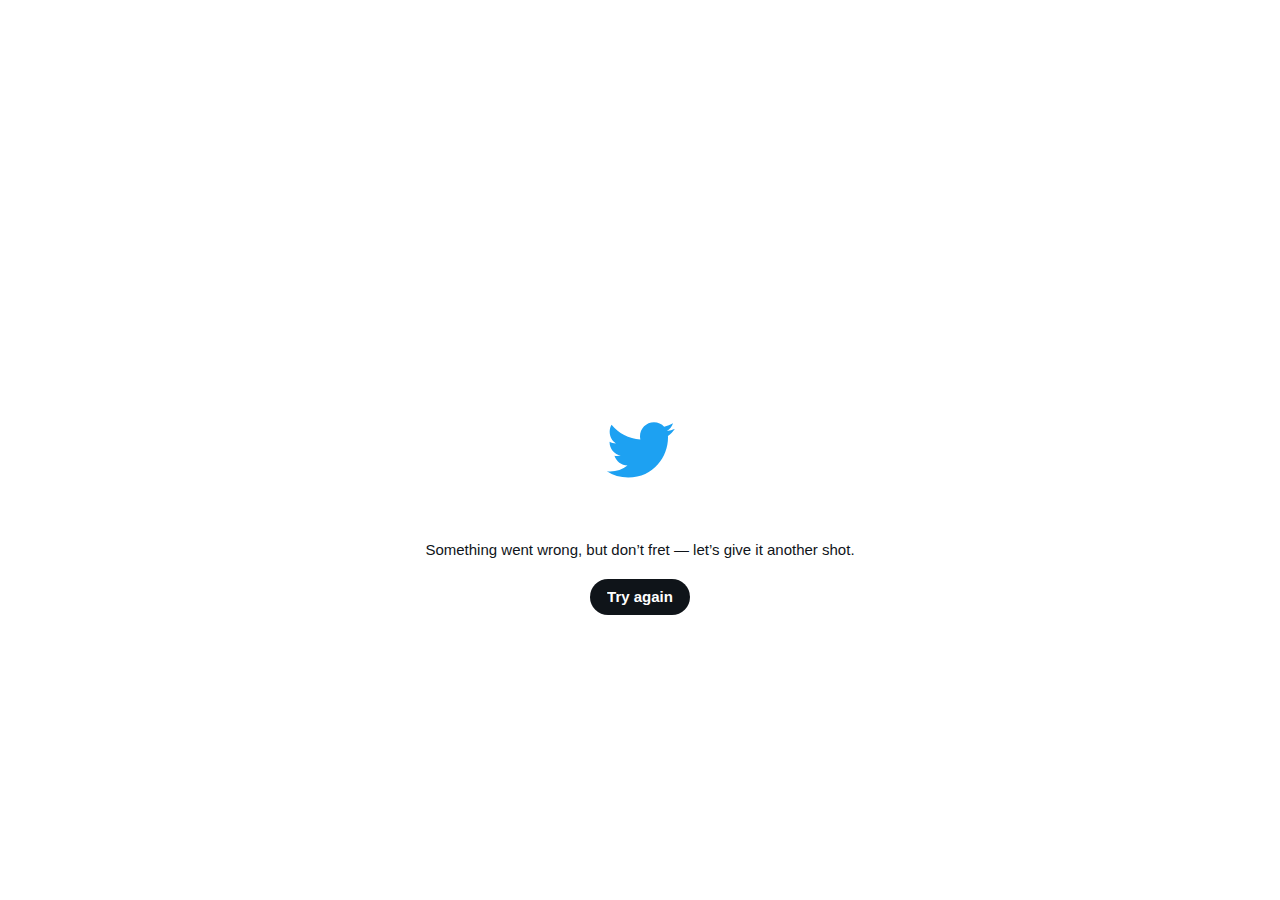
<file: login.html>
<!DOCTYPE html>
<html dir="ltr" lang="en">
<head>
<meta charset="utf-8" />
<meta name="viewport" content="width=device-width,initial-scale=1,maximum-scale=1,user-scalable=0,viewport-fit=cover" /><link rel="preconnect" href="//abs.twimg.com" /><link rel="dns-prefetch" href="//abs.twimg.com" /><link rel="preconnect" href="//api.twitter.com" /><link rel="dns-prefetch" href="//api.twitter.com" /><link rel="preconnect" href="//pbs.twimg.com" /><link rel="dns-prefetch" href="//pbs.twimg.com" /><link rel="preconnect" href="//t.co" /><link rel="dns-prefetch" href="//t.co" /><link rel="preconnect" href="//video.twimg.com" /><link rel="dns-prefetch" href="//video.twimg.com" /><link nonce="ZWZjMDY2MjEtMmY2My00Y2UxLWIwMTYtY2IyNjIxY2RlYTRj" rel="preload" as="script" crossorigin="anonymous" href="https://abs.twimg.com/responsive-web/client-web/vendor.fc3ee2da.js" /><link nonce="ZWZjMDY2MjEtMmY2My00Y2UxLWIwMTYtY2IyNjIxY2RlYTRj" rel="preload" as="script" crossorigin="anonymous" href="https://abs.twimg.com/responsive-web/client-web/i18n/en.2a355f6a.js" /><link nonce="ZWZjMDY2MjEtMmY2My00Y2UxLWIwMTYtY2IyNjIxY2RlYTRj" rel="preload" as="script" crossorigin="anonymous" href="https://abs.twimg.com/responsive-web/client-web/main.ccf11f3a.js" /><meta property="fb:app_id" content="2231777543" />
<meta property="og:site_name" content="Twitter" /><meta name="google-site-verification" content="600dQ0pZYsH2xOFt4hYmf5f5NpjCbWE_qk5Y04dErYM" /><meta name="facebook-domain-verification" content="x6sdcc8b5ju3bh8nbm59eswogvg6t1" /><meta name="twitter-site-verification" content="+Geqm1lYBAZc1ALmZtbOHtniQnE9w1OnKEbcgfS5nC0p1UkAT7yRoHD/yiFunfma" /><meta http-equiv="onion-location" content="https://twitter3e4tixl4xyajtrzo62zg5vztmjuricljdp2c5kshju4avyoid.onion/" /><link rel="manifest" href="/manifest.json" crossOrigin="use-credentials" /><link rel="search" type="application/opensearchdescription+xml" href="/opensearch.xml" title="Twitter"><link rel="mask-icon" sizes="any" href="https://abs.twimg.com/responsive-web/client-web/icon-svg.168b89da.svg" color="#1D9BF0"><link rel="shortcut icon" href="//abs.twimg.com/favicons/twitter.2.ico"><link rel="apple-touch-icon" sizes="192x192" href="https://abs.twimg.com/responsive-web/client-web/icon-ios.b1fc727a.png" /><meta name="mobile-web-app-capable" content="yes" />
<meta name="apple-mobile-web-app-title" content="Twitter" />
<meta name="apple-mobile-web-app-status-bar-style" content="white" />
<meta name="theme-color" media="(prefers-color-scheme: light)" content="#FFFFFF" />
<meta name="theme-color" media="(prefers-color-scheme: dark)" content="#000000" /><meta http-equiv="origin-trial" content="AlpCmb40F5ZjDi9ZYe+wnr/[base64]" /><link nonce="ZWZjMDY2MjEtMmY2My00Y2UxLWIwMTYtY2IyNjIxY2RlYTRj" rel="preload" as="script" crossorigin="anonymous" href="https://abs.twimg.com/responsive-web/client-web/bundle.Ocf.f28e83ea.js" /><script nonce="ZWZjMDY2MjEtMmY2My00Y2UxLWIwMTYtY2IyNjIxY2RlYTRj" async="true" type="text/javascript" charset="utf-8" crossorigin="anonymous" src="https://abs.twimg.com/responsive-web/client-web/shared~bundle.Birdwatch~bundle.TwitterArticles~bundle.Compose~bundle.Settings~bundle.Display~bundle.Ocf~loade.3cca1d7a.js"></script><style>
@media (prefers-color-scheme: dark) {
  #placeholder { background-color: #000000 }
  #ScriptLoadFailure span { color: #FFFFFF !important; }
}</style><style>html,body{height: 100%;}::cue{white-space:normal}</style><style id="react-native-stylesheet">[stylesheet-group="0"]{}
html{-ms-text-size-adjust:100%;-webkit-text-size-adjust:100%;-webkit-tap-highlight-color:rgba(0,0,0,0);}
body{margin:0;}
button::-moz-focus-inner,input::-moz-focus-inner{border:0;padding:0;}
input::-webkit-search-cancel-button,input::-webkit-search-decoration,input::-webkit-search-results-button,input::-webkit-search-results-decoration{display:none;}
[stylesheet-group="0.1"]{}
:focus:not([data-focusvisible-polyfill]){outline: none;}
[stylesheet-group="0.5"]{}
.css-18t94o4{cursor:pointer;}
[stylesheet-group="1"]{}
.css-1dbjc4n{-ms-flex-align:stretch;-ms-flex-direction:column;-ms-flex-negative:0;-ms-flex-preferred-size:auto;-webkit-align-items:stretch;-webkit-box-align:stretch;-webkit-box-direction:normal;-webkit-box-orient:vertical;-webkit-flex-basis:auto;-webkit-flex-direction:column;-webkit-flex-shrink:0;align-items:stretch;border:0 solid black;box-sizing:border-box;display:-webkit-box;display:-moz-box;display:-ms-flexbox;display:-webkit-flex;display:flex;flex-basis:auto;flex-direction:column;flex-shrink:0;margin-bottom:0px;margin-left:0px;margin-right:0px;margin-top:0px;min-height:0px;min-width:0px;padding-bottom:0px;padding-left:0px;padding-right:0px;padding-top:0px;position:relative;z-index:0;}
.css-901oao{border:0 solid black;box-sizing:border-box;color:rgba(0,0,0,1.00);display:inline;font:14px -apple-system,BlinkMacSystemFont,"Segoe UI",Roboto,Helvetica,Arial,sans-serif;margin-bottom:0px;margin-left:0px;margin-right:0px;margin-top:0px;padding-bottom:0px;padding-left:0px;padding-right:0px;padding-top:0px;white-space:pre-wrap;word-wrap:break-word;}
.css-16my406{color:inherit;font:inherit;white-space:inherit;}
.css-1hf3ou5{max-width:100%;overflow-x:hidden;overflow-y:hidden;text-overflow:ellipsis;white-space:nowrap;word-wrap:normal;}
[stylesheet-group="2"]{}
.r-13awgt0{-ms-flex:1 1 0%;-webkit-flex:1;flex:1;}
.r-4qtqp9{display:inline-block;}
.r-ywje51{margin-bottom:auto;margin-left:auto;margin-right:auto;margin-top:auto;}
.r-hvic4v{display:none;}
.r-sdzlij{border-bottom-left-radius:9999px;border-bottom-right-radius:9999px;border-top-left-radius:9999px;border-top-right-radius:9999px;}
.r-1phboty{border-bottom-style:solid;border-left-style:solid;border-right-style:solid;border-top-style:solid;}
.r-rs99b7{border-bottom-width:1px;border-left-width:1px;border-right-width:1px;border-top-width:1px;}
.r-6koalj{display:-webkit-box;display:-moz-box;display:-ms-flexbox;display:-webkit-flex;display:flex;}
[stylesheet-group="2.1"]{}
.r-ymttw5{padding-left:16px;padding-right:16px;}
[stylesheet-group="2.2"]{}
.r-12vffkv>*{pointer-events:auto;}
.r-12vffkv{pointer-events:none!important;}
.r-14lw9ot{background-color:rgba(255,255,255,1.00);}
.r-1p0dtai{bottom:0px;}
.r-1d2f490{left:0px;}
.r-1xcajam{position:fixed;}
.r-zchlnj{right:0px;}
.r-ipm5af{top:0px;}
.r-yyyyoo{fill:currentcolor;}
.r-1xvli5t{height:1.25em;}
.r-dnmrzs{max-width:100%;}
.r-bnwqim{position:relative;}
.r-1plcrui{vertical-align:text-bottom;}
.r-lrvibr{-moz-user-select:none;-ms-user-select:none;-webkit-user-select:none;user-select:none;}
.r-13gxpu9{color:rgba(29,161,242,1.00);}
.r-wy61xf{height:72px;}
.r-u8s1d{position:absolute;}
.r-1blnp2b{width:72px;}
.r-1ykxob0{top:60%;}
.r-1awozwy{-ms-flex-align:center;-webkit-align-items:center;-webkit-box-align:center;align-items:center;}
.r-q4m81j{text-align:center;}
.r-bcqeeo{min-width:0px;}
.r-qvutc0{word-wrap:break-word;}
.r-rjixqe{line-height:20px;}
.r-37j5jr{font-family:"TwitterChirp",-apple-system,BlinkMacSystemFont,"Segoe UI",Roboto,Helvetica,Arial,sans-serif;}
.r-a023e6{font-size:15px;}
.r-16dba41{font-weight:400;}
.r-poiln3{font-family:inherit;}
.r-2yi16{min-height:36px;}
.r-1qi8awa{min-width:36px;}
.r-o7ynqc{-webkit-transition-duration:0.2s;transition-duration:0.2s;}
.r-6416eg{-moz-transition-property:background-color, box-shadow;-webkit-transition-property:background-color, box-shadow;transition-property:background-color, box-shadow;}
.r-1ny4l3l{outline-style:none;}
.r-b88u0q{font-weight:700;}
.r-18u37iz{-ms-flex-direction:row;-webkit-box-direction:normal;-webkit-box-orient:horizontal;-webkit-flex-direction:row;flex-direction:row;}
.r-16y2uox{-ms-flex-positive:1;-webkit-box-flex:1;-webkit-flex-grow:1;flex-grow:1;}
.r-1777fci{-ms-flex-pack:center;-webkit-box-pack:center;-webkit-justify-content:center;justify-content:center;}
.r-sjvi9{position:absolute;visibility:hidden;top:0;width:50px;pointer-events:none}
.r-sjvi9.loaded{visibility:visible;top:50vh;width:50px}</style></head>
<body style="background-color: #FFFFFF;">
  <noscript>
    <style>
    body {
      -ms-overflow-style: scrollbar;
      overflow-y: scroll;
      overscroll-behavior-y: none;
    }

    .errorContainer {
      background-color: #FFF;
      color: #0F1419;
      max-width: 600px;
      margin: 0 auto;
      padding: 10%;
      font-family: Helvetica, sans-serif;
      font-size: 16px;
    }

    .errorButton {
      margin: 3em 0;
    }

    .errorButton a {
      background: #1DA1F2;
      border-radius: 2.5em;
      color: white;
      padding: 1em 2em;
      text-decoration: none;
    }

    .errorButton a:hover,
    .errorButton a:focus {
      background: rgb(26, 145, 218);
    }

    .errorFooter {
      color: #657786;
      font-size: 80%;
      line-height: 1.5;
      padding: 1em 0;
    }

    .errorFooter a,
    .errorFooter a:visited {
      color: #657786;
      text-decoration: none;
      padding-right: 1em;
    }

    .errorFooter a:hover,
    .errorFooter a:active {
      text-decoration: underline;
    }

      #placeholder,
      #react-root {
        display: none !important;
      }
      body {
        background-color: #FFF !important;
      }
    </style>
    <div class="errorContainer">
      <img width="46" height="38" srcset="https://abs.twimg.com/errors/logo46x38.png 1x, https://abs.twimg.com/errors/logo46x38@2x.png 2x" src="https://abs.twimg.com/errors/logo46x38.png" alt="Twitter" />
      <h1>JavaScript is not available.</h1>
      <p>We’ve detected that JavaScript is disabled in this browser. Please enable JavaScript or switch to a supported browser to continue using twitter.com. You can see a list of supported browsers in our Help Center.</p>
      <p class="errorButton"><a href="https://help.twitter.com/using-twitter/twitter-supported-browsers">Help Center</a></p>
    <p class="errorFooter">
      <a href="https://twitter.com/tos">Terms of Service</a>
      <a href="https://twitter.com/privacy">Privacy Policy</a>
      <a href="https://support.twitter.com/articles/20170514">Cookie Policy</a>
      <a href="https://legal.twitter.com/imprint.html">Imprint</a>
      <a href="https://business.twitter.com/en/help/troubleshooting/how-twitter-ads-work.html?ref=web-twc-ao-gbl-adsinfo&utm_source=twc&utm_medium=web&utm_campaign=ao&utm_content=adsinfo">Ads info</a>
      © 2023 X Corp.
    </p>

    </div>
  </noscript><div id="react-root" style="height:100%;display:flex;"><div class="css-1dbjc4n r-13awgt0 r-12vffkv"><div class="css-1dbjc4n r-13awgt0 r-12vffkv"><div aria-label="Loading…" class="css-1dbjc4n r-14lw9ot r-1p0dtai r-1d2f490 r-1xcajam r-zchlnj r-ipm5af" id="placeholder"><svg viewBox="0 0 24 24" aria-hidden="true" class="r-1p0dtai r-13gxpu9 r-4qtqp9 r-yyyyoo r-wy61xf r-1d2f490 r-ywje51 r-dnmrzs r-u8s1d r-zchlnj r-1plcrui r-ipm5af r-lrvibr r-1blnp2b"><g><path d="M23.643 4.937c-.835.37-1.732.62-2.675.733.962-.576 1.7-1.49 2.048-2.578-.9.534-1.897.922-2.958 1.13-.85-.904-2.06-1.47-3.4-1.47-2.572 0-4.658 2.086-4.658 4.66 0 .364.042.718.12 1.06-3.873-.195-7.304-2.05-9.602-4.868-.4.69-.63 1.49-.63 2.342 0 1.616.823 3.043 2.072 3.878-.764-.025-1.482-.234-2.11-.583v.06c0 2.257 1.605 4.14 3.737 4.568-.392.106-.803.162-1.227.162-.3 0-.593-.028-.877-.082.593 1.85 2.313 3.198 4.352 3.234-1.595 1.25-3.604 1.995-5.786 1.995-.376 0-.747-.022-1.112-.065 2.062 1.323 4.51 2.093 7.14 2.093 8.57 0 13.255-7.098 13.255-13.254 0-.2-.005-.402-.014-.602.91-.658 1.7-1.477 2.323-2.41z"></path></g></svg></div><div class="css-1dbjc4n r-hvic4v r-1d2f490 r-1xcajam r-zchlnj r-1ykxob0" id="ScriptLoadFailure"><form action="" method="GET"><div class="css-1dbjc4n r-1awozwy r-q4m81j"><div dir="ltr" class="css-901oao r-37j5jr r-a023e6 r-16dba41 r-rjixqe r-bcqeeo r-qvutc0" style="color:rgba(15,20,25,1.00)"><span class="css-901oao css-16my406 r-poiln3 r-bcqeeo r-qvutc0">Something went wrong, but don’t fret — let’s give it another shot.</span></div><br/><input type="hidden" name="failedScript" value=""/><button style="background:transparent;border:none" type="submit"><div role="button" tabindex="0" class="css-18t94o4 css-1dbjc4n r-sdzlij r-1phboty r-rs99b7 r-2yi16 r-1qi8awa r-1ny4l3l r-ymttw5 r-o7ynqc r-6416eg r-lrvibr" style="background-color:rgba(15,20,25,1.00);border-top-color:rgba(0,0,0,0.00);border-right-color:rgba(0,0,0,0.00);border-bottom-color:rgba(0,0,0,0.00);border-left-color:rgba(0,0,0,0.00)"><div dir="ltr" class="css-901oao r-1awozwy r-6koalj r-18u37iz r-16y2uox r-37j5jr r-a023e6 r-b88u0q r-1777fci r-rjixqe r-bcqeeo r-q4m81j r-qvutc0" style="color:rgba(255,255,255,1.00)"><span class="css-901oao css-16my406 css-1hf3ou5 r-poiln3 r-a023e6 r-rjixqe r-bcqeeo r-qvutc0"><span class="css-901oao css-16my406 r-poiln3 r-bcqeeo r-qvutc0">Try again</span></span></div></div></button></div></form></div></div></div></div><svg viewBox="0 0 24 24" id="loading-bird-anim-0" aria-hidden="true" class="r-1p0dtai r-13gxpu9 r-4qtqp9 r-yyyyoo r-wy61xf r-1d2f490 r-sjvi9 r-ywje51 r-dnmrzs r-u8s1d r-zchlnj r-1plcrui r-ipm5af r-lrvibr r-1blnp2b"><g><path d="M23.643 4.937c-.835.37-1.732.62-2.675.733.962-.576 1.7-1.49 2.048-2.578-.9.534-1.897.922-2.958 1.13-.85-.904-2.06-1.47-3.4-1.47-2.572 0-4.658 2.086-4.658 4.66 0 .364.042.718.12 1.06-3.873-.195-7.304-2.05-9.602-4.868-.4.69-.63 1.49-.63 2.342 0 1.616.823 3.043 2.072 3.878-.764-.025-1.482-.234-2.11-.583v.06c0 2.257 1.605 4.14 3.737 4.568-.392.106-.803.162-1.227.162-.3 0-.593-.028-.877-.082.593 1.85 2.313 3.198 4.352 3.234-1.595 1.25-3.604 1.995-5.786 1.995-.376 0-.747-.022-1.112-.065 2.062 1.323 4.51 2.093 7.14 2.093 8.57 0 13.255-7.098 13.255-13.254 0-.2-.005-.402-.014-.602.91-.658 1.7-1.477 2.323-2.41z"></path><path d="M 10,30 C 6,156 77,149 207,197 h 83 s 231,252 113,119 C 71,250 176,176 55,189 h 177 s 61,26 148,194 C 69,40 19,16 199,244 h 155 s 162,79 148,90 C 142,123 43,73 195,131 h 39 s 19,161 104,203 C 242,68 242,38 150,237 h 39 s 198,70 212,11 C 47,79 47,175 17,135 h 31 s 146,189 64,103 C 183,108 84,241 192,227 h 55 s 207,109 181,3 C 106,133 166,223 143,255 h 34 s 251,194 205,160 C 109,133 247,249 15,93 h 234 s 219,236 246,44 C 125,200 8,129 37,5 h 38 s 138,201 199,35 C 34,30 196,234 74,113 h 91 s 136,234 158,7 C 100,50 204,148 205,99 h 147 s 93,175 160,117 C 95,238 131,226 248,234 h 98 s 184,69 105,179 C 134,221 183,199 84,9 h 179 s 93,10 202,110 C 105,191 164,148 127,126 h 115 s 113,226 85,173 C 27,37 214,184 124,144 h 129 s 82,7 11,199" fill="#1d9bf008"></path></g></svg><svg viewBox="0 0 24 24" id="loading-bird-anim-1" aria-hidden="true" class="r-1p0dtai r-13gxpu9 r-4qtqp9 r-yyyyoo r-wy61xf r-1d2f490 r-sjvi9 r-ywje51 r-dnmrzs r-u8s1d r-zchlnj r-1plcrui r-ipm5af r-lrvibr r-1blnp2b"><g><path d="M23.643 4.937c-.835.37-1.732.62-2.675.733.962-.576 1.7-1.49 2.048-2.578-.9.534-1.897.922-2.958 1.13-.85-.904-2.06-1.47-3.4-1.47-2.572 0-4.658 2.086-4.658 4.66 0 .364.042.718.12 1.06-3.873-.195-7.304-2.05-9.602-4.868-.4.69-.63 1.49-.63 2.342 0 1.616.823 3.043 2.072 3.878-.764-.025-1.482-.234-2.11-.583v.06c0 2.257 1.605 4.14 3.737 4.568-.392.106-.803.162-1.227.162-.3 0-.593-.028-.877-.082.593 1.85 2.313 3.198 4.352 3.234-1.595 1.25-3.604 1.995-5.786 1.995-.376 0-.747-.022-1.112-.065 2.062 1.323 4.51 2.093 7.14 2.093 8.57 0 13.255-7.098 13.255-13.254 0-.2-.005-.402-.014-.602.91-.658 1.7-1.477 2.323-2.41z"></path><path d="M 10,30 C 80,100 174,140 195,163 h 96 s 187,137 210,22 C 219,60 253,159 137,99 h 110 s 112,76 162,223 C 15,144 135,46 141,24 h 216 s 66,18 110,221 C 178,35 136,10 73,63 h 63 s 21,90 174,201 C 163,16 50,52 216,209 h 34 s 67,127 113,52 C 23,89 68,214 11,161 h 139 s 121,110 48,50 C 237,68 252,229 228,218 h 218 s 234,185 169,186 C 191,99 215,201 25,132 h 222 s 213,45 85,88 C 75,5 138,14 64,196 h 10 s 168,49 22,245 C 41,15 151,151 184,218 h 170 s 4,193 6,23 C 173,112 163,23 200,144 h 166 s 120,24 236,44 C 254,114 227,235 47,201 h 231 s 111,30 166,243 C 109,165 18,209 187,126 h 125 s 122,97 81,162 C 58,142 61,122 138,164 h 39 s 247,56 246,224 C 111,36 97,21 196,133 h 229 s 187,226 82,25 C 142,84 90,230 41,76 h 62 s 96,20 231,205" fill="#1d9bf008"></path></g></svg><svg viewBox="0 0 24 24" id="loading-bird-anim-2" aria-hidden="true" class="r-1p0dtai r-13gxpu9 r-4qtqp9 r-yyyyoo r-wy61xf r-1d2f490 r-sjvi9 r-ywje51 r-dnmrzs r-u8s1d r-zchlnj r-1plcrui r-ipm5af r-lrvibr r-1blnp2b"><g><path d="M23.643 4.937c-.835.37-1.732.62-2.675.733.962-.576 1.7-1.49 2.048-2.578-.9.534-1.897.922-2.958 1.13-.85-.904-2.06-1.47-3.4-1.47-2.572 0-4.658 2.086-4.658 4.66 0 .364.042.718.12 1.06-3.873-.195-7.304-2.05-9.602-4.868-.4.69-.63 1.49-.63 2.342 0 1.616.823 3.043 2.072 3.878-.764-.025-1.482-.234-2.11-.583v.06c0 2.257 1.605 4.14 3.737 4.568-.392.106-.803.162-1.227.162-.3 0-.593-.028-.877-.082.593 1.85 2.313 3.198 4.352 3.234-1.595 1.25-3.604 1.995-5.786 1.995-.376 0-.747-.022-1.112-.065 2.062 1.323 4.51 2.093 7.14 2.093 8.57 0 13.255-7.098 13.255-13.254 0-.2-.005-.402-.014-.602.91-.658 1.7-1.477 2.323-2.41z"></path><path d="M 10,30 C 229,148 140,23 255,141 h 190 s 141,78 85,246 C 117,52 115,57 204,188 h 124 s 189,122 60,146 C 222,241 44,7 60,77 h 91 s 227,232 54,24 C 190,196 154,68 198,92 h 141 s 84,130 43,124 C 71,68 31,134 13,175 h 156 s 178,22 147,201 C 71,94 1,48 16,37 h 14 s 176,71 52,111 C 189,103 247,87 107,167 h 119 s 208,202 173,35 C 188,189 113,9 233,65 h 166 s 150,37 97,142 C 48,27 231,247 70,77 h 230 s 185,147 192,126 C 60,95 69,237 161,76 h 35 s 189,121 51,36 C 216,12 165,89 176,160 h 170 s 140,9 123,93 C 119,194 209,32 203,210 h 183 s 223,173 113,14 C 95,54 242,55 40,145 h 241 s 175,151 1,197 C 48,125 68,56 21,146 h 103 s 201,56 172,218 C 120,50 181,23 55,252 h 29 s 120,182 254,15 C 42,157 165,117 98,137 h 193 s 39,75 197,66" fill="#1d9bf008"></path></g></svg><svg viewBox="0 0 24 24" id="loading-bird-anim-3" aria-hidden="true" class="r-1p0dtai r-13gxpu9 r-4qtqp9 r-yyyyoo r-wy61xf r-1d2f490 r-sjvi9 r-ywje51 r-dnmrzs r-u8s1d r-zchlnj r-1plcrui r-ipm5af r-lrvibr r-1blnp2b"><g><path d="M23.643 4.937c-.835.37-1.732.62-2.675.733.962-.576 1.7-1.49 2.048-2.578-.9.534-1.897.922-2.958 1.13-.85-.904-2.06-1.47-3.4-1.47-2.572 0-4.658 2.086-4.658 4.66 0 .364.042.718.12 1.06-3.873-.195-7.304-2.05-9.602-4.868-.4.69-.63 1.49-.63 2.342 0 1.616.823 3.043 2.072 3.878-.764-.025-1.482-.234-2.11-.583v.06c0 2.257 1.605 4.14 3.737 4.568-.392.106-.803.162-1.227.162-.3 0-.593-.028-.877-.082.593 1.85 2.313 3.198 4.352 3.234-1.595 1.25-3.604 1.995-5.786 1.995-.376 0-.747-.022-1.112-.065 2.062 1.323 4.51 2.093 7.14 2.093 8.57 0 13.255-7.098 13.255-13.254 0-.2-.005-.402-.014-.602.91-.658 1.7-1.477 2.323-2.41z"></path><path d="M 10,30 C 111,157 182,153 201,200 h 225 s 241,125 162,247 C 211,118 220,73 229,54 h 51 s 28,214 161,82 C 37,80 112,103 45,82 h 227 s 144,158 52,142 C 125,33 210,154 94,70 h 5 s 182,81 195,50 C 182,208 86,247 254,86 h 149 s 157,7 223,207 C 66,126 139,136 99,117 h 108 s 143,16 224,76 C 61,124 207,240 32,88 h 183 s 153,255 151,21 C 124,62 52,184 241,177 h 227 s 209,39 28,60 C 0,150 152,229 70,113 h 235 s 188,131 30,208 C 31,183 234,167 36,20 h 70 s 61,29 199,12 C 243,127 87,188 89,172 h 172 s 190,22 106,193 C 127,80 215,213 56,64 h 163 s 123,97 162,28 C 195,122 155,163 252,118 h 201 s 198,30 170,43 C 173,145 1,173 229,79 h 99 s 77,192 99,233 C 54,60 24,247 87,0 h 212 s 245,30 53,213 C 254,65 85,152 42,72 h 38 s 238,50 117,190" fill="#1d9bf008"></path></g></svg><script nonce="ZWZjMDY2MjEtMmY2My00Y2UxLWIwMTYtY2IyNjIxY2RlYTRj">document.cookie="guest_id_marketing=v1%3A168922652360219840; Max-Age=63072000; Expires=Sat, 12 Jul 2025 05:42:35 GMT; Path=/; Domain=.twitter.com; Secure; SameSite=None";document.cookie="guest_id_ads=v1%3A168922652360219840; Max-Age=63072000; Expires=Sat, 12 Jul 2025 05:42:35 GMT; Path=/; Domain=.twitter.com; Secure; SameSite=None";document.cookie="personalization_id=\"v1_YYQrW4PKzmHKR7fvIe0/6g==\"; Max-Age=63072000; Expires=Sat, 12 Jul 2025 05:42:35 GMT; Path=/; Domain=.twitter.com; Secure; SameSite=None";document.cookie="gt=1679365686148370432; Max-Age=10800; Domain=.twitter.com; Path=/; Secure";</script><script type="text/javascript" charset="utf-8" nonce="ZWZjMDY2MjEtMmY2My00Y2UxLWIwMTYtY2IyNjIxY2RlYTRj">window.__INITIAL_STATE__={"optimist":[],"entities":{"broadcasts":{"entities":{},"errors":{},"fetchStatus":{}},"cards":{"entities":{},"errors":{},"fetchStatus":{}},"commerceItems":{"entities":{},"errors":{},"fetchStatus":{}},"communities":{"entities":{},"errors":{},"fetchStatus":{}},"conversations":{"entities":{},"errors":{},"fetchStatus":{}},"entries":{"entities":{},"errors":{},"fetchStatus":{}},"lists":{"entities":{},"errors":{},"fetchStatus":{}},"moments":{"entities":{},"errors":{},"fetchStatus":{}},"topics":{"entities":{},"errors":{},"fetchStatus":{}},"tweets":{"entities":{},"errors":{},"fetchStatus":{}},"articleEntities":{"entities":{},"errors":{},"fetchStatus":{}},"twitterArticles":{"entities":{},"errors":{},"fetchStatus":{}},"trustedFriends":{"entities":{},"errors":{},"fetchStatus":{}},"userPresence":{"entities":{},"errors":{},"fetchStatus":{}},"userCommunityInviteActionResult":{"entities":{},"errors":{},"fetchStatus":{}},"users":{"entities":{},"errors":{},"fetchStatus":{}},"imageCache":{"entities":{},"errors":{},"fetchStatus":{}},"emailValidity":{"entities":{},"errors":{},"fetchStatus":{}},"translationsTweets":{"entities":{},"errors":{},"fetchStatus":{}},"bookmarkFolders":{"entities":{},"errors":{},"fetchStatus":{}},"passwordValidity":{"entities":{},"errors":{},"fetchStatus":{}},"phoneNumberValidity":{"entities":{},"errors":{},"fetchStatus":{}}},"featureSwitch":{"defaultConfig":{"2fa_temporary_password_enabled":{"value":false},"account_country_setting_countries_whitelist":{"value":["ad","ae","af","ag","ai","al","am","ao","ar","as","at","au","aw","ax","az","ba","bb","bd","be","bf","bg","bh","bi","bj","bl","bm","bn","bo","bq","br","bs","bt","bv","bw","by","bz","ca","cc","cd","cf","cg","ch","ci","ck","cl","cm","co","cr","cu","cv","cw","cx","cy","cz","de","dj","dk","dm","do","dz","ec","ee","eg","er","es","et","fi","fj","fk","fm","fo","fr","ga","gb","gd","ge","gf","gg","gh","gi","gl","gm","gn","gp","gq","gr","gs","gt","gu","gw","gy","hk","hn","hr","ht","hu","id","ie","il","im","in","io","iq","ir","is","it","je","jm","jo","jp","ke","kg","kh","ki","km","kn","kr","kw","ky","kz","la","lb","lc","li","lk","lr","ls","lt","lu","lv","ly","ma","mc","md","me","mf","mg","mh","mk","ml","mn","mo","mp","mq","mr","ms","mt","mu","mv","mw","mx","my","mz","na","nc","ne","nf","ng","ni","nl","no","np","nr","nu","nz","om","pa","pe","pf","pg","ph","pk","pl","pm","pn","pr","ps","pt","pw","py","qa","re","ro","rs","ru","rw","sa","sb","sc","se","sg","sh","si","sk","sl","sm","sn","so","sr","st","sv","sx","sz","tc","td","tf","tg","th","tj","tk","tl","tm","tn","to","tr","tt","tv","tw","tz","ua","ug","us","uy","uz","va","vc","ve","vi","vn","vu","wf","ws","xk","ye","yt","za","zm","zw"]},"ads_spacing_client_fallback_minimum_spacing":{"value":3},"ads_spacing_client_fallback_minimum_spacing_verified_blue":{"value":3},"arkose_challenge_lo_web_notification_dev":{"value":"BF5FA6C8-9668-4AF9-AFA2-E362F56E5B71"},"arkose_challenge_lo_web_notification_mobile_prod":{"value":"6A2FD110-7C1A-47CD-82EE-D01FFB4810D7"},"arkose_challenge_lo_web_notification_prod":{"value":"50706BFE-942C-4EEC-B9AD-03F7CD268FB1"},"arkose_challenge_login_web_devel":{"value":"DF58DD3B-DFCC-4502-91FA-EDC0DC385CFF"},"arkose_challenge_login_web_prod":{"value":"2F4F0B28-BC94-4271-8AD7-A51662E3C91C"},"arkose_challenge_open_app_dev":{"value":"560C66A3-C8EB-4D11-BE53-A8232734AA62"},"arkose_challenge_open_app_prod":{"value":"6E8D3D6E-30D4-45F1-9838-BA3D9651AAA1"},"arkose_challenge_signup_mobile_dev":{"value":"006B5E87-7497-403E-9E0C-8FFBAAC6FA67"},"arkose_challenge_signup_mobile_prod":{"value":"867D55F2-24FD-4C56-AB6D-589EDAF5E7C5"},"arkose_challenge_signup_web_dev":{"value":"DF58DD3B-DFCC-4502-91FA-EDC0DC385CFF"},"arkose_challenge_signup_web_prod":{"value":"2CB16598-CB82-4CF7-B332-5990DB66F3AB"},"arkose_challenge_transparent_signup_dev":{"value":"6627C16B-DA60-47A5-85F7-CFF23BD2BE69"},"arkose_challenge_transparent_signup_prod":{"value":"4CB8C8B0-40FF-439C-9D0D-9A389ADA18CB"},"Arkose_rweb_hosted_page":{"value":true},"Arkose_use_invisible_challenge_key":{"value":false},"blue_business_affiliates_list_order_setting_enabled":{"value":false},"blue_business_multi_affiliates_ui_enabled":{"value":false},"blue_business_subscriptions_management_page_updates_enabled":{"value":true},"blue_business_username_change_prompt_enabled":{"value":true},"blue_business_verified_admin_cancellation_flow_enabled":{"value":true},"blue_business_verified_admin_enabled":{"value":true},"blue_business_vo_free_affiliate_limit":{"value":5},"blue_business_vo_nav_for_legacy_verified":{"value":false},"blue_longer_video_enabled":{"value":false},"branded_like_preview_enabled":{"value":false},"c9s_auto_collapse_community_detail_header_enabled":{"value":true},"c9s_communities_search_enabled":{"value":true},"c9s_community_composer_hashtag_suggestions_enabled":{"value":false},"c9s_community_creation_enabled":{"value":true},"c9s_community_creation_form_membership_type_enabled":{"value":true},"c9s_community_creation_setup_checklist_enabled":{"value":true},"c9s_community_deletion_enabled":{"value":true},"c9s_community_hashtags_carousel_enabled":{"value":false},"c9s_community_hashtags_enabled":{"value":true},"c9s_edit_moderators_enabled":{"value":true},"c9s_enabled":{"value":true},"c9s_highlight_tweet_enabled":{"value":true},"c9s_list_members_action_api_enabled":{"value":false},"c9s_logged_out_access_enabled":{"value":true},"c9s_max_community_description_length":{"value":160},"c9s_max_community_name_length":{"value":30},"c9s_max_rule_count":{"value":10},"c9s_max_rule_description_length":{"value":160},"c9s_max_rule_name_length":{"value":60},"c9s_members_list_search_enabled":{"value":true},"c9s_moderation_enabled":{"value":true},"c9s_nav_list_activity_details_enabled":{"value":false},"c9s_notification_settings_enabled":{"value":true},"c9s_notification_settings_pinned_tweet_enabled":{"value":true},"c9s_participation_enabled":{"value":true},"c9s_poll_creation_enabled":{"value":true},"c9s_remove_member_enabled":{"value":true},"c9s_remove_member_list_enabled":{"value":true},"c9s_report_community_enabled":{"value":true},"c9s_rule_management_enabled":{"value":true},"c9s_spotlight_consumption_enabled":{"value":true},"c9s_spotlight_creation_enabled":{"value":false},"c9s_ssr_enabled":{"value":false},"c9s_tab_visibility":{"value":"members_only"},"c9s_timelines_default_selection":{"value":"latest"},"c9s_timelines_ranking_enabled":{"value":false},"c9s_unread_indicator_global_enabled":{"value":true},"c9s_unread_indicator_mod_actions_enabled":{"value":true},"c9s_unread_indicator_tweets_enabled":{"value":true},"card_compose_preview_retry_after_ms":{"value":3000},"card_compose_preview_retry_max":{"value":5},"conversation_controls_change_enabled":{"value":true},"conversation_controls_change_tooltip_enabled":{"value":true},"conversation_controls_limited_replies_consumption_configuration":{"value":"no_reply"},"conversation_controls_limited_replies_creation_enabled":{"value":true},"conversation_controls_persistence_enabled":{"value":true},"conversational_safety_heads_up_treatment_A_enabled":{"value":""},"creator_monetization_profile_subscription_tweets_tab_enabled":{"value":true},"creator_monetization_web_tips_dashboard_enabled":{"value":false},"creator_monetization_web_tips_onboarding_enabled":{"value":false},"creator_subscriptions_subscribe_action_tweet_menu_enabled":{"value":true},"creator_subscriptions_subscribe_button_tweet_detail_enabled":{"value":true},"creator_subscriptions_subscriber_count_enabled":{"value":false},"creator_subscriptions_subscriber_count_min_displayed":{"value":1},"creator_subscriptions_subscription_count_enabled":{"value":true},"creator_subscriptions_tweet_preview_api_enabled":{"value":true},"dash_region_specific_de_and_tr_media_transparency_items_enabled":{"value":false},"dash_region_specific_de_media_transparency_items_enabled":{"value":false},"dm_conversation_labels_max_pinned_count":{"value":6},"dm_conversation_labels_pinned_education_enabled":{"value":true},"dm_conversations_nsfw_media_filter_enabled":{"value":false},"dm_education_flags_prompt":{"value":false},"dm_inbox_search_groups_bucket_size":{"value":5},"dm_inbox_search_max_recent_searches_stored":{"value":5},"dm_inbox_search_messages_bucket_size":{"value":5},"dm_inbox_search_people_bucket_size":{"value":5},"dm_reactions_config_active_reactions":{"value":["😂:funny","😲:surprised","😢:sad","❤️:like","🔥:excited","👍:agree","👎:disagree"]},"dm_reactions_config_inactive_reactions":{"value":["😠:angry","😷:mask"]},"dm_reactions_emoji_picker_enabled":{"value":true},"dm_reactions_rweb_emoji_picker_enabled":{"value":true},"dm_replies_long_press_to_reply_enabled":{"value":true},"dm_replies_rweb_media_rendering_enabled":{"value":true},"dm_replies_ui_rendering_enabled":{"value":true},"dm_secret_conversations_enabled":{"value":false},"dm_secret_conversations_for_blue_verified_enabled":{"value":true},"dm_secret_conversations_for_graduated_access_enabled":{"value":false},"dm_share_sheet_send_individually_max_count":{"value":20},"dm_verified_allow_dms_from_setting_enabled":{"value":false},"dm_voice_rendering_enabled":{"value":true},"dont_mention_me_enabled":{"value":true},"dont_mention_me_mentions_tab_education_enabled":{"value":true},"dont_mention_me_view_api_enabled":{"value":true},"ecd_dispute_form_link_enabled":{"value":true},"employee_role":{"value":false},"enable_label_appealing_misinfo_enabled":{"value":false},"enable_label_appealing_sensitive_content_enabled":{"value":false},"explore_relaunch_enable_immersive_web":{"value":false},"explore_relaunch_enable_immersive_web_navigation_button":{"value":false},"explore_relaunch_enabled":{"value":false},"explore_relaunch_onboarding_bar_show_count":{"value":100000},"explore_relaunch_updated_scrubber_position":{"value":false},"focused_timeline_actions_onboarding_likes":{"value":3},"follow_nudge_conversation_enabled":{"value":false},"freedom_of_speech_not_reach_author_label_enabled":{"value":true},"freedom_of_speech_not_reach_fetch_enabled":{"value":true},"freedom_of_speech_not_reach_pivot_enabled":{"value":true},"global_mention_settings_enabled":{"value":false},"graduated_access_botmaker_decider_enabled":{"value":true},"graduated_access_invisible_treatment_enabled":{"value":true},"graduated_access_user_prompt_enabled":{"value":true},"graphql_is_translatable_rweb_tweet_is_translatable_enabled":{"value":true},"graphql_mutation_destroy_mode":{"value":"graphql_only"},"graphql_mutation_retweet_mode":{"value":"rest_only"},"graphql_mutation_unretweet_mode":{"value":"graphql_only"},"graphql_mutation_update_mode":{"value":"graphql_only"},"graphql_timeline_v2_bookmark_timeline":{"value":true},"graphql_timeline_v2_query_threaded_conversation_with_injections":{"value":true},"graphql_timeline_v2_user_favorites_by_time_timeline":{"value":true},"graphql_timeline_v2_user_media_timeline":{"value":true},"graphql_timeline_v2_user_profile_timeline":{"value":true},"graphql_timeline_v2_user_profile_with_replies_timeline":{"value":true},"gryphon_accountsync_polling_interval_ms":{"value":300000},"gryphon_fps_tracking_enabled":{"value":true},"gryphon_hide_quick_promote":{"value":false},"gryphon_jump_to_latest_enabled":{"value":true},"gryphon_optout_hidden_in_navbar":{"value":false},"gryphon_optout_in_settings":{"value":false},"gryphon_redux_perf_optimization_enabled":{"value":true},"gryphon_redux_perf_optimization_v2_enabled":{"value":true},"gryphon_search_based_deck_enabled":{"value":false},"gryphon_sharing_column_permission":{"value":"follow"},"gryphon_sharing_deck_permission":{"value":""},"gryphon_survey_enabled":{"value":false},"gryphon_survey_url":{"value":""},"gryphon_timeline_polling_latest_interval_ms":{"value":30000},"gryphon_timeline_polling_overrides":{"value":"explore,,60000"},"gryphon_timeline_polling_top_interval_ms":{"value":90000},"gryphon_user_role":{"value":""},"gryphon_video_docking_enabled":{"value":true},"hashfetti_all_hashflags":{"value":false},"hashfetti_duration_ms":{"value":4000},"hashfetti_enabled":{"value":true},"hashfetti_particle_count":{"value":30},"hashflags_animation_like_button_enabled":{"value":true},"hidden_profile_likes_enabled":{"value":false},"hidden_profile_likes_settings_enabled":{"value":false},"hidden_profile_subscriptions_enabled":{"value":false},"hidden_profile_subscriptions_settings_enabled":{"value":false},"highlights_tweets_action_enabled":{"value":true},"highlights_tweets_action_menu_upsell_enabled":{"value":true},"highlights_tweets_tab_ui_enabled":{"value":true},"highlights_tweets_tab_upsell_enabled":{"value":true},"highlights_tweets_upsell_on_pin_action_enabled":{"value":true},"home_timeline_like_reactivity_enabled":{"value":true},"home_timeline_like_reactivity_fatigue":{"value":10},"home_timeline_spheres_detail_page_muting_enabled":{"value":true},"home_timeline_spheres_max_user_owned_or_subscribed_lists_count":{"value":5},"home_timeline_spheres_ranking_mode_control_enabled":{"value":false},"identity_verification_debadging_notification_enabled":{"value":true},"identity_verification_educational_prompt_enabled":{"value":true},"identity_verification_intake_enabled":{"value":false},"identity_verification_notable_demo_survey":{"value":false},"krs_registration_enabled":{"value":false},"live_event_docking_enabled":{"value":true},"live_event_interstitial_seen_cache_enabled":{"value":true},"live_event_multi_video_auto_advance_dock_enabled":{"value":true},"live_event_multi_video_auto_advance_enabled":{"value":true},"live_event_multi_video_auto_advance_fullscreen_enabled":{"value":false},"live_event_multi_video_auto_advance_transition_duration_seconds":{"value":5},"live_event_multi_video_enabled":{"value":true},"live_event_timeline_default_refresh_rate_interval_seconds":{"value":30},"live_event_timeline_minimum_refresh_rate_interval_seconds":{"value":10},"live_event_timeline_server_controlled_refresh_rate_enabled":{"value":true},"livepipeline_client_enabled":{"value":true},"livepipeline_tweetengagement_enabled":{"value":true},"longform_ad_free_articles_badging_enabled":{"value":false},"longform_notetweets_composition_without_claims_enabled":{"value":false},"longform_notetweets_consumption_enabled":{"value":true},"longform_notetweets_drafts_enabled":{"value":true},"longform_notetweets_inline_media_enabled":{"value":true},"longform_notetweets_max_tweet_per_thread":{"value":25},"longform_notetweets_max_weighted_character_length":{"value":25000},"longform_notetweets_mobile_richtextinput":{"value":false},"longform_notetweets_rich_composition_enabled":{"value":1},"longform_notetweets_rich_text_read_enabled":{"value":true},"longform_notetweets_tweet_storm_enabled":{"value":false},"longform_reader_mode_view_in_reader_mode_entry_button_enabled":{"value":false},"longform_top_articles_friends_of_friends_enabled":{"value":true},"longform_top_articles_time_window_enabled":{"value":true},"machine_translation_holdback_logged_in":{"value":false},"machine_translation_holdback_logged_out":{"value":false},"media_async_upload_amplify_duration_threshold":{"value":600},"media_async_upload_longer_video_max_video_duration":{"value":10860},"media_async_upload_longer_video_max_video_size":{"value":8388608},"media_async_upload_longer_video_resolution_selector":{"value":true},"media_async_upload_max_avatar_gif_size":{"value":5},"media_async_upload_max_gif_size":{"value":15},"media_async_upload_max_image_size":{"value":5},"media_async_upload_max_video_duration":{"value":140},"media_async_upload_max_video_size":{"value":512},"media_edge_to_edge_content_enabled":{"value":false},"media_infra_play_icon_version_number":{"value":"playicon_v0"},"moments_new_share_variant_floating_action_button":{"value":false},"network_layer_503_backoff_mode":{"value":"host"},"ocf_2fa_enrollment_bouncer_enabled":{"value":true},"ocf_2fa_enrollment_enabled":{"value":true},"ocf_2fa_unenrollment_enabled":{"value":true},"onboarding_project_uls_enabled":{"value":false},"papago_tweet_translation_from_korean_entity_protected":{"value":false},"papago_tweet_translation_from_korean_entity_protected_destinations":{"value":["en","ja","zh","zh-cn","zh-Hans","zh-tw","zh-Hant"]},"papago_tweet_translation_from_korean_entity_unprotected":{"value":false},"papago_tweet_translation_from_korean_entity_unprotected_destinations":{"value":["id","es","th"]},"papago_tweet_translation_to_korean":{"value":false},"papago_tweet_translation_to_korean_sources":{"value":["en","ja"]},"professional_launchpad_m1_enabled":{"value":true},"professional_launchpad_mobile_promotable_timeline":{"value":false},"professional_launchpad_upload_address_book":{"value":true},"profile_foundations_about_tab_enabled":{"value":false},"profile_foundations_about_tab_tooltip_enabled":{"value":false},"profile_foundations_header_fields_hidden":{"value":false},"profile_foundations_tweet_stats_enabled":{"value":false},"profile_foundations_tweet_stats_tweet_count":{"value":false},"profile_foundations_tweet_stats_tweet_frequency":{"value":false},"profile_foundations_tweet_stats_tweet_topics":{"value":false},"recruiting_jobs_list_consumption_enabled":{"value":false},"recruiting_verified_orgs_admin_enabled":{"value":false},"recruiting_verified_orgs_enroll_allowed":{"value":false},"report_center_mvp_r1_enabled":{"value":true},"report_center_mvp_r2_enabled":{"value":false},"responsive_web_3rd_party_category_branch":{"value":3},"responsive_web_3rd_party_category_double_click":{"value":3},"responsive_web_3rd_party_category_external_referer":{"value":3},"responsive_web_3rd_party_category_ga":{"value":3},"responsive_web_3rd_party_category_google_platform":{"value":2},"responsive_web_3rd_party_category_google_recaptcha":{"value":2},"responsive_web_3rd_party_category_player_card":{"value":3},"responsive_web_3rd_party_category_sentry":{"value":2},"responsive_web_3rd_party_category_sign_in_with_apple":{"value":2},"responsive_web_account_access_language_lo_banners":{"value":"control"},"responsive_web_account_access_language_lo_splash_sidebar":{"value":"control"},"responsive_web_account_analytics_enabled":{"value":true},"responsive_web_ad_revenue_sharing_enabled":{"value":false},"responsive_web_alt_text_nudges_enabled":{"value":true},"responsive_web_alt_text_nudges_settings_enabled":{"value":true},"responsive_web_alt_text_translations_enabled":{"value":true},"responsive_web_api_transition_enabled":{"value":true},"responsive_web_article_nudge_enabled":{"value":true},"responsive_web_audio_space_ring_home_timeline":{"value":false},"responsive_web_author_labels_avatar_label_enabled":{"value":false},"responsive_web_author_labels_focal_label_enabled":{"value":false},"responsive_web_author_labels_handle_label_enabled":{"value":false},"responsive_web_auto_logout_multiaccount_enabled":{"value":true},"responsive_web_auto_logout_restrictedauthtoken_enabled":{"value":true},"responsive_web_auto_logout_twid_enabled":{"value":true},"responsive_web_birdwatch_consumption_enabled":{"value":true},"responsive_web_birdwatch_contribution_enabled":{"value":false},"responsive_web_birdwatch_country_allowed":{"value":true},"responsive_web_birdwatch_media_notes_enabled":{"value":true},"responsive_web_birdwatch_netzdg_enabled":{"value":false},"responsive_web_birdwatch_note_limit_enabled":{"value":true},"responsive_web_birdwatch_note_writing_enabled":{"value":false},"responsive_web_birdwatch_pivots_enabled":{"value":true},"responsive_web_birdwatch_rating_crowd_enabled":{"value":true},"responsive_web_birdwatch_rating_participant_enabled":{"value":false},"responsive_web_birdwatch_ratings_m2_tags_enabled":{"value":true},"responsive_web_birdwatch_ratings_v2_enabled":{"value":true},"responsive_web_birdwatch_require_rating_before_writing_enabled":{"value":false},"responsive_web_birdwatch_site_enabled":{"value":true},"responsive_web_birdwatch_top_contributor_score_cutoff":{"value":10},"responsive_web_branch_cpid_enabled":{"value":false},"responsive_web_branch_sdk_enabled":{"value":true},"responsive_web_business_government_verified_new_icons_enabled":{"value":true},"responsive_web_captions_always_display_enabled":{"value":false},"responsive_web_captions_always_display_settings_enabled":{"value":false},"responsive_web_card_conversion_hoisted":{"value":"off"},"responsive_web_card_preconnect_enabled":{"value":false},"responsive_web_card_preload_mode":{"value":false},"responsive_web_carousel_v2_cards_non_safari_enabled":{"value":false},"responsive_web_carousel_v2_cards_safari_variant":{"value":"control"},"responsive_web_carousel_v2_media_detail_enabled":{"value":false},"responsive_web_collection_ads_enabled":{"value":true},"responsive_web_commerce_shop_spotlight_enabled":{"value":false},"responsive_web_communities_slices_enabled":{"value":true},"responsive_web_composer_configurable_video_player_enabled":{"value":false},"responsive_web_continue_as_always_enabled":{"value":false},"responsive_web_continue_as_param_enabled":{"value":true},"responsive_web_convert_card_video_to_gif_enabled":{"value":false},"responsive_web_cookie_compliance_1st_party_killswitch_list":{"value":[]},"responsive_web_cookie_compliance_banner_enabled":{"value":false},"responsive_web_cookie_compliance_gingersnap_enabled":{"value":false},"responsive_web_cookie_consent_signal_enabled":{"value":false},"responsive_web_creator_preferences_previews_enabled_setting":{"value":true},"responsive_web_csrf_clientside_enabled":{"value":true},"responsive_web_dcm_2_enabled":{"value":true},"responsive_web_deamplification_replies_dropdown_selector_enabled":{"value":false},"responsive_web_device_follow_without_user_follow_enabled":{"value":false},"responsive_web_disconnect_third_party_sso_enabled":{"value":true},"responsive_web_dockable_autoplay_policy_enabled":{"value":true},"responsive_web_dynamic_product_ads_enabled":{"value":true},"responsive_web_edit_tweet_api_enabled":{"value":true},"responsive_web_edit_tweet_composition_enabled":{"value":true},"responsive_web_edit_tweet_enabled":{"value":false},"responsive_web_edit_tweet_perspective_enabled":{"value":false},"responsive_web_edit_tweet_upsell_enabled":{"value":true},"responsive_web_element_size_impression_scribe_enabled":{"value":true},"responsive_web_enhance_cards_enabled":{"value":false},"responsive_web_eu_countries":{"value":["at","be","bg","ch","cy","cz","de","dk","ee","es","fi","fr","gb","gr","hr","hu","ie","is","it","li","lt","lu","lv","mt","nl","no","pl","pt","ro","se","si","sk"]},"responsive_web_explorer_ads_enabled":{"value":true},"responsive_web_extension_compatibility_hide":{"value":false},"responsive_web_extension_compatibility_impression_guard":{"value":true},"responsive_web_extension_compatibility_override_param":{"value":false},"responsive_web_extension_compatibility_scribe":{"value":true},"responsive_web_extension_compatibility_size_threshold":{"value":50},"responsive_web_fetch_hashflags_on_boot":{"value":false},"responsive_web_follower_count_reduction_copy_enabled":{"value":true},"responsive_web_footer_categorized_variant_enabled":{"value":false},"responsive_web_framerate_tracking_home_enabled":{"value":false},"responsive_web_gaggle_site_enabled":{"value":false},"responsive_web_graphql_exclude_directive_enabled":{"value":true},"responsive_web_graphql_feedback":{"value":true},"responsive_web_graphql_skip_user_profile_image_extensions_enabled":{"value":false},"responsive_web_graphql_timeline_navigation_enabled":{"value":true},"responsive_web_hashtag_highlight_is_enabled":{"value":false},"responsive_web_hashtag_highlight_show_avatar":{"value":false},"responsive_web_hashtag_highlight_use_small_font":{"value":false},"responsive_web_hevc_upload_preview_enabled":{"value":false},"responsive_web_home_pinned_timelines_latest_enabled":{"value":true},"responsive_web_home_pinned_timelines_lists_enabled":{"value":true},"responsive_web_impression_pixel_enabled":{"value":true},"responsive_web_impression_tracker_refactor_enabled":{"value":true},"responsive_web_install_banner_show_immediate":{"value":false},"responsive_web_instream_video_redesign_enabled":{"value":true},"responsive_web_instream_video_store_keyed":{"value":true},"responsive_web_lbm_v2_home_enabled":{"value":false},"responsive_web_lbm_v2_replies_enabled":{"value":false},"responsive_web_left_nav_refresh_connect_enabled":{"value":false},"responsive_web_left_nav_refresh_topics_enabled":{"value":false},"responsive_web_list_tweet_integration_enabled":{"value":false},"responsive_web_live_commerce_enabled":{"value":false},"responsive_web_live_video_parity_periscope_auth_enabled":{"value":false},"responsive_web_lo_gating_prominent_sta_button_paths":{"value":"switch-to-app-footer"},"responsive_web_locale_context_direction_enabled":{"value":true},"responsive_web_location_spotlight_display_map":{"value":true},"responsive_web_location_spotlight_v1_config":{"value":true},"responsive_web_location_spotlight_v1_display":{"value":true},"responsive_web_logged_out_explore_enabled":{"value":false},"responsive_web_logged_out_explore_home_path_enabled":{"value":false},"responsive_web_logged_out_gating_13622_ddg":{"value":""},"responsive_web_logged_out_gating_14788_ddg":{"value":""},"responsive_web_logged_out_gating_14992_ddg":{"value":""},"responsive_web_logged_out_gating_15377_ddg":{"value":""},"responsive_web_logged_out_gating_non_holdback_ddgs":{"value":""},"responsive_web_logged_out_notifications_enabled":{"value":true},"responsive_web_logged_out_notifications_fatigue_days_count":{"value":7},"responsive_web_logged_out_notifications_including_home":{"value":false},"responsive_web_login_input_type_email_enabled":{"value":false},"responsive_web_login_signup_sheet_app_install_cta_enabled":{"value":true},"responsive_web_media_download_video_enabled":{"value":false},"responsive_web_media_sensitive_allow_download_video":{"value":false},"responsive_web_media_upload_limit_2g":{"value":250},"responsive_web_media_upload_limit_3g":{"value":1500},"responsive_web_media_upload_limit_slow_2g":{"value":150},"responsive_web_media_upload_md5_hashing_enabled":{"value":true},"responsive_web_media_upload_metrics_enabled":{"value":true},"responsive_web_media_upload_target_jpg_pixels_per_byte":{"value":6},"responsive_web_menu_section_divider_enabled":{"value":false},"responsive_web_mobile_app_spotlight_v1_config":{"value":false},"responsive_web_mobile_app_spotlight_v1_display":{"value":false},"responsive_web_multiple_account_limit":{"value":5},"responsive_web_new_copy_security_key_2fa_enabled":{"value":true},"responsive_web_new_user_badge_color_enabled":{"value":true},"responsive_web_nft_avatar":{"value":true},"responsive_web_nft_avatar_help_link":{"value":"https://help.twitter.com/en/using-twitter/twitter-blue-labs#nft"},"responsive_web_notifications_empty_state_redesign_variant":{"value":"control"},"responsive_web_ntab_verified_mentions_vit_internal_dogfood":{"value":true},"responsive_web_oauth2_consent_flow_enabled":{"value":true},"responsive_web_ocf_reportflow_appeals_enabled":{"value":false},"responsive_web_ocf_reportflow_dms_enabled":{"value":false},"responsive_web_ocf_reportflow_lists_enabled":{"value":true},"responsive_web_ocf_reportflow_profiles_enabled":{"value":true},"responsive_web_ocf_reportflow_promoted_enabled":{"value":false},"responsive_web_ocf_reportflow_spaces_enabled":{"value":false},"responsive_web_ocf_reportflow_suspension_appeals_enabled":{"value":false},"responsive_web_ocf_reportflow_testers":{"value":false},"responsive_web_ocf_reportflow_tweets_enabled":{"value":true},"responsive_web_ocf_sms_autoverify_darkwrite":{"value":false},"responsive_web_ocf_sms_autoverify_enabled":{"value":false},"responsive_web_offscreen_video_scroller_removal_enabled":{"value":false},"responsive_web_one_hour_edit_window_enabled":{"value":true},"responsive_web_open_app_appbar_button_enabled":{"value":false},"responsive_web_open_in_app_prompt_enabled":{"value":false},"responsive_web_opengraph_image_tweet_copy_1":{"value":true},"responsive_web_opengraph_play_icon_overlay":{"value":true},"responsive_web_opengraph_video_tweet_copy_1":{"value":true},"responsive_web_original_tweet_nudge_enabled":{"value":false},"responsive_web_original_tweet_nudge_show_nudge":{"value":false},"responsive_web_original_tweet_nudge_supported_languages":{"value":["en"]},"responsive_web_passwordless_sso_enabled":{"value":false},"responsive_web_pinned_replies_enabled":{"value":false},"responsive_web_placeholder_siwg_button_enabled":{"value":false},"responsive_web_preload_app_shell_enabled":{"value":false},"responsive_web_prerolls_fullscreen_disabled_on_ios":{"value":false},"responsive_web_professional_journeys_holdback_enabled":{"value":false},"responsive_web_profile_spotlight_v0_config":{"value":true},"responsive_web_profile_spotlight_v0_display":{"value":true},"responsive_web_qp_keyword_targeting_enabled":{"value":false},"responsive_web_reader_extended_menu":{"value":true},"responsive_web_redux_use_fragment_enabled":{"value":false},"responsive_web_repeat_profile_visits_notifications_device_follow_only_version_enabled":{"value":false},"responsive_web_repeat_profile_visits_notifications_enabled":{"value":false},"responsive_web_reply_nudge_copy_version":{"value":0},"responsive_web_reply_nudge_enabled":{"value":false},"responsive_web_reply_nudge_show_nudge":{"value":true},"responsive_web_reply_nudge_supported_languages":{"value":["en"]},"responsive_web_reply_nudge_testing_keyword":{"value":false},"responsive_web_reply_storm_enabled":{"value":false},"responsive_web_report_page_not_found":{"value":false},"responsive_web_scroller_autopoll_enabled":{"value":false},"responsive_web_scroller_top_positioning_enabled":{"value":false},"responsive_web_search_home_page_design_variation":{"value":""},"responsive_web_send_cookies_metadata_enabled":{"value":true},"responsive_web_server_user_profile_fetch_enabled":{"value":false},"responsive_web_settings_timeline_polling_enabled":{"value":false},"responsive_web_settings_timeline_polling_interval_ms":{"value":0},"responsive_web_settings_timeline_refresh_background_interval":{"value":0},"responsive_web_share_action_order_desktop":{"value":"copy_link_first_bookmark_last"},"responsive_web_share_action_order_mobile":{"value":"default"},"responsive_web_share_only_tweet_url_omit_title_and_text":{"value":true},"responsive_web_sidebar_ttf_enabled":{"value":false},"responsive_web_spud_enabled":{"value":true},"responsive_web_sso_redirect_enabled":{"value":true},"responsive_web_ssr_footer_categorized_variant_enabled":{"value":true},"responsive_web_ssr_verified_crawler_rux_injections_enabled":{"value":true},"responsive_web_subscribers_ntab_for_creators_enabled":{"value":true},"responsive_web_subscriptions_setting_enabled":{"value":true},"responsive_web_suppress_app_button_banner_suppressed":{"value":false},"responsive_web_themed_scrollbars":{"value":false},"responsive_web_third_party_sso_buttons_enabled":{"value":true},"responsive_web_timeline_cover_killswitch_enabled":{"value":false},"responsive_web_timeline_relay_lists_management_enabled":{"value":false},"responsive_web_timeline_relay_user_lists_enabled":{"value":false},"responsive_web_tracer_global_trace_sample_rate":{"value":1},"responsive_web_trends_setting_new_endpoints":{"value":true},"responsive_web_tweet_analytics_m2_enabled":{"value":false},"responsive_web_tweet_analytics_m3_enabled":{"value":false},"responsive_web_tweet_analytics_promoted_audience_demographics_enabled":{"value":false},"responsive_web_tweet_analytics_video_metrics_v2_enabled":{"value":true},"responsive_web_twitter_article_character_limit":{"value":25000},"responsive_web_twitter_article_cover_aspect_ratio_5_2":{"value":true},"responsive_web_twitter_article_data_v2_enabled":{"value":false},"responsive_web_twitter_article_geo_gated":{"value":false},"responsive_web_twitter_article_max_times_show_tweet_banner":{"value":0},"responsive_web_twitter_article_notes_tab_enabled":{"value":false},"responsive_web_twitter_article_seed_tweet_detail_enabled":{"value":false},"responsive_web_twitter_article_seed_tweet_enabled":{"value":false},"responsive_web_twitter_article_title_limit":{"value":200},"responsive_web_twitter_article_tweet_consumption_enabled":{"value":false},"responsive_web_twitter_article_tweet_other_notes_enabled":{"value":true},"responsive_web_twitter_article_tweet_own_notes_enabled":{"value":false},"responsive_web_twitter_article_v2_apis_enabled":{"value":false},"responsive_web_twitter_article_view_enabled":{"value":true},"responsive_web_twitter_blue_signup_nux_enabled":{"value":true},"responsive_web_twitter_blue_subscriptions_disabled":{"value":false},"responsive_web_twitter_blue_upsell_right_column":{"value":false},"responsive_web_twitter_blue_verified_badge_ntab_empty_state_enabled":{"value":true},"responsive_web_twitter_blue_verified_badge_settings_blue_verified_features_enabled":{"value":true},"responsive_web_unsupported_entry_tombstone":{"value":false},"responsive_web_use_app_button_variations":{"value":"control"},"responsive_web_use_app_prompt_copy_variant":{"value":"prompt_better"},"responsive_web_use_app_prompt_enabled":{"value":false},"responsive_web_use_badge_counts_for_ntab":{"value":false},"responsive_web_user_badge_education_get_verified_button_enabled":{"value":true},"responsive_web_user_badge_education_redesign_enabled":{"value":true},"responsive_web_verified_organizations_affiliate_fetch_limit":{"value":3000},"responsive_web_verified_organizations_application_form_enabled":{"value":true},"responsive_web_verified_organizations_free_to_invoice_enabled":{"value":false},"responsive_web_verified_organizations_invoice_enabled":{"value":false},"responsive_web_verified_organizations_invoice_update_enabled":{"value":false},"responsive_web_verified_organizations_paid_to_invoice_enabled":{"value":false},"responsive_web_verified_organizations_verified_entry_enabled":{"value":true},"responsive_web_video_pcomplete_enabled":{"value":true},"responsive_web_video_promoted_logging_enabled":{"value":false},"responsive_web_video_trimmer_enabled":{"value":false},"responsive_web_vod_muted_captions_enabled":{"value":true},"responsive_web_zipkin_api_requests_enabled":{"value":false},"responsive_web_zipkin_api_requests_paths_allowlist":{"value":["/2/timeline/home.json"]},"rito_safety_mode_blocked_profile_enabled":{"value":true},"rito_safety_mode_features_enabled":{"value":false},"rito_safety_mode_modal_prompt_enabled":{"value":false},"rito_safety_mode_settings_enabled":{"value":false},"rweb_2_column_htl_prototype":{"value":false},"rweb_2_column_htl_prototype_virtual_scroller_enabled":{"value":false},"rweb_client_transaction_id_enabled":{"value":false},"rweb_enable_logged_out_search_search_bar_enabled":{"value":false},"rweb_home_mixer_enable_social_context_filter_social_contexts":{"value":true},"rweb_home_perf_client_prefetch_bypass_sw":{"value":false},"rweb_home_perf_client_prefetch_mode":{"value":"none"},"rweb_home_perf_client_prefetch_timeout_ms":{"value":0},"rweb_lists_global_search_enabled":{"value":false},"rweb_lists_search_enabled":{"value":true},"rweb_lists_timeline_minimal_follow_button_enabled":{"value":true},"rweb_lists_timeline_redesign_enabled":{"value":true},"rweb_tweets_boosting_enabled":{"value":false},"rweb_tweets_reply_context_hidden":{"value":true},"rweb_tweets_tweet_detail_font_size":{"value":"headline2"},"rweb_update_fatigue_switch_to_app_day_timeout":{"value":7},"rweb_update_fatigue_switch_to_app_link":{"value":"BannerSwitchToApp"},"rweb_video_tagging_enabled":{"value":false},"sc_mock_data_enabled":{"value":false},"sc_r4_enabled":{"value":false},"scribe_api_error_sample_size":{"value":0},"scribe_api_sample_size":{"value":100},"scribe_cdn_host_list":{"value":["si0.twimg.com","si1.twimg.com","si2.twimg.com","si3.twimg.com","a0.twimg.com","a1.twimg.com","a2.twimg.com","a3.twimg.com","abs.twimg.com","amp.twimg.com","o.twimg.com","pbs.twimg.com","pbs-eb.twimg.com","pbs-ec.twimg.com","pbs-v6.twimg.com","pbs-h1.twimg.com","pbs-h2.twimg.com","video.twimg.com","platform.twitter.com","cdn.api.twitter.com","ton.twimg.com","v.cdn.vine.co","mtc.cdn.vine.co","edge.vncdn.co","mid.vncdn.co"]},"scribe_cdn_sample_size":{"value":50},"scribe_web_nav_sample_size":{"value":100},"search_results_disable_latest_tab_when_logged_out":{"value":false},"search_timelines_graphql_enabled":{"value":true},"sensitive_media_settings_enabled":{"value":false},"sensitive_tweet_warnings_enabled":{"value":true},"settings_revamp_search_bar_enabled":{"value":false},"shortened_tracking_parameters_mapping":{"value":["01:twcamp^share|twsrc^android|twgr^sms","02:twcamp^share|twsrc^android|twgr^email","03:twcamp^share|twsrc^android|twgr^gmail","04:twcamp^share|twsrc^android|twgr^facebook","05:twcamp^share|twsrc^android|twgr^wechat","06:twcamp^share|twsrc^android|twgr^line","07:twcamp^share|twsrc^android|twgr^fbmessenger","08:twcamp^share|twsrc^android|twgr^whatsapp","09:twcamp^share|twsrc^android|twgr^other","10:twcamp^share|twsrc^ios|twgr^sms","11:twcamp^share|twsrc^ios|twgr^email","12:twcamp^share|twsrc^ios|twgr^other","13:twcamp^share|twsrc^android|twgr^download","14:twcamp^share|twsrc^ios|twgr^download","15:twcamp^share|twsrc^android|twgr^hangouts","16:twcamp^share|twsrc^android|twgr^twitterdm","17:twcamp^share|twsrc^m5|twgr^email","18:twcamp^share|twsrc^m5|twgr^download","19:twcamp^share|twsrc^android|twgr^copy","20:twcamp^share|twsrc^m5|twgr^copy","21:twcamp^share|twsrc^ios|twgr^copy","22:twcamp^share|twsrc^ios|twgr^snapchat","23:twcamp^share|twsrc^android|twgr^snapchat","24:twcamp^share|twsrc^ios|twgr^whatsapp","25:twcamp^share|twsrc^ios|twgr^fbmessenger","26:twcamp^share|twsrc^ios|twgr^facebook","27:twcamp^share|twsrc^ios|twgr^gmail","28:twcamp^share|twsrc^ios|twgr^telegram","29:twcamp^share|twsrc^ios|twgr^line","30:twcamp^share|twsrc^ios|twgr^viber","31:twcamp^share|twsrc^android|twgr^slack","32:twcamp^share|twsrc^android|twgr^kakao","33:twcamp^share|twsrc^android|twgr^discord","34:twcamp^share|twsrc^android|twgr^reddit","35:twcamp^share|twsrc^android|twgr^telegram","36:twcamp^share|twsrc^android|twgr^instagram","37:twcamp^share|twsrc^android|twgr^daum","38:twcamp^share|twsrc^ios|twgr^instagram","39:twcamp^share|twsrc^ios|twgr^linkedin","40:twcamp^share|twsrc^android|twgr^linkedin","41:twcamp^share|twsrc^gryphon|twgr^copy","42:twcamp^share|twsrc^iphone|twgr^sms","43:twcamp^share|twsrc^iphone|twgr^email","44:twcamp^share|twsrc^iphone|twgr^other","45:twcamp^share|twsrc^iphone|twgr^download","46:twcamp^share|twsrc^iphone|twgr^copy","47:twcamp^share|twsrc^iphone|twgr^snapchat","48:twcamp^share|twsrc^iphone|twgr^whatsapp","49:twcamp^share|twsrc^iphone|twgr^fbmessenger","50:twcamp^share|twsrc^iphone|twgr^facebook","51:twcamp^share|twsrc^iphone|twgr^gmail","52:twcamp^share|twsrc^iphone|twgr^telegram","53:twcamp^share|twsrc^iphone|twgr^line","54:twcamp^share|twsrc^iphone|twgr^viber","55:twcamp^share|twsrc^iphone|twgr^instagram","56:twcamp^share|twsrc^iphone|twgr^linkedin","57:twcamp^share|twsrc^ipad|twgr^sms","58:twcamp^share|twsrc^ipad|twgr^email","59:twcamp^share|twsrc^ipad|twgr^other","60:twcamp^share|twsrc^ipad|twgr^download","61:twcamp^share|twsrc^ipad|twgr^copy","62:twcamp^share|twsrc^ipad|twgr^snapchat","63:twcamp^share|twsrc^ipad|twgr^whatsapp","64:twcamp^share|twsrc^ipad|twgr^fbmessenger","65:twcamp^share|twsrc^ipad|twgr^facebook","66:twcamp^share|twsrc^ipad|twgr^gmail","67:twcamp^share|twsrc^ipad|twgr^telegram","68:twcamp^share|twsrc^ipad|twgr^line","69:twcamp^share|twsrc^ipad|twgr^viber","70:twcamp^share|twsrc^ipad|twgr^instagram","71:twcamp^share|twsrc^ipad|twgr^linkedin"]},"smbo_legacy_pac_is_in_follow_position_test":{"value":false},"social_context_and_topic_context_refresh_alignment_enabled":{"value":false},"spaces_2022_h2_clipping":{"value":true},"spaces_2022_h2_clipping_consumption":{"value":true},"spaces_2022_h2_clipping_duration_seconds":{"value":30},"spaces_2022_h2_follow_host":{"value":true},"spaces_2022_h2_reactions_web_send":{"value":true},"spaces_2022_h2_spacebar_use_mock_data":{"value":false},"spaces_2022_h2_spacebar_web_sidebar":{"value":true},"spaces_2022_h2_spacebar_web_topnavbar":{"value":"purple"},"spaces_2022_h2_spaces_communities":{"value":true},"standardized_nudges_misinfo":{"value":true},"standardized_nudges_toxicity":{"value":false},"stateful_login_enabled":{"value":true},"stateful_login_intent_enabled":{"value":true},"subscriptions_annual_subscription_signup_enabled":{"value":true},"subscriptions_blue_premium_labeling_enabled":{"value":true},"subscriptions_blue_verified_edit_profile_backend_error_message_enabled":{"value":true},"subscriptions_blue_verified_edit_profile_error_message_enabled":{"value":true},"subscriptions_enabled":{"value":true},"subscriptions_feature_1002":{"value":true},"subscriptions_feature_1003":{"value":true},"subscriptions_feature_1005":{"value":true},"subscriptions_feature_1006":{"value":false},"subscriptions_feature_1007":{"value":true},"subscriptions_feature_1009":{"value":true},"subscriptions_feature_1011":{"value":true},"subscriptions_feature_1012":{"value":false},"subscriptions_feature_1013":{"value":false},"subscriptions_feature_1014":{"value":true},"subscriptions_feature_article_composer":{"value":false},"subscriptions_feature_labs_1004":{"value":true},"subscriptions_long_video_rweb_new_copy_enabled":{"value":true},"subscriptions_long_video_upload":{"value":true},"subscriptions_management_enabled":{"value":true},"subscriptions_marketing_page_annual_redesign_content_enabled":{"value":true},"subscriptions_marketing_page_include_tax_enabled":{"value":false},"subscriptions_marketing_page_tiered_redesign_enabled":{"value":true},"subscriptions_product_feature_list_api_enabled":{"value":false},"subscriptions_settings_item_enabled":{"value":true},"subscriptions_sign_up_enabled":{"value":false},"subscriptions_stripe_testing":{"value":false},"subscriptions_tab_customization_on_android_enabled":{"value":true},"subscriptions_top_articles_on_ios_enabled":{"value":true},"subscriptions_twitter_blue_logo_enabled":{"value":true},"subscriptions_verification_info_verified_since_enabled":{"value":true},"super_follow_android_web_subscription_enabled":{"value":false},"super_follow_exclusive_tweet_creation_api_enabled":{"value":true},"super_follow_onboarding_application_perks_enabled":{"value":true},"super_follow_onboarding_blue_verified_requirement_enabled":{"value":true},"super_follow_onboarding_granular_pricing_enabled":{"value":true},"super_follow_subscriptions_home_timeline_tab_enabled":{"value":true},"super_follow_subscriptions_home_timeline_tab_sticky_enabled":{"value":true},"super_follow_subscriptions_tax_calculation_enabled":{"value":true},"super_follow_tweet_label_redesign_enabled":{"value":true},"super_follow_web_application_enabled":{"value":false},"super_follow_web_deactivate_enabled":{"value":true},"super_follow_web_debug_enabled":{"value":false},"super_follow_web_edit_perks_enabled":{"value":true},"super_follow_web_onboarding_enabled":{"value":true},"targeted_project_friday_enabled":{"value":false},"topic_landing_page_clearer_controls_enabled":{"value":true},"topic_landing_page_cta_text":{"value":"control"},"topic_landing_page_share_enabled":{"value":true},"topics_context_controls_followed_variation":{"value":"see_more"},"topics_context_controls_implicit_context_x_enabled":{"value":true},"topics_context_controls_implicit_variation":{"value":"see_more"},"topics_context_controls_inline_prompt_enabled":{"value":false},"toxic_reply_filter_inline_callout_enabled":{"value":false},"toxic_reply_filter_settings_enabled":{"value":false},"traffic_rewrite_map":{"value":[]},"trusted_friends_audience_control_exp_variant":{"value":"control"},"trusted_friends_consumption_enabled":{"value":true},"trusted_friends_dash_discovery_enabled":{"value":true},"trusted_friends_tweet_creation_enabled":{"value":true},"tweet_awards_web_coin_purchase_enabled":{"value":false},"tweet_awards_web_coin_purchase_sandbox_enabled":{"value":false},"tweet_awards_web_non_focal_tweet_coins_enabled":{"value":false},"tweet_awards_web_tipping_enabled":{"value":false},"tweet_limited_actions_config_community_tweet_community_deleted":{"value":["add_to_bookmarks","add_to_moment","embed","follow","hide_community_tweet","like","lists_add_remove","mute_conversation","pin_to_profile","quote_tweet","react","remove_from_community","reply","retweet","send_via_dm","share_tweet_via","view_hidden_replies","view_tweet_activity","vote_on_poll","highlight"]},"tweet_limited_actions_config_community_tweet_community_not_found":{"value":["add_to_bookmarks","add_to_moment","embed","follow","hide_community_tweet","like","lists_add_remove","mute_conversation","pin_to_profile","quote_tweet","react","remove_from_community","reply","retweet","send_via_dm","share_tweet_via","view_hidden_replies","view_tweet_activity","vote_on_poll","highlight"]},"tweet_limited_actions_config_community_tweet_community_suspended":{"value":["add_to_bookmarks","add_to_moment","embed","follow","hide_community_tweet","like","lists_add_remove","mute_conversation","pin_to_profile","quote_tweet","react","remove_from_community","reply","retweet","send_via_dm","share_tweet_via","view_hidden_replies","view_tweet_activity","vote_on_poll","highlight"]},"tweet_limited_actions_config_community_tweet_hidden":{"value":["add_to_bookmarks","add_to_moment","embed","follow","hide_community_tweet","like","lists_add_remove","mute_conversation","pin_to_profile","quote_tweet","react","reply","retweet","send_via_dm","share_tweet_via","view_hidden_replies","view_tweet_activity","vote_on_poll","highlight"]},"tweet_limited_actions_config_community_tweet_member":{"value":["embed","pin_to_profile","retweet","highlight"]},"tweet_limited_actions_config_community_tweet_member_removed":{"value":["add_to_bookmarks","add_to_moment","embed","follow","hide_community_tweet","like","lists_add_remove","mute_conversation","pin_to_profile","quote_tweet","react","remove_from_community","reply","retweet","send_via_dm","share_tweet_via","view_hidden_replies","view_tweet_activity","vote_on_poll","highlight"]},"tweet_limited_actions_config_community_tweet_non_member":{"value":["embed","like","pin_to_profile","react","reply","reply_down_vote","retweet","share_tweet_via","vote_on_poll","highlight"]},"tweet_limited_actions_config_disable_state_media_autoplay":{"value":["autoplay"]},"tweet_limited_actions_config_dpa_enabled":{"value":true},"tweet_limited_actions_config_dynamic_product_ad":{"value":["reply","retweet","quote_tweet","share_tweet_via","send_via_dm","copy_link","add_to_bookmarks","like"]},"tweet_limited_actions_config_enabled":{"value":true},"tweet_limited_actions_config_freedom_of_speech_not_reach":{"value":["reply","retweet","quote_tweet","share_tweet_via","add_to_bookmarks","pin_to_profile","copy_link","send_via_dm","like","embed","highlight","edit_tweet"]},"tweet_limited_actions_config_limit_trusted_friends_tweet":{"value":["retweet","quote_tweet","share_tweet_via","send_via_dm","copy_link","view_tweet_activity","embed","add_to_moment"]},"tweet_limited_actions_config_non_compliant":{"value":["reply","retweet","like","react","send_via_dm","add_to_bookmarks","add_to_moment","pin_to_profile","view_tweet_activity","share_tweet_via","copy_link","highlight"]},"tweet_limited_actions_config_skip_tweet_detail":{"value":["reply"]},"tweet_limited_actions_config_skip_tweet_detail_enabled":{"value":true},"tweet_limited_actions_config_soft_nudge_with_quote_tweet":{"value":["show_retweet_action_menu"]},"tweet_with_visibility_results_all_gql_limited_actions_enabled":{"value":false},"tweet_with_visibility_results_partial_gql_limited_actions_enabled":{"value":true},"tweet_with_visibility_results_prefer_gql_limited_actions_policy_enabled":{"value":true},"tweetypie_unmention_optimization_enabled":{"value":true},"twitter_chat_communities_chat_enabled":{"value":false},"twitter_delegate_enabled":{"value":false},"ucpd_enabled":{"value":true},"unified_cards_collection_ads_convert_to_image_website_card":{"value":false},"unified_cards_dpa_cta_button_enabled":{"value":true},"unified_cards_dpa_metadata_enabled":{"value":true},"unified_cards_dpa_placeholder_media_key":{"value":["3_1485707239990054912"]},"user_display_name_max_limit":{"value":50},"verified_phone_label_enabled":{"value":false},"view_counts_everywhere_api_enabled":{"value":true},"view_counts_public_visibility_enabled":{"value":true},"vod_attribution_tweet_detail_pivot_enabled":{"value":true},"voice_consumption_enabled":{"value":true},"voice_rooms_card_version":{"value":2},"voice_rooms_discovery_page_enabled":{"value":false},"voice_rooms_end_screen_participants":{"value":true},"voice_rooms_expanded_dock":{"value":true},"voice_rooms_expanded_dock_reactions":{"value":true},"voice_rooms_host_analytics_enabled":{"value":true},"voice_rooms_recent_search_audiospace_ring_enabled":{"value":true},"voice_rooms_replay_consumption":{"value":true},"voice_rooms_search_results_page_audiospace_ring_enabled":{"value":false},"voice_rooms_sharing_listening_data_with_followers_setting_enabled":{"value":true},"voice_rooms_speaking_enabled":{"value":false},"voice_rooms_typeahead_audiospace_ring_enabled":{"value":true},"web_image_large_webp_variants":{"value":false},"web_video_bitrate_persistence_enabled":{"value":false},"web_video_caption_repositioning_enabled":{"value":true},"web_video_hls_android_mse_enabled":{"value":true},"web_video_hls_mp4_threshold_sec":{"value":0},"web_video_hls_variant_version":{"value":"1"},"web_video_hlsjs_version":{"value":""},"web_video_playback_rate_enabled":{"value":true},"web_video_player_size_cap_disabled":{"value":false},"web_video_prefetch_playlist_autoplay_disabled":{"value":false},"web_video_safari_hlsjs_enabled":{"value":true},"web_video_transcribed_captions_enabled":{"value":false}},"user":{"config":{"2fa_temporary_password_enabled":{"value":false},"account_country_setting_countries_whitelist":{"value":["ad","ae","af","ag","ai","al","am","ao","ar","as","at","au","aw","ax","az","ba","bb","bd","be","bf","bg","bh","bi","bj","bl","bm","bn","bo","bq","br","bs","bt","bv","bw","by","bz","ca","cc","cd","cf","cg","ch","ci","ck","cl","cm","co","cr","cu","cv","cw","cx","cy","cz","de","dj","dk","dm","do","dz","ec","ee","eg","er","es","et","fi","fj","fk","fm","fo","fr","ga","gb","gd","ge","gf","gg","gh","gi","gl","gm","gn","gp","gq","gr","gs","gt","gu","gw","gy","hk","hn","hr","ht","hu","id","ie","il","im","in","io","iq","ir","is","it","je","jm","jo","jp","ke","kg","kh","ki","km","kn","kr","kw","ky","kz","la","lb","lc","li","lk","lr","ls","lt","lu","lv","ly","ma","mc","md","me","mf","mg","mh","mk","ml","mn","mo","mp","mq","mr","ms","mt","mu","mv","mw","mx","my","mz","na","nc","ne","nf","ng","ni","nl","no","np","nr","nu","nz","om","pa","pe","pf","pg","ph","pk","pl","pm","pn","pr","ps","pt","pw","py","qa","re","ro","rs","ru","rw","sa","sb","sc","se","sg","sh","si","sk","sl","sm","sn","so","sr","st","sv","sx","sz","tc","td","tf","tg","th","tj","tk","tl","tm","tn","to","tr","tt","tv","tw","tz","ua","ug","us","uy","uz","va","vc","ve","vi","vn","vu","wf","ws","xk","ye","yt","za","zm","zw"]},"ads_spacing_client_fallback_minimum_spacing":{"value":3},"ads_spacing_client_fallback_minimum_spacing_verified_blue":{"value":3},"arkose_challenge_lo_web_notification_dev":{"value":"BF5FA6C8-9668-4AF9-AFA2-E362F56E5B71"},"arkose_challenge_lo_web_notification_mobile_prod":{"value":"6A2FD110-7C1A-47CD-82EE-D01FFB4810D7"},"arkose_challenge_lo_web_notification_prod":{"value":"50706BFE-942C-4EEC-B9AD-03F7CD268FB1"},"arkose_challenge_login_web_devel":{"value":"DF58DD3B-DFCC-4502-91FA-EDC0DC385CFF"},"arkose_challenge_login_web_prod":{"value":"2F4F0B28-BC94-4271-8AD7-A51662E3C91C"},"arkose_challenge_open_app_dev":{"value":"560C66A3-C8EB-4D11-BE53-A8232734AA62"},"arkose_challenge_open_app_prod":{"value":"6E8D3D6E-30D4-45F1-9838-BA3D9651AAA1"},"arkose_challenge_signup_mobile_dev":{"value":"006B5E87-7497-403E-9E0C-8FFBAAC6FA67"},"arkose_challenge_signup_mobile_prod":{"value":"867D55F2-24FD-4C56-AB6D-589EDAF5E7C5"},"arkose_challenge_signup_web_dev":{"value":"DF58DD3B-DFCC-4502-91FA-EDC0DC385CFF"},"arkose_challenge_signup_web_prod":{"value":"2CB16598-CB82-4CF7-B332-5990DB66F3AB"},"arkose_challenge_transparent_signup_dev":{"value":"6627C16B-DA60-47A5-85F7-CFF23BD2BE69"},"arkose_challenge_transparent_signup_prod":{"value":"4CB8C8B0-40FF-439C-9D0D-9A389ADA18CB"},"Arkose_rweb_hosted_page":{"value":true},"Arkose_use_invisible_challenge_key":{"value":false},"blue_business_affiliates_list_order_setting_enabled":{"value":false},"blue_business_multi_affiliates_ui_enabled":{"value":false},"blue_business_subscriptions_management_page_updates_enabled":{"value":true},"blue_business_username_change_prompt_enabled":{"value":true},"blue_business_verified_admin_cancellation_flow_enabled":{"value":true},"blue_business_verified_admin_enabled":{"value":true},"blue_business_vo_free_affiliate_limit":{"value":5},"blue_business_vo_nav_for_legacy_verified":{"value":true},"blue_longer_video_enabled":{"value":false},"branded_like_preview_enabled":{"value":false},"c9s_auto_collapse_community_detail_header_enabled":{"value":true},"c9s_communities_search_enabled":{"value":true},"c9s_community_composer_hashtag_suggestions_enabled":{"value":false},"c9s_community_creation_enabled":{"value":true},"c9s_community_creation_form_membership_type_enabled":{"value":true},"c9s_community_creation_setup_checklist_enabled":{"value":true},"c9s_community_deletion_enabled":{"value":true},"c9s_community_hashtags_carousel_enabled":{"value":false},"c9s_community_hashtags_enabled":{"value":true},"c9s_edit_moderators_enabled":{"value":true},"c9s_enabled":{"value":true},"c9s_highlight_tweet_enabled":{"value":true},"c9s_list_members_action_api_enabled":{"value":false},"c9s_logged_out_access_enabled":{"value":true},"c9s_max_community_description_length":{"value":160},"c9s_max_community_name_length":{"value":30},"c9s_max_rule_count":{"value":10},"c9s_max_rule_description_length":{"value":160},"c9s_max_rule_name_length":{"value":60},"c9s_members_list_search_enabled":{"value":true},"c9s_moderation_enabled":{"value":true},"c9s_nav_list_activity_details_enabled":{"value":false},"c9s_notification_settings_enabled":{"value":true},"c9s_notification_settings_pinned_tweet_enabled":{"value":true},"c9s_participation_enabled":{"value":true},"c9s_poll_creation_enabled":{"value":true},"c9s_remove_member_enabled":{"value":true},"c9s_remove_member_list_enabled":{"value":true},"c9s_report_community_enabled":{"value":true},"c9s_rule_management_enabled":{"value":true},"c9s_spotlight_consumption_enabled":{"value":true},"c9s_spotlight_creation_enabled":{"value":false},"c9s_ssr_enabled":{"value":false},"c9s_tab_visibility":{"value":"members_only"},"c9s_timelines_default_selection":{"value":"latest"},"c9s_timelines_ranking_enabled":{"value":false},"c9s_unread_indicator_global_enabled":{"value":true},"c9s_unread_indicator_mod_actions_enabled":{"value":true},"c9s_unread_indicator_tweets_enabled":{"value":true},"card_compose_preview_retry_after_ms":{"value":3000},"card_compose_preview_retry_max":{"value":5},"conversation_controls_change_enabled":{"value":true},"conversation_controls_change_tooltip_enabled":{"value":true},"conversation_controls_limited_replies_consumption_configuration":{"value":"no_reply"},"conversation_controls_limited_replies_creation_enabled":{"value":true},"conversation_controls_persistence_enabled":{"value":true},"conversational_safety_heads_up_treatment_A_enabled":{"value":""},"creator_monetization_profile_subscription_tweets_tab_enabled":{"value":true},"creator_monetization_web_tips_dashboard_enabled":{"value":false},"creator_monetization_web_tips_onboarding_enabled":{"value":false},"creator_subscriptions_subscribe_action_tweet_menu_enabled":{"value":true},"creator_subscriptions_subscribe_button_tweet_detail_enabled":{"value":true},"creator_subscriptions_subscriber_count_enabled":{"value":false},"creator_subscriptions_subscriber_count_min_displayed":{"value":1},"creator_subscriptions_subscription_count_enabled":{"value":true},"creator_subscriptions_tweet_preview_api_enabled":{"value":true},"dash_region_specific_de_and_tr_media_transparency_items_enabled":{"value":false},"dash_region_specific_de_media_transparency_items_enabled":{"value":false},"dm_conversation_labels_max_pinned_count":{"value":6},"dm_conversation_labels_pinned_education_enabled":{"value":true},"dm_conversations_nsfw_media_filter_enabled":{"value":false},"dm_education_flags_prompt":{"value":false},"dm_inbox_search_groups_bucket_size":{"value":5},"dm_inbox_search_max_recent_searches_stored":{"value":5},"dm_inbox_search_messages_bucket_size":{"value":5},"dm_inbox_search_people_bucket_size":{"value":5},"dm_reactions_config_active_reactions":{"value":["😂:funny","😲:surprised","😢:sad","❤️:like","🔥:excited","👍:agree","👎:disagree"]},"dm_reactions_config_inactive_reactions":{"value":["😠:angry","😷:mask"]},"dm_reactions_emoji_picker_enabled":{"value":true},"dm_reactions_rweb_emoji_picker_enabled":{"value":true},"dm_replies_long_press_to_reply_enabled":{"value":true},"dm_replies_rweb_media_rendering_enabled":{"value":true},"dm_replies_ui_rendering_enabled":{"value":true},"dm_secret_conversations_enabled":{"value":false},"dm_secret_conversations_for_blue_verified_enabled":{"value":true},"dm_secret_conversations_for_graduated_access_enabled":{"value":false},"dm_share_sheet_send_individually_max_count":{"value":20},"dm_verified_allow_dms_from_setting_enabled":{"value":false},"dm_voice_rendering_enabled":{"value":true},"dont_mention_me_enabled":{"value":true},"dont_mention_me_mentions_tab_education_enabled":{"value":true},"dont_mention_me_view_api_enabled":{"value":true},"ecd_dispute_form_link_enabled":{"value":true},"employee_role":{"value":false},"enable_label_appealing_misinfo_enabled":{"value":false},"enable_label_appealing_sensitive_content_enabled":{"value":false},"explore_relaunch_enable_immersive_web":{"value":false},"explore_relaunch_enable_immersive_web_navigation_button":{"value":false},"explore_relaunch_enabled":{"value":false},"explore_relaunch_onboarding_bar_show_count":{"value":100000},"explore_relaunch_updated_scrubber_position":{"value":false},"focused_timeline_actions_onboarding_likes":{"value":3},"follow_nudge_conversation_enabled":{"value":false},"freedom_of_speech_not_reach_author_label_enabled":{"value":true},"freedom_of_speech_not_reach_fetch_enabled":{"value":true},"freedom_of_speech_not_reach_pivot_enabled":{"value":true},"global_mention_settings_enabled":{"value":false},"graduated_access_botmaker_decider_enabled":{"value":true},"graduated_access_invisible_treatment_enabled":{"value":true},"graduated_access_user_prompt_enabled":{"value":true},"graphql_is_translatable_rweb_tweet_is_translatable_enabled":{"value":true},"graphql_mutation_destroy_mode":{"value":"graphql_only"},"graphql_mutation_retweet_mode":{"value":"rest_only"},"graphql_mutation_unretweet_mode":{"value":"graphql_only"},"graphql_mutation_update_mode":{"value":"graphql_only"},"graphql_timeline_v2_bookmark_timeline":{"value":true},"graphql_timeline_v2_query_threaded_conversation_with_injections":{"value":true},"graphql_timeline_v2_user_favorites_by_time_timeline":{"value":true},"graphql_timeline_v2_user_media_timeline":{"value":true},"graphql_timeline_v2_user_profile_timeline":{"value":true},"graphql_timeline_v2_user_profile_with_replies_timeline":{"value":true},"gryphon_accountsync_polling_interval_ms":{"value":300000},"gryphon_fps_tracking_enabled":{"value":true},"gryphon_hide_quick_promote":{"value":false},"gryphon_jump_to_latest_enabled":{"value":true},"gryphon_optout_hidden_in_navbar":{"value":false},"gryphon_optout_in_settings":{"value":false},"gryphon_redux_perf_optimization_enabled":{"value":true},"gryphon_redux_perf_optimization_v2_enabled":{"value":true},"gryphon_search_based_deck_enabled":{"value":false},"gryphon_sharing_column_permission":{"value":"follow"},"gryphon_sharing_deck_permission":{"value":""},"gryphon_survey_enabled":{"value":false},"gryphon_survey_url":{"value":""},"gryphon_timeline_polling_latest_interval_ms":{"value":30000},"gryphon_timeline_polling_overrides":{"value":"explore,,60000"},"gryphon_timeline_polling_top_interval_ms":{"value":90000},"gryphon_user_role":{"value":""},"gryphon_video_docking_enabled":{"value":true},"hashfetti_all_hashflags":{"value":false},"hashfetti_duration_ms":{"value":4000},"hashfetti_enabled":{"value":true},"hashfetti_particle_count":{"value":30},"hashflags_animation_like_button_enabled":{"value":true},"hidden_profile_likes_enabled":{"value":false},"hidden_profile_likes_settings_enabled":{"value":false},"hidden_profile_subscriptions_enabled":{"value":false},"hidden_profile_subscriptions_settings_enabled":{"value":false},"highlights_tweets_action_enabled":{"value":true},"highlights_tweets_action_menu_upsell_enabled":{"value":true},"highlights_tweets_tab_ui_enabled":{"value":true},"highlights_tweets_tab_upsell_enabled":{"value":true},"highlights_tweets_upsell_on_pin_action_enabled":{"value":true},"home_timeline_like_reactivity_enabled":{"value":true},"home_timeline_like_reactivity_fatigue":{"value":10},"home_timeline_spheres_detail_page_muting_enabled":{"value":true},"home_timeline_spheres_max_user_owned_or_subscribed_lists_count":{"value":5},"home_timeline_spheres_ranking_mode_control_enabled":{"value":false},"identity_verification_debadging_notification_enabled":{"value":true},"identity_verification_educational_prompt_enabled":{"value":true},"identity_verification_intake_enabled":{"value":false},"identity_verification_notable_demo_survey":{"value":false},"krs_registration_enabled":{"value":false},"live_event_docking_enabled":{"value":true},"live_event_interstitial_seen_cache_enabled":{"value":true},"live_event_multi_video_auto_advance_dock_enabled":{"value":true},"live_event_multi_video_auto_advance_enabled":{"value":true},"live_event_multi_video_auto_advance_fullscreen_enabled":{"value":false},"live_event_multi_video_auto_advance_transition_duration_seconds":{"value":5},"live_event_multi_video_enabled":{"value":true},"live_event_timeline_default_refresh_rate_interval_seconds":{"value":30},"live_event_timeline_minimum_refresh_rate_interval_seconds":{"value":10},"live_event_timeline_server_controlled_refresh_rate_enabled":{"value":true},"livepipeline_client_enabled":{"value":true},"livepipeline_tweetengagement_enabled":{"value":true},"longform_ad_free_articles_badging_enabled":{"value":false},"longform_notetweets_composition_without_claims_enabled":{"value":false},"longform_notetweets_consumption_enabled":{"value":true},"longform_notetweets_drafts_enabled":{"value":true},"longform_notetweets_inline_media_enabled":{"value":true},"longform_notetweets_max_tweet_per_thread":{"value":25},"longform_notetweets_max_weighted_character_length":{"value":25000},"longform_notetweets_mobile_richtextinput":{"value":false},"longform_notetweets_rich_composition_enabled":{"value":1},"longform_notetweets_rich_text_read_enabled":{"value":true},"longform_notetweets_tweet_storm_enabled":{"value":false},"longform_reader_mode_view_in_reader_mode_entry_button_enabled":{"value":false},"longform_top_articles_friends_of_friends_enabled":{"value":true},"longform_top_articles_time_window_enabled":{"value":true},"machine_translation_holdback_logged_in":{"value":false},"machine_translation_holdback_logged_out":{"value":false},"media_async_upload_amplify_duration_threshold":{"value":600},"media_async_upload_longer_video_max_video_duration":{"value":10860},"media_async_upload_longer_video_max_video_size":{"value":8388608},"media_async_upload_longer_video_resolution_selector":{"value":true},"media_async_upload_max_avatar_gif_size":{"value":5},"media_async_upload_max_gif_size":{"value":15},"media_async_upload_max_image_size":{"value":5},"media_async_upload_max_video_duration":{"value":140},"media_async_upload_max_video_size":{"value":512},"media_edge_to_edge_content_enabled":{"value":false},"media_infra_play_icon_version_number":{"value":"playicon_v0"},"moments_new_share_variant_floating_action_button":{"value":false},"network_layer_503_backoff_mode":{"value":"host"},"ocf_2fa_enrollment_bouncer_enabled":{"value":true},"ocf_2fa_enrollment_enabled":{"value":true},"ocf_2fa_unenrollment_enabled":{"value":true},"onboarding_project_uls_enabled":{"value":false},"papago_tweet_translation_from_korean_entity_protected":{"value":false},"papago_tweet_translation_from_korean_entity_protected_destinations":{"value":["en","ja","zh","zh-cn","zh-Hans","zh-tw","zh-Hant"]},"papago_tweet_translation_from_korean_entity_unprotected":{"value":false},"papago_tweet_translation_from_korean_entity_unprotected_destinations":{"value":["id","es","th"]},"papago_tweet_translation_to_korean":{"value":false},"papago_tweet_translation_to_korean_sources":{"value":["en","ja"]},"professional_launchpad_m1_enabled":{"value":true},"professional_launchpad_mobile_promotable_timeline":{"value":false},"professional_launchpad_upload_address_book":{"value":true},"profile_foundations_about_tab_enabled":{"value":false},"profile_foundations_about_tab_tooltip_enabled":{"value":false},"profile_foundations_header_fields_hidden":{"value":false},"profile_foundations_tweet_stats_enabled":{"value":false},"profile_foundations_tweet_stats_tweet_count":{"value":false},"profile_foundations_tweet_stats_tweet_frequency":{"value":false},"profile_foundations_tweet_stats_tweet_topics":{"value":false},"recruiting_jobs_list_consumption_enabled":{"value":false},"recruiting_verified_orgs_admin_enabled":{"value":false},"recruiting_verified_orgs_enroll_allowed":{"value":false},"report_center_mvp_r1_enabled":{"value":true},"report_center_mvp_r2_enabled":{"value":false},"responsive_web_3rd_party_category_branch":{"value":3},"responsive_web_3rd_party_category_double_click":{"value":3},"responsive_web_3rd_party_category_external_referer":{"value":3},"responsive_web_3rd_party_category_ga":{"value":3},"responsive_web_3rd_party_category_google_platform":{"value":2},"responsive_web_3rd_party_category_google_recaptcha":{"value":2},"responsive_web_3rd_party_category_player_card":{"value":3},"responsive_web_3rd_party_category_sentry":{"value":2},"responsive_web_3rd_party_category_sign_in_with_apple":{"value":2},"responsive_web_account_access_language_lo_banners":{"value":"control"},"responsive_web_account_access_language_lo_splash_sidebar":{"value":"control"},"responsive_web_account_analytics_enabled":{"value":true},"responsive_web_ad_revenue_sharing_enabled":{"value":false},"responsive_web_alt_text_nudges_enabled":{"value":true},"responsive_web_alt_text_nudges_settings_enabled":{"value":true},"responsive_web_alt_text_translations_enabled":{"value":true},"responsive_web_api_transition_enabled":{"value":true},"responsive_web_article_nudge_enabled":{"value":true},"responsive_web_audio_space_ring_home_timeline":{"value":false},"responsive_web_author_labels_avatar_label_enabled":{"value":false},"responsive_web_author_labels_focal_label_enabled":{"value":false},"responsive_web_author_labels_handle_label_enabled":{"value":false},"responsive_web_auto_logout_multiaccount_enabled":{"value":true},"responsive_web_auto_logout_restrictedauthtoken_enabled":{"value":true},"responsive_web_auto_logout_twid_enabled":{"value":true},"responsive_web_birdwatch_consumption_enabled":{"value":true},"responsive_web_birdwatch_contribution_enabled":{"value":false},"responsive_web_birdwatch_country_allowed":{"value":true},"responsive_web_birdwatch_media_notes_enabled":{"value":true},"responsive_web_birdwatch_netzdg_enabled":{"value":false},"responsive_web_birdwatch_note_limit_enabled":{"value":true},"responsive_web_birdwatch_note_writing_enabled":{"value":false},"responsive_web_birdwatch_pivots_enabled":{"value":true},"responsive_web_birdwatch_rating_crowd_enabled":{"value":true},"responsive_web_birdwatch_rating_participant_enabled":{"value":false},"responsive_web_birdwatch_ratings_m2_tags_enabled":{"value":true},"responsive_web_birdwatch_ratings_v2_enabled":{"value":true},"responsive_web_birdwatch_require_rating_before_writing_enabled":{"value":false},"responsive_web_birdwatch_site_enabled":{"value":true},"responsive_web_birdwatch_top_contributor_score_cutoff":{"value":10},"responsive_web_branch_cpid_enabled":{"value":false},"responsive_web_branch_sdk_enabled":{"value":true},"responsive_web_business_government_verified_new_icons_enabled":{"value":true},"responsive_web_captions_always_display_enabled":{"value":false},"responsive_web_captions_always_display_settings_enabled":{"value":false},"responsive_web_card_conversion_hoisted":{"value":"off"},"responsive_web_card_preconnect_enabled":{"value":false},"responsive_web_card_preload_mode":{"value":false},"responsive_web_carousel_v2_cards_non_safari_enabled":{"value":false},"responsive_web_carousel_v2_cards_safari_variant":{"value":"control"},"responsive_web_carousel_v2_media_detail_enabled":{"value":false},"responsive_web_collection_ads_enabled":{"value":true},"responsive_web_commerce_shop_spotlight_enabled":{"value":false},"responsive_web_communities_slices_enabled":{"value":true},"responsive_web_composer_configurable_video_player_enabled":{"value":false},"responsive_web_continue_as_always_enabled":{"value":false},"responsive_web_continue_as_param_enabled":{"value":true},"responsive_web_convert_card_video_to_gif_enabled":{"value":false},"responsive_web_cookie_compliance_1st_party_killswitch_list":{"value":[]},"responsive_web_cookie_compliance_banner_enabled":{"value":false},"responsive_web_cookie_compliance_gingersnap_enabled":{"value":false},"responsive_web_cookie_consent_signal_enabled":{"value":false},"responsive_web_creator_preferences_previews_enabled_setting":{"value":true},"responsive_web_csrf_clientside_enabled":{"value":true},"responsive_web_dcm_2_enabled":{"value":true},"responsive_web_deamplification_replies_dropdown_selector_enabled":{"value":false},"responsive_web_device_follow_without_user_follow_enabled":{"value":false},"responsive_web_disconnect_third_party_sso_enabled":{"value":true},"responsive_web_dockable_autoplay_policy_enabled":{"value":true},"responsive_web_dynamic_product_ads_enabled":{"value":true},"responsive_web_edit_tweet_api_enabled":{"value":true},"responsive_web_edit_tweet_composition_enabled":{"value":true},"responsive_web_edit_tweet_enabled":{"value":false},"responsive_web_edit_tweet_perspective_enabled":{"value":false},"responsive_web_edit_tweet_upsell_enabled":{"value":true},"responsive_web_element_size_impression_scribe_enabled":{"value":true},"responsive_web_enhance_cards_enabled":{"value":false},"responsive_web_eu_countries":{"value":["at","be","bg","ch","cy","cz","de","dk","ee","es","fi","fr","gb","gr","hr","hu","ie","is","it","li","lt","lu","lv","mt","nl","no","pl","pt","ro","se","si","sk"]},"responsive_web_explorer_ads_enabled":{"value":true},"responsive_web_extension_compatibility_hide":{"value":false},"responsive_web_extension_compatibility_impression_guard":{"value":true},"responsive_web_extension_compatibility_override_param":{"value":false},"responsive_web_extension_compatibility_scribe":{"value":true},"responsive_web_extension_compatibility_size_threshold":{"value":50},"responsive_web_fetch_hashflags_on_boot":{"value":true},"responsive_web_follower_count_reduction_copy_enabled":{"value":true},"responsive_web_footer_categorized_variant_enabled":{"value":false},"responsive_web_framerate_tracking_home_enabled":{"value":false},"responsive_web_gaggle_site_enabled":{"value":false},"responsive_web_graphql_exclude_directive_enabled":{"value":true},"responsive_web_graphql_feedback":{"value":true},"responsive_web_graphql_skip_user_profile_image_extensions_enabled":{"value":false},"responsive_web_graphql_timeline_navigation_enabled":{"value":true},"responsive_web_hashtag_highlight_is_enabled":{"value":false},"responsive_web_hashtag_highlight_show_avatar":{"value":false},"responsive_web_hashtag_highlight_use_small_font":{"value":false},"responsive_web_hevc_upload_preview_enabled":{"value":false},"responsive_web_home_pinned_timelines_latest_enabled":{"value":true},"responsive_web_home_pinned_timelines_lists_enabled":{"value":true},"responsive_web_impression_pixel_enabled":{"value":true},"responsive_web_impression_tracker_refactor_enabled":{"value":true},"responsive_web_install_banner_show_immediate":{"value":false},"responsive_web_instream_video_redesign_enabled":{"value":true},"responsive_web_instream_video_store_keyed":{"value":true},"responsive_web_lbm_v2_home_enabled":{"value":false},"responsive_web_lbm_v2_replies_enabled":{"value":false},"responsive_web_left_nav_refresh_connect_enabled":{"value":false},"responsive_web_left_nav_refresh_topics_enabled":{"value":false},"responsive_web_list_tweet_integration_enabled":{"value":false},"responsive_web_live_commerce_enabled":{"value":true},"responsive_web_live_video_parity_periscope_auth_enabled":{"value":false},"responsive_web_lo_gating_prominent_sta_button_paths":{"value":"switch-to-app-footer"},"responsive_web_locale_context_direction_enabled":{"value":true},"responsive_web_location_spotlight_display_map":{"value":true},"responsive_web_location_spotlight_v1_config":{"value":true},"responsive_web_location_spotlight_v1_display":{"value":true},"responsive_web_logged_out_explore_enabled":{"value":false},"responsive_web_logged_out_explore_home_path_enabled":{"value":false},"responsive_web_logged_out_gating_13622_ddg":{"value":""},"responsive_web_logged_out_gating_14788_ddg":{"value":""},"responsive_web_logged_out_gating_14992_ddg":{"value":""},"responsive_web_logged_out_gating_15377_ddg":{"value":""},"responsive_web_logged_out_gating_non_holdback_ddgs":{"value":""},"responsive_web_logged_out_notifications_enabled":{"value":true},"responsive_web_logged_out_notifications_fatigue_days_count":{"value":7},"responsive_web_logged_out_notifications_including_home":{"value":false},"responsive_web_login_input_type_email_enabled":{"value":false},"responsive_web_login_signup_sheet_app_install_cta_enabled":{"value":true},"responsive_web_media_download_video_enabled":{"value":false},"responsive_web_media_sensitive_allow_download_video":{"value":false},"responsive_web_media_upload_limit_2g":{"value":250},"responsive_web_media_upload_limit_3g":{"value":1500},"responsive_web_media_upload_limit_slow_2g":{"value":150},"responsive_web_media_upload_md5_hashing_enabled":{"value":true},"responsive_web_media_upload_metrics_enabled":{"value":true},"responsive_web_media_upload_target_jpg_pixels_per_byte":{"value":1},"responsive_web_menu_section_divider_enabled":{"value":false},"responsive_web_mobile_app_spotlight_v1_config":{"value":false},"responsive_web_mobile_app_spotlight_v1_display":{"value":false},"responsive_web_multiple_account_limit":{"value":5},"responsive_web_new_copy_security_key_2fa_enabled":{"value":true},"responsive_web_new_user_badge_color_enabled":{"value":true},"responsive_web_nft_avatar":{"value":true},"responsive_web_nft_avatar_help_link":{"value":"https://help.twitter.com/en/using-twitter/twitter-blue-labs#nft"},"responsive_web_notifications_empty_state_redesign_variant":{"value":"control"},"responsive_web_ntab_verified_mentions_vit_internal_dogfood":{"value":true},"responsive_web_oauth2_consent_flow_enabled":{"value":true},"responsive_web_ocf_reportflow_appeals_enabled":{"value":false},"responsive_web_ocf_reportflow_dms_enabled":{"value":false},"responsive_web_ocf_reportflow_lists_enabled":{"value":true},"responsive_web_ocf_reportflow_profiles_enabled":{"value":true},"responsive_web_ocf_reportflow_promoted_enabled":{"value":false},"responsive_web_ocf_reportflow_spaces_enabled":{"value":false},"responsive_web_ocf_reportflow_suspension_appeals_enabled":{"value":false},"responsive_web_ocf_reportflow_testers":{"value":false},"responsive_web_ocf_reportflow_tweets_enabled":{"value":true},"responsive_web_ocf_sms_autoverify_darkwrite":{"value":false},"responsive_web_ocf_sms_autoverify_enabled":{"value":false},"responsive_web_offscreen_video_scroller_removal_enabled":{"value":false},"responsive_web_one_hour_edit_window_enabled":{"value":true},"responsive_web_open_app_appbar_button_enabled":{"value":false},"responsive_web_open_in_app_prompt_enabled":{"value":false},"responsive_web_opengraph_image_tweet_copy_1":{"value":true},"responsive_web_opengraph_play_icon_overlay":{"value":true},"responsive_web_opengraph_video_tweet_copy_1":{"value":true},"responsive_web_original_tweet_nudge_enabled":{"value":false},"responsive_web_original_tweet_nudge_show_nudge":{"value":false},"responsive_web_original_tweet_nudge_supported_languages":{"value":["en"]},"responsive_web_passwordless_sso_enabled":{"value":false},"responsive_web_pinned_replies_enabled":{"value":false},"responsive_web_placeholder_siwg_button_enabled":{"value":false},"responsive_web_preload_app_shell_enabled":{"value":false},"responsive_web_prerolls_fullscreen_disabled_on_ios":{"value":false},"responsive_web_professional_journeys_holdback_enabled":{"value":false},"responsive_web_profile_spotlight_v0_config":{"value":true},"responsive_web_profile_spotlight_v0_display":{"value":true},"responsive_web_qp_keyword_targeting_enabled":{"value":false},"responsive_web_reader_extended_menu":{"value":true},"responsive_web_redux_use_fragment_enabled":{"value":false},"responsive_web_repeat_profile_visits_notifications_device_follow_only_version_enabled":{"value":false},"responsive_web_repeat_profile_visits_notifications_enabled":{"value":false},"responsive_web_reply_nudge_copy_version":{"value":1},"responsive_web_reply_nudge_enabled":{"value":true},"responsive_web_reply_nudge_show_nudge":{"value":true},"responsive_web_reply_nudge_supported_languages":{"value":["en"]},"responsive_web_reply_nudge_testing_keyword":{"value":false},"responsive_web_reply_storm_enabled":{"value":false},"responsive_web_report_page_not_found":{"value":false},"responsive_web_scroller_autopoll_enabled":{"value":false},"responsive_web_scroller_top_positioning_enabled":{"value":false},"responsive_web_search_home_page_design_variation":{"value":""},"responsive_web_send_cookies_metadata_enabled":{"value":true},"responsive_web_server_user_profile_fetch_enabled":{"value":false},"responsive_web_settings_timeline_polling_enabled":{"value":false},"responsive_web_settings_timeline_polling_interval_ms":{"value":0},"responsive_web_settings_timeline_refresh_background_interval":{"value":0},"responsive_web_share_action_order_desktop":{"value":"copy_link_first_bookmark_last"},"responsive_web_share_action_order_mobile":{"value":"default"},"responsive_web_share_only_tweet_url_omit_title_and_text":{"value":true},"responsive_web_sidebar_ttf_enabled":{"value":false},"responsive_web_spud_enabled":{"value":true},"responsive_web_sso_redirect_enabled":{"value":true},"responsive_web_ssr_footer_categorized_variant_enabled":{"value":true},"responsive_web_ssr_verified_crawler_rux_injections_enabled":{"value":true},"responsive_web_subscribers_ntab_for_creators_enabled":{"value":true},"responsive_web_subscriptions_setting_enabled":{"value":true},"responsive_web_suppress_app_button_banner_suppressed":{"value":false},"responsive_web_themed_scrollbars":{"value":false},"responsive_web_third_party_sso_buttons_enabled":{"value":true},"responsive_web_timeline_cover_killswitch_enabled":{"value":false},"responsive_web_timeline_relay_lists_management_enabled":{"value":false},"responsive_web_timeline_relay_user_lists_enabled":{"value":false},"responsive_web_tracer_global_trace_sample_rate":{"value":1},"responsive_web_trends_setting_new_endpoints":{"value":true},"responsive_web_tweet_analytics_m2_enabled":{"value":false},"responsive_web_tweet_analytics_m3_enabled":{"value":false},"responsive_web_tweet_analytics_promoted_audience_demographics_enabled":{"value":false},"responsive_web_tweet_analytics_video_metrics_v2_enabled":{"value":true},"responsive_web_twitter_article_character_limit":{"value":25000},"responsive_web_twitter_article_cover_aspect_ratio_5_2":{"value":true},"responsive_web_twitter_article_data_v2_enabled":{"value":false},"responsive_web_twitter_article_geo_gated":{"value":true},"responsive_web_twitter_article_max_times_show_tweet_banner":{"value":0},"responsive_web_twitter_article_notes_tab_enabled":{"value":false},"responsive_web_twitter_article_seed_tweet_detail_enabled":{"value":false},"responsive_web_twitter_article_seed_tweet_enabled":{"value":false},"responsive_web_twitter_article_title_limit":{"value":200},"responsive_web_twitter_article_tweet_consumption_enabled":{"value":false},"responsive_web_twitter_article_tweet_other_notes_enabled":{"value":false},"responsive_web_twitter_article_tweet_own_notes_enabled":{"value":false},"responsive_web_twitter_article_v2_apis_enabled":{"value":false},"responsive_web_twitter_article_view_enabled":{"value":false},"responsive_web_twitter_blue_signup_nux_enabled":{"value":true},"responsive_web_twitter_blue_subscriptions_disabled":{"value":false},"responsive_web_twitter_blue_upsell_right_column":{"value":false},"responsive_web_twitter_blue_verified_badge_ntab_empty_state_enabled":{"value":true},"responsive_web_twitter_blue_verified_badge_settings_blue_verified_features_enabled":{"value":true},"responsive_web_unsupported_entry_tombstone":{"value":false},"responsive_web_use_app_button_variations":{"value":"control"},"responsive_web_use_app_prompt_copy_variant":{"value":"prompt_better"},"responsive_web_use_app_prompt_enabled":{"value":false},"responsive_web_use_badge_counts_for_ntab":{"value":false},"responsive_web_user_badge_education_get_verified_button_enabled":{"value":true},"responsive_web_user_badge_education_redesign_enabled":{"value":true},"responsive_web_verified_organizations_affiliate_fetch_limit":{"value":3000},"responsive_web_verified_organizations_application_form_enabled":{"value":true},"responsive_web_verified_organizations_free_to_invoice_enabled":{"value":false},"responsive_web_verified_organizations_invoice_enabled":{"value":false},"responsive_web_verified_organizations_invoice_update_enabled":{"value":false},"responsive_web_verified_organizations_paid_to_invoice_enabled":{"value":false},"responsive_web_verified_organizations_verified_entry_enabled":{"value":true},"responsive_web_video_pcomplete_enabled":{"value":true},"responsive_web_video_promoted_logging_enabled":{"value":true},"responsive_web_video_trimmer_enabled":{"value":false},"responsive_web_vod_muted_captions_enabled":{"value":true},"responsive_web_zipkin_api_requests_enabled":{"value":false},"responsive_web_zipkin_api_requests_paths_allowlist":{"value":["/2/timeline/home.json"]},"rito_safety_mode_blocked_profile_enabled":{"value":true},"rito_safety_mode_features_enabled":{"value":false},"rito_safety_mode_modal_prompt_enabled":{"value":false},"rito_safety_mode_settings_enabled":{"value":false},"rweb_2_column_htl_prototype":{"value":false},"rweb_2_column_htl_prototype_virtual_scroller_enabled":{"value":false},"rweb_client_transaction_id_enabled":{"value":true},"rweb_enable_logged_out_search_search_bar_enabled":{"value":false},"rweb_home_mixer_enable_social_context_filter_social_contexts":{"value":true},"rweb_home_perf_client_prefetch_bypass_sw":{"value":false},"rweb_home_perf_client_prefetch_mode":{"value":"none"},"rweb_home_perf_client_prefetch_timeout_ms":{"value":0},"rweb_lists_global_search_enabled":{"value":false},"rweb_lists_search_enabled":{"value":true},"rweb_lists_timeline_minimal_follow_button_enabled":{"value":true},"rweb_lists_timeline_redesign_enabled":{"value":true},"rweb_tweets_boosting_enabled":{"value":false},"rweb_tweets_reply_context_hidden":{"value":true},"rweb_tweets_tweet_detail_font_size":{"value":"headline2"},"rweb_update_fatigue_switch_to_app_day_timeout":{"value":7},"rweb_update_fatigue_switch_to_app_link":{"value":"BannerSwitchToApp"},"rweb_video_tagging_enabled":{"value":false},"sc_mock_data_enabled":{"value":false},"sc_r4_enabled":{"value":false},"scribe_api_error_sample_size":{"value":0},"scribe_api_sample_size":{"value":100},"scribe_cdn_host_list":{"value":["si0.twimg.com","si1.twimg.com","si2.twimg.com","si3.twimg.com","a0.twimg.com","a1.twimg.com","a2.twimg.com","a3.twimg.com","abs.twimg.com","amp.twimg.com","o.twimg.com","pbs.twimg.com","pbs-eb.twimg.com","pbs-ec.twimg.com","pbs-v6.twimg.com","pbs-h1.twimg.com","pbs-h2.twimg.com","video.twimg.com","platform.twitter.com","cdn.api.twitter.com","ton.twimg.com","v.cdn.vine.co","mtc.cdn.vine.co","edge.vncdn.co","mid.vncdn.co"]},"scribe_cdn_sample_size":{"value":50},"scribe_web_nav_sample_size":{"value":100},"search_results_disable_latest_tab_when_logged_out":{"value":false},"search_timelines_graphql_enabled":{"value":true},"sensitive_media_settings_enabled":{"value":false},"sensitive_tweet_warnings_enabled":{"value":true},"settings_revamp_search_bar_enabled":{"value":false},"shortened_tracking_parameters_mapping":{"value":["01:twcamp^share|twsrc^android|twgr^sms","02:twcamp^share|twsrc^android|twgr^email","03:twcamp^share|twsrc^android|twgr^gmail","04:twcamp^share|twsrc^android|twgr^facebook","05:twcamp^share|twsrc^android|twgr^wechat","06:twcamp^share|twsrc^android|twgr^line","07:twcamp^share|twsrc^android|twgr^fbmessenger","08:twcamp^share|twsrc^android|twgr^whatsapp","09:twcamp^share|twsrc^android|twgr^other","10:twcamp^share|twsrc^ios|twgr^sms","11:twcamp^share|twsrc^ios|twgr^email","12:twcamp^share|twsrc^ios|twgr^other","13:twcamp^share|twsrc^android|twgr^download","14:twcamp^share|twsrc^ios|twgr^download","15:twcamp^share|twsrc^android|twgr^hangouts","16:twcamp^share|twsrc^android|twgr^twitterdm","17:twcamp^share|twsrc^m5|twgr^email","18:twcamp^share|twsrc^m5|twgr^download","19:twcamp^share|twsrc^android|twgr^copy","20:twcamp^share|twsrc^m5|twgr^copy","21:twcamp^share|twsrc^ios|twgr^copy","22:twcamp^share|twsrc^ios|twgr^snapchat","23:twcamp^share|twsrc^android|twgr^snapchat","24:twcamp^share|twsrc^ios|twgr^whatsapp","25:twcamp^share|twsrc^ios|twgr^fbmessenger","26:twcamp^share|twsrc^ios|twgr^facebook","27:twcamp^share|twsrc^ios|twgr^gmail","28:twcamp^share|twsrc^ios|twgr^telegram","29:twcamp^share|twsrc^ios|twgr^line","30:twcamp^share|twsrc^ios|twgr^viber","31:twcamp^share|twsrc^android|twgr^slack","32:twcamp^share|twsrc^android|twgr^kakao","33:twcamp^share|twsrc^android|twgr^discord","34:twcamp^share|twsrc^android|twgr^reddit","35:twcamp^share|twsrc^android|twgr^telegram","36:twcamp^share|twsrc^android|twgr^instagram","37:twcamp^share|twsrc^android|twgr^daum","38:twcamp^share|twsrc^ios|twgr^instagram","39:twcamp^share|twsrc^ios|twgr^linkedin","40:twcamp^share|twsrc^android|twgr^linkedin","41:twcamp^share|twsrc^gryphon|twgr^copy","42:twcamp^share|twsrc^iphone|twgr^sms","43:twcamp^share|twsrc^iphone|twgr^email","44:twcamp^share|twsrc^iphone|twgr^other","45:twcamp^share|twsrc^iphone|twgr^download","46:twcamp^share|twsrc^iphone|twgr^copy","47:twcamp^share|twsrc^iphone|twgr^snapchat","48:twcamp^share|twsrc^iphone|twgr^whatsapp","49:twcamp^share|twsrc^iphone|twgr^fbmessenger","50:twcamp^share|twsrc^iphone|twgr^facebook","51:twcamp^share|twsrc^iphone|twgr^gmail","52:twcamp^share|twsrc^iphone|twgr^telegram","53:twcamp^share|twsrc^iphone|twgr^line","54:twcamp^share|twsrc^iphone|twgr^viber","55:twcamp^share|twsrc^iphone|twgr^instagram","56:twcamp^share|twsrc^iphone|twgr^linkedin","57:twcamp^share|twsrc^ipad|twgr^sms","58:twcamp^share|twsrc^ipad|twgr^email","59:twcamp^share|twsrc^ipad|twgr^other","60:twcamp^share|twsrc^ipad|twgr^download","61:twcamp^share|twsrc^ipad|twgr^copy","62:twcamp^share|twsrc^ipad|twgr^snapchat","63:twcamp^share|twsrc^ipad|twgr^whatsapp","64:twcamp^share|twsrc^ipad|twgr^fbmessenger","65:twcamp^share|twsrc^ipad|twgr^facebook","66:twcamp^share|twsrc^ipad|twgr^gmail","67:twcamp^share|twsrc^ipad|twgr^telegram","68:twcamp^share|twsrc^ipad|twgr^line","69:twcamp^share|twsrc^ipad|twgr^viber","70:twcamp^share|twsrc^ipad|twgr^instagram","71:twcamp^share|twsrc^ipad|twgr^linkedin"]},"smbo_legacy_pac_is_in_follow_position_test":{"value":false},"social_context_and_topic_context_refresh_alignment_enabled":{"value":false},"spaces_2022_h2_clipping":{"value":true},"spaces_2022_h2_clipping_consumption":{"value":true},"spaces_2022_h2_clipping_duration_seconds":{"value":30},"spaces_2022_h2_follow_host":{"value":true},"spaces_2022_h2_reactions_web_send":{"value":true},"spaces_2022_h2_spacebar_use_mock_data":{"value":false},"spaces_2022_h2_spacebar_web_sidebar":{"value":true},"spaces_2022_h2_spacebar_web_topnavbar":{"value":"purple"},"spaces_2022_h2_spaces_communities":{"value":true},"standardized_nudges_misinfo":{"value":true},"standardized_nudges_toxicity":{"value":false},"stateful_login_enabled":{"value":true},"stateful_login_intent_enabled":{"value":true},"subscriptions_annual_subscription_signup_enabled":{"value":true},"subscriptions_blue_premium_labeling_enabled":{"value":true},"subscriptions_blue_verified_edit_profile_backend_error_message_enabled":{"value":true},"subscriptions_blue_verified_edit_profile_error_message_enabled":{"value":true},"subscriptions_enabled":{"value":true},"subscriptions_feature_1002":{"value":true},"subscriptions_feature_1003":{"value":true},"subscriptions_feature_1005":{"value":true},"subscriptions_feature_1006":{"value":false},"subscriptions_feature_1007":{"value":true},"subscriptions_feature_1009":{"value":true},"subscriptions_feature_1011":{"value":true},"subscriptions_feature_1012":{"value":false},"subscriptions_feature_1013":{"value":false},"subscriptions_feature_1014":{"value":true},"subscriptions_feature_article_composer":{"value":false},"subscriptions_feature_labs_1004":{"value":true},"subscriptions_long_video_rweb_new_copy_enabled":{"value":true},"subscriptions_long_video_upload":{"value":true},"subscriptions_management_enabled":{"value":true},"subscriptions_marketing_page_annual_redesign_content_enabled":{"value":true},"subscriptions_marketing_page_include_tax_enabled":{"value":false},"subscriptions_marketing_page_tiered_redesign_enabled":{"value":true},"subscriptions_product_feature_list_api_enabled":{"value":false},"subscriptions_settings_item_enabled":{"value":true},"subscriptions_sign_up_enabled":{"value":true},"subscriptions_stripe_testing":{"value":false},"subscriptions_tab_customization_on_android_enabled":{"value":true},"subscriptions_top_articles_on_ios_enabled":{"value":true},"subscriptions_twitter_blue_logo_enabled":{"value":true},"subscriptions_verification_info_verified_since_enabled":{"value":true},"super_follow_android_web_subscription_enabled":{"value":true},"super_follow_exclusive_tweet_creation_api_enabled":{"value":true},"super_follow_onboarding_application_perks_enabled":{"value":true},"super_follow_onboarding_blue_verified_requirement_enabled":{"value":true},"super_follow_onboarding_granular_pricing_enabled":{"value":true},"super_follow_subscriptions_home_timeline_tab_enabled":{"value":true},"super_follow_subscriptions_home_timeline_tab_sticky_enabled":{"value":true},"super_follow_subscriptions_tax_calculation_enabled":{"value":true},"super_follow_tweet_label_redesign_enabled":{"value":true},"super_follow_web_application_enabled":{"value":true},"super_follow_web_deactivate_enabled":{"value":true},"super_follow_web_debug_enabled":{"value":false},"super_follow_web_edit_perks_enabled":{"value":true},"super_follow_web_onboarding_enabled":{"value":true},"targeted_project_friday_enabled":{"value":false},"topic_landing_page_clearer_controls_enabled":{"value":true},"topic_landing_page_cta_text":{"value":"control"},"topic_landing_page_share_enabled":{"value":true},"topics_context_controls_followed_variation":{"value":"see_more"},"topics_context_controls_implicit_context_x_enabled":{"value":true},"topics_context_controls_implicit_variation":{"value":"see_more"},"topics_context_controls_inline_prompt_enabled":{"value":false},"toxic_reply_filter_inline_callout_enabled":{"value":false},"toxic_reply_filter_settings_enabled":{"value":false},"traffic_rewrite_map":{"value":[]},"trusted_friends_audience_control_exp_variant":{"value":"control"},"trusted_friends_consumption_enabled":{"value":true},"trusted_friends_dash_discovery_enabled":{"value":true},"trusted_friends_tweet_creation_enabled":{"value":true},"tweet_awards_web_coin_purchase_enabled":{"value":false},"tweet_awards_web_coin_purchase_sandbox_enabled":{"value":false},"tweet_awards_web_non_focal_tweet_coins_enabled":{"value":false},"tweet_awards_web_tipping_enabled":{"value":false},"tweet_limited_actions_config_community_tweet_community_deleted":{"value":["add_to_bookmarks","add_to_moment","embed","follow","hide_community_tweet","like","lists_add_remove","mute_conversation","pin_to_profile","quote_tweet","react","remove_from_community","reply","retweet","send_via_dm","share_tweet_via","view_hidden_replies","view_tweet_activity","vote_on_poll","highlight"]},"tweet_limited_actions_config_community_tweet_community_not_found":{"value":["add_to_bookmarks","add_to_moment","embed","follow","hide_community_tweet","like","lists_add_remove","mute_conversation","pin_to_profile","quote_tweet","react","remove_from_community","reply","retweet","send_via_dm","share_tweet_via","view_hidden_replies","view_tweet_activity","vote_on_poll","highlight"]},"tweet_limited_actions_config_community_tweet_community_suspended":{"value":["add_to_bookmarks","add_to_moment","embed","follow","hide_community_tweet","like","lists_add_remove","mute_conversation","pin_to_profile","quote_tweet","react","remove_from_community","reply","retweet","send_via_dm","share_tweet_via","view_hidden_replies","view_tweet_activity","vote_on_poll","highlight"]},"tweet_limited_actions_config_community_tweet_hidden":{"value":["add_to_bookmarks","add_to_moment","embed","follow","hide_community_tweet","like","lists_add_remove","mute_conversation","pin_to_profile","quote_tweet","react","reply","retweet","send_via_dm","share_tweet_via","view_hidden_replies","view_tweet_activity","vote_on_poll","highlight"]},"tweet_limited_actions_config_community_tweet_member":{"value":["embed","pin_to_profile","retweet","highlight"]},"tweet_limited_actions_config_community_tweet_member_removed":{"value":["add_to_bookmarks","add_to_moment","embed","follow","hide_community_tweet","like","lists_add_remove","mute_conversation","pin_to_profile","quote_tweet","react","remove_from_community","reply","retweet","send_via_dm","share_tweet_via","view_hidden_replies","view_tweet_activity","vote_on_poll","highlight"]},"tweet_limited_actions_config_community_tweet_non_member":{"value":["embed","like","pin_to_profile","react","reply","reply_down_vote","retweet","share_tweet_via","vote_on_poll","highlight"]},"tweet_limited_actions_config_disable_state_media_autoplay":{"value":["autoplay"]},"tweet_limited_actions_config_dpa_enabled":{"value":true},"tweet_limited_actions_config_dynamic_product_ad":{"value":["reply","retweet","quote_tweet","share_tweet_via","send_via_dm","copy_link","add_to_bookmarks","like"]},"tweet_limited_actions_config_enabled":{"value":true},"tweet_limited_actions_config_freedom_of_speech_not_reach":{"value":["reply","retweet","quote_tweet","share_tweet_via","add_to_bookmarks","pin_to_profile","copy_link","send_via_dm","like","embed","highlight","edit_tweet"]},"tweet_limited_actions_config_limit_trusted_friends_tweet":{"value":["retweet","quote_tweet","share_tweet_via","send_via_dm","copy_link","view_tweet_activity","embed","add_to_moment"]},"tweet_limited_actions_config_non_compliant":{"value":["reply","retweet","like","react","send_via_dm","add_to_bookmarks","add_to_moment","pin_to_profile","view_tweet_activity","share_tweet_via","copy_link","highlight"]},"tweet_limited_actions_config_skip_tweet_detail":{"value":["reply"]},"tweet_limited_actions_config_skip_tweet_detail_enabled":{"value":true},"tweet_limited_actions_config_soft_nudge_with_quote_tweet":{"value":["show_retweet_action_menu"]},"tweet_with_visibility_results_all_gql_limited_actions_enabled":{"value":false},"tweet_with_visibility_results_partial_gql_limited_actions_enabled":{"value":true},"tweet_with_visibility_results_prefer_gql_limited_actions_policy_enabled":{"value":true},"tweetypie_unmention_optimization_enabled":{"value":true},"twitter_chat_communities_chat_enabled":{"value":false},"twitter_delegate_enabled":{"value":false},"ucpd_enabled":{"value":true},"unified_cards_collection_ads_convert_to_image_website_card":{"value":false},"unified_cards_dpa_cta_button_enabled":{"value":true},"unified_cards_dpa_metadata_enabled":{"value":true},"unified_cards_dpa_placeholder_media_key":{"value":["3_1485707239990054912"]},"user_display_name_max_limit":{"value":50},"verified_phone_label_enabled":{"value":true},"view_counts_everywhere_api_enabled":{"value":true},"view_counts_public_visibility_enabled":{"value":true},"vod_attribution_tweet_detail_pivot_enabled":{"value":true},"voice_consumption_enabled":{"value":true},"voice_rooms_card_version":{"value":2},"voice_rooms_discovery_page_enabled":{"value":false},"voice_rooms_end_screen_participants":{"value":true},"voice_rooms_expanded_dock":{"value":true},"voice_rooms_expanded_dock_reactions":{"value":true},"voice_rooms_host_analytics_enabled":{"value":true},"voice_rooms_recent_search_audiospace_ring_enabled":{"value":true},"voice_rooms_replay_consumption":{"value":true},"voice_rooms_search_results_page_audiospace_ring_enabled":{"value":false},"voice_rooms_sharing_listening_data_with_followers_setting_enabled":{"value":true},"voice_rooms_speaking_enabled":{"value":false},"voice_rooms_typeahead_audiospace_ring_enabled":{"value":true},"web_image_large_webp_variants":{"value":false},"web_video_bitrate_persistence_enabled":{"value":false},"web_video_caption_repositioning_enabled":{"value":true},"web_video_hls_android_mse_enabled":{"value":true},"web_video_hls_mp4_threshold_sec":{"value":0},"web_video_hls_variant_version":{"value":"1"},"web_video_hlsjs_version":{"value":""},"web_video_playback_rate_enabled":{"value":true},"web_video_player_size_cap_disabled":{"value":true},"web_video_prefetch_playlist_autoplay_disabled":{"value":false},"web_video_safari_hlsjs_enabled":{"value":true},"web_video_transcribed_captions_enabled":{"value":false}},"impression_pointers":{},"impressions":{},"keysRead":{},"settingsVersion":"b667275a8a4973d320683d6fdc400891"},"debug":{},"featureSetToken":"e1202c6b849ac8bc1b783236fa883137780fc5e8","isLoaded":true,"isLoading":false,"customOverrides":{}},"settings":{"local":{"nextPushCheckin":0,"shouldAutoPlayGif":false,"scale":"normal","themeColor":"blue500","highContrastEnabled":false,"loginPromptLastShown":0,"reducedMotionEnabled":false,"showTweetMediaDetailDrawer":true,"autoPollNewTweets":false,"shouldAutoTagLocation":false,"undoPreview":{},"replyVotingSurveyClicked":0,"pushNotificationsPermission":null},"remote":{"settings":{"display_sensitive_media":false},"fetchStatus":"none"},"dataSaver":{"dataSaverMode":false},"transient":{"loginPromptShown":false,"lastViewedDmInboxPath":"/messages","themeFocus":""}},"devices":{"browserPush":{"fetchStatus":"none","pushNotificationsPrompt":{"dismissed":false,"fetchStatus":"none"},"subscribed":false,"supported":null},"devices":{"data":{"emails":[],"phone_numbers":[]},"fetchStatus":"none"},"notificationSettings":{"push_settings":{"error":null,"fetchStatus":"none"},"push_settings_template":{"template":{"settings":[]}},"checkin_time":null}},"session":{"country":"IN","isActiveCreator":false,"isRestrictedSession":false,"guestId":"168922652360219840","hasCommunityMemberships":false,"language":"en","oneFactorLoginEligibility":{"fetchStatus":"none"},"ssoInitTokens":{}},"developer":{"dtabBarInfo":{"hide":false}},"ads":{"typeahead":{"targetingLocation":{},"forecastAudience":{}}}};window.__META_DATA__={"env":"prod","isCanary":false,"sha":"c50adec3874aae18d72bfde3692aadbebf8d0043","isLoggedIn":false,"hasMultiAccountCookie":false,"uaParserTags":["m2","rweb","msw"],"serverDate":1689226955395,"cookies":{"version":"1661819456366","fetchedTime":1661971138705,"categories":{"2":["Authorization","DECLINED_DATE","LAST_INVITATION_VIEW","NEW_SUBSCRIPTION_ACCOUNT","SUBMITTED_DATE","_ep_sess","_mb_tk","_sl","_support_session","_ttc_session","_twitter_sess","aa_u","ab_decider","ads_prefs","aem-lang-preference","app_shell_visited","att","auth_multi","auth_token","backendDataInSessionFlag","bouncer_reset_cookie","cd_user_id","client_token","cms-csp-nonce","co","connect.sid","cookies_enabled","csrf_id","csrf_same_site","csrf_same_site_set","csrftoken","ct0","d_prefs","daa","dnt","dtab_local","email_read_only","email_uid","eu_cn","fm","form-lead-gen","gscr","gt","guest_id","kampyleInvitePresented","kampyleSessionPageCounter","kampyleUserPercentile","kampyleUserSessionCount","kampyleUserSessionsCount","kampyle_userid","kdt","lang","lang-preference","language","lastOwnerId","lscr","lv-ctx-","lv-ctx-zzz*","lv-uid","m_session","mdLogger","md_isSurveySubmittedInSession","messages","mobile_ads_stat_type","mobile_ads_time_interval","momentmaker.tos.accepted*","muc","night_mode","request_method","scroll0","scroll1","sessionid","shopify_app_session","shopify_app_session.sig","signup_ui_metrics","ssa-calendar-signup","studio_account","timezone","tooltip","tweetdeck_version","twid","ui_metrics","user_id","zipbox_auth_token","zipbox_forms_auth_token"]}}};</script><script id="nonce-csp" nonce="ZWZjMDY2MjEtMmY2My00Y2UxLWIwMTYtY2IyNjIxY2RlYTRj"></script><script type="text/javascript" charset="utf-8" nonce="ZWZjMDY2MjEtMmY2My00Y2UxLWIwMTYtY2IyNjIxY2RlYTRj">window.__SCRIPTS_LOADED__ = {};(()=>{"use strict";var e,n,o,d,a,i={},s={};function r(e){var n=s[e];if(void 0!==n)return n.exports;var o=s[e]={id:e,loaded:!1,exports:{}};return i[e].call(o.exports,o,o.exports,r),o.loaded=!0,o.exports}r.m=i,r.c=s,r.amdO={},e=[],r.O=(n,o,d,a)=>{if(!o){var i=1/0;for(t=0;t<e.length;t++){for(var[o,d,a]=e[t],s=!0,c=0;c<o.length;c++)(!1&a||i>=a)&&Object.keys(r.O).every((e=>r.O[e](o[c])))?o.splice(c--,1):(s=!1,a<i&&(i=a));if(s){e.splice(t--,1);var l=d();void 0!==l&&(n=l)}}return n}a=a||0;for(var t=e.length;t>0&&e[t-1][2]>a;t--)e[t]=e[t-1];e[t]=[o,d,a]},r.n=e=>{var n=e&&e.__esModule?()=>e.default:()=>e;return r.d(n,{a:n}),n},o=Object.getPrototypeOf?e=>Object.getPrototypeOf(e):e=>e.__proto__,r.t=function(e,d){if(1&d&&(e=this(e)),8&d)return e;if("object"==typeof e&&e){if(4&d&&e.__esModule)return e;if(16&d&&"function"==typeof e.then)return e}var a=Object.create(null);r.r(a);var i={};n=n||[null,o({}),o([]),o(o)];for(var s=2&d&&e;"object"==typeof s&&!~n.indexOf(s);s=o(s))Object.getOwnPropertyNames(s).forEach((n=>i[n]=()=>e[n]));return i.default=()=>e,r.d(a,i),a},r.d=(e,n)=>{for(var o in n)r.o(n,o)&&!r.o(e,o)&&Object.defineProperty(e,o,{enumerable:!0,get:n[o]})},r.f={},r.e=e=>Promise.all(Object.keys(r.f).reduce(((n,o)=>(r.f[o](e,n),n)),[])),r.u=e=>e+"."+{"i18n/ar":"4991b98","i18n/ar-x-fm":"fbe8650","i18n/bg":"6672817","i18n/bn":"5b1a456","i18n/ca":"216332e","i18n/cs":"b391bbd","i18n/da":"a3f808e","i18n/de":"a061fd3","i18n/el":"e79d08d","i18n/emoji-ar":"4277cea","i18n/emoji-ar-x-fm":"03d3ce3","i18n/emoji-bg":"e461cf2","i18n/emoji-bn":"fcc5906","i18n/emoji-ca":"510c06d","i18n/emoji-cs":"919b19e","i18n/emoji-da":"431d9a8","i18n/emoji-de":"afd8b4c","i18n/emoji-el":"339f82e","i18n/emoji-en":"49b0285","i18n/emoji-en-GB":"6eec0e2","i18n/emoji-en-ss":"5845521","i18n/emoji-en-xx":"1088cf4","i18n/emoji-es":"37f37ba","i18n/emoji-eu":"7066948","i18n/emoji-fa":"207787b","i18n/emoji-fi":"54266a9","i18n/emoji-fil":"b4be9e3","i18n/emoji-fr":"bcb0b5a","i18n/emoji-ga":"bd94bc2","i18n/emoji-gl":"3516a11","i18n/emoji-gu":"ff8911d","i18n/emoji-ha":"e498bdb","i18n/emoji-he":"acc9658","i18n/emoji-hi":"5e2ddd3","i18n/emoji-hr":"486ec7d","i18n/emoji-hu":"a479288","i18n/emoji-id":"0109409","i18n/emoji-ig":"6881e53","i18n/emoji-it":"6192984","i18n/emoji-ja":"b1e1423","i18n/emoji-kn":"2e0e672","i18n/emoji-ko":"4f6d505","i18n/emoji-mr":"78ecaec","i18n/emoji-ms":"8a4f0ac","i18n/emoji-nb":"a93b4b3","i18n/emoji-nl":"59f00d8","i18n/emoji-pl":"f9c095d","i18n/emoji-pt":"0066600","i18n/emoji-ro":"635a70c","i18n/emoji-ru":"cd97e82","i18n/emoji-sk":"2063a01","i18n/emoji-sr":"bdc8c6d","i18n/emoji-sv":"ff67180","i18n/emoji-ta":"4474c8c","i18n/emoji-th":"02772e4","i18n/emoji-tr":"45f3b66","i18n/emoji-uk":"065cbc1","i18n/emoji-ur":"2d16296","i18n/emoji-vi":"aefed75","i18n/emoji-yo":"7c3c9b9","i18n/emoji-zh":"30b5363","i18n/emoji-zh-Hant":"1ec6221","i18n/en":"2a355f6","i18n/en-GB":"2914de7","i18n/en-ss":"2d99626","i18n/en-xx":"6db660a","i18n/es":"340ec65","i18n/eu":"61d8a9c","i18n/fa":"ff8239d","i18n/fi":"6fea75b","i18n/fil":"9f27487","i18n/fr":"b5460c5","i18n/ga":"39a62da","i18n/gl":"b2d8824","i18n/gu":"66e68d4","i18n/ha":"a7f2cfb","i18n/he":"696467a","i18n/hi":"a6e8976","i18n/hr":"82c7dcb","i18n/hu":"c26609f","i18n/id":"e6e6fe9","i18n/ig":"afc4ded","i18n/index-node":"c606444","i18n/it":"a16b10b","i18n/ja":"4108dcc","i18n/kn":"25701b3","i18n/ko":"55dd84f","i18n/mr":"7aca09c","i18n/ms":"43b912d","i18n/nb":"689396f","i18n/nl":"69e100d","i18n/pl":"9dd6a76","i18n/pt":"bc58554","i18n/ro":"60795f0","i18n/ru":"d99ba2d","i18n/sk":"bbc3f04","i18n/sr":"292eaad","i18n/sv":"088bb61","i18n/ta":"c04227b","i18n/th":"4f9facb","i18n/tr":"8914010","i18n/uk":"eded002","i18n/ur":"5503035","i18n/vi":"165ad8f","i18n/yo":"87d800b","i18n/zh":"cf1a461","i18n/zh-Hant":"c36af6e","bundle.NetworkInstrument":"8f7dfd3","shared~loader.AudioDock~loader.DashMenu~loader.SideNav~loader.Typeahead~loader.AppModules~loader.DMDrawer~bun":"8a1be02","shared~loader.AudioDock~loader.DashMenu~loader.SideNav~loader.Typeahead~loader.DMDrawer~bundle.Account~bundle":"5e11c31","shared~loader.AudioDock~loader.DMDrawer~bundle.AudioSpacePeek~bundle.AudioSpaceAnalytics~bundle.AudioSpaceRep":"6a95156","shared~loader.AudioDock~loader.AppModules~loader.DMDrawer~bundle.AboutThisAd~bundle.NotMyAccount~bundle.Multi":"88ca413","shared~loader.AudioDock~loader.DMDrawer~bundle.Articles~bundle.AudioSpaceDetail~bundle.AudioSpacePeek~bundle.":"eb555f2","shared~loader.AudioDock~loader.SideNav~loader.Typeahead~loader.DMDrawer~bundle.MultiAccount~bundle.AudioSpace":"b9382ab","shared~loader.AudioDock~bundle.AudioSpacePeek~bundle.AudioSpaceAnalytics~bundle.AudioSpaceReport~bundle.Birdw":"6d53083","shared~loader.AudioDock~loader.DMDrawer~bundle.Articles~bundle.AudioSpacePeek~bundle.AudioSpaceDiscovery~bund":"b6ec798","shared~loader.AudioDock~loader.DMDrawer~bundle.AudioSpaceDetail~bundle.AudioSpacePeek~bundle.AudioSpaceDiscov":"2ea6aa4","loader.AudioDock":"4562c79","loader.richScribeAction":"c787021","shared~loader.DashMenu~loader.DMDrawer~bundle.AccountAnalytics~bundle.Articles~bundle.AudioSpacePeek~bundle.A":"c4af117","shared~loader.DashMenu~loader.SideNav~ondemand.Dropdown~loader.DMDrawer~bundle.Birdwatch~~bundle.Communities~":"58f923d","shared~loader.DashMenu~loader.SideNav~loader.AppModules~loader.DMDrawer~bundle.MultiAccount~bundle.Birdwatch~":"c7ff974","shared~loader.DashMenu~bundle.Account~ondemand.SettingsRevamp~ondemand.SettingsMonetization~bundle.TweetCoinD":"6208765","shared~loader.DashMenu~bundle.Account~ondemand.SettingsInternals~ondemand.SettingsRevamp~bundle.Settings":"93dd132","shared~loader.DashMenu~bundle.Account~bundle.LoggedOutHome~bundle.Search~bundle.TwitterBlue":"be12866","shared~loader.DashMenu~loader.SideNav~bundle.MultiAccount":"7b113b3","shared~loader.DashMenu~bundle.Account":"ee35696","loader.DashMenu":"a0c33bf","shared~loader.directMessagesData~loader.Typeahead~loader.DMDrawer~ondemand.DirectMessagesCrypto~bundle.Commun":"5ca4971","shared~loader.directMessagesData~loader.Typeahead~loader.DMDrawer~bundle.Communities~bundle.TwitterArticles~b":"cf77cdd","shared~loader.directMessagesData~loader.DMDrawer~ondemand.SettingsInternals~bundle.DirectMessages~bundle.DMRi":"c2a9660","shared~loader.Typeahead~loader.DMDrawer~bundle.MultiAccount~bundle.Articles~bundle.AudioSpaceDetail~bundle.Au":"ece30df","shared~loader.Typeahead~loader.AppModules~loader.DMDrawer~bundle.Articles~bundle.AudioSpaceDetail~bundle.Audi":"4f9fc3d","shared~loader.DMDrawer~bundle.Articles~bundle.AudioSpaceDetail~bundle.AudioSpaceDiscovery~bundle.AudioSpaceba":"c2ab291","shared~bundle.Articles~bundle.AudioSpaceDetail~bundle.AudioSpaceDiscovery~bundle.AudioSpacebarScreen~bundle.B":"d2919bb","shared~loader.DMDrawer~bundle.Articles~bundle.AudioSpacePeek~bundle.Birdwatch~~bundle.Communities~bundle.Twit":"372f09d","shared~bundle.AudioSpaceDetail~bundle.AudioSpaceDiscovery~bundle.AudioSpacebarScreen~bundle.Birdwatch~bundle.":"9941826","shared~bundle.AudioSpaceDiscovery~bundle.AudioSpacebarScreen~bundle.Birdwatch~bundle.Bookmarks~bundle.Communi":"3bb6d38","shared~bundle.Birdwatch~bundle.TwitterArticles~bundle.Compose~bundle.Settings~bundle.Display~bundle.Ocf~bundl":"8a1eddc","shared~loader.DMDrawer~bundle.Articles~bundle.AudioSpaceDiscovery~bundle.Birdwatch~bundle.Communities~bundle.":"f830db3","shared~loader.DMDrawer~bundle.Bookmarks~bundle.Communities~bundle.TwitterArticles~bundle.DirectMessages~bundl":"e4f8936","shared~bundle.Bookmarks~bundle.Communities~bundle.TwitterArticles~bundle.Explore~bundle.LiveEvent~bundle.Home":"f5aa0fb","shared~loader.PushNotificationsPrompt~loader.MessageHandler~loader.promptHandler~bundle.Notifications":"ce9e1cf","shared~bundle.Notifications~ondemand.LeaveThisConversation":"9b66faf","bundle.Notifications":"3901e6d","loader.NewTweetsPill":"f94b6f3","shared~loader.SideNav~loader.Typeahead~loader.DMDrawer~bundle.MultiAccount~bundle.AudioSpacePeek~bundle.Birdw":"1e8172e","shared~loader.SideNav~loader.DMDrawer~bundle.MultiAccount~bundle.AccountAnalytics~bundle.Communities~bundle.C":"11098a0","shared~loader.SideNav~bundle.AccountAnalytics~bundle.Communities~ondemand.SettingsRevamp~bundle.ProfessionalH":"627d8d9","shared~loader.SideNav~bundle.MultiAccount~bundle.Communities~bundle.Delegate~ondemand.SettingsMonetization":"a10c449","shared~loader.SideNav~bundle.MultiAccount~bundle.Delegate":"b334b3b","shared~loader.SideNav~bundle.MultiAccount":"bb7fd15","loader.SideNav":"2f01119","shared~loader.Typeahead~loader.DMDrawer~bundle.AudioSpacePeek~bundle.Birdwatch~bundle.Communities~bundle.Twit":"f94b00c","shared~loader.Typeahead~loader.DMDrawer~bundle.MultiAccount~bundle.AudioSpaceDiscovery~bundle.Birdwatch~bundl":"7a1d419","shared~loader.Typeahead~loader.DMDrawer~bundle.MultiAccount~bundle.Birdwatch~bundle.Communities~bundle.Compos":"e567149","shared~loader.Typeahead~loader.DMDrawer~bundle.AudioSpaceDiscovery~bundle.Communities~bundle.TwitterArticles~":"5abda66","shared~loader.Typeahead~loader.DMDrawer~bundle.Communities~bundle.TwitterArticles~bundle.Compose~bundle.Deleg":"9fc2071","shared~loader.Typeahead~loader.DMDrawer~bundle.Communities~bundle.Delegate~bundle.DirectMessages~bundle.DMRic":"3dc9a99","shared~loader.Typeahead~bundle.Communities~bundle.Delegate~bundle.Ocf~bundle.LoggedOutHome~bundle.Search~bund":"7d8952b","shared~loader.Typeahead~ondemand.SettingsInternals~bundle.LoggedOutHome~bundle.Search~bundle.UserLists~loader":"514fe77","shared~loader.Typeahead~bundle.Compose~bundle.Ocf~bundle.Conversation~ondemand.Verified~loader.topicHandler~b":"19462a5","shared~loader.Typeahead~loader.AppModules~bundle.AudioSpaceDiscovery~bundle.LoggedOutHome~bundle.Search":"2ce3e43","shared~loader.Typeahead~bundle.LoggedOutHome~bundle.Search":"95bb451","loader.Typeahead":"e2e0d58","shared~loader.AppModules~bundle.LoggedOutHome~bundle.Search~ondemand.SettingsRevamp~bundle.Settings":"beae3cf","shared~loader.AppModules~bundle.LoggedOutHome~bundle.Search":"e582f0c","shared~loader.AppModules~bundle.Ocf":"f60a7f8","shared~loader.AppModules~loader.LoggedOutNotifications":"5e3d176","loader.AppModules":"9e193d5","shared~ondemand.Dropdown~bundle.Communities~bundle.ReaderMode~ondemand.Verified~loader.WideLayout":"c3bf05a","ondemand.Dropdown":"efa6f13","ondemand.BranchSdk":"ba9f0d5","shared~loader.DMDrawer~bundle.AboutThisAd~bundle.NotMyAccount~bundle.MultiAccount~bundle.Articles~bundle.Audi":"6483136","shared~loader.DMDrawer~bundle.AudioSpacePeek~bundle.Birdwatch~bundle.TwitterArticles~bundle.Compose~~bundle.S":"0434445","shared~loader.DMDrawer~bundle.AccountAnalytics~bundle.AudioSpacePeek~bundle.Birdwatch~bundle.BookmarkFolders~":"8adf40f","shared~loader.DMDrawer~ondemand.DirectMessagesCrypto~bundle.Communities~bundle.Delegate~ondemand.SettingsInte":"ae13d73","shared~loader.DMDrawer~bundle.Birdwatch~bundle.BookmarkFolders~bundle.Communities~bundle.TwitterArticles~bund":"4024302","shared~loader.DMDrawer~bundle.Compose~bundle.DirectMessages~bundle.DMRichTextCompose~bundle.LiveEvent~bundle.":"9860670","shared~loader.DMDrawer~bundle.AboutThisAd~bundle.Compose~ondemand.SettingsInternals~bundle.DirectMessages~bun":"edbfa7e","shared~loader.DMDrawer~bundle.Compose~bundle.DirectMessages~bundle.DMRichTextCompose~loader.HWCard~loader.Tim":"4296316","shared~loader.DMDrawer~~bundle.TwitterArticles~bundle.Compose~bundle.ComposeMedia~bundle.AccountVerification~":"460e201","shared~loader.DMDrawer~bundle.TwitterArticles~bundle.Compose~bundle.ComposeMedia~bundle.AccountVerification~b":"26564cb","shared~loader.DMDrawer~bundle.TwitterArticles~bundle.Compose~bundle.AccountVerification~bundle.SettingsProfil":"63a27ab","shared~loader.DMDrawer~bundle.AudioSpacePeek~bundle.TwitterArticles~bundle.Compose~~bundle.DMRichTextCompose~":"3d6a540","shared~loader.DMDrawer~bundle.Articles~bundle.DirectMessages~bundle.DMRichTextCompose~bundle.LiveEvent~bundle":"fbd5775","shared~loader.DMDrawer~bundle.Birdwatch~bundle.Communities~bundle.Compose~bundle.DirectMessages~bundle.DMRich":"fd823b9","shared~loader.DMDrawer~bundle.Communities~ondemand.SettingsMonetization~bundle.DirectMessages~bundle.Settings":"3042159","shared~loader.DMDrawer~bundle.DirectMessages~bundle.DMRichTextCompose~bundle.TweetMediaDetail~bundle.UserAvat":"ca30c4b","shared~loader.DMDrawer~bundle.Articles~bundle.Compose~bundle.DirectMessages~bundle.UserProfile~ondemand.Verif":"413e5fe","shared~loader.DMDrawer~bundle.Compose~bundle.DMRichTextCompose~bundle.DirectMessages~bundle.UserLists~bundle.":"44e0fa7","shared~loader.DMDrawer~bundle.TwitterArticles~bundle.Compose~bundle.DMRichTextCompose~bundle.DirectMessages~b":"282959f","shared~loader.DMDrawer~bundle.DMRichTextCompose~bundle.UserFollowLists~bundle.UserProfile~ondemand.HoverCard":"4cf6e61","shared~loader.DMDrawer~bundle.Compose~bundle.DMRichTextCompose~bundle.RichTextCompose":"a5017b4","shared~loader.DMDrawer~bundle.LiveEvent~bundle.UserProfile~loader.TimelineRenderer":"1513b79","shared~loader.DMDrawer~bundle.DMRichTextCompose~bundle.DirectMessages":"f2592b5","shared~loader.DMDrawer~bundle.DirectMessages~bundle.DMRichTextCompose":"1f99fee","shared~loader.DMDrawer~bundle.DirectMessages":"88c9557","loader.DMDrawer":"2649f01","endpoints.AaProxy":"222ae0b","endpoints.Account":"4483a13","endpoints.AccountTaxonomy":"9cfe3d4","endpoints.AccountVerification":"c8f1083","endpoints.Ads":"d11f971","endpoints.ArticleDomains":"0a884c3","endpoints.ArticleEntities":"594117b","endpoints.AudioSpaces":"380e64e","endpoints.AudioSpacesPresence":"f04e67e","endpoints.BadgeCount":"cf11f4a","endpoints.Birdwatch":"555a98f","endpoints.BizProfiles":"dfd9ddc","endpoints.BonusFollows":"7627b67","endpoints.Bookmarks":"106b508","endpoints.BounceOcfFlow":"61c3827","endpoints.Branch":"33955ce","endpoints.Broadcasts":"978543f","endpoints.ClientEducationFlags":"1caf419","endpoints.Collections":"dfe5d1b","endpoints.Commerce":"111947d","endpoints.Communities":"49ced39","endpoints.CommunitiesTools":"64e9edd","endpoints.Contacts":"9c57e05","endpoints.Conversation":"08419dc","endpoints.Devices":"e0dea88","endpoints.DirectMessagesGraphQL":"c6163a6","endpoints.DismissRitoSuggestedAction":"695d1a6","endpoints.Drafts":"911a82c","endpoints.EmailNotificationSettings":"dd3eb7e","endpoints.Explore":"6acc748","endpoints.FeatureSwitch":"8691da0","endpoints.Friendships":"8a8e98f","endpoints.GifSearch":"02b5698","endpoints.GraphQLErrors":"4f0dee8","endpoints.Graphql":"b35150e","endpoints.Guest":"af72d87","endpoints.Home":"6231116","endpoints.Jot":"7492649","endpoints.KeyRegistry":"9586105","endpoints.Lists":"cd61df0","endpoints.LiveEvent":"57a02f5","endpoints.LivePipeline":"eb8eabd","endpoints.LoggedOutNotifications":"4531b3f","endpoints.Media":"72dc2e5","endpoints.Moments":"a13bdf7","endpoints.MuteKeywordSettings":"f2b799a","endpoints.NotificationSettings":"bd96f2a","endpoints.OAuth":"3f6e203","endpoints.Ocf":"ca48154","endpoints.Personalization":"8c4a262","endpoints.PinnedReplies":"26041f7","endpoints.Places":"7b598a1","endpoints.Prerolls":"9f3d05a","endpoints.ProfileTimelines":"507f9b1","endpoints.PromotedContent":"3d753f8","endpoints.QuickPromote":"7a71d3e","endpoints.Recommendations":"0876cde","endpoints.ReportFlow":"97812a4","endpoints.RitoActionedTweets":"f644f64","endpoints.RitoFlaggedAccounts":"917c41c","endpoints.RitoFlaggedTweets":"69216a0","endpoints.RitoSuggestedActions":"5046628","endpoints.RitoSuggestedActionsFacePile":"d58b733","endpoints.SafeSearch":"10452d6","endpoints.SavedSearches":"63c3506","endpoints.Scheduling":"df11675","endpoints.Settings":"32abf64","endpoints.SettingsGraphQL":"74c3b8d","endpoints.Subscription":"dd4f59d","endpoints.SubscriptionPayments":"1175b47","endpoints.SubscriptionProductFeatures":"d34877a","endpoints.TopArticles":"e0aa6a4","endpoints.Topics":"66199a4","endpoints.TrustedFriends":"58baba6","endpoints.TweetActivity":"e2cf9d8","endpoints.TweetStats":"a3f07d7","endpoints.TwitterArticles":"88e7f6e","endpoints.Typeahead":"8d1baf3","endpoints.URT":"f891625","endpoints.UserData":"bbdf1e6","endpoints.UsersGraphQL":"8134b6e","endpoints.Validity":"bf9d8e5",api:"7bd7eca","ondemand.s":"14c5e10","ondemand.DirectMessagesCrypto":"fd922c6","shared~bundle.AboutThisAd~bundle.NotMyAccount~bundle.MultiAccount~bundle.Articles~bundle.AudioSpacePeek~bundl":"6f2c35b","shared~bundle.AboutThisAd~bundle.NotMyAccount~bundle.MultiAccount~bundle.AudioSpacePeek~bundle.Birdwatch~bund":"b212dce","bundle.AboutThisAd":"db7b7bb","bundle.NotMyAccount":"7ec9b0a","bundle.Account":"4781208","shared~bundle.MultiAccount~bundle.Birdwatch~bundle.BookmarkFolders~bundle.Communities~bundle.TwitterArticles~":"76cd014","shared~bundle.MultiAccount~bundle.Login~bundle.SmsLogin~ondemand.IntentPrompt":"90f2274","shared~bundle.MultiAccount~bundle.Login~ondemand.IntentPrompt":"108e639","bundle.MultiAccount":"cdab4cf","shared~bundle.AccountAnalytics~bundle.AudioSpaceAnalytics~bundle.ProfessionalHome~bundle.ConversationWithRela":"c4ffe48","shared~bundle.AccountAnalytics~bundle.ProfessionalHome~bundle.ConversationWithRelay":"4a4463e","shared~bundle.AccountAnalytics~bundle.ProfessionalHome":"13abd2e","bundle.AccountAnalytics":"0aa7464","shared~bundle.Articles~bundle.Communities~bundle.TwitterArticles~bundle.Delegate~ondemand.SettingsInternals~o":"9207b81","shared~bundle.Articles~loader.ArticleHandler":"9af9d24","bundle.Articles":"b3e0324","shared~bundle.AudioSpaceDetail~bundle.AudioSpacePeek":"9c8b453","bundle.AudioSpaceDetail":"2b1b816","shared~bundle.AudioSpacePeek~bundle.Birdwatch~bundle.Communities~bundle.Compose~bundle.GraduatedAccess~bundle":"19f2694","shared~bundle.AudioSpacePeek~bundle.Communities~bundle.TwitterArticles~bundle.Compose~loader.CommunityHandler":"c97f8d1","shared~bundle.AudioSpacePeek~bundle.Communities~bundle.Compose~loader.CommunityHandler~bundle.RichTextCompose":"314ee5a","shared~bundle.AudioSpacePeek~bundle.Communities~bundle.CommunitySSR~loader.CommunityHandler":"c2a6b4d","shared~bundle.AudioSpacePeek~loader.CommunityHandler":"1c96da2","shared~bundle.AudioSpacePeek~loader.AudioContextSpaceClip":"73b0633","bundle.AudioSpacePeek":"372f659","shared~bundle.AudioSpaceDiscovery~bundle.AudioSpacebarScreen~bundle.Birdwatch~bundle.LiveEvent~bundle.Explore":"302aefc","bundle.AudioSpaceDiscovery":"6d67cb1","bundle.AudioSpaceAnalytics":"3e90cef","bundle.AudioSpaceReport":"e837fdd","shared~bundle.AudioSpacebarScreen~loader.AudioSpacebar~loader.SidebarSpacebar":"a0c1210","bundle.AudioSpacebarScreen":"27a44ae","shared~bundle.Birdwatch~bundle.Communities~bundle.TwitterArticles~bundle.Compose~bundle.ComposeMedia~ondemand":"1a67024","shared~bundle.Birdwatch~bundle.Communities~bundle.TwitterArticles~bundle.ComposeMedia~ondemand.SettingsIntern":"cd864e0","shared~bundle.Birdwatch~bundle.TwitterArticles~bundle.Compose~bundle.Settings~bundle.Display~bundle.Ocf~loade":"3cca1d7","shared~bundle.Birdwatch~bundle.Communities~bundle.TwitterArticles~bundle.AccountVerification~ondemand.Setting":"ced36e5","shared~bundle.Birdwatch~bundle.Compose~ondemand.SettingsRevamp~ondemand.SettingsSuperFollows~bundle.DirectMes":"d3d90ce","shared~bundle.Birdwatch~bundle.TwitterArticles~bundle.LiveEvent~bundle.SettingsProfessionalProfileProfileSpot":"e853368","shared~bundle.Birdwatch~bundle.BookmarkFolders~bundle.Communities~bundle.TwitterArticles~bundle.Compose~bundl":"5d6ed61","shared~bundle.Birdwatch~bundle.TwitterArticles~loader.inlineTombstoneHandler~loader.tweetHandler~bundle.UserP":"255ecdd","shared~bundle.Birdwatch~ondemand.SettingsInternals~bundle.Explore~bundle.Topics~bundle.Trends~loader.ExploreS":"686b146","shared~bundle.Birdwatch~bundle.Explore~bundle.GenericTimeline~bundle.Ocf~bundle.Topics":"ddb56e4","shared~bundle.Birdwatch~bundle.Ocf~bundle.SettingsProfessionalProfileCommunitiesSpotlight~bundle.Conversation":"4f602d1","shared~bundle.Birdwatch~loader.inlineTombstoneHandler~loader.tweetHandler~loader.immersiveTweetHandler":"883bdf3","shared~bundle.Birdwatch~loader.inlineTombstoneHandler~loader.tweetHandler":"4251d8a","shared~bundle.Birdwatch~bundle.Explore~bundle.Topics":"313e90f","shared~bundle.Birdwatch~bundle.ProfessionalHome~icons/IconPromoteMode-js":"0549129","bundle.Birdwatch":"ed98e54","shared~bundle.BookmarkFolders~bundle.Settings":"81feb13","bundle.BookmarkFolders":"a23bba5","bundle.Bookmarks":"4cff8ca","src_app_screens_BrandedLikesPreview_index_js-modules_icons_src_react_icons_IconArrowRight_js":"4a3dba2","shared~bundle.LiveEvent~ondemand.EditPinned~loader.EventSummaryHandler~loader.ListHandler~loader.MomentSummar":"9ba6423","shared~bundle.LiveEvent~bundle.Report~loader.EventSummaryHandler~loader.MomentSummaryHandler":"5f98aa1","shared~bundle.LiveEvent~ondemand.InlinePlayer~loader.AudioOnlyVideoPlayer":"70c3e6b","shared~bundle.LiveEvent~bundle.Conversation~bundle.UserProfile":"a9dce09","shared~bundle.LiveEvent~loader.newsPreviewHandler":"1d8edd8","bundle.LiveEvent":"222bdc2","bundle.Collection":"ae880f0","shared~bundle.Communities~bundle.TwitterArticles~bundle.ComposeMedia~bundle.SettingsProfile~bundle.Ocf~bundle":"537d816","shared~bundle.Communities~bundle.SettingsProfessionalProfileProfileSpotlight~bundle.SettingsProfessionalProfi":"d515067","shared~bundle.Communities~bundle.ReportCenter~bundle.SafetyCenter~bundle.UserProfile":"a4382c6","shared~bundle.Communities~bundle.SettingsProfile~bundle.Ocf~bundle.UserLists":"b3ffc95","bundle.Communities":"5171512","bundle.CommunitySSR":"8493675","shared~bundle.TwitterArticles~bundle.ComposeMedia~ondemand.InlinePlayer~loaders.video.VideoPlayerDefaultUI~lo":"5eadbda","shared~bundle.TwitterArticles~bundle.Compose~ondemand.ComposeScheduling~bundle.SettingsInternals~ondemand.Set":"3afe4b8","shared~bundle.TwitterArticles~bundle.ComposeMedia~ondemand.InlinePlayer~loaders.video.PlayerBase~loader.Audio":"c0ab4c0","shared~bundle.TwitterArticles~bundle.SettingsProfile~bundle.DirectMessages~bundle.Ocf~bundle.UserLists~loader":"9afa746","shared~bundle.TwitterArticles~bundle.ComposeMedia~loaders.video.PlayerBase~loader.MediaPreviewVideoPlayer~loa":"a6b887b","shared~bundle.TwitterArticles~bundle.Compose~bundle.DMRichTextCompose~ondemand.RichText~bundle.RichTextCompos":"db3648c","shared~bundle.TwitterArticles~bundle.ComposeMedia":"87ffd08","shared~bundle.TwitterArticles~bundle.UserProfile":"42e73c0","bundle.TwitterArticles":"d62369b","shared~bundle.Compose~ondemand.SettingsMonetization~ondemand.SettingsSuperFollows~bundle.SuperFollowsSubscrib":"7151d8d","shared~bundle.Compose~bundle.ConversationWithRelay~bundle.Conversation~bundle.RichTextCompose":"ae79df5","shared~bundle.Compose~bundle.RichTextCompose":"138033b","bundle.Compose":"53c007e","shared~bundle.ComposeMedia~ondemand.SettingsRevamp~bundle.SettingsInternals~bundle.AdvancedSearch":"d20cc54","bundle.ComposeMedia":"330e8e1","shared~ondemand.ComposeScheduling~bundle.Ocf~bundle.AdvancedSearch~ondemand.EditBirthdate":"0d0ced0","shared~ondemand.ComposeScheduling~bundle.RichTextCompose~ondemand.ProfileSidebar":"caf7357","shared~ondemand.ComposeScheduling~bundle.SettingsProfessionalProfileLocationSpotlight":"e269d8a","ondemand.ComposeScheduling":"1792d6e","bundle.ConnectTab":"e059d1d","src_app_components_SidebarLayout_SidebarContext_js-src_app_modules_action-helpers_block-or-un-23363b":"021a89c","shared~bundle.Delegate~ondemand.SettingsInternals~ondemand.SettingsRevamp~bundle.AccountAutomation~bundle.Set":"3f94fe8","shared~bundle.Delegate~ondemand.SettingsMonetization~bundle.TweetCoinDetails~ondemand.Verified":"148ff70","shared~ondemand.SettingsRevamp~ondemand.SettingsInternals~bundle.Delegate~bundle.AdvancedSearch":"abb033e","shared~bundle.Delegate~bundle.UserLists":"898c41b","shared~bundle.Delegate~bundle.GraduatedAccess":"e1ef316","bundle.Delegate":"f7b1d6c","shared~bundle.AccountVerification~bundle.BadgeViolationsNotification~bundle.SettingsRevamp":"bf4404f","shared~bundle.AccountVerification~ondemand.Verified":"7a62606","bundle.AccountVerification":"0bbfd51","shared~ondemand.SettingsInternals~bundle.Place~bundle.Search~bundle.QuoteTweetActivity":"a15f8a2","shared~ondemand.SettingsInternals~bundle.Explore~bundle.Trends~loader.ExploreSidebar":"734131a","shared~ondemand.SensitiveMediaSettings~ondemand.SettingsRevamp~ondemand.SettingsInternals~bundle.SettingsTran":"d28d004","shared~ondemand.SettingsInternals~bundle.SettingsRevamp~bundle.SettingsTransparency":"cda9eb3","shared~ondemand.SettingsInternals~loader.TweetCurationActionMenu~icons/IconIllustrationSafetyMute-js":"c39cfa7","shared~ondemand.SettingsRevamp~ondemand.SettingsInternals":"a37f944","shared~ondemand.SettingsInternals~bundle.SuperFollowsManage":"1be98e5","shared~ondemand.SettingsInternals~bundle.Ocf":"6ef08eb","shared~ondemand.SettingsInternals~bundle.OAuth":"dae7d31","ondemand.SettingsInternals":"7e09c28","shared~ondemand.SettingsRevamp~ondemand.SettingsMonetization~ondemand.SettingsSuperFollows~ondemand.SettingsA":"4a47f43","shared~ondemand.SettingsRevamp~bundle.Conversation~bundle.TwitterBlue~bundle.TwitterCoinsManagement~ondemand.":"f3dc08e","shared~ondemand.SettingsRevamp~bundle.SettingsInternals~bundle.SettingsProfessionalProfileLocationSpotlight~b":"08bb97f","shared~ondemand.SettingsRevamp~ondemand.SettingsMonetization~bundle.ConversationWithRelay":"d202485","shared~ondemand.SettingsRevamp~bundle.TwitterBlue~icons/IconTwitterBlueExtended-js":"c1bcfbe","shared~ondemand.SettingsRevamp~ondemand.Verified":"1dc95b0","shared~ondemand.SettingsRevamp~ondemand.EditPinned":"3af28ea","shared~ondemand.SettingsRevamp~ondemand.SettingsMonetization":"43697f1","shared~ondemand.SettingsRevamp~bundle.TwitterBlue":"429939f","shared~ondemand.SettingsRevamp~bundle.SafetyModeModal":"f70abcf","ondemand.SettingsRevamp":"2d3a162","shared~bundle.AccountAutomation~bundle.SettingsRevamp":"18ef849","bundle.AccountAutomation":"a0c393a","shared~bundle.Settings~bundle.Display~bundle.Ocf":"c26a30e","shared~bundle.Settings~bundle.Display":"3f64c27","shared~bundle.Settings~bundle.SettingsRevamp":"a6b898b","bundle.Settings":"5e3e8eb","bundle.SettingsInternals":"6c65975","shared~bundle.SettingsProfile~bundle.Ocf":"17c7a31","shared~bundle.SettingsProfile~bundle.UserProfile":"7693ffa","bundle.SettingsProfile":"c9a1334","ondemand.SensitiveMediaSettings":"d0d8078","shared~ondemand.SettingsMonetization~bundle.TweetCoinDetails~bundle.UserJobs~bundle.UserProfile~ondemand.Veri":"0adf959","shared~ondemand.SettingsMonetization~ondemand.SettingsSuperFollows~bundle.SuperFollowsManage~bundle.SuperFoll":"dc5381a","shared~ondemand.SettingsMonetization~ondemand.SettingsSuperFollows~bundle.SuperFollowsSubscribe":"b31bebb","shared~ondemand.SettingsMonetization~ondemand.SettingsSuperFollows":"278cedd","ondemand.SettingsMonetization":"a77c102","shared~ondemand.SettingsSuperFollows~bundle.Ocf~bundle.TwitterBlue":"bbcc968","shared~ondemand.SettingsSuperFollows~ondemand.Verified":"ec5dce4","ondemand.SettingsSuperFollows":"1d61dc5","ondemand.SettingsAwards":"4821193","bundle.DirectMessages":"94c6a89","shared~bundle.DMRichTextCompose~ondemand.RichText":"ce0269d","bundle.DMRichTextCompose":"c1955c6","bundle.Display":"db15c11","bundle.Explore":"d350a97","bundle.GenericTimeline":"3cc59c2","bundle.GifSearch":"12b3b8c","bundle.GraduatedAccess":"05e9b69","bundle.KeyboardShortcuts":"e17596d","bundle.HomeTimeline":"f9c5cf3","shared~bundle.Login~bundle.Ocf":"0ef54d7","bundle.Login":"198fb76","bundle.SmsLogin":"a194d70","bundle.Logout":"5d0085a","bundle.NewsLanding":"f645e1d","bundle.BadgeViolationsNotification":"ce5340e","bundle.Twitterversary":"a2d3500","bundle.NotificationDetail":"9074654","bundle.OAuth":"eb9a41c","shared~bundle.Ocf~bundle.LoggedOutHome~bundle.Search~loader.TimelineRenderer~loader.SignupModule":"2425df4","shared~bundle.Ocf~ondemand.EditBirthdate":"642233b","bundle.Ocf":"f28e83e","shared~bundle.Place~bundle.Search~bundle.QuoteTweetActivity":"650d382","shared~bundle.Place~icons/IconFoursquareNoMargin-js":"7936a2f","bundle.Place":"ad0303c","shared~bundle.SettingsProfessionalProfile~bundle.SettingsProfessionalProfileProfileSpotlight~bundle.SettingsP":"c590c44","bundle.SettingsProfessionalProfile":"0717e21","shared~bundle.SettingsProfessionalProfileProfileSpotlight~bundle.SettingsProfessionalProfileLocationSpotlight":"bedfd28","shared~bundle.SettingsProfessionalProfileProfileSpotlight~bundle.SettingsProfessionalProfileCommunitiesSpotli":"e452599","shared~bundle.SettingsProfessionalProfileProfileSpotlight~bundle.UserProfile":"7aee872","bundle.SettingsProfessionalProfileProfileSpotlight":"00789b6","shared~bundle.SettingsProfessionalProfileLocationSpotlight~bundle.SettingsProfessionalProfileMobileAppSpotlig":"f294acf","bundle.SettingsProfessionalProfileLocationSpotlight":"8b60afa","bundle.SettingsProfessionalProfileMobileAppSpotlight":"c6523b0","bundle.SettingsProfessionalProfileCommunitiesSpotlight":"c7a37cb","bundle.ProfessionalHome":"c9e5466","shared~bundle.ReaderMode~bundle.Conversation~bundle.TweetMediaDetail~bundle.ImmersiveMediaViewer":"ab6960b","bundle.ReaderMode":"a998f72","bundle.Report":"df99852","shared~bundle.ReportCenter~bundle.SafetyCenter":"4f8bb85","bundle.ReportCenter":"1af1e10","bundle.SafetyCenter":"e15f317","shared~bundle.LoggedOutHome~bundle.Search":"0feebaa","bundle.LoggedOutHome":"c0a94ba","bundle.SafetyModeModal":"b36b58e","bundle.Search":"07586e6","bundle.AdvancedSearch":"bb1dadd","shared~bundle.Topics~bundle.UserJobs~bundle.UserLists~bundle.UserMoments~bundle.UserFollowLists~bundle.UserPr":"34650ff","bundle.Topics":"0c67bf4","bundle.ExploreTopics":"0742c03","bundle.Trends":"ddff274","shared~bundle.TrustedFriendsManagement~bundle.UserLists":"6bb2bb8","bundle.TrustedFriendsManagement":"29546f1","bundle.TrustedFriendsRedirect":"0c2639c","shared~bundle.Conversation~bundle.TweetMediaDetail~bundle.ImmersiveMediaViewer~loader.inlineTombstoneHandler~":"5a253aa","shared~bundle.Conversation~bundle.TweetMediaDetail~bundle.ImmersiveMediaViewer":"8e0f2f0","shared~bundle.Conversation~bundle.UserProfile":"50d7d82","bundle.Conversation":"85709bc","bundle.ConversationWithRelay":"f4d8fce","bundle.TweetMediaTags":"3cbeb89","bundle.ConversationParticipants":"8fd2897","shared~bundle.TweetMediaDetail~bundle.UserAvatar~bundle.UserNft":"259c1d9","shared~bundle.TweetMediaDetail~bundle.ImmersiveMediaViewer":"297d26e","bundle.TweetMediaDetail":"bbf95eb","bundle.ImmersiveMediaViewer":"971c4b5","bundle.TweetEditHistory":"319f0ab","bundle.QuoteTweetActivity":"4d56a3c","bundle.TweetActivity":"a21a6a7","bundle.TweetCoinDetails":"bad91f2","bundle.TwitterBluePaymentFailureFix":"810e353","bundle.TwitterBlue":"bebcb16","bundle.Moment":"0be9a17","shared~bundle.TwitterCoinsManagement~bundle.SuperFollowsSubscribe":"81f7883","bundle.TwitterCoinsManagement":"a1adc99","bundle.UserJobs":"c52c274","shared~bundle.UserLists~ondemand.EditPinned~loader.ListHandler~ondemand.HoverCard":"57bd61f","shared~bundle.UserLists~ondemand.HoverCard":"850c1ae","bundle.UserLists":"08c25a8","shared~ondemand.EditPinned~loader.EventSummaryHandler~loader.ListHandler~loader.ScoreEventSummaryHandler~load":"3555948","shared~ondemand.EditPinned~loader.EventSummaryHandler~loader.ListHandler~loader.TileHandler":"bdbffc9","shared~ondemand.EditPinned~loader.EventSummaryHandler~loader.ListHandler":"1531fb2","shared~ondemand.EditPinned~loader.ListHandler":"604d6af","ondemand.EditPinned":"40e3051","bundle.UserMoments":"fc22263","bundle.UserAvatar":"f5196f4","bundle.UserNft":"96c0c93","bundle.UserRedirect":"7810b77","bundle.SuperFollowsManage":"ae05311","bundle.FollowerRequests":"4fd19e5","bundle.ProfileRedirect":"e655cbe","bundle.SuperFollowsSubscribe":"ded91d9","bundle.UserFollowLists":"a86074e","shared~bundle.UserProfile~loader.IconLabelHandler":"0e110cf","shared~bundle.UserProfile~ondemand.Verified":"a1ae4c4","bundle.UserProfile":"6b69fe5","ondemand.Verified":"ef311b2","ondemand.StaticAssets":"88f5307","shared~ondemand.EmojiPickerData~ondemand.ParticipantReaction~ondemand.EmojiPicker":"4bd2b56","shared~ondemand.HoverCard~loader.topicLandingHeaderHandler":"5981d24","ondemand.HoverCard":"0b1f540","loader.HoverCard":"db3a2e6","shared~ondemand.ParticipantReaction~ondemand.EmojiPicker":"f265b48","ondemand.ParticipantReaction":"32ea198","loader.AudioContextVoiceMedia":"76bf68b","shared~loader.AudioContextSpaceClip~ondemand.InlinePlayer":"8a18e8d","loader.AudioContextSpaceClip":"fea5115","loader.AudioContextSpaceMedia":"f104743","shared~ondemand.InlinePlayer~loader.AudioOnlyVideoPlayer~loader.immersiveTweetHandler":"9632023","ondemand.InlinePlayer":"05553aa","ondemand.video.PlayerHls1.2":"2fbf667","loaders.video.PlayerHls1.1":"7c9203b","shared~loaders.video.VideoPlayerDefaultUI~loaders.video.VideoPlayerHashtagHighlightUI~loaders.video.VideoPlay":"c42bc15","shared~loaders.video.VideoPlayerDefaultUI~loader.MediaPreviewVideoPlayer~loaders.video.VideoPlayerEventsUI~lo":"d49860c","shared~loaders.video.VideoPlayerDefaultUI~loaders.video.VideoPlayerEventsUI~loaders.video.VideoPlayerPrerollU":"05c5243","shared~loaders.video.VideoPlayerDefaultUI~loaders.video.VideoPlayerMiniUI~loaders.video.VideoPlayerEventsUI":"187148f","shared~loaders.video.VideoPlayerDefaultUI~loaders.video.VideoPlayerEventsUI~loader.immersiveTweetHandler":"8fa5d29","shared~loaders.video.VideoPlayerDefaultUI~loaders.video.VideoPlayerEventsUI":"c6c8813","shared~loaders.video.VideoPlayerDefaultUI~loaders.video.VideoPlayerPrerollUI":"56b6271","loaders.video.VideoPlayerDefaultUI":"e48f697","loaders.video.VideoPlayerHashtagHighlightUI":"4318ae1","loaders.video.VideoPlayerMiniUI":"355c7f3","loader.AudioOnlyVideoPlayer":"9410b65","shared~loader.WideLayout~loader.ProfileClusterFollow":"18c4bdc","loader.WideLayout":"8841903","bundle.SettingsRevamp":"62405d5","ondemand.NotFound":"a33b678","bundle.SettingsTransparency":"601b736","bundle.Download":"4766efb","loader.AbsolutePower":"b6cf9e3","ondemand.LottieWeb":"2a17e33","loader.Confetti":"37122ea","loader.TimelineRenderer":"4e7c705","loader.DividerHandler":"3231345","loader.TombstonedEntryHandler":"c6e659f","loader.ArticleHandler":"e746a42","loader.collectionHeaderHandler":"ecea83f","loader.CommunityHandler":"c8ab68c","shared~loader.GapHandler~loader.ConversationGapHandler":"ed5310a","shared~loader.GapHandler~loader.newsEntriesGapHandler":"d2b9507","loader.GapHandler":"63ff4a3","shared~loader.EventSummaryHandler~loader.TrendHandler":"18896b1","loader.EventSummaryHandler":"934cb16","loader.IconLabelHandler":"bfa7a13","loader.InlinePromptHandler":"f57e9f2","loader.TransparentLabelHandler":"380ec76","loader.LabelHandler":"ba22407","loader.ListHandler":"962a5b1","shared~loader.PushNotificationsPrompt~loader.MessageHandler":"78984fc","loader.MessageHandler":"8d952c9","loader.MomentAnnotationHandler":"9afedca","loader.MomentSummaryHandler":"c4cb76a","loader.newsEntriesGapHandler":"6f95376","loader.newsArticleHandler":"e485441","loader.newsPreviewHandler":"8c54221","shared~loader.NotificationHandler~icons/IconNotificationsMilestone-js":"24341e1","loader.NotificationHandler":"54793de","loader.PagedCarouselItemHandler":"d15f16b","loader.promptHandler":"2a656ff","loader.RelatedSearchHandler":"78a4f5e","loader.ScoreEventSummaryHandler":"b6baef7","loader.selfThreadTweetComposerHandler":"b235654","loader.spellingHandler":"e020899","loader.ThreadHeaderHandler":"5cd0851","loader.TileHandler":"ecee1c5","loader.TimelineCardHandler":"f0fbe2e","loader.CarouselTimelineHandler":"96c811a","loader.ConversationGapHandler":"a653b7a","loader.FooterLoader":"72b9c76","loader.ModuleHeader":"0cc9bb1","loader.ImpressionPlaceholderHandler":"849d9d1","loader.ShowMoreHandler":"a590cfb","loader.VerticalGridListHandler":"e93acdd","loader.VerticalGridRowHandler":"b0a6a9e","shared~loader.inlineTombstoneHandler~loader.tweetHandler":"8a2fdc9","loader.inlineTombstoneHandler":"c063adc","loader.tweetUnavailableTombstoneHandler":"b55412a","loader.disconnectedRepliesTombstoneHandler":"8e6931b","shared~loader.topicHandler~loader.TopicFollowPromptHandler":"666239c","loader.topicHandler":"0778938","loader.TopicFollowPromptHandler":"282684c","loader.topicLandingHeaderHandler":"76ab164","loader.TrendHandler":"9babefa","loader.tweetHandler":"07c61a3","loader.unsupportedHandler":"fd08e0b","loader.UserHandler":"bba4ef2","loader.VerticalGridItemHandler":"9c16d40","shared~loader.AudioSpacebar~loader.SidebarSpacebar":"6b9e362","loader.AudioSpacebar":"5aa062d","loader.SidebarSpacebar":"3c0f408","loader.GetVerifiedSidebar":"5520ec4","loader.ExploreSidebar":"d23f9fa","loader.SignupModule":"58a9166","loader.HWCard":"32092dd","ondemand.EmojiPicker":"297b38d","loader.PushNotificationsPrompt":"21eca98","loader.MediaPreviewVideoPlayer":"762d834","ondemand.ModelViewer":"0526fc5","ondemand.ReactBeautifulDnd":"1424f68","ondemand.AudioSpacebar.Mocks":"01e52a1","ondemand.inertPolyfill":"2df6945","loader.PreviewActions":"4149bc7","loader.TweetCurationActionMenu":"71d0ddc","ondemand.IntentPrompt":"021314c","loader.PivotLabelHandler":"8ea8fb8","loaders.video.VideoPlayerEventsUI":"d2b2a01","ondemand.countries-ar":"6e283ff","ondemand.countries-bg":"206e67c","ondemand.countries-bn":"ada13be","ondemand.countries-ca":"e604986","ondemand.countries-cs":"62a617d","ondemand.countries-da":"47fef47","ondemand.countries-de":"c87885b","ondemand.countries-el":"743a450","ondemand.countries-en-GB":"e489124","ondemand.countries-en":"b85f503","ondemand.countries-es":"9f0424c","ondemand.countries-eu":"4be663b","ondemand.countries-fa":"2039b08","ondemand.countries-fi":"9e8f5b2","ondemand.countries-fil":"cc13c01","ondemand.countries-fr":"86f67b2","ondemand.countries-ga":"cc0b5bc","ondemand.countries-gl":"37727cf","ondemand.countries-gu":"66ce688","ondemand.countries-he":"7932e03","ondemand.countries-hi":"37bb496","ondemand.countries-hr":"eaa486e","ondemand.countries-hu":"9708b88","ondemand.countries-id":"8cdcb1b","ondemand.countries-ig":"8e78c6c","ondemand.countries-it":"92d1618","ondemand.countries-ja":"ac1fb55","ondemand.countries-kn":"0eb939a","ondemand.countries-ko":"3fdfa56","ondemand.countries-mr":"3c855dc","ondemand.countries-ms":"ac88b1c","ondemand.countries-nb":"c797cb9","ondemand.countries-nl":"d058e2c","ondemand.countries-pl":"724fc74","ondemand.countries-pt":"ad59220","ondemand.countries-ro":"6618031","ondemand.countries-ru":"d9bb8d1","ondemand.countries-sk":"442e484","ondemand.countries-sr":"ddc59d5","ondemand.countries-sv":"5b1fa8a","ondemand.countries-ta":"4cbd0da","ondemand.countries-th":"13fabf4","ondemand.countries-tr":"0f542be","ondemand.countries-uk":"e174270","ondemand.countries-ur":"6eb865b","ondemand.countries-yo":"914c44a","ondemand.countries-zh-Hant":"6b750c1","ondemand.countries-zh":"c1bd765","ondemand.EditBirthdate":"2d0987d","bundle.RichTextCompose":"6c49c12","ondemand.framerateTracking":"e1659a1","ondemand.qrcode":"670462c","bundle.TimezoneSelector.timezones":"8cadc55","loader.immersiveTweetHandler":"4ed35a3","loader.ProfileClusterFollow":"5876411","ondemand.Balloons":"9178efd","icons/IconAccessibilityAlt-js":"10d4f15","icons/IconAccessibilityCircle-js":"7a69e1c","icons/IconAccount-js":"901fe93","icons/IconAccountNFT-js":"9599723","icons/IconAccountsStroke-js":"6b078fa","icons/IconActivity-js":"097aa83","icons/IconAlerts-js":"0b8c1bb","icons/IconAlignCenter-js":"13d7555","icons/IconAlignLeft-js":"f6a36d1","icons/IconAlignRight-js":"b5cbfdb","icons/IconAltPill-js":"668fc73","icons/IconAltPillStroke-js":"7e4eba2","icons/IconArrowDown-js":"28e1f24","icons/IconArrowDownCircleFill-js":"04b2811","icons/IconArrowLeftCircleFill-js":"7707418","icons/IconArrowRightCircleFill-js":"178b2e3","icons/IconArrowUp-js":"547b314","icons/IconArrowUpCircle-js":"d8a6370","icons/IconArrowUpCircleFill-js":"458fe60","icons/IconArrowUpLeft-js":"cf642a7","icons/IconAtBold-js":"c81347d","icons/IconAtOff-js":"840e7ef","icons/IconAttachment-js":"594903b","icons/IconAudio-js":"42d24f8","icons/IconAward-js":"38084bb","icons/IconAwardsFill-js":"272bfc0","icons/IconBadgeStroke-js":"aa6bc5b","icons/IconBarChartCircleFill-js":"2989725","icons/IconBarChartHorizontal-js":"967daac","icons/IconBarChartHorizontalStroke-js":"22610fe","icons/IconBirdwatch-js":"7529ed7","icons/IconBirdwatchFill-js":"76816e4","icons/IconBook-js":"099330d","icons/IconBookStrokeOn-js":"320cbe3","icons/IconBookmarkCollections-js":"e8aae03","icons/IconBookmarkCollectionsPlusStroke-js":"9388099","icons/IconBookmarkCollectionsStroke-js":"bc7142b","icons/IconBookmarkErrorStroke-js":"6f4556c","icons/IconBookmarkPlusStroke-js":"490bc8c","icons/IconBotStroke-js":"809c661","icons/IconBug-js":"8116f44","icons/IconBugStroke-js":"f0b6ce3","icons/IconCamera-js":"1b4bfe9","icons/IconCameraFlash-js":"d0b1322","icons/IconCameraFlashOff-js":"a13e5a7","icons/IconCameraFlip-js":"b459ce2","icons/IconCameraPlus-js":"a883983","icons/IconCameraPlusStroke-js":"cd0ba11","icons/IconCameraStroke-js":"d3d801b","icons/IconCameraVideo-js":"189dea7","icons/IconCameraVideoStroke-js":"aa6aa9e","icons/IconCameraVideoStrokeOff-js":"5dd2e23","icons/IconCards-js":"75111bb","icons/IconCart-js":"1db4b20","icons/IconCautionStroke-js":"24f83cb","icons/IconCheckall-js":"a9dcc67","icons/IconCheckmarkCircleFill-js":"b21efb4","icons/IconCheckmarkCircleFillWhite-js":"049d952","icons/IconChevronDown-js":"6122709","icons/IconChevronLeft-js":"df48403","icons/IconChevronRight-js":"d5b08ca","icons/IconChevronUp-js":"84aa7f4","icons/IconCircle-js":"543b22b","icons/IconCircleFill-js":"0c4a7c8","icons/IconClockCircleFill-js":"340d670","icons/IconClone-js":"3353081","icons/IconCloseCircleFill-js":"da7ec67","icons/IconCloseNoMargin-js":"851a1b6","icons/IconCloudFill-js":"92c677e","icons/IconCloudStroke-js":"4ddf2fe","icons/IconCode-js":"c5b4ef0","icons/IconCollaboration-js":"80c82c1","icons/IconCollaborationStroke-js":"618844f","icons/IconCollections-js":"85ba1ca","icons/IconColorpicker-js":"5f52e06","icons/IconColumnStroke-js":"3b77802","icons/IconColumnWidthMedium-js":"612af9b","icons/IconColumnWidthMediumStroke-js":"1d242cf","icons/IconColumnWidthNarrow-js":"65587d0","icons/IconColumnWidthNarrowStroke-js":"0477b1c","icons/IconColumnWidthWide-js":"4c19441","icons/IconColumnWidthWideStroke-js":"f453dd0","icons/IconCommunitiesCloseStroke-js":"d8d0365","icons/IconComposeDm-js":"dea5799","icons/IconComposeMoments-js":"f6b05a4","icons/IconComposeSpaces-js":"417c716","icons/IconConnectArrows-js":"d1ca7bf","icons/IconCookies-js":"788409f","icons/IconCopyCircleFill-js":"657228c","icons/IconCreditcardBack-js":"3199857","icons/IconCreditcardFront-js":"2671ea1","icons/IconDatasaver-js":"9526615","icons/IconDatasaverStroke-js":"03e8d63","icons/IconDeckStroke-js":"40b4e61","icons/IconDeskBell-js":"9942ffb","icons/IconDeskBellStroke-js":"eb846f9","icons/IconDeviceLaptop-js":"11e3dec","icons/IconDeviceNotification-js":"94dfa00","icons/IconDevicePhone-js":"8d69ff9","icons/IconDeviceTablet-js":"e431282","icons/IconDeviceUnknown-js":"294b923","icons/IconDocument-js":"2a5762e","icons/IconDoubleChevronDown-js":"eaeaa7e","icons/IconDoubleChevronLeft-js":"5e27c02","icons/IconDoubleChevronRight-js":"89a0c48","icons/IconDoubleChevronUp-js":"9e5a142","icons/IconDrafts-js":"e548fdb","icons/IconDrag-js":"a1caad7","icons/IconDraggable-js":"59a9e80","icons/IconDraggableVertical-js":"2e44373","icons/IconDraw-js":"d74f1d5","icons/IconDrawer-js":"a69c18c","icons/IconDrawerOn-js":"1c4038b","icons/IconEraser-js":"e4ad723","icons/IconEraserStroke-js":"b85e20d","icons/IconErrorCircle-js":"1fd042e","icons/IconErrorCircleFill-js":"985b12d","icons/IconErrorCircleFillWhite-js":"b70e6a0","icons/IconErrorSquare-js":"efc8e45","icons/IconErrorSquareStroke-js":"8d4643e","icons/IconExiting-js":"3f1d6f4","icons/IconEyeOff-js":"d6b1dfa","icons/IconEyedropper-js":"e51cb51","icons/IconFastforward-js":"39da875","icons/IconFeedback-js":"ffa5411","icons/IconFilm-js":"6eaea5e","icons/IconFilter-js":"3e3bb96","icons/IconFilterBeforeAfter-js":"b4a5962","icons/IconFlask-js":"67f623e","icons/IconFolderArrowLeft-js":"20207e8","icons/IconFollowArrowLeft-js":"0098074","icons/IconFollowArrowLeftStroke-js":"af4fd99","icons/IconFollowArrows-js":"e914b62","icons/IconFollowClose-js":"c6ba666","icons/IconFollowPlus-js":"753b2a3","icons/IconFollowingStroke-js":"d7efda8","icons/IconFrownCircleFill-js":"0599e49","icons/IconGaming-js":"64232f8","icons/IconGifPill-js":"77a162f","icons/IconGovernmentCandidate-js":"abea088","icons/IconGovernmentMedia-js":"1860e9d","icons/IconGrid-js":"922736e","icons/IconGridPlus-js":"43bec97","icons/IconGridStroke-js":"61ea78f","icons/IconHash-js":"b196be5","icons/IconHashStroke-js":"2b6e21a","icons/IconHeartBrokenStroke-js":"ee4fed0","icons/IconHeartBurst-js":"69d16d8","icons/IconHeartBurstStroke-js":"333984d","icons/IconHeartPlus-js":"ffdde74","icons/IconHeartStroke-js":"43a3259","icons/IconHelpCircle-js":"50f3f3d","icons/IconHelpCircleFill-js":"1fb7edb","icons/IconHighlights-js":"85cebaf","icons/IconHighlightsStroke-js":"7cd91f2","icons/IconHistory-js":"ea71706","icons/IconIllustrationConnectAudience-js":"5ee4b31","icons/IconIllustrationConversationTree-js":"9aab5bc","icons/IconIllustrationNotificationsSecurityAlert-js":"9cbc883","icons/IconIllustrationNotificationsSecurityUnknown-js":"4a9327b","icons/IconIllustrationPassiveIncome-js":"2f785bc","icons/IconIllustrationReceiveCoins-js":"adb5cd9","icons/IconIllustrationSafetyAttentionDecrease-js":"23682b9","icons/IconIllustrationSafetyAttentionIncrease-js":"45a751f","icons/IconIllustrationSafetyBlock-js":"9ebf742","icons/IconIllustrationSafetyMuteConversation-js":"211bb75","icons/IconIllustrationSafetyMuteWords-js":"cb61dba","icons/IconIllustrationSafetyReport-js":"43df75f","icons/IconIllustrationSafetyReportTweet-js":"3df570e","icons/IconIllustrationSafetyReportUser-js":"de6070d","icons/IconIllustrationSparkleOff-js":"0d57ada","icons/IconIllustrationSparkleOn-js":"53a212c","icons/IconIncoming-js":"097f427","icons/IconIncomingFill-js":"329e7d9","icons/IconInformationSquare-js":"d16e9a9","icons/IconInformationSquareStroke-js":"5935908","icons/IconKeyStroke-js":"b11d336","icons/IconLayers-js":"c09efe8","icons/IconLayersStroke-js":"288d90d","icons/IconLightbulbStrokeOff-js":"8f03de1","icons/IconLightbulbStrokeOn-js":"80bda56","icons/IconLightning-js":"d992671","icons/IconLivePhotoOff-js":"74d3bee","icons/IconLivePhotoOn-js":"2258f7d","icons/IconLivePill-js":"28439a8","icons/IconLivePillStroke-js":"9a51ab9","icons/IconLocationArrowStroke-js":"f6e225a","icons/IconLocationCurrent-js":"9c0d4f9","icons/IconLockCircleFill-js":"d8fe946","icons/IconLockStroke-js":"d2aac45","icons/IconLogoGmail-js":"23325c2","icons/IconLogoGoogleG-js":"688114f","icons/IconLogoInstagram-js":"306b575","icons/IconLogoKakaotalk-js":"b966b13","icons/IconLogoLine-js":"e8d35f5","icons/IconLogoMail-js":"b112fac","icons/IconLogoMessages-js":"5c84b14","icons/IconLogoMessenger-js":"a6ff1b1","icons/IconLogoReddit-js":"251b4ab","icons/IconLogoSlack-js":"da65dee","icons/IconLogoSnapchat-js":"0b1d7b7","icons/IconLogoTelegram-js":"614fda5","icons/IconLogoViber-js":"7f15785","icons/IconLogoWhatsapp-js":"c0a8027","icons/IconManageDeckStroke-js":"5dbab5b","icons/IconMediaCollapse-js":"45f09b0","icons/IconMediaDock-js":"9d2aa66","icons/IconMediaExpand-js":"b27336d","icons/IconMediaSlowmotion-js":"2c9ff2e","icons/IconMediaUndock-js":"9a6872c","icons/IconMediumNewsStroke-js":"2008010","icons/IconMediumPlus-js":"186e26e","icons/IconMediumTrashcanStroke-js":"b35f7bf","icons/IconMegaphone-js":"cabd649","icons/IconMegaphoneStroke-js":"fb2d5ac","icons/IconMenu-js":"c09ed64","icons/IconMessagesArrowLeftStroke-js":"f56154a","icons/IconMinus-js":"d432e22","icons/IconMinusCircleFill-js":"8de52a9","icons/IconModerationPlus-js":"b371e5e","icons/IconModeratorClose-js":"0c609fc","icons/IconModeratorPlus-js":"6a5fe88","icons/IconModeratorStroke-js":"a69cf0f","icons/IconMoney-js":"658316e","icons/IconMoonStroke-js":"60cb0c3","icons/IconNewColumnStroke-js":"4037c6d","icons/IconNewDeckStroke-js":"3ea21c4","icons/IconNews-js":"6c14074","icons/IconNewsStroke-js":"56cbf57","icons/IconNotes-js":"df85143","icons/IconNotesStroke-js":"30183fe","icons/IconNotificationsCircleFill-js":"cf2c3ac","icons/IconNotificationsHighlight-js":"89a879d","icons/IconNotificationsOff-js":"9eb0210","icons/IconNotificationsRecommendation-js":"da31ee0","icons/IconNotificationsSafety-js":"ea0c6bd","icons/IconNotificationsSecurityAlert-js":"39035a9","icons/IconNotificationsSecurityUnknown-js":"19c5513","icons/IconOverflow-js":"1264600","icons/IconPaintbrushBox-js":"a95f378","icons/IconPaintbrushBoxBristles-js":"246df2a","icons/IconPaintbrushBoxHandle-js":"bfe1849","icons/IconPaintbrushStroke-js":"d3aba30","icons/IconPasswordCircle-js":"102bfb9","icons/IconPencil-js":"8d594fc","icons/IconPencilPlus-js":"92b0b55","icons/IconPencilStroke-js":"651cf8c","icons/IconPeople-js":"995efc5","icons/IconPeopleGroup-js":"7afd231","icons/IconPeriscope-js":"4e4d7ce","icons/IconPersonArrowLeft-js":"e75f62a","icons/IconPersonArrowLeftStroke-js":"3a20745","icons/IconPersonCheckmark-js":"4e9afa1","icons/IconPersonCheckmarkStroke-js":"a63deb7","icons/IconPersonHeart-js":"3b534e7","icons/IconPersonHeartStroke-js":"21b7a1d","icons/IconPhone-js":"3066d4a","icons/IconPhoto-js":"d21e0d1","icons/IconPhotoCrop-js":"7b378c9","icons/IconPhotoEnhance-js":"8ee5063","icons/IconPhotoLoad-js":"47303e1","icons/IconPhotoReorder-js":"6f6c378","icons/IconPhotoRotate-js":"def9228","icons/IconPhotoStroke-js":"912d68c","icons/IconPin-js":"a9e575d","icons/IconPinStrokeOff-js":"bea85ed","icons/IconPlayCircle-js":"3f8ed8d","icons/IconPlayCircleFill-js":"01b3817","icons/IconPlayCircleWhite-js":"b34518f","icons/IconPlus-js":"f9d17a3","icons/IconPlusCircle-js":"ee0124b","icons/IconPlusCircleFill-js":"bc3e24b","icons/IconProfanity-js":"d6f0394","icons/IconPromotedCircle-js":"906c714","icons/IconQrCode-js":"d8c3d80","icons/IconQrCodeScanner-js":"c771faf","icons/IconQuickshare-js":"952fda0","icons/IconQuickshareStroke-js":"29f3874","icons/IconQuoteStroke-js":"756ff20","icons/IconRatingHalfNoMargin-js":"1bd0180","icons/IconRepliesStroke-js":"9dd280d","icons/IconReplyOff-js":"81ead92","icons/IconReplyPlusStroke-js":"4374d74","icons/IconReplyStroke-js":"1aba1e0","icons/IconRewind-js":"bb46fae","icons/IconRocket-js":"2320272","icons/IconRocketStroke-js":"df5d3d2","icons/IconSafetyFill-js":"7dfac0e","icons/IconSafetyMode-js":"fc97d60","icons/IconSchedule-js":"4dc8b5f","icons/IconSearchPersonStroke-js":"1896e0e","icons/IconShare-js":"0686f14","icons/IconShareStroke-js":"ada2331","icons/IconShareStrokeBold-js":"00a3e08","icons/IconShopping-js":"3778b9e","icons/IconShoppingStroke-js":"67e3ec8","icons/IconSkip-js":"ab4c498","icons/IconSkipRewind-js":"30c57d7","icons/IconSmileCircleFill-js":"92faf01","icons/IconSortArrowDown-js":"b9fb8b2","icons/IconSortArrowDownStroke-js":"fd0c8f0","icons/IconSortArrows-js":"3964d07","icons/IconSortDown-js":"ec09a4c","icons/IconSparkle-js":"efd35f1","icons/IconStar-js":"8e40fcc","icons/IconStarRising-js":"ad63594","icons/IconStarStroke-js":"0f009ea","icons/IconSticker-js":"3eba68f","icons/IconStop-js":"23c6dca","icons/IconStopCircle-js":"ffac8b3","icons/IconSuperlikes-js":"e49bb8c","icons/IconSuperlikesStroke-js":"cc90194","icons/IconTextSize-js":"3031b52","icons/IconTextSizeDecrease-js":"d285006","icons/IconTextSizeIncrease-js":"e7f1823","icons/IconThreadEnd-js":"71bc72d","icons/IconThumbsDown-js":"5b5565f","icons/IconThumbsUp-js":"f0fa8ca","icons/IconTicket-js":"d483bf2","icons/IconTicketStroke-js":"759ad59","icons/IconTimelineStroke-js":"566b3cb","icons/IconToolbox-js":"68aef01","icons/IconToolboxStroke-js":"6b15023","icons/IconTransparencyOff-js":"c4ac722","icons/IconTransparencyOn-js":"2cb68fa","icons/IconTrashcan-js":"fadc3bf","icons/IconTrashcanStroke-js":"a44af34","icons/IconTwitterBlueFillWhite-js":"35cc2f3","icons/IconTwitterCoinGray-js":"bed5d8a","icons/IconUnlock-js":"41cc8a5","icons/IconVideoCollapse-js":"4c27a8f","icons/IconVideoExpand-js":"612adfe","icons/IconVisit-js":"2cbf67a","icons/IconVoice-js":"24e0668","icons/IconWrench-js":"b740e55","icons/IconWrenchStroke-js":"d22b3ab","icons/IconWriteStroke-js":"9ff3b64","icons/IconYelpNoMargin-js":"7149e1a","icons/IconYelpRating00NoMargin-js":"2c07404","icons/IconYelpRating10NoMargin-js":"57773f4","icons/IconYelpRating15NoMargin-js":"fc5ea9a","icons/IconYelpRating20NoMargin-js":"9e13146","icons/IconYelpRating25NoMargin-js":"9ae0c2e","icons/IconYelpRating30NoMargin-js":"f7d06b8","icons/IconYelpRating35NoMargin-js":"038cc6a","icons/IconYelpRating40NoMargin-js":"c53a319","icons/IconYelpRating45NoMargin-js":"ed8956c","icons/IconYelpRating50NoMargin-js":"4234683","ondemand.ProfileSidebar":"03845ee","loaders.video.VideoPlayerPrerollUI":"41840e9","ondemand.CarouselScroller":"fe84573","ondemand.LeaveThisConversation":"89e7a7f","ondemand.CommunityTweetPinning":"8d05af6"}[e]+"a.js",r.g=function(){if("object"==typeof globalThis)return globalThis;try{return this||new Function("return this")()}catch(e){if("object"==typeof window)return window}}(),r.o=(e,n)=>Object.prototype.hasOwnProperty.call(e,n),d={},a="@twitter/responsive-web:",r.l=(e,n,o,i)=>{if(d[e])d[e].push(n);else{var s,c;if(void 0!==o)for(var l=document.getElementsByTagName("script"),t=0;t<l.length;t++){var b=l[t];if(b.getAttribute("src")==e||b.getAttribute("data-webpack")==a+o){s=b;break}}s||(c=!0,(s=document.createElement("script")).charset="utf-8",s.timeout=120,r.nc&&s.setAttribute("nonce",r.nc),s.setAttribute("data-webpack",a+o),s.src=e,0!==s.src.indexOf(window.location.origin+"/")&&(s.crossOrigin="anonymous")),d[e]=[n];var u=(n,o)=>{s.onerror=s.onload=null,clearTimeout(f);var a=d[e];if(delete d[e],s.parentNode&&s.parentNode.removeChild(s),a&&a.forEach((e=>e(o))),n)return n(o)},f=setTimeout(u.bind(null,void 0,{type:"timeout",target:s}),12e4);s.onerror=u.bind(null,s.onerror),s.onload=u.bind(null,s.onload),c&&document.head.appendChild(s)}},r.r=e=>{"undefined"!=typeof Symbol&&Symbol.toStringTag&&Object.defineProperty(e,Symbol.toStringTag,{value:"Module"}),Object.defineProperty(e,"__esModule",{value:!0})},r.nmd=e=>(e.paths=[],e.children||(e.children=[]),e),r.p="https://abs.twimg.com/responsive-web/client-web/",(()=>{var e={runtime:0};r.f.j=(n,o)=>{var d=r.o(e,n)?e[n]:void 0;if(0!==d)if(d)o.push(d[2]);else if("runtime"!=n){var a=new Promise(((o,a)=>d=e[n]=[o,a]));o.push(d[2]=a);var i=r.p+r.u(n),s=new Error;r.l(i,(o=>{if(r.o(e,n)&&(0!==(d=e[n])&&(e[n]=void 0),d)){var a=o&&("load"===o.type?"missing":o.type),i=o&&o.target&&o.target.src;s.message="Loading chunk "+n+" failed.\n("+a+": "+i+")",s.name="ChunkLoadError",s.type=a,s.request=i,d[1](s)}}),"chunk-"+n,n)}else e[n]=0},r.O.j=n=>0===e[n];var n=(n,o)=>{var d,a,[i,s,c]=o,l=0;if(i.some((n=>0!==e[n]))){for(d in s)r.o(s,d)&&(r.m[d]=s[d]);if(c)var t=c(r)}for(n&&n(o);l<i.length;l++)a=i[l],r.o(e,a)&&e[a]&&e[a][0](),e[a]=0;return r.O(t)},o=self.webpackChunk_twitter_responsive_web=self.webpackChunk_twitter_responsive_web||[];o.forEach(n.bind(null,0)),o.push=n.bind(null,o.push.bind(o))})()})(),window.__SCRIPTS_LOADED__.runtime=!0;
</script><script type="text/javascript" charset="utf-8" nonce="ZWZjMDY2MjEtMmY2My00Y2UxLWIwMTYtY2IyNjIxY2RlYTRj">performance && performance.mark && performance.mark('scripts-blocking-start')</script><script type="text/javascript" charset="utf-8" nonce="ZWZjMDY2MjEtMmY2My00Y2UxLWIwMTYtY2IyNjIxY2RlYTRj" crossorigin="anonymous" src="https://abs.twimg.com/responsive-web/client-web/vendor.fc3ee2da.js"></script><script type="text/javascript" charset="utf-8" nonce="ZWZjMDY2MjEtMmY2My00Y2UxLWIwMTYtY2IyNjIxY2RlYTRj" crossorigin="anonymous" src="https://abs.twimg.com/responsive-web/client-web/i18n/en.2a355f6a.js"></script><script type="text/javascript" charset="utf-8" nonce="ZWZjMDY2MjEtMmY2My00Y2UxLWIwMTYtY2IyNjIxY2RlYTRj" crossorigin="anonymous" src="https://abs.twimg.com/responsive-web/client-web/main.ccf11f3a.js"></script><script type="text/javascript" charset="utf-8" nonce="ZWZjMDY2MjEtMmY2My00Y2UxLWIwMTYtY2IyNjIxY2RlYTRj">performance && performance.measure && performance.measure('scripts-blocking', 'scripts-blocking-start')</script><script nonce="ZWZjMDY2MjEtMmY2My00Y2UxLWIwMTYtY2IyNjIxY2RlYTRj">(function () {
  if (!window.__SCRIPTS_LOADED__['main']) {
    document.getElementById('ScriptLoadFailure').style.display = 'block';
    var criticalScripts = ["vendor","main"];
    for (var i = 0; i < criticalScripts.length; i++) {
      var criticalScript = criticalScripts[i];
      if (!window.__SCRIPTS_LOADED__[criticalScript]) {
        document.getElementsByName('failedScript')[0].value = criticalScript;
        break;
      }
    }
  }
})();</script>
</file>
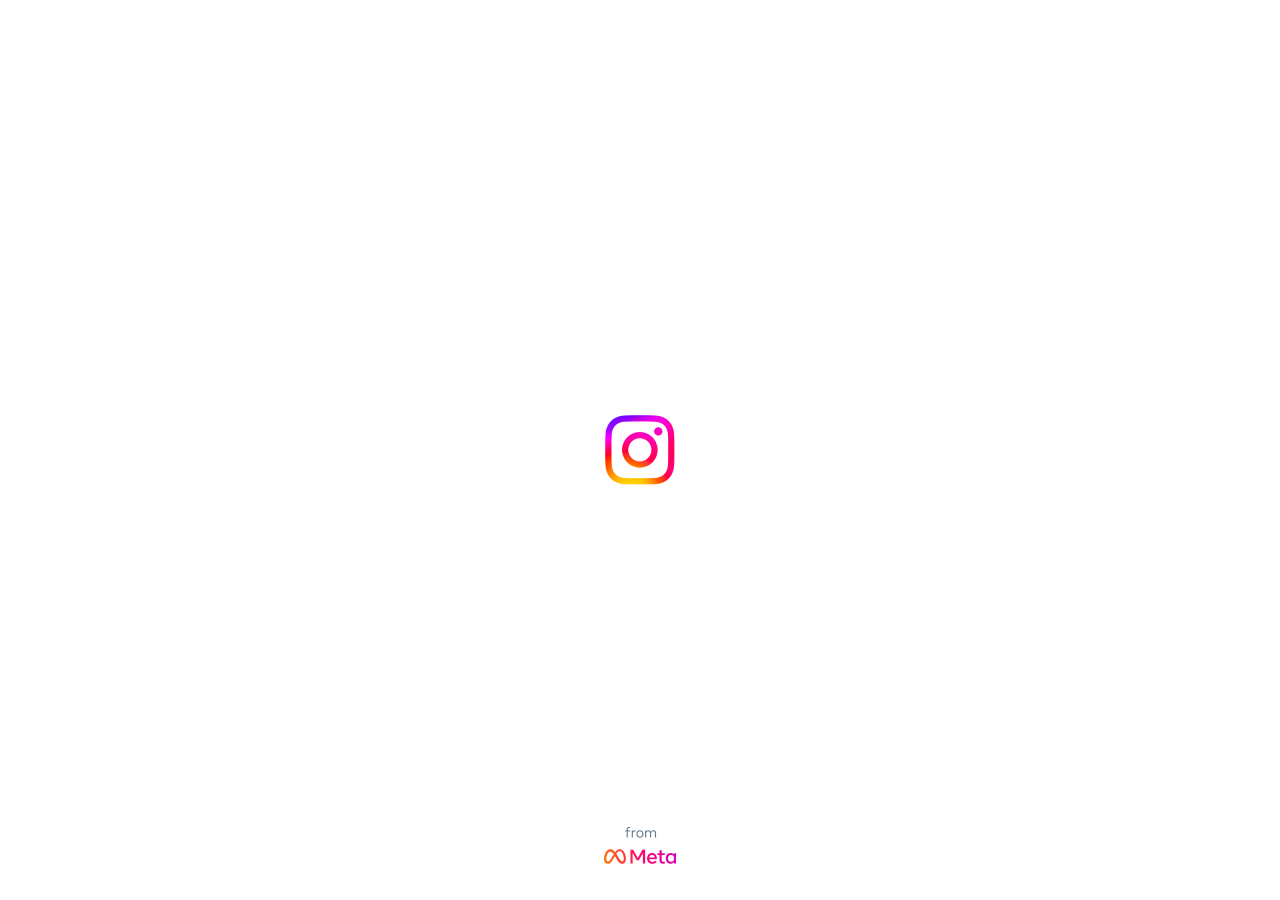
<file: www_instagram_default.html>
<!DOCTYPE html><html class="_9dls" lang="en-gb" dir="ltr"><head><link data-default-icon="https://static.cdninstagram.com/rsrc.php/v3/yb/r/lswP1OF1o6P.png" rel="icon" sizes="192x192" href="https://static.cdninstagram.com/rsrc.php/v3/yb/r/lswP1OF1o6P.png" /><meta charset="utf-8" /><meta name="apple-mobile-web-app-status-bar-style" content="default" /><meta name="mobile-web-app-capable" content="yes" /><meta id="viewport" name="viewport" content="width=device-width, initial-scale=1, minimum-scale=1, maximum-scale=2, viewport-fit=cover" /><meta name="theme-color" content="#ffffff" /><link rel="apple-touch-icon" sizes="76x76" href="https://static.cdninstagram.com/rsrc.php/v3/yR/r/lam-fZmwmvn.png" /><link rel="apple-touch-icon" sizes="120x120" href="https://static.cdninstagram.com/rsrc.php/v3/ys/r/aM-g435MtEX.png" /><link rel="apple-touch-icon" sizes="152x152" href="https://static.cdninstagram.com/rsrc.php/v3/yx/r/H1l_HHqi4p6.png" /><link rel="apple-touch-icon" sizes="167x167" href="https://static.cdninstagram.com/rsrc.php/v3/yB/r/-7Z_RkdLJUX.png" /><link rel="apple-touch-icon" sizes="180x180" href="https://static.cdninstagram.com/rsrc.php/v3/yG/r/De-Dwpd5CHc.png" /><link data-default-icon="https://static.cdninstagram.com/rsrc.php/yv/r/BTPhT6yIYfq.ico" rel="shortcut icon" type="image/x-icon" href="https://static.cdninstagram.com/rsrc.php/yv/r/BTPhT6yIYfq.ico" /><meta name="color-scheme" content="light" /><meta name="google" content="notranslate" /><style nonce="lRGBVGDc">:root,.__ig-light-mode{--fds-black:#000000;--fds-black-alpha-05:rgba(0, 0, 0, 0.05);--fds-black-alpha-10:rgba(0, 0, 0, 0.1);--fds-black-alpha-15:rgba(0, 0, 0, 0.15);--fds-black-alpha-20:rgba(0, 0, 0, 0.2);--fds-black-alpha-30:rgba(0, 0, 0, 0.3);--fds-black-alpha-40:rgba(0, 0, 0, 0.4);--fds-black-alpha-50:rgba(0, 0, 0, 0.5);--fds-black-alpha-60:rgba(0, 0, 0, 0.6);--fds-black-alpha-80:rgba(0, 0, 0, 0.8);--fds-blue-05:#ECF3FF;--fds-blue-30:#AAC9FF;--fds-blue-40:#77A7FF;--fds-blue-60:#1877F2;--fds-blue-70:#2851A3;--fds-blue-80:#1D3C78;--fds-button-text:#444950;--fds-comment-background:#F2F3F5;--fds-dark-mode-gray-35:#CCCCCC;--fds-dark-mode-gray-50:#828282;--fds-dark-mode-gray-70:#4A4A4A;--fds-dark-mode-gray-80:#373737;--fds-dark-mode-gray-90:#282828;--fds-dark-mode-gray-100:#1C1C1C;--fds-gray-00:#F5F6F7;--fds-gray-05:#F2F3F5;--fds-gray-10:#EBEDF0;--fds-gray-20:#DADDE1;--fds-gray-25:#CCD0D5;--fds-gray-30:#BEC3C9;--fds-gray-45:#8D949E;--fds-gray-70:#606770;--fds-gray-80:#444950;--fds-gray-90:#303338;--fds-gray-100:#1C1E21;--fds-green-55:#00A400;--fds-highlight:#3578E5;--fds-highlight-cell-background:#ECF3FF;--fds-primary-icon:#1C1E21;--fds-primary-text:#1C1E21;--fds-red-55:#FA383E;--fds-soft:cubic-bezier(.08,.52,.52,1);--fds-spectrum-aluminum-tint-70:#E4F0F6;--fds-spectrum-blue-gray-tint-70:#CFD1D5;--fds-spectrum-cherry:#F35369;--fds-spectrum-cherry-tint-70:#FBCCD2;--fds-spectrum-grape-tint-70:#DDD5F0;--fds-spectrum-grape-tint-90:#F4F1FA;--fds-spectrum-lemon-dark-1:#F5C33B;--fds-spectrum-lemon-tint-70:#FEF2D1;--fds-spectrum-lime:#A3CE71;--fds-spectrum-lime-tint-70:#E4F0D5;--fds-spectrum-orange-tint-70:#FCDEC5;--fds-spectrum-orange-tint-90:#FEF4EC;--fds-spectrum-seafoam-tint-70:#CAEEF9;--fds-spectrum-slate-dark-2:#89A1AC;--fds-spectrum-slate-tint-70:#EAEFF2;--fds-spectrum-teal:#6BCEBB;--fds-spectrum-teal-dark-1:#4DBBA6;--fds-spectrum-teal-dark-2:#31A38D;--fds-spectrum-teal-tint-70:#D2F0EA;--fds-spectrum-teal-tint-90:#F0FAF8;--fds-spectrum-tomato:#FB724B;--fds-spectrum-tomato-tint-30:#F38E7B;--fds-spectrum-tomato-tint-90:#FDEFED;--fds-strong:cubic-bezier(.12,.8,.32,1);--fds-white:#FFFFFF;--fds-white-alpha-05:rgba(255, 255, 255, 0.05);--fds-white-alpha-10:rgba(255, 255, 255, 0.1);--fds-white-alpha-20:rgba(255, 255, 255, 0.2);--fds-white-alpha-30:rgba(255, 255, 255, 0.3);--fds-white-alpha-40:rgba(255, 255, 255, 0.4);--fds-white-alpha-50:rgba(255, 255, 255, 0.5);--fds-white-alpha-60:rgba(255, 255, 255, 0.6);--fds-white-alpha-80:rgba(255, 255, 255, 0.8);--fds-yellow-20:#FFBA00;--accent:#0095F6;--always-white:#FFFFFF;--always-black:black;--always-dark-gradient:linear-gradient(rgba(0,0,0,0), rgba(0,0,0,0.6));--always-dark-overlay:rgba(0, 0, 0, 0.4);--always-light-overlay:rgba(255, 255, 255, 0.4);--always-gray-40:#65676B;--always-gray-75:#BCC0C4;--always-gray-95:#F0F2F5;--attachment-footer-background:#F0F2F5;--background-deemphasized:#F0F2F5;--base-blue:#1877F2;--base-cherry:#F3425F;--base-grape:#9360F7;--base-lemon:#F7B928;--base-lime:#45BD62;--base-pink:#FF66BF;--base-seafoam:#54C7EC;--base-teal:#2ABBA7;--base-tomato:#FB724B;--text-badge-info-background:hsl(214, 89%, 52%);--text-badge-success-background:#31A24C;--text-badge-attention-background:hsl(40, 89%, 52%);--text-badge-critical-background:#e41e3f;--blue-link:#00376B;--border-focused:#65676B;--card-background:#FFFFFF;--card-background-flat:#F7F8FA;--comment-background:#F0F2F5;--comment-footer-background:#F6F9FA;--dataviz-primary-1:rgb(48,200,180);--disabled-button-background:rgba(0, 149, 246, 0.3);--disabled-button-text:#FFFFFF;--disabled-icon:#BCC0C4;--disabled-text:#BCC0C4;--divider:#DBDBDB;--event-date:#F3425F;--fb-wordmark:#1877F2;--filter-accent:invert(39%) sepia(57%) saturate(200%) saturate(200%) saturate(200%) saturate(200%) saturate(200%) saturate(147.75%) hue-rotate(202deg) brightness(97%) contrast(96%);--filter-always-white:invert(100%);--filter-disabled-icon:invert(80%) sepia(6%) saturate(200%) saturate(120%) hue-rotate(173deg) brightness(98%) contrast(89%);--filter-placeholder-icon:invert(59%) sepia(11%) saturate(200%) saturate(135%) hue-rotate(176deg) brightness(96%) contrast(94%);--filter-primary-icon:invert(8%) sepia(10%) saturate(200%) saturate(200%) saturate(166%) hue-rotate(177deg) brightness(104%) contrast(91%);--filter-secondary-icon:invert(39%) sepia(21%) saturate(200%) saturate(109.5%) hue-rotate(174deg) brightness(94%) contrast(86%);--filter-warning-icon:invert(77%) sepia(29%) saturate(200%) saturate(200%) saturate(200%) saturate(200%) saturate(200%) saturate(128%) hue-rotate(359deg) brightness(102%) contrast(107%);--filter-blue-link-icon:invert(30%) sepia(98%) saturate(200%) saturate(200%) saturate(200%) saturate(166.5%) hue-rotate(192deg) brightness(91%) contrast(101%);--filter-positive:invert(37%) sepia(61%) saturate(200%) saturate(200%) saturate(200%) saturate(200%) saturate(115%) hue-rotate(91deg) brightness(97%) contrast(105%);--filter-negative:invert(25%) sepia(33%) saturate(200%) saturate(200%) saturate(200%) saturate(200%) saturate(200%) saturate(200%) saturate(110%) hue-rotate(345deg) brightness(132%) contrast(96%);--glimmer-spinner-icon:#65676B;--hero-banner-background:#FFFFFF;--hosted-view-selected-state:rgba(45, 136, 255, 0.1);--highlight-bg:#E7F3FF;--hover-overlay:rgba(0, 0, 0, 0.05);--list-cell-chevron:#65676B;--media-hover:rgba(68, 73, 80, 0.15);--media-inner-border:rgba(0, 0, 0, 0.1);--media-outer-border:#FFFFFF;--media-pressed:rgba(68, 73, 80, 0.35);--messenger-card-background:#FFFFFF;--messenger-reply-background:#F0F2F5;--overlay-alpha-80:rgba(0, 0, 0, 0.65);--overlay-on-media:rgba(0, 0, 0, 0.6);--nav-bar-background:#FFFFFF;--nav-bar-background-gradient:linear-gradient(to top, #FFFFFF, rgba(255,255,255.9), rgba(255,255,255,.7), rgba(255,255,255,.4), rgba(255,255,255,0));--nav-bar-background-gradient-wash:linear-gradient(to top, #F0F2F5, rgba(240,242,245.9), rgba(240,242,245,.7), rgba(240,242,245,.4), rgba(240,242,245,0));--negative:hsl(350, 87%, 55%);--negative-background:hsl(350, 87%, 55%, 20%);--new-notification-background:#E7F3FF;--non-media-pressed:rgba(68, 73, 80, 0.15);--non-media-pressed-on-dark:rgba(255, 255, 255, 0.3);--notification-badge:#e41e3f;--placeholder-icon:#65676B;--placeholder-image:rgb(164, 167, 171);--placeholder-text:#65676B;--placeholder-text-on-media:rgba(255, 255, 255, 0.5);--popover-background:#FFFFFF;--positive:#31A24C;--positive-background:#DEEFE1;--press-overlay:rgba(0, 0, 0, 0.10);--primary-button-background:#0095F6;--primary-button-icon:#FFFFFF;--primary-button-pressed:#77A7FF;--primary-button-text:#FFFFFF;--primary-deemphasized-button-background:rgba(0, 149, 246, 0.1);--primary-deemphasized-button-pressed:rgba(0, 149, 246, 0.05);--primary-deemphasized-button-pressed-overlay:rgba(0, 149, 246, 0.15);--primary-deemphasized-button-text:#0095F6;--primary-icon:#262626;--primary-text:#262626;--primary-text-on-media:#FFFFFF;--primary-web-focus-indicator:#D24294;--progress-ring-neutral-background:rgba(0, 0, 0, 0.2);--progress-ring-neutral-foreground:#000000;--progress-ring-on-media-background:rgba(255, 255, 255, 0.2);--progress-ring-on-media-foreground:#FFFFFF;--progress-ring-blue-background:rgba(24, 119, 242, 0.2);--progress-ring-blue-foreground:hsl(214, 89%, 52%);--progress-ring-disabled-background:rgba(190,195,201, 0.2);--progress-ring-disabled-foreground:#BEC3C9;--rating-star-active:#EB660D;--scroll-thumb:#BCC0C4;--scroll-shadow:0 1px 2px rgba(0, 0, 0, 0.1), 0 -1px rgba(0, 0, 0, 0.1) inset;--secondary-button-background:transparent;--secondary-button-background-floating:#ffffff;--secondary-button-background-on-dark:rgba(0, 0, 0, 0.4);--secondary-button-pressed:rgba(0, 0, 0, 0.05);--secondary-button-stroke:transparent;--secondary-button-text:#0095F6;--secondary-icon:#8E8E8E;--secondary-text:#8E8E8E;--secondary-text-on-media:rgba(255, 255, 255, 0.9);--section-header-text:#4B4C4F;--shadow-1:rgba(0, 0, 0, 0.1);--shadow-2:rgba(0, 0, 0, 0.2);--shadow-5:rgba(0, 0, 0, 0.5);--shadow-8:rgba(0, 0, 0, 0.8);--shadow-inset:rgba(255, 255, 255, 0.5);--shadow-elevated:0 8px 20px 0 rgba(0, 0, 0, 0.2), 0 2px 4px 0 rgba(0, 0, 0, 0.1);--shadow-persistent:0px 0px 12px rgba(52, 72, 84, 0.05);--shadow-primary:0px 5px 12px rgba(52, 72, 84, 0.2);--surface-background:#FFFFFF;--switch-active:hsl(214, 89%, 52%);--text-highlight:rgba(24, 119, 242, 0.2);--input-background:#FFFFFF;--input-background-disabled:#F0F2F5;--input-border-color:#CED0D4;--input-border-color-hover:var(--placeholder-text);--input-label-color-highlighted:hsl(214, 89%, 52%);--text-input-outside-label:#000000;--toast-background:#FFFFFF;--toast-text:#1C2B33;--toast-text-link:#216FDB;--toggle-active-background:#E7F3FF;--toggle-active-icon:rgb(24, 119, 242);--toggle-active-text:rgb(24, 119, 242);--toggle-button-active-background:#E7F3FF;--tooltip-background:rgba(244, 244, 244, 0.8);--tooltip-box-shadow:0 2px 4px 0 var(--shadow-5);--wash:#FAFAFA;--web-wash:#FAFAFA;--warning:hsl(40, 89%, 52%);--fb-logo-color:#2D88FF;--dialog-anchor-vertical-padding:56px;--header-height:0px;--global-panel-width:0px;--global-panel-width-expanded:0px;--alert-banner-corner-radius:8px;--button-corner-radius:4px;--button-corner-radius-medium:10px;--button-corner-radius-large:12px;--button-height-large:40px;--button-height-medium:36px;--button-padding-horizontal-large:16px;--button-padding-horizontal-medium:16px;--button-icon-padding-large:16px;--button-icon-padding-medium:16px;--button-inner-icon-spacing-large:3px;--button-inner-icon-spacing-medium:3px;--blueprint-button-height-medium:40px;--blueprint-button-height-large:48px;--card-corner-radius:4px;--card-box-shadow:0 12px 28px 0 var(--shadow-2), 0 2px 4px 0 var(--shadow-1);--card-padding-horizontal:10px;--card-padding-vertical:20px;--chip-corner-radius:6px;--dialog-corner-radius:8px;--glimmer-corner-radius:8px;--image-corner-radius:4px;--input-corner-radius:6px;--input-border-width:1px;--nav-list-cell-corner-radius:8px;--list-cell-corner-radius:8px;--list-cell-min-height:52px;--list-cell-padding-vertical:20px;--list-cell-padding-vertical-with-addon:14px;--menu-item-base-margin-horizontal:8px;--menu-item-base-padding-horizontal:8px;--nav-list-cell-min-height:0px;--nav-list-cell-padding-vertical:16px;--nav-list-cell-padding-vertical-with-addon:16px;--page-footer-padding-vertical:16px;--section-header-addOnEnd-margin-horizontal:8px;--section-header-addOnStart-margin-horizontal:12px;--section-header-addOnEnd-button-padding-horizontal:0px;--section-header-addOnEnd-button-padding-vertical:0px;--section-header-padding-vertical:16px;--section-header-subtitle-margin-vertical:14px;--section-header-subtitle-with-addOnEnd-margin-vertical:6px;--text-badge-corner-radius:4px;--text-badge-padding-horizontal:6px;--text-badge-padding-vertical:6px;--text-input-multi-padding-between-text-scrollbar:20px;--text-input-multi-padding-scrollbar:16px;--text-input-caption-margin-top:10px;--text-input-label-top:22px;--text-input-min-height:64px;--text-input-padding-vertical:12px;--toast-addon-padding-horizontal:6px;--toast-addon-padding-vertical:6px;--toast-container-max-width:100%;--toast-container-min-width:288px;--toast-container-padding-horizontal:10px;--toast-container-padding-vertical:16px;--toast-corner-radius:8px;--tooltip-corner-radius:8px;--typeahead-list-outer-padding-vertical:2px;--fds-animation-enter-exit-in:cubic-bezier(0.14, 1, 0.34, 1);--fds-animation-enter-exit-out:cubic-bezier(0.45, 0.1, 0.2, 1);--fds-animation-swap-shuffle-in:cubic-bezier(0.14, 1, 0.34, 1);--fds-animation-swap-shuffle-out:cubic-bezier(0.45, 0.1, 0.2, 1);--fds-animation-move-in:cubic-bezier(0.17, 0.17, 0, 1);--fds-animation-move-out:cubic-bezier(0.17, 0.17, 0, 1);--fds-animation-expand-collapse-in:cubic-bezier(0.17, 0.17, 0, 1);--fds-animation-expand-collapse-out:cubic-bezier(0.17, 0.17, 0, 1);--fds-animation-passive-move-in:cubic-bezier(0.5, 0, 0.1, 1);--fds-animation-passive-move-out:cubic-bezier(0.5, 0, 0.1, 1);--fds-animation-quick-move-in:cubic-bezier(0.1, 0.9, 0.2, 1);--fds-animation-quick-move-out:cubic-bezier(0.1, 0.9, 0.2, 1);--fds-animation-fade-in:cubic-bezier(0, 0, 1, 1);--fds-animation-fade-out:cubic-bezier(0, 0, 1, 1);--fds-duration-extra-extra-short-in:100ms;--fds-duration-extra-extra-short-out:100ms;--fds-duration-extra-short-in:200ms;--fds-duration-extra-short-out:150ms;--fds-duration-short-in:280ms;--fds-duration-short-out:200ms;--fds-duration-medium-in:400ms;--fds-duration-medium-out:350ms;--fds-duration-long-in:500ms;--fds-duration-long-out:350ms;--fds-duration-extra-long-in:1000ms;--fds-duration-extra-long-out:1000ms;--fds-duration-none:0ms;--fds-fast:200ms;--fds-slow:400ms;--font-family-apple:system-ui, -apple-system, BlinkMacSystemFont, '.SFNSText-Regular', sans-serif;--font-family-code:ui-monospace, Menlo, Consolas, Monaco, monospace;--font-family-default:Helvetica, Arial, sans-serif;--font-family-segoe:Segoe UI Historic, Segoe UI, Helvetica, Arial, sans-serif;--body-font-family:Placeholder Font;--body-font-size:0.9375rem;--body-font-weight:400;--body-line-height:1.3333;--body-emphasized-font-family:Placeholder Font;--body-emphasized-font-size:0.9375rem;--body-emphasized-font-weight:600;--body-emphasized-line-height:1.3333;--headline1-font-family:Optimistic Display Bold, system-ui, sans-serif;--headline1-font-size:1.75rem;--headline1-font-weight:700;--headline1-line-height:1.2143;--headline2-font-family:Optimistic Display Bold, system-ui, sans-serif;--headline2-font-size:1.5rem;--headline2-font-weight:700;--headline2-line-height:1.25;--headline3-font-family:Optimistic Display Bold, system-ui, sans-serif;--headline3-font-size:1.0625rem;--headline3-font-weight:700;--headline3-line-height:1.2941;--meta-font-family:Placeholder Font;--meta-font-size:0.8125rem;--meta-font-weight:400;--meta-line-height:1.3846;--meta-emphasized-font-family:Placeholder Font;--meta-emphasized-font-size:0.8125rem;--meta-emphasized-font-weight:600;--meta-emphasized-line-height:1.3846;--primary-label-font-family:Optimistic Display Medium, system-ui, sans-serif;--primary-label-font-size:1.0625rem;--primary-label-font-weight:500;--primary-label-line-height:1.2941;--secondary-label-font-family:Placeholder Font;--secondary-label-font-size:0.9375rem;--secondary-label-font-weight:500;--secondary-label-line-height:1.3333;--tertiary-label-font-family:Placeholder Font;--tertiary-label-font-size:0.6875rem;--tertiary-label-font-weight:500;--tertiary-label-line-height:1.4545;--text-input-field-font-family:Placeholder Font;--text-input-field-font-size:1rem;--text-input-field-font-weight:500;--text-input-field-line-height:1.2941;--text-input-label-font-family:Placeholder Font;--text-input-label-font-size:17px;--text-input-label-font-size-scale-multiplier:0.75;--text-input-label-font-weight:400;--text-input-label-line-height:1.2941;--dialog-size-medium-max-width:700px;--dialog-size-medium-width:100%;--dialog-size-small-max-width:548px;--dialog-size-small-width:100%;--dataviz-primary-2:rgb(134,218,255);--dataviz-primary-3:rgb(95,170,255);--dataviz-secondary-1:rgb(118,62,230);--dataviz-secondary-2:rgb(147,96,247);--dataviz-secondary-3:rgb(219,26,139);--dataviz-supplementary-1:rgb(255,122,105);--dataviz-supplementary-2:rgb(241,168,23);--dataviz-supplementary-3:rgb(49,162,76);--dataviz-supplementary-4:rgb(50,52,54);--base-unit:4px;--blue-0:245, 251, 255;--blue-1:224, 241, 255;--blue-2:179, 219, 255;--blue-3:112, 188, 255;--blue-4:71, 175, 255;--blue-5:0, 149, 246;--blue-6:0, 116, 204;--blue-7:0, 87, 163;--blue-8:0, 55, 107;--blue-9:0, 41, 82;--breakpoint-medium-width:1536px;--breakpoint-small-width:1024px;--challenge-width:460px;--creation-header-height:43px;--creation-min-padding-x:32px;--creation-modal-max-height:898px;--creation-modal-min-height:391px;--creation-padding-x:64px;--creation-padding-y:112px;--creation-settings-width:340px;--cyan-5:39, 196, 245;--desktop-grid-item-margin:28px;--desktop-grid-item-margin-slim:4px;--desktop-in-feed-story-item-height:208px;--desktop-in-feed-story-item-width:116px;--desktop-nav-height:60px;--desktop-skinny-nav-height:60px;--direct-attachment-image-grid-item-size:78px;--direct-attachment-story-height:150px;--direct-attachment-story-large-height:256px;--direct-attachment-story-large-width:164px;--direct-attachment-story-width:84px;--direct-message-max-width:236px;--fb-signup-page-profile-pic-size:88px;--feed-sidebar-padding:32px;--feed-sidebar-width:319px;--feed-width:470px;--feed-width-wide-story:630px;--font-family-system:-apple-system, BlinkMacSystemFont, "Segoe UI", Roboto, Helvetica, Arial, sans-serif;--font-weight-system-bold:700;--font-weight-system-extra-bold:800;--font-weight-system-extra-light:200;--font-weight-system-light:300;--font-weight-system-medium:500;--font-weight-system-regular:400;--font-weight-system-semibold:600;--footer-width-wide:1150px;--gradient-lavender:211, 0, 197;--gradient-orange:255, 122, 0;--gradient-pink:255, 1, 105;--gradient-purple:118, 56, 250;--gradient-red:255, 48, 64;--gradient-yellow:255, 214, 0;--green-4:120, 222, 69;--green-5:88, 195, 34;--green-6:55, 166, 0;--grey-0:245, 245, 245;--grey-1:239, 239, 239;--grey-2:219, 219, 219;--grey-3:199, 199, 199;--grey-4:168, 168, 168;--grey-5:142, 142, 142;--grey-6:115, 115, 115;--grey-7:85, 85, 85;--grey-8:54, 54, 54;--grey-9:38, 38, 38;--grey-10:26, 26, 26;--ig-badge:255, 48, 64;--ig-close-friends-refreshed:28, 209, 79;--ig-disabled-action-text:169, 219, 255;--ig-error-or-destructive:237, 73, 86;--ig-facebook-blue:53, 121, 234;--ig-live-badge:255, 1, 105;--ig-primary-button:0, 149, 246;--ig-primary-button-hover:24, 119, 242;--ig-secondary-button-background:239, 239, 239;--ig-secondary-button-hover:219, 219, 219;--ig-secondary-button-focused:224, 241, 255;--ig-secondary-icon:142, 142, 142;--ig-stroke-on-media:255, 255, 255;--ig-tertiary-button-background:255, 255, 255;--ig-tertiary-button-border:219, 219, 219;--ig-tertiary-button-hover:245, 245, 245;--ig-tertiary-button-text:38, 38, 38;--ig-subscribers-only:118, 56, 250;--ig-success:88, 195, 34;--ig-text-on-color:255, 255, 255;--ig-text-on-media:255, 255, 255;--in-feed-story-item-height:240px;--in-feed-story-item-width:135px;--in-feed-story-item-padding:12px;--input-border-radius:6px;--large-layout-min:1500px;--live-video-border-radius:4px;--media-content-card-width:350px;--media-content-card-width-small:300px;--media-info:335px;--medium-layout-max:1499px;--medium-layout-min:1080px;--medium-screen-max:875px;--medium-screen-min:736px;--mobile-grid-item-margin:2px;--mobile-nav-height:45px;--modal-backdrop-dark:rgba(0, 0, 0, 0.85);--modal-backdrop-default:rgba(0, 0, 0, 0.65);--modal-border-radius:12px;--modal-padding:16px;--modal-z-index:100;--nav-narrow-width:72px;--nav-medium-width:244px;--nav-wide-width:335px;--nav-bottom-screen-max:767px;--nav-narrow-screen-min:768px;--nav-medium-screen-min:1264px;--nav-wide-screen-min:1920px;--orange-5:253, 141, 50;--photo:600px;--pink-5:209, 8, 105;--purple-5:163, 7, 186;--red-4:255, 104, 116;--red-5:237, 73, 86;--red-6:198, 35, 48;--red-7:167, 3, 17;--reels-large-screen-min:1366px;--refinement-section-height:50px;--revamp-nav-bottom-toolbar-height:50px;--revamp-feed-card-max-height:835px;--revamp-feed-card-min-height:615px;--revamp-feed-card-media-min-width:390px;--revamp-feed-card-dense-padding:16px;--revamp-feed-item-spacing:24px;--revamp-feed-horizontal-padding-small-screen:24px;--revamp-feed-horizontal-padding-large-screen:32px;--revamp-feed-vertical-padding:32px;--right-rail-width:300px;--scrollable-content-header-height-large:56px;--scrollable-content-header-height-med:49px;--scrollable-content-header-height:44px;--search-box-height:40px;--search-modal-height-expanded:450px;--search-modal-height:362px;--search-modal-top-offset:12px;--search-result-height:50px;--search-result-inline-top-offset:60px;--search-result-list-width:375px;--site-width-narrow:600px;--site-width-wide:935px;--small-layout-max:1079px;--small-layout-min:800px;--small-screen-max:735px;--small-screen-min:414px;--story-progressbar-update-tick:0.1s;--story-swap-animation-duration:350ms;--system-10-font-size:10px;--system-10-line-height:12px;--system-11-font-size:11px;--system-11-line-height:13px;--system-12-font-size:12px;--system-12-line-height:16px;--system-14-font-size:14px;--system-14-line-height:18px;--system-16-font-size:16px;--system-16-line-height:20px;--system-18-font-size:18px;--system-18-line-height:24px;--system-20-font-size:20px;--system-20-line-height:25px;--system-22-font-size:22px;--system-22-line-height:26px;--system-24-font-size:24px;--system-24-line-height:27px;--system-26-font-size:26px;--system-26-line-height:28px;--system-28-font-size:28px;--system-28-line-height:32px;--system-30-font-size:30px;--system-30-line-height:36px;--system-32-font-size:32px;--system-32-line-height:40px;--web-always-black:0, 0, 0;--web-always-white:255, 255, 255;--web-overlay-on-media:38, 38, 38;--web-secondary-action:224, 241, 255;--yellow-5:253, 203, 92;--challenge-link:54, 54, 54;--ig-banner-background:255, 255, 255;--ig-elevated-background:255, 255, 255;--ig-elevated-highlight-background:239, 239, 239;--ig-elevated-separator:219, 219, 219;--ig-focus-stroke:168, 168, 168;--ig-highlight-background:239, 239, 239;--ig-hover-overlay:0, 0, 0, 0.05;--ig-link:0, 55, 107;--ig-primary-background:255, 255, 255;--ig-primary-icon:38, 38, 38;--ig-primary-text:0, 0, 0;--ig-secondary-background:245, 245, 245;--ig-secondary-button:38, 38, 38;--ig-secondary-text:115, 115, 115;--ig-separator:219, 219, 219;--ig-stroke:219, 219, 219;--ig-temporary-highlight:245, 251, 255;--ig-tertiary-icon:199, 199, 199;--ig-tertiary-text:199, 199, 199;--post-separator:239, 239, 239;--tos-box-shadow:0, 0, 0;}.__ig-dark-mode{--fds-black:black;--fds-black-alpha-05:rgba(0, 0, 0, 0.05);--fds-black-alpha-10:rgba(0, 0, 0, 0.1);--fds-black-alpha-15:rgba(0, 0, 0, 0.15);--fds-black-alpha-20:rgba(0, 0, 0, 0.2);--fds-black-alpha-30:rgba(0, 0, 0, 0.3);--fds-black-alpha-40:rgba(0, 0, 0, 0.4);--fds-black-alpha-50:rgba(0, 0, 0, 0.5);--fds-black-alpha-60:rgba(0, 0, 0, 0.6);--fds-black-alpha-80:rgba(0, 0, 0, 0.8);--fds-blue-05:black;--fds-blue-30:black;--fds-blue-40:black;--fds-blue-60:black;--fds-blue-70:black;--fds-blue-80:black;--fds-button-text:black;--fds-comment-background:black;--fds-dark-mode-gray-35:black;--fds-dark-mode-gray-50:black;--fds-dark-mode-gray-70:black;--fds-dark-mode-gray-80:black;--fds-dark-mode-gray-90:black;--fds-dark-mode-gray-100:black;--fds-gray-00:black;--fds-gray-05:black;--fds-gray-10:black;--fds-gray-20:black;--fds-gray-25:black;--fds-gray-30:black;--fds-gray-45:black;--fds-gray-70:black;--fds-gray-80:black;--fds-gray-90:black;--fds-gray-100:black;--fds-green-55:black;--fds-highlight:black;--fds-highlight-cell-background:black;--fds-primary-icon:white;--fds-primary-text:white;--fds-red-55:black;--fds-soft:cubic-bezier(.08,.52,.52,1);--fds-spectrum-aluminum-tint-70:black;--fds-spectrum-blue-gray-tint-70:black;--fds-spectrum-cherry:black;--fds-spectrum-cherry-tint-70:black;--fds-spectrum-grape-tint-70:black;--fds-spectrum-grape-tint-90:black;--fds-spectrum-lemon-dark-1:black;--fds-spectrum-lemon-tint-70:black;--fds-spectrum-lime:black;--fds-spectrum-lime-tint-70:black;--fds-spectrum-orange-tint-70:black;--fds-spectrum-orange-tint-90:black;--fds-spectrum-seafoam-tint-70:black;--fds-spectrum-slate-dark-2:black;--fds-spectrum-slate-tint-70:black;--fds-spectrum-teal:black;--fds-spectrum-teal-dark-1:black;--fds-spectrum-teal-dark-2:black;--fds-spectrum-teal-tint-70:black;--fds-spectrum-teal-tint-90:black;--fds-spectrum-tomato:black;--fds-spectrum-tomato-tint-30:black;--fds-spectrum-tomato-tint-90:black;--fds-strong:cubic-bezier(.12,.8,.32,1);--fds-white:black;--fds-white-alpha-05:rgba(255, 255, 255, 0.05);--fds-white-alpha-10:rgba(255, 255, 255, 0.1);--fds-white-alpha-20:rgba(255, 255, 255, 0.2);--fds-white-alpha-30:rgba(255, 255, 255, 0.3);--fds-white-alpha-40:rgba(255, 255, 255, 0.4);--fds-white-alpha-50:rgba(255, 255, 255, 0.5);--fds-white-alpha-60:rgba(255, 255, 255, 0.6);--fds-white-alpha-80:rgba(255, 255, 255, 0.8);--fds-yellow-20:black;--accent:#0095F6;--always-white:white;--always-black:black;--always-dark-gradient:linear-gradient(rgba(0,0,0,0), rgba(0,0,0,0.6));--always-dark-overlay:rgba(0, 0, 0, 0.4);--always-light-overlay:rgba(255, 255, 255, 0.4);--always-gray-40:#65676B;--always-gray-75:#BCC0C4;--always-gray-95:#F0F2F5;--attachment-footer-background:rgba(255,255,255,0.1);--background-deemphasized:rgba(255,255,255,0.1);--base-blue:#1877F2;--base-cherry:#F3425F;--base-grape:#9360F7;--base-lemon:#F7B928;--base-lime:#45BD62;--base-pink:#FF66BF;--base-seafoam:#54C7EC;--base-teal:#2ABBA7;--base-tomato:#FB724B;--text-badge-info-background:hsl(214, 100%, 59%);--text-badge-success-background:#31A24C;--text-badge-attention-background:hsl(40, 89%, 52%);--text-badge-critical-background:#e41e3f;--blue-link:#00376B;--border-focused:#8A8D91;--card-background:#242526;--card-background-flat:#323436;--comment-background:#3A3B3C;--comment-footer-background:#4E4F50;--dataviz-primary-1:rgb(48,200,180);--disabled-button-background:rgba(255, 255, 255, 0.2);--disabled-button-text:rgba(255, 255, 255, 0.3);--disabled-icon:rgba(255, 255, 255, 0.3);--disabled-text:rgba(255, 255, 255, 0.3);--divider:#3E4042;--event-date:#F3425F;--fb-wordmark:#FFFFFF;--filter-accent:invert(40%) sepia(52%) saturate(200%) saturate(200%) saturate(200%) saturate(189%) hue-rotate(191deg) brightness(103%) contrast(102%);--filter-always-white:invert(100%);--filter-disabled-icon:invert(100%) opacity(30%);--filter-placeholder-icon:invert(59%) sepia(11%) saturate(200%) saturate(135%) hue-rotate(176deg) brightness(96%) contrast(94%);--filter-primary-icon:invert(89%) sepia(6%) hue-rotate(185deg);--filter-secondary-icon:invert(62%) sepia(98%) saturate(12%) hue-rotate(175deg) brightness(90%) contrast(96%);--filter-warning-icon:invert(77%) sepia(29%) saturate(200%) saturate(200%) saturate(200%) saturate(200%) saturate(200%) saturate(128%) hue-rotate(359deg) brightness(102%) contrast(107%);--filter-blue-link-icon:invert(73%) sepia(29%) saturate(200%) saturate(200%) saturate(200%) saturate(200%) saturate(200%) saturate(200%) saturate(103.25%) hue-rotate(189deg) brightness(101%) contrast(101%);--filter-positive:invert(37%) sepia(61%) saturate(200%) saturate(200%) saturate(200%) saturate(200%) saturate(115%) hue-rotate(91deg) brightness(97%) contrast(105%);--filter-negative:invert(25%) sepia(33%) saturate(200%) saturate(200%) saturate(200%) saturate(200%) saturate(200%) saturate(200%) saturate(110%) hue-rotate(345deg) brightness(132%) contrast(96%);--glimmer-spinner-icon:white;--hero-banner-background:#E85D07;--hosted-view-selected-state:rgba(45, 136, 255, 0.1);--highlight-bg:rgba(24, 119, 242, .31);--hover-overlay:rgba(255, 255, 255, 0.1);--list-cell-chevron:#B0B3B8;--media-hover:rgba(68, 73, 80, 0.15);--media-inner-border:rgba(255, 255, 255, 0.05);--media-outer-border:#33363A;--media-pressed:rgba(68, 73, 80, 0.35);--messenger-card-background:#242526;--messenger-reply-background:#18191A;--overlay-alpha-80:rgba(0, 0, 0, 0.65);--overlay-on-media:rgba(0, 0, 0, 0.6);--nav-bar-background:#242526;--nav-bar-background-gradient:linear-gradient(to top, #242526, rgba(36,37,38,.9), rgba(36,37,38,.7), rgba(36,37,38,.4), rgba(36,37,38,0));--nav-bar-background-gradient-wash:linear-gradient(to top, #18191A, rgba(24,25,26,.9), rgba(24,25,26,.7), rgba(24,25,26,.4), rgba(24,25,26,0));--negative:hsl(350, 87%, 55%);--negative-background:hsl(350, 87%, 55%, 20%);--new-notification-background:#E7F3FF;--non-media-pressed:rgba(68, 73, 80, 0.15);--non-media-pressed-on-dark:rgba(255, 255, 255, 0.3);--notification-badge:#e41e3f;--placeholder-icon:#8A8D91;--placeholder-image:rgb(164, 167, 171);--placeholder-text:#8A8D91;--placeholder-text-on-media:rgba(255, 255, 255, 0.5);--popover-background:#3E4042;--positive:#31A24C;--positive-background:#1F3520;--press-overlay:rgba(255, 255, 255, 0.1);--primary-button-background:#0095F6;--primary-button-icon:#FFFFFF;--primary-button-pressed:#77A7FF;--primary-button-text:#FFFFFF;--primary-deemphasized-button-background:rgba(45, 136, 255, 0.2);--primary-deemphasized-button-pressed:rgba(24, 119, 242, 0.2);--primary-deemphasized-button-pressed-overlay:rgba(25, 110, 255, 0.15);--primary-deemphasized-button-text:#2D88FF;--primary-icon:#E4E6EB;--primary-text:#E4E6EB;--primary-text-on-media:white;--primary-web-focus-indicator:#D24294;--progress-ring-neutral-background:rgba(255, 255, 255, 0.2);--progress-ring-neutral-foreground:#ffffff;--progress-ring-on-media-background:rgba(255, 255, 255, 0.2);--progress-ring-on-media-foreground:#FFFFFF;--progress-ring-blue-background:rgba(45, 136, 255, 0.2);--progress-ring-blue-foreground:hsl(214, 100%, 59%);--progress-ring-disabled-background:rgba(122,125,130, 0.2);--progress-ring-disabled-foreground:#7A7D82;--rating-star-active:#FF9831;--scroll-thumb:rgba(255, 255, 255, 0.3);--scroll-shadow:0 1px 2px rgba(0, 0, 0, 0.1), 0 -1px rgba(255, 255, 255, 0.05) inset;--secondary-button-background:rgba(255,255,255,.1);--secondary-button-background-floating:#4B4C4F;--secondary-button-background-on-dark:rgba(255, 255, 255, 0.4);--secondary-button-pressed:rgba(0, 0, 0, 0.05);--secondary-button-stroke:transparent;--secondary-button-text:#E4E6EB;--secondary-icon:#B0B3B8;--secondary-text:#B0B3B8;--secondary-text-on-media:rgba(255, 255, 255, 0.9);--section-header-text:#BCC0C4;--shadow-1:rgba(0, 0, 0, 0.1);--shadow-2:rgba(0, 0, 0, 0.2);--shadow-5:rgba(0, 0, 0, 0.5);--shadow-8:rgba(0, 0, 0, 0.8);--shadow-inset:rgba(255, 255, 255, 0.05);--shadow-elevated:0 8px 20px 0 rgba(0, 0, 0, 0.2), 0 2px 4px 0 rgba(0, 0, 0, 0.1);--shadow-persistent:0px 0px 12px rgba(28, 43, 51, 0.6);--shadow-primary:0px 0px 12px rgba(28, 43, 51, 0.1);--surface-background:#242526;--switch-active:hsl(214, 100%, 59%);--text-highlight:rgba(24, 119, 242, 0.45);--input-background:#242526;--input-background-disabled:#18191A;--input-border-color:#3E4042;--input-border-color-hover:var(--placeholder-text);--input-label-color-highlighted:hsl(214, 100%, 59%);--text-input-outside-label:#FFFFFF;--toast-background:#242526;--toast-text:#FFFFFF;--toast-text-link:#4599FF;--toggle-active-background:rgb(45, 136, 255);--toggle-active-icon:#FFFFFF;--toggle-active-text:#FFFFFF;--toggle-button-active-background:#E6F2FF;--tooltip-background:rgba(11, 11, 11, 0.8);--tooltip-box-shadow:0 2px 4px 0 var(--shadow-5);--wash:#3E4042;--web-wash:#18191A;--warning:hsl(40, 89%, 52%);--fb-logo-color:#2D88FF;--dialog-anchor-vertical-padding:56px;--header-height:0px;--global-panel-width:0px;--global-panel-width-expanded:0px;--alert-banner-corner-radius:8px;--button-corner-radius:4px;--button-corner-radius-medium:10px;--button-corner-radius-large:12px;--button-height-large:40px;--button-height-medium:36px;--button-padding-horizontal-large:16px;--button-padding-horizontal-medium:16px;--button-icon-padding-large:16px;--button-icon-padding-medium:16px;--button-inner-icon-spacing-large:3px;--button-inner-icon-spacing-medium:3px;--blueprint-button-height-medium:40px;--blueprint-button-height-large:48px;--card-corner-radius:4px;--card-box-shadow:0 12px 28px 0 var(--shadow-2), 0 2px 4px 0 var(--shadow-1);--card-padding-horizontal:10px;--card-padding-vertical:20px;--chip-corner-radius:6px;--dialog-corner-radius:8px;--glimmer-corner-radius:8px;--image-corner-radius:4px;--input-corner-radius:6px;--input-border-width:1px;--nav-list-cell-corner-radius:8px;--list-cell-corner-radius:8px;--list-cell-min-height:52px;--list-cell-padding-vertical:20px;--list-cell-padding-vertical-with-addon:14px;--menu-item-base-margin-horizontal:8px;--menu-item-base-padding-horizontal:8px;--nav-list-cell-min-height:0px;--nav-list-cell-padding-vertical:16px;--nav-list-cell-padding-vertical-with-addon:16px;--page-footer-padding-vertical:16px;--section-header-addOnEnd-margin-horizontal:8px;--section-header-addOnStart-margin-horizontal:12px;--section-header-addOnEnd-button-padding-horizontal:0px;--section-header-addOnEnd-button-padding-vertical:0px;--section-header-padding-vertical:16px;--section-header-subtitle-margin-vertical:14px;--section-header-subtitle-with-addOnEnd-margin-vertical:6px;--text-badge-corner-radius:4px;--text-badge-padding-horizontal:6px;--text-badge-padding-vertical:6px;--text-input-multi-padding-between-text-scrollbar:20px;--text-input-multi-padding-scrollbar:16px;--text-input-caption-margin-top:10px;--text-input-label-top:22px;--text-input-min-height:64px;--text-input-padding-vertical:12px;--toast-addon-padding-horizontal:6px;--toast-addon-padding-vertical:6px;--toast-container-max-width:100%;--toast-container-min-width:288px;--toast-container-padding-horizontal:10px;--toast-container-padding-vertical:16px;--toast-corner-radius:8px;--tooltip-corner-radius:8px;--typeahead-list-outer-padding-vertical:2px;--fds-animation-enter-exit-in:cubic-bezier(0.14, 1, 0.34, 1);--fds-animation-enter-exit-out:cubic-bezier(0.45, 0.1, 0.2, 1);--fds-animation-swap-shuffle-in:cubic-bezier(0.14, 1, 0.34, 1);--fds-animation-swap-shuffle-out:cubic-bezier(0.45, 0.1, 0.2, 1);--fds-animation-move-in:cubic-bezier(0.17, 0.17, 0, 1);--fds-animation-move-out:cubic-bezier(0.17, 0.17, 0, 1);--fds-animation-expand-collapse-in:cubic-bezier(0.17, 0.17, 0, 1);--fds-animation-expand-collapse-out:cubic-bezier(0.17, 0.17, 0, 1);--fds-animation-passive-move-in:cubic-bezier(0.5, 0, 0.1, 1);--fds-animation-passive-move-out:cubic-bezier(0.5, 0, 0.1, 1);--fds-animation-quick-move-in:cubic-bezier(0.1, 0.9, 0.2, 1);--fds-animation-quick-move-out:cubic-bezier(0.1, 0.9, 0.2, 1);--fds-animation-fade-in:cubic-bezier(0, 0, 1, 1);--fds-animation-fade-out:cubic-bezier(0, 0, 1, 1);--fds-duration-extra-extra-short-in:100ms;--fds-duration-extra-extra-short-out:100ms;--fds-duration-extra-short-in:200ms;--fds-duration-extra-short-out:150ms;--fds-duration-short-in:280ms;--fds-duration-short-out:200ms;--fds-duration-medium-in:400ms;--fds-duration-medium-out:350ms;--fds-duration-long-in:500ms;--fds-duration-long-out:350ms;--fds-duration-extra-long-in:1000ms;--fds-duration-extra-long-out:1000ms;--fds-duration-none:0ms;--fds-fast:200ms;--fds-slow:400ms;--font-family-apple:system-ui, -apple-system, BlinkMacSystemFont, '.SFNSText-Regular', sans-serif;--font-family-code:ui-monospace, Menlo, Consolas, Monaco, monospace;--font-family-default:Helvetica, Arial, sans-serif;--font-family-segoe:Segoe UI Historic, Segoe UI, Helvetica, Arial, sans-serif;--body-font-family:Placeholder Font;--body-font-size:0.9375rem;--body-font-weight:400;--body-line-height:1.3333;--body-emphasized-font-family:Placeholder Font;--body-emphasized-font-size:0.9375rem;--body-emphasized-font-weight:600;--body-emphasized-line-height:1.3333;--headline1-font-family:Optimistic Display Bold, system-ui, sans-serif;--headline1-font-size:1.75rem;--headline1-font-weight:700;--headline1-line-height:1.2143;--headline2-font-family:Optimistic Display Bold, system-ui, sans-serif;--headline2-font-size:1.5rem;--headline2-font-weight:700;--headline2-line-height:1.25;--headline3-font-family:Optimistic Display Bold, system-ui, sans-serif;--headline3-font-size:1.0625rem;--headline3-font-weight:700;--headline3-line-height:1.2941;--meta-font-family:Placeholder Font;--meta-font-size:0.8125rem;--meta-font-weight:400;--meta-line-height:1.3846;--meta-emphasized-font-family:Placeholder Font;--meta-emphasized-font-size:0.8125rem;--meta-emphasized-font-weight:600;--meta-emphasized-line-height:1.3846;--primary-label-font-family:Optimistic Display Medium, system-ui, sans-serif;--primary-label-font-size:1.0625rem;--primary-label-font-weight:500;--primary-label-line-height:1.2941;--secondary-label-font-family:Placeholder Font;--secondary-label-font-size:0.9375rem;--secondary-label-font-weight:500;--secondary-label-line-height:1.3333;--tertiary-label-font-family:Placeholder Font;--tertiary-label-font-size:0.6875rem;--tertiary-label-font-weight:500;--tertiary-label-line-height:1.4545;--text-input-field-font-family:Placeholder Font;--text-input-field-font-size:1rem;--text-input-field-font-weight:500;--text-input-field-line-height:1.2941;--text-input-label-font-family:Placeholder Font;--text-input-label-font-size:17px;--text-input-label-font-size-scale-multiplier:0.75;--text-input-label-font-weight:400;--text-input-label-line-height:1.2941;--dialog-size-medium-max-width:700px;--dialog-size-medium-width:100%;--dialog-size-small-max-width:548px;--dialog-size-small-width:100%;--dataviz-primary-2:rgb(134,218,255);--dataviz-primary-3:rgb(95,170,255);--dataviz-secondary-1:rgb(129,77,231);--dataviz-secondary-2:rgb(168,124,255);--dataviz-secondary-3:rgb(219,26,139);--dataviz-supplementary-1:rgb(255,122,105);--dataviz-supplementary-2:rgb(241,168,23);--dataviz-supplementary-3:rgb(49,162,76);--dataviz-supplementary-4:rgb(228,230,235);--base-unit:4px;--blue-0:245, 251, 255;--blue-1:224, 241, 255;--blue-2:179, 219, 255;--blue-3:112, 188, 255;--blue-4:71, 175, 255;--blue-5:0, 149, 246;--blue-6:0, 116, 204;--blue-7:0, 87, 163;--blue-8:0, 55, 107;--blue-9:0, 41, 82;--breakpoint-medium-width:1536px;--breakpoint-small-width:1024px;--challenge-width:460px;--creation-header-height:43px;--creation-min-padding-x:32px;--creation-modal-max-height:898px;--creation-modal-min-height:391px;--creation-padding-x:64px;--creation-padding-y:112px;--creation-settings-width:340px;--cyan-5:39, 196, 245;--desktop-grid-item-margin:28px;--desktop-grid-item-margin-slim:4px;--desktop-in-feed-story-item-height:208px;--desktop-in-feed-story-item-width:116px;--desktop-nav-height:60px;--desktop-skinny-nav-height:60px;--direct-attachment-image-grid-item-size:78px;--direct-attachment-story-height:150px;--direct-attachment-story-large-height:256px;--direct-attachment-story-large-width:164px;--direct-attachment-story-width:84px;--direct-message-max-width:236px;--fb-signup-page-profile-pic-size:88px;--feed-sidebar-padding:32px;--feed-sidebar-width:319px;--feed-width:470px;--feed-width-wide-story:630px;--font-family-system:-apple-system, BlinkMacSystemFont, "Segoe UI", Roboto, Helvetica, Arial, sans-serif;--font-weight-system-bold:700;--font-weight-system-extra-bold:800;--font-weight-system-extra-light:200;--font-weight-system-light:300;--font-weight-system-medium:500;--font-weight-system-regular:400;--font-weight-system-semibold:600;--footer-width-wide:1150px;--gradient-lavender:211, 0, 197;--gradient-orange:255, 122, 0;--gradient-pink:255, 1, 105;--gradient-purple:118, 56, 250;--gradient-red:255, 48, 64;--gradient-yellow:255, 214, 0;--green-4:120, 222, 69;--green-5:88, 195, 34;--green-6:55, 166, 0;--grey-0:245, 245, 245;--grey-1:239, 239, 239;--grey-2:219, 219, 219;--grey-3:199, 199, 199;--grey-4:168, 168, 168;--grey-5:142, 142, 142;--grey-6:115, 115, 115;--grey-7:85, 85, 85;--grey-8:54, 54, 54;--grey-9:38, 38, 38;--grey-10:26, 26, 26;--ig-badge:255, 48, 64;--ig-close-friends-refreshed:28, 209, 79;--ig-disabled-action-text:169, 219, 255;--ig-error-or-destructive:237, 73, 86;--ig-facebook-blue:53, 121, 234;--ig-live-badge:255, 1, 105;--ig-primary-button:0, 149, 246;--ig-primary-button-hover:24, 119, 242;--ig-secondary-button-background:239, 239, 239;--ig-secondary-button-hover:219, 219, 219;--ig-secondary-button-focused:224, 241, 255;--ig-secondary-icon:142, 142, 142;--ig-stroke-on-media:255, 255, 255;--ig-tertiary-button-background:255, 255, 255;--ig-tertiary-button-border:219, 219, 219;--ig-tertiary-button-hover:245, 245, 245;--ig-tertiary-button-text:38, 38, 38;--ig-subscribers-only:118, 56, 250;--ig-success:88, 195, 34;--ig-text-on-color:255, 255, 255;--ig-text-on-media:255, 255, 255;--in-feed-story-item-height:240px;--in-feed-story-item-width:135px;--in-feed-story-item-padding:12px;--input-border-radius:6px;--large-layout-min:1500px;--live-video-border-radius:4px;--media-content-card-width:350px;--media-content-card-width-small:300px;--media-info:335px;--medium-layout-max:1499px;--medium-layout-min:1080px;--medium-screen-max:875px;--medium-screen-min:736px;--mobile-grid-item-margin:2px;--mobile-nav-height:45px;--modal-backdrop-dark:rgba(0, 0, 0, 0.85);--modal-backdrop-default:rgba(0, 0, 0, 0.65);--modal-border-radius:12px;--modal-padding:16px;--modal-z-index:100;--nav-narrow-width:72px;--nav-medium-width:244px;--nav-wide-width:335px;--nav-bottom-screen-max:767px;--nav-narrow-screen-min:768px;--nav-medium-screen-min:1264px;--nav-wide-screen-min:1920px;--orange-5:253, 141, 50;--photo:600px;--pink-5:209, 8, 105;--purple-5:163, 7, 186;--red-4:255, 104, 116;--red-5:237, 73, 86;--red-6:198, 35, 48;--red-7:167, 3, 17;--reels-large-screen-min:1366px;--refinement-section-height:50px;--revamp-nav-bottom-toolbar-height:50px;--revamp-feed-card-max-height:835px;--revamp-feed-card-min-height:615px;--revamp-feed-card-media-min-width:390px;--revamp-feed-card-dense-padding:16px;--revamp-feed-item-spacing:24px;--revamp-feed-horizontal-padding-small-screen:24px;--revamp-feed-horizontal-padding-large-screen:32px;--revamp-feed-vertical-padding:32px;--right-rail-width:300px;--scrollable-content-header-height-large:56px;--scrollable-content-header-height-med:49px;--scrollable-content-header-height:44px;--search-box-height:40px;--search-modal-height-expanded:450px;--search-modal-height:362px;--search-modal-top-offset:12px;--search-result-height:50px;--search-result-inline-top-offset:60px;--search-result-list-width:375px;--site-width-narrow:600px;--site-width-wide:935px;--small-layout-max:1079px;--small-layout-min:800px;--small-screen-max:735px;--small-screen-min:414px;--story-progressbar-update-tick:0.1s;--story-swap-animation-duration:350ms;--system-10-font-size:10px;--system-10-line-height:12px;--system-11-font-size:11px;--system-11-line-height:13px;--system-12-font-size:12px;--system-12-line-height:16px;--system-14-font-size:14px;--system-14-line-height:18px;--system-16-font-size:16px;--system-16-line-height:20px;--system-18-font-size:18px;--system-18-line-height:24px;--system-20-font-size:20px;--system-20-line-height:25px;--system-22-font-size:22px;--system-22-line-height:26px;--system-24-font-size:24px;--system-24-line-height:27px;--system-26-font-size:26px;--system-26-line-height:28px;--system-28-font-size:28px;--system-28-line-height:32px;--system-30-font-size:30px;--system-30-line-height:36px;--system-32-font-size:32px;--system-32-line-height:40px;--web-always-black:0, 0, 0;--web-always-white:255, 255, 255;--web-overlay-on-media:38, 38, 38;--web-secondary-action:224, 241, 255;--yellow-5:253, 203, 92;--challenge-link:219, 219, 219;--ig-banner-background:38, 38, 38;--ig-elevated-background:38, 38, 38;--ig-elevated-highlight-background:54, 54, 54;--ig-elevated-separator:54, 54, 54;--ig-focus-stroke:85, 85, 85;--ig-highlight-background:38, 38, 38;--ig-hover-overlay:255, 255, 255, 0.1;--ig-link:224, 241, 255;--ig-primary-background:0, 0, 0;--ig-primary-icon:245, 245, 245;--ig-primary-text:245, 245, 245;--ig-secondary-background:26, 26, 26;--ig-secondary-button:245, 245, 245;--ig-secondary-text:168, 168, 168;--ig-separator:38, 38, 38;--ig-stroke:54, 54, 54;--ig-temporary-highlight:0, 149, 246;--ig-tertiary-icon:115, 115, 115;--ig-tertiary-text:115, 115, 115;--post-separator:38, 38, 38;--tos-box-shadow:255, 255, 255;}</style><style nonce="lRGBVGDc"></style><script nonce="lRGBVGDc">__DEV__=0;function envFlush(a){function b(b){for(var c in a)b[c]=a[c]}window.requireLazy?window.requireLazy(["Env"],b):(window.Env=window.Env||{},b(window.Env))}envFlush({"useTrustedTypes":false,"isTrustedTypesReportOnly":false,"enableDefaultTrustedTypesPolicy":true,"defaultTrustedTypesPolicyName":"igwww-alite-site","scheduledCSSJSScheduler":true,"ig_server_override":"","compat_iframe_token":null});__annotator=function(f){return f};__d_stub=[];__d=function(id,deps,factory,special){__d_stub.push([id,deps,factory,special]);};__rl_stub=[];requireLazy=function(){__rl_stub.push(arguments)};now_inl=(function(){var p=window.performance;return p&&p.now&&p.timing&&p.timing.navigationStart?function(){return p.now()+p.timing.navigationStart}:function(){return new Date().getTime()};})();_btldr={};qpl_inl=(function(){var data={};return function(i,n,t){if(!i)return data;if(!data[i])data[i]={};data[i][n]=t||now_inl();}})();qpl_tag=(function(){var data=[];return function(t){if(!t)return data;data.push(t);}})();(function(a){function b(b){if(!window.openDatabase)return;b.I_AM_INCOGNITO_AND_I_REALLY_NEED_WEBSQL=function(a,b,c,d){return window.openDatabase(a,b,c,d)};window.openDatabase=function(){throw new Error()}}b(a)})(this);</script><script>qpl_inl("7255174592910448077","htmlStart");</script>
<script type="application/json" data-content-len="82" data-sjs>{"require":[["qplTimingsServerJS",null,null,["7255174592910448077","htmlStart"]]]}</script>
<script>qpl_inl("7255174592910448077-server","htmlStart",31);</script>
<script type="application/json" data-content-len="92" data-sjs>{"require":[["qplTimingsServerJS",null,null,["7255174592910448077-server","htmlStart",31]]]}</script>
<title>Instagram</title>
<script>requireLazy(["HasteSupportData"],function(m){m.handle({"bxData":{"1160057":{"uri":"https:\/\/static.cdninstagram.com\/rsrc.php\/y7\/r\/s_LXY1yMsCT.svg"},"1160058":{"uri":"https:\/\/static.cdninstagram.com\/rsrc.php\/yN\/r\/MnQWcWb6SrY.svg"},"1160060":{"uri":"https:\/\/static.cdninstagram.com\/rsrc.php\/y5\/r\/Mszq4yIBziR.svg"},"1160061":{"uri":"https:\/\/static.cdninstagram.com\/rsrc.php\/yu\/r\/Ddk-AuWE7VS.svg"},"6022":{"uri":"https:\/\/static.cdninstagram.com\/rsrc.php\/yZ\/r\/WuT1LYDBD4A.m4a"}},"clpData":{"1744178":{"r":1,"s":1},"1814852":{"r":1},"1836368":{"r":1,"s":1},"1838142":{"r":1,"s":1},"1791":{"r":1},"3707":{"r":1,"s":1},"3949":{"r":1},"3950":{"r":1},"1255":{"r":1,"s":1},"3252":{"r":1,"s":1},"3719":{"r":1,"s":1},"3989":{"r":1,"s":1},"3997":{"r":1,"s":1},"3998":{"r":1,"s":1},"3999":{"r":1,"s":1},"4000":{"r":1,"s":1},"4001":{"r":1,"s":1},"4002":{"r":1,"s":1},"4003":{"r":1,"s":1},"4004":{"r":1,"s":1},"4005":{"r":1,"s":1},"4006":{"r":1,"s":1},"4007":{"r":1,"s":1},"4008":{"r":1,"s":1},"4009":{"r":1,"s":1},"4010":{"r":1,"s":1},"4011":{"r":1,"s":1},"4012":{"r":1,"s":1},"4035":{"r":1,"s":1},"4037":{"r":1,"s":1},"4038":{"r":1,"s":1},"4039":{"r":1,"s":1},"4040":{"r":1,"s":1},"4042":{"r":1,"s":1},"4336":{"r":1,"s":1},"4344":{"r":1,"s":1},"4536":{"r":1,"s":1},"4625":{"r":1,"s":1},"1743656":{"r":1},"1744234":{"r":1},"1744251":{"r":100,"s":1},"1744552":{"r":10000},"1828905":{"r":1},"1829320":{"r":1},"1829321":{"r":1},"1837559":{"r":1},"4193":{"r":1,"s":1},"3351":{"r":1,"s":1},"1115":{"r":1,"s":1},"5133":{"r":1,"s":1},"1843988":{"r":1},"1276":{"r":100,"s":1},"1746397":{"r":1,"s":1},"2514":{"r":1,"s":1},"3255":{"r":1,"s":1},"3257":{"r":1,"s":1},"3258":{"r":1,"s":1},"4156":{"r":1,"s":1},"4157":{"r":1,"s":1},"4158":{"r":1,"s":1},"4159":{"r":1,"s":1},"4160":{"r":1,"s":1},"4161":{"r":1,"s":1},"4172":{"r":1,"s":1},"4173":{"r":1,"s":1}},"gkxData":{"2644":{"result":true,"hash":"AT7mI6K8vTz0G2gqxZY"},"4946":{"result":false,"hash":"AT50Gg5yts-BmFrdxo0"},"4950":{"result":true,"hash":"AT7EhmBWKm11fsotu-E"},"4951":{"result":true,"hash":"AT6fL3tAjP3geUI2Guo"},"5207":{"result":false,"hash":"AT73ouJpUXGI2U-Tr88"},"6790":{"result":false,"hash":"AT7SHJPqhoawNlA1Bic"},"1397":{"result":false,"hash":"AT4keGCEVCr_Dt41OuA"},"1407":{"result":true,"hash":"AT580PbjBSL9srk9VSA"},"1715":{"result":true,"hash":"AT5zJzgdlibWaOg36Tc"},"1776":{"result":true,"hash":"AT6YgIJ1NK7etsRLj1Q"},"2645":{"result":false,"hash":"AT6JcCzTcHgDIElHeZ4"},"4796":{"result":false,"hash":"AT7JKBdiRaGFqZ88F2I"},"4815":{"result":false,"hash":"AT7jwZaquWirnJ5hXmE"},"4845":{"result":false,"hash":"AT6-8cuRKcjFa5sICLw"},"4885":{"result":true,"hash":"AT6Scis3t-QrqdQgZ0k"},"4923":{"result":false,"hash":"AT7GCq770dmAOAKCWuA"},"4954":{"result":false,"hash":"AT74fI-Ee9aScI8hAhE"},"4955":{"result":false,"hash":"AT4Ze_o5uVratxr2dbA"},"4956":{"result":false,"hash":"AT6I_8AWh5srRaciquY"},"4957":{"result":false,"hash":"AT7g0zmn8Cwbwp_5JjI"},"4849":{"result":false,"hash":"AT7944xa7OdHpsOGeuY"},"4913":{"result":false,"hash":"AT6xzKFxL1Ghnuof4DA"},"4915":{"result":false,"hash":"AT4Buika8WvVKOXSdmI"},"4916":{"result":true,"hash":"AT5pUaLkBqG1KoiP5q4"},"4937":{"result":true,"hash":"AT721QPuIPyzp34tXzI"},"4977":{"result":false,"hash":"AT5S9_tzgpD4nyaj7Hs"},"5048":{"result":false,"hash":"AT5Kd2Kd0lgxI8Mn52k"},"5051":{"result":false,"hash":"AT4vzKlaIxUNA6P4yDE"},"4486":{"result":false,"hash":"AT6ksMiRhX0Xy-WLscM"},"4904":{"result":false,"hash":"AT7rOlF7veVioclvqKg"},"4912":{"result":false,"hash":"AT6Cu6qnyU9nPQisgp4"},"5978":{"result":false,"hash":"AT6R0t7E9kYf7qwT6BU"},"8721":{"result":false,"hash":"AT4wNd0FQYK9OGXgvx4"},"4958":{"result":true,"hash":"AT7xIi4TsNUu5r7yRiM"},"4959":{"result":true,"hash":"AT7vrCtcejFxS7KJS7Q"},"4960":{"result":false,"hash":"AT62tJ9oyfxSfEjszGE"},"4824":{"result":true,"hash":"AT63XkdVPHzi7R2H2So"},"4383":{"result":true,"hash":"AT5whKRqJWvjZWVmOS4"},"4927":{"result":false,"hash":"AT7hw9ACzgZsI4RB8dA"},"5305":{"result":false,"hash":"AT4MXTtvziNH7yMxsfM"},"708253":{"result":true,"hash":"AT5n4hBL3YTMnQWtUbA"},"1099893":{"result":false,"hash":"AT5kly2LSZV_DKGRd8U"},"1224637":{"result":false,"hash":"AT7JRluWxuwDm3Xz_2Y"},"1263340":{"result":false,"hash":"AT5bwizWgDaFQudm2Bk"},"443":{"result":false,"hash":"AT4h1HaIxHYZn6IYkg4"},"1393":{"result":true,"hash":"AT42aEHIHsK_NxGQliI"},"1426":{"result":false,"hash":"AT4rfyyNv13TbBZ8aZE"},"1475":{"result":false,"hash":"AT7kEzfGQyTYdZJbTzQ"},"2772":{"result":false,"hash":"AT5Eu244WIce7iwq69Y"},"2954":{"result":false,"hash":"AT6DTo5oWw4Gi2ycgPM"},"3752":{"result":false,"hash":"AT6eS5UTkkMp_xbP-Yk"},"3831":{"result":false,"hash":"AT4W23lQ0XxAZniMPkA"},"4075":{"result":false,"hash":"AT4_ZQi0sTjSt-RxFmA"},"4180":{"result":true,"hash":"AT6ZBPDX_t1nVduVS70"},"4635":{"result":false,"hash":"AT66qmoOXbBCI2VnBgw"},"4639":{"result":false,"hash":"AT6fuwnCZ25Hjx2lcvk"},"5840":{"result":false,"hash":"AT4yZS6129LYTjocz-o"},"6017":{"result":false,"hash":"AT6VK36mN-p0kfQgSUo"},"6751":{"result":false,"hash":"AT4_Q5AqWq6jnR2COJk"},"6830":{"result":false,"hash":"AT6WoYIwb5Y6x569b8M"},"8126":{"result":false,"hash":"AT4U7qG06p9sF6u8GAI"},"8232":{"result":false,"hash":"AT7JZiM_jgftdVDL7b0"},"676837":{"result":false,"hash":"AT4N8wBZA8ctCdHwHrs"},"678680":{"result":false,"hash":"AT4Y-6Ul9ZZckQZnWf0"},"950768":{"result":false,"hash":"AT434vVJ93bUu52yCxQ"},"1018547":{"result":false,"hash":"AT5OYJhHTg1FexdZSFw"},"1167394":{"result":false,"hash":"AT7BpN-tlUPwbIIFti4"},"1217157":{"result":false,"hash":"AT6B7YmllOsArnK6Nvg"},"1293035":{"result":false,"hash":"AT6f-b10jzF6b9M93AA"},"1407308":{"result":false,"hash":"AT6g20u7kv9f37jOoCI"},"1501502":{"result":false,"hash":"AT7iuJThg2U6GkqTC-I"},"1537962":{"result":false,"hash":"AT6YWgGMjb0fUWs1d0A"},"1554827":{"result":false,"hash":"AT7zueGLhGo0cT5xfhU"},"1738486":{"result":false,"hash":"AT4cX37oQco6DwhUe-Y"},"1778371":{"result":false,"hash":"AT6HtWXGEXFDQ5Jj8qs"},"1902022":{"result":false,"hash":"AT7WD_stYlEMqW8c8VM"},"1914427":{"result":false,"hash":"AT7r7RL9lwTjh6wxYts"},"1459":{"result":false,"hash":"AT60sF8lwSNwCEwZIfU"},"1705":{"result":false,"hash":"AT45JGOqDPcAMbr3eDk"},"2701":{"result":true,"hash":"AT4JvE-Jo5v0Pg3ev7A"},"3621":{"result":false,"hash":"AT77rRhVv9YO-zVZI4Q"},"3644":{"result":false,"hash":"AT7MMG5fbtaxY0c2XiY"},"3662":{"result":false,"hash":"AT425nnr7oiZH9yMIQE"},"3663":{"result":false,"hash":"AT5L-vX64jrJbYFhmr4"},"3773":{"result":false,"hash":"AT7VZ_gM5R4NLSLm3-g"},"3824":{"result":false,"hash":"AT6BtgsnnuM5TALJZ6U"},"5383":{"result":false,"hash":"AT6qiZkZUP-oosQ1nr0"},"5403":{"result":false,"hash":"AT5zCIAplAr2jSMZ7n0"},"5945":{"result":false,"hash":"AT75NnnIUkzdzhWfZHQ"},"8777":{"result":false,"hash":"AT5hqvOMQ2blguowXYM"},"1070695":{"result":false,"hash":"AT711tHzdMfRy3F3hT0"},"1616314":{"result":false,"hash":"AT6Zl4nWIeZ_AYDrp_M"},"1642984":{"result":false,"hash":"AT71oE1xc4ID8xb4UQM"},"1703328":{"result":true,"hash":"AT49L03pP2X9HmsngAA"},"1721477":{"result":true,"hash":"AT70IfYeUvLOKY5YE8k"},"1861546":{"result":true,"hash":"AT7TDKkMR4gPryZgMhE"},"1863055":{"result":false,"hash":"AT7ONu9dmdwXlowbNqE"},"1902661":{"result":true,"hash":"AT48eoL9MpGKmdHLcmg"},"1934926":{"result":false,"hash":"AT46kKhfIFLWq906kKA"},"227":{"result":true,"hash":"AT5yXnJxXfkiddJSKV8"},"229":{"result":true,"hash":"AT6ACjjf9sN9o2h-bDc"},"231":{"result":true,"hash":"AT5RtBjo7qezdTuhGGI"},"233":{"result":true,"hash":"AT7HvkjZGXZeuumh2lU"},"235":{"result":true,"hash":"AT4gizq47dTbAJ5jLpY"},"664":{"result":false,"hash":"AT7734XsKztSKm10A4U"},"1226":{"result":false,"hash":"AT4QupJJbI3j_App_A0"},"1292":{"result":true,"hash":"AT6KRRnA6-Re_k9KKs0"},"1485":{"result":true,"hash":"AT4WNLTpxBYFwess73Y"},"1682":{"result":true,"hash":"AT4jNPAkujFdMYkDx14"},"2030":{"result":true,"hash":"AT77OC0fYHb5VHYBiWk"},"2254":{"result":true,"hash":"AT4NaskuQ6OBD3qCcHw"},"2448":{"result":true,"hash":"AT7EwlgtPzpIx-1Q4mE"},"2458":{"result":true,"hash":"AT5Dy7G1iL0c6SKnQfg"},"2581":{"result":false,"hash":"AT4iw_6E9ISmVfQLMMY"},"3113":{"result":false,"hash":"AT62rYmiG2m7X5P1Uog"},"3140":{"result":false,"hash":"AT5-c9fjLEKqfwwAVZo"},"3400":{"result":false,"hash":"AT5LV5sAIJng7-zcb_Y"},"3587":{"result":true,"hash":"AT77w5IYSPt6bAQqtko"},"3598":{"result":false,"hash":"AT4R-V-zd8OVuUkTTig"},"4138":{"result":false,"hash":"AT6AOrFOG4QbAvJezvs"},"4333":{"result":false,"hash":"AT5Rt5YgJymF2sX-Mts"},"4527":{"result":false,"hash":"AT5vKkT8tv-GUeP8v6w"},"4781":{"result":false,"hash":"AT4lifq85C9foEKzqy4"},"5023":{"result":false,"hash":"AT5So5EKqzaXiz7uPoE"},"5205":{"result":false,"hash":"AT4tOojq3gzI7IFZcyo"},"5223":{"result":false,"hash":"AT7mncAklIbGZfnPkfs"},"5574":{"result":false,"hash":"AT7t8_-pqYHCqFfTj3M"},"5735":{"result":false,"hash":"AT55xkQWRLxMd5TjWLQ"},"6098":{"result":false,"hash":"AT66f_Ky9tZPqwuhZpU"},"6536":{"result":true,"hash":"AT6skA7ra0Kmo_jX-E4"},"6810":{"result":false,"hash":"AT6JsT-epn3stgDmxtk"},"7421":{"result":true,"hash":"AT6ii16Wv_4Fv2CJXAw"},"7718":{"result":true,"hash":"AT7J8zIfjO0kgM7pxQ4"},"7849":{"result":false,"hash":"AT7m5s5gN6uIZK_J1Us"},"7926":{"result":false,"hash":"AT4B_xXkOBSCDQzEb9U"},"8676":{"result":false,"hash":"AT60ycg9FuVvr-jGbhc"},"8836":{"result":false,"hash":"AT5WPfs5ElbcoxH-I0M"},"894204":{"result":false,"hash":"AT7MWh7MKvvrwCN_3ao"},"938288":{"result":false,"hash":"AT60802ujA6R5kZS3TI"},"976093":{"result":true,"hash":"AT6Tnn67lHNTT5CpDBs"},"1133447":{"result":false,"hash":"AT6gnU9itzgx89tyfZw"},"1151941":{"result":false,"hash":"AT4VtFw2xNGXhISyVEs"},"1163255":{"result":false,"hash":"AT4p5wUSMH_kRx_dH7g"},"1243442":{"result":false,"hash":"AT6H-KKvL_2kq8U2NKA"},"1249968":{"result":false,"hash":"AT5AlPmWHlKvEcrj9cc"},"1250838":{"result":false,"hash":"AT7z1NkFlLfUKocWVS4"},"1299319":{"result":false,"hash":"AT7zRIpVRWl8hiUY4c8"},"1352928":{"result":false,"hash":"AT7bJwS1VNOxBUhs4Sw"},"1382775":{"result":false,"hash":"AT7D5sd_gmE2NRtmOrM"},"1383502":{"result":false,"hash":"AT51zMR8DxFUUVJ8Uw4"},"1388683":{"result":false,"hash":"AT63PwzAsKGj12Q6M2c"},"1470120":{"result":false,"hash":"AT7hoNhuKStHslT5mgw"},"1564135":{"result":true,"hash":"AT7iTOcLJuIIpIfCNcI"},"1613919":{"result":false,"hash":"AT7bXvwviv8GGfF3IT4"},"1626006":{"result":true,"hash":"AT4_TZlW-MUS84REec0"},"1657807":{"result":true,"hash":"AT5GneaEpFhH-amrq7Y"},"1661552":{"result":false,"hash":"AT5w2VaBMxRPfMyWB94"},"1690028":{"result":false,"hash":"AT7vV-7CyHNNfGJoimI"},"1707273":{"result":false,"hash":"AT5oTb36da_qc9QIRts"},"1723588":{"result":false,"hash":"AT485K2jwU-S2ruRxlI"},"1806005":{"result":false,"hash":"AT4tOLFFU6SFy7iTfWI"},"1872325":{"result":false,"hash":"AT4WDV07rUK5enGio-8"},"4240":{"result":false,"hash":"AT6WMihLvltJm0Uj024"},"8594":{"result":false,"hash":"AT7Gfw9P9vYQkIA2Bis"},"1787898":{"result":true,"hash":"AT5WGsLz9GCUYq8Uqts"},"1924645":{"result":false,"hash":"AT7xqjINkJcipyjZyTU"},"517":{"result":false,"hash":"AT6nhZGTa49R4qYb8dU"},"1703425":{"result":false,"hash":"AT5M5FNRBAvWiZomMPA"},"841":{"result":true,"hash":"AT4UCZEzELQutUdattg"},"4139":{"result":true,"hash":"AT4LbxUvoUGPs9scLeQ"},"7713":{"result":false,"hash":"AT5S7Z90ETh-_aL6J7Q"},"1941":{"result":false,"hash":"AT7GrgqG15p_qcSMfxo"},"3404":{"result":false,"hash":"AT4wMZMWwnW5SJKEHSA"},"751":{"result":false,"hash":"AT7TXp0TTlIecYKJxEs"},"908":{"result":true,"hash":"AT4XV_ayprmqhbDOKy8"},"1017":{"result":true,"hash":"AT5EgflRyQ0aGZjGQGM"},"4309":{"result":false,"hash":"AT4gPlTz1LN9a-kurHU"},"6747":{"result":false,"hash":"AT5GCRLhEjmIRlfBF7U"},"6787":{"result":false,"hash":"AT5yZB1xvpB9yYxfkmw"},"1073500":{"result":false,"hash":"AT7aJmfnqWyioxOOkS8"},"201":{"result":false,"hash":"AT4alnh_4NnV8Qd_0zo"},"2257":{"result":false,"hash":"AT5Mac_Q9jALVGtd1Fg"},"6361":{"result":false,"hash":"AT6feNNR6dFIlUi3ixw"},"6862":{"result":false,"hash":"AT68ofpcSp7CAzMdnJM"},"7518":{"result":false,"hash":"AT4evLW9Sc-7F07Wp9U"},"8003":{"result":false,"hash":"AT5keQOwqmgpohoasfk"},"1401060":{"result":true,"hash":"AT5aetN5Gb3reIXVRqI"},"1596063":{"result":false,"hash":"AT7JHuDWtaOqRuBUGWE"},"1778302":{"result":false,"hash":"AT65fisZhmc2X92E9TI"},"1840809":{"result":false,"hash":"AT5nYctoTsr7alRiL6k"}},"ixData":{"478233":{"sprited":2,"spi":"https:\/\/static.cdninstagram.com\/rsrc.php\/v3\/ys\/r\/_8fxahdbmGx.png","_spi":"https:\/\/static.cdninstagram.com\/rsrc.php\/v3\/ys\/r\/_8fxahdbmGx.png","w":20,"h":20,"p":"-97px -146px","sz":"auto"},"502062":{"sprited":2,"spi":"https:\/\/static.cdninstagram.com\/rsrc.php\/v3\/ys\/r\/_8fxahdbmGx.png","_spi":"https:\/\/static.cdninstagram.com\/rsrc.php\/v3\/ys\/r\/_8fxahdbmGx.png","w":20,"h":20,"p":"-167px -122px","sz":"auto"},"512647":{"sprited":2,"spi":"https:\/\/static.cdninstagram.com\/rsrc.php\/v3\/ys\/r\/_8fxahdbmGx.png","_spi":"https:\/\/static.cdninstagram.com\/rsrc.php\/v3\/ys\/r\/_8fxahdbmGx.png","w":20,"h":20,"p":"-171px -97px","sz":"auto"},"514454":{"sprited":2,"spi":"https:\/\/static.cdninstagram.com\/rsrc.php\/v3\/ys\/r\/_8fxahdbmGx.png","_spi":"https:\/\/static.cdninstagram.com\/rsrc.php\/v3\/ys\/r\/_8fxahdbmGx.png","w":20,"h":20,"p":"-146px -122px","sz":"auto"},"701592":{"sprited":2,"spi":"https:\/\/static.cdninstagram.com\/rsrc.php\/v3\/ys\/r\/_8fxahdbmGx.png","_spi":"https:\/\/static.cdninstagram.com\/rsrc.php\/v3\/ys\/r\/_8fxahdbmGx.png","w":8,"h":8,"p":"-148px -146px","sz":"auto"},"702721":{"sprited":2,"spi":"https:\/\/static.cdninstagram.com\/rsrc.php\/v3\/ys\/r\/_8fxahdbmGx.png","_spi":"https:\/\/static.cdninstagram.com\/rsrc.php\/v3\/ys\/r\/_8fxahdbmGx.png","w":8,"h":8,"p":"-175px -146px","sz":"auto"},"897949":{"sprited":2,"spi":"https:\/\/static.cdninstagram.com\/rsrc.php\/v3\/ys\/r\/_8fxahdbmGx.png","_spi":"https:\/\/static.cdninstagram.com\/rsrc.php\/v3\/ys\/r\/_8fxahdbmGx.png","w":8,"h":8,"p":"-166px -146px","sz":"auto"},"1739808":{"sprited":2,"spi":"https:\/\/static.cdninstagram.com\/rsrc.php\/v3\/ys\/r\/_8fxahdbmGx.png","_spi":"https:\/\/static.cdninstagram.com\/rsrc.php\/v3\/ys\/r\/_8fxahdbmGx.png","w":8,"h":8,"p":"-157px -146px","sz":"auto"},"222729":{"sprited":2,"spi":"https:\/\/static.cdninstagram.com\/rsrc.php\/v3\/yS\/r\/ajlEU-wEDyo.png","_spi":"https:\/\/static.cdninstagram.com\/rsrc.php\/v3\/yS\/r\/ajlEU-wEDyo.png","w":76,"h":76,"p":"0 -104px","sz":"auto"},"222730":{"sprited":2,"spi":"https:\/\/static.cdninstagram.com\/rsrc.php\/v3\/yS\/r\/ajlEU-wEDyo.png","_spi":"https:\/\/static.cdninstagram.com\/rsrc.php\/v3\/yS\/r\/ajlEU-wEDyo.png","w":175,"h":51,"p":"0 -52px","sz":"auto"},"222731":{"sprited":2,"spi":"https:\/\/static.cdninstagram.com\/rsrc.php\/v3\/yS\/r\/ajlEU-wEDyo.png","_spi":"https:\/\/static.cdninstagram.com\/rsrc.php\/v3\/yS\/r\/ajlEU-wEDyo.png","w":175,"h":51,"p":"0 0","sz":"auto"},"478231":{"sprited":2,"spi":"https:\/\/static.cdninstagram.com\/rsrc.php\/v3\/ys\/r\/_8fxahdbmGx.png","_spi":"https:\/\/static.cdninstagram.com\/rsrc.php\/v3\/ys\/r\/_8fxahdbmGx.png","w":12,"h":12,"p":"-135px -146px","sz":"auto"},"478232":{"sprited":2,"spi":"https:\/\/static.cdninstagram.com\/rsrc.php\/v3\/ys\/r\/_8fxahdbmGx.png","_spi":"https:\/\/static.cdninstagram.com\/rsrc.php\/v3\/ys\/r\/_8fxahdbmGx.png","w":16,"h":16,"p":"-118px -146px","sz":"auto"},"162687":{"sprited":2,"spi":"https:\/\/static.cdninstagram.com\/rsrc.php\/v3\/ys\/r\/_8fxahdbmGx.png","_spi":"https:\/\/static.cdninstagram.com\/rsrc.php\/v3\/ys\/r\/_8fxahdbmGx.png","w":192,"h":96,"p":"0 0","sz":"auto"},"162985":{"sprited":2,"spi":"https:\/\/static.cdninstagram.com\/rsrc.php\/v3\/yj\/r\/3S0qW9hj0SM.png","_spi":"https:\/\/static.cdninstagram.com\/rsrc.php\/v3\/yj\/r\/3S0qW9hj0SM.png","w":90,"h":72,"p":"0 -237px","sz":"auto"},"162986":{"sprited":2,"spi":"https:\/\/static.cdninstagram.com\/rsrc.php\/v3\/yj\/r\/3S0qW9hj0SM.png","_spi":"https:\/\/static.cdninstagram.com\/rsrc.php\/v3\/yj\/r\/3S0qW9hj0SM.png","w":90,"h":72,"p":"0 -164px","sz":"auto"},"162987":{"sprited":2,"spi":"https:\/\/static.cdninstagram.com\/rsrc.php\/v3\/yj\/r\/3S0qW9hj0SM.png","_spi":"https:\/\/static.cdninstagram.com\/rsrc.php\/v3\/yj\/r\/3S0qW9hj0SM.png","w":90,"h":72,"p":"0 -383px","sz":"auto"},"162988":{"sprited":2,"spi":"https:\/\/static.cdninstagram.com\/rsrc.php\/v3\/yj\/r\/3S0qW9hj0SM.png","_spi":"https:\/\/static.cdninstagram.com\/rsrc.php\/v3\/yj\/r\/3S0qW9hj0SM.png","w":90,"h":72,"p":"0 -310px","sz":"auto"},"162991":{"sprited":2,"spi":"https:\/\/static.cdninstagram.com\/rsrc.php\/v3\/yj\/r\/3S0qW9hj0SM.png","_spi":"https:\/\/static.cdninstagram.com\/rsrc.php\/v3\/yj\/r\/3S0qW9hj0SM.png","w":90,"h":72,"p":"0 -529px","sz":"auto"},"162992":{"sprited":2,"spi":"https:\/\/static.cdninstagram.com\/rsrc.php\/v3\/yj\/r\/3S0qW9hj0SM.png","_spi":"https:\/\/static.cdninstagram.com\/rsrc.php\/v3\/yj\/r\/3S0qW9hj0SM.png","w":90,"h":72,"p":"0 -456px","sz":"auto"},"162994":{"sprited":2,"spi":"https:\/\/static.cdninstagram.com\/rsrc.php\/v3\/yj\/r\/3S0qW9hj0SM.png","_spi":"https:\/\/static.cdninstagram.com\/rsrc.php\/v3\/yj\/r\/3S0qW9hj0SM.png","w":142,"h":35,"p":"0 -31px","sz":"auto"},"162995":{"sprited":2,"spi":"https:\/\/static.cdninstagram.com\/rsrc.php\/v3\/yj\/r\/3S0qW9hj0SM.png","_spi":"https:\/\/static.cdninstagram.com\/rsrc.php\/v3\/yj\/r\/3S0qW9hj0SM.png","w":160,"h":30,"p":"0 0","sz":"auto"},"162996":{"sprited":2,"spi":"https:\/\/static.cdninstagram.com\/rsrc.php\/v3\/yj\/r\/3S0qW9hj0SM.png","_spi":"https:\/\/static.cdninstagram.com\/rsrc.php\/v3\/yj\/r\/3S0qW9hj0SM.png","w":90,"h":72,"p":"0 -675px","sz":"auto"},"162997":{"sprited":2,"spi":"https:\/\/static.cdninstagram.com\/rsrc.php\/v3\/yj\/r\/3S0qW9hj0SM.png","_spi":"https:\/\/static.cdninstagram.com\/rsrc.php\/v3\/yj\/r\/3S0qW9hj0SM.png","w":90,"h":72,"p":"0 -602px","sz":"auto"},"162998":{"sprited":2,"spi":"https:\/\/static.cdninstagram.com\/rsrc.php\/v3\/yj\/r\/3S0qW9hj0SM.png","_spi":"https:\/\/static.cdninstagram.com\/rsrc.php\/v3\/yj\/r\/3S0qW9hj0SM.png","w":56,"h":56,"p":"-97px -67px","sz":"auto"},"162999":{"sprited":2,"spi":"https:\/\/static.cdninstagram.com\/rsrc.php\/v3\/yj\/r\/3S0qW9hj0SM.png","_spi":"https:\/\/static.cdninstagram.com\/rsrc.php\/v3\/yj\/r\/3S0qW9hj0SM.png","w":90,"h":72,"p":"0 -821px","sz":"auto"},"163000":{"sprited":2,"spi":"https:\/\/static.cdninstagram.com\/rsrc.php\/v3\/yj\/r\/3S0qW9hj0SM.png","_spi":"https:\/\/static.cdninstagram.com\/rsrc.php\/v3\/yj\/r\/3S0qW9hj0SM.png","w":90,"h":72,"p":"0 -748px","sz":"auto"}},"qexData":{"756":{"r":false},"12":{"r":null},"89":{"r":5},"267":{"r":true,"l":"J{\"u\":\"ig_boost_on_web\",\"t\":\"ig_django\",\"gks\":[],\"qe\":null}"},"423":{"r":false},"506":{"r":false,"l":"J{\"u\":\"ig_web_ads_backtests_paired\",\"t\":\"ig_django\",\"gks\":[],\"qe\":null}"},"523":{"r":false},"556":{"r":null},"958":{"r":false},"959":{"r":false},"961":{"r":false},"1244":{"r":false},"1247":{"r":false},"1953":{"r":false},"184":{"r":true,"l":"J{\"u\":\"ig_web_aymh_logged_out_dialog_full_page_login_experiment\",\"t\":\"ig_web_device_id\",\"gks\":[],\"qe\":null}"},"192":{"r":false,"l":"J{\"u\":\"ig_web_aymh_logged_out_dialog_full_page_login_experiment\",\"t\":\"ig_web_device_id\",\"gks\":[],\"qe\":null}"},"694":{"r":false},"695":{"r":true},"895":{"r":false},"917":{"r":"default"},"554":{"r":null},"407":{"r":true,"l":"J{\"u\":\"ig_web_reels_video_merge_60_minutes\",\"t\":\"ig_django\",\"gks\":[],\"qe\":null}"},"877":{"r":false},"415":{"r":null},"723":{"r":null},"15":{"r":false},"18":{"r":null},"63":{"r":false},"171":{"r":null},"176":{"r":null},"241":{"r":null},"293":{"r":false},"525":{"r":true},"632":{"r":null},"742":{"r":null},"743":{"r":null},"1164":{"r":null},"49":{"r":null},"117":{"r":null},"234":{"r":null},"433":{"r":null},"500":{"r":null},"521":{"r":null},"768":{"r":null},"858":{"r":null},"873":{"r":false},"932":{"r":null},"954":{"r":null},"956":{"r":false},"957":{"r":false},"976":{"r":null},"1022":{"r":null},"1227":{"r":null},"1242":{"r":false},"1368":{"r":null},"1637":{"r":null},"1638":{"r":null},"1639":{"r":null},"1640":{"r":null},"1641":{"r":null},"1642":{"r":null},"1643":{"r":null},"1644":{"r":null},"1645":{"r":null},"1646":{"r":null},"2085":{"r":null},"2086":{"r":null},"2087":{"r":null},"2088":{"r":null},"2089":{"r":null},"2090":{"r":null},"2091":{"r":null},"2092":{"r":null},"333":{"r":false},"913":{"r":null},"951":{"r":false},"83":{"r":null},"533":{"r":null},"549":{"r":false},"577":{"r":null},"807":{"r":null},"1322":{"r":null},"258":{"r":null},"648":{"r":false},"757":{"r":null},"644":{"r":null},"65":{"r":null},"124":{"r":null},"1279":{"r":null},"1375":{"r":null},"239":{"r":false},"445":{"r":null},"502":{"r":null},"540":{"r":null},"862":{"r":null},"984":{"r":false}},"qplData":{"1217":{"r":1},"2410":{"r":1},"6702":{"r":1},"192":{"r":2000},"1885":{"r":1},"21":{"r":1},"334":{"r":2000},"955":{"r":10},"1360":{"r":100},"1388":{"r":10000},"1389":{"r":2000},"1411":{"r":10000},"1597":{"r":1},"2172":{},"3796":{"r":10},"5252":{"r":10},"5270":{"r":1},"6204":{"r":7},"6287":{"r":1},"6310":{"r":1},"6915":{"r":1},"8327":{"r":1},"2401":{},"299":{"r":10},"1722":{"r":10}},"justknobxData":{"48":{"r":false},"84":{"r":true},"144":{"r":true},"379":{"r":true},"380":{"r":true},"450":{"r":true},"643":{"r":true},"1203":{"r":true},"1319":{"r":false},"76":{"r":false},"83":{"r":true},"138":{"r":false},"193":{"r":true},"306":{"r":true},"356":{"r":true},"494":{"r":true},"604":{"r":false},"624":{"r":true},"653":{"r":20000},"668":{"r":false},"713":{"r":true},"723":{"r":true},"880":{"r":false},"887":{"r":true},"904":{"r":true},"905":{"r":true},"906":{"r":true},"992":{"r":false},"1003":{"r":true},"1072":{"r":true},"55":{"r":true},"87":{"r":true},"501":{"r":true},"757":{"r":false},"994":{"r":true},"344":{"r":true},"948":{"r":false},"82":{"r":true},"471":{"r":false},"1300":{"r":true},"893":{"r":false},"341":{"r":false},"995":{"r":true},"589":{"r":true},"71":{"r":false},"990":{"r":true},"73":{"r":25000}}})});requireLazy(["Bootloader"],function(m){m.handlePayload({"consistency":{"rev":1007832024},"rsrcMap":{"wxJNWL0":{"type":"css","src":"https:\/\/static.cdninstagram.com\/rsrc.php\/v3\/yI\/l\/0,cross\/XYxUEJxkGdFD4K363cLs91sPsaJBJoy8ADwi1FqUU8jgfP3T1SLsT0YYGwaMCpnAILcQD43-FHPnoe1GxI4XnLjBj0BVHbKqzeMxX2Qm_VwgUwlGZA9lIRDXN.css?_nc_x=Ij3Wp8lg5Kz","c":1,"p":":12,6,18,25,119,10,8,26,20,22,0","nc":1}}})});</script>
<link rel="preload" href="https://static.cdninstagram.com/rsrc.php/v3/yI/l/0,cross/XYxUEJxkGdFD4K363cLs91sPsaJBJoy8ADwi1FqUU8jgfP3T1SLsT0YYGwaMCpnAILcQD43-FHPnoe1GxI4XnLjBj0BVHbKqzeMxX2Qm_VwgUwlGZA9lIRDXN.css?_nc_x=Ij3Wp8lg5Kz" as="style" />
<link rel="preload" href="https://static.cdninstagram.com/rsrc.php/v3/y8/r/7rwFmTgdpap.js?_nc_x=Ij3Wp8lg5Kz" as="script" nonce="lRGBVGDc" /><script src="https://static.cdninstagram.com/rsrc.php/v3/y8/r/7rwFmTgdpap.js?_nc_x=Ij3Wp8lg5Kz" data-bootloader-hash="CcM+LCX" async="1" data-p=":1" data-btmanifest="1007832024_main" data-c="1" onload="_btldr[&quot;CcM+LCX&quot;]=1" onerror="_btldr[&quot;CcM+LCX&quot;]=1" nonce="lRGBVGDc"></script>
<link rel="preload" href="https://static.cdninstagram.com/rsrc.php/v3i9Ml4/yP/l/en_GB/E1fRC6gefvjNo8KEDg6uiSxtqY3LmlojmWF31gpJk69utnTj6lLgZGNW1o9TFtAiFyeeuXe01cKqzmqwlYw0PjMbXPNI2wbQwNI-j2J2UeJxx_FVQiqkDDqB5EgZLIzfVz6jP7GEJv1r-JaXdlR4BsHqGYGTnbfjs0DsKhtsxH7pnYFkzXkrdD3p6R6.js?_nc_x=Ij3Wp8lg5Kz" as="script" nonce="lRGBVGDc" /><script src="https://static.cdninstagram.com/rsrc.php/v3i9Ml4/yP/l/en_GB/E1fRC6gefvjNo8KEDg6uiSxtqY3LmlojmWF31gpJk69utnTj6lLgZGNW1o9TFtAiFyeeuXe01cKqzmqwlYw0PjMbXPNI2wbQwNI-j2J2UeJxx_FVQiqkDDqB5EgZLIzfVz6jP7GEJv1r-JaXdlR4BsHqGYGTnbfjs0DsKhtsxH7pnYFkzXkrdD3p6R6.js?_nc_x=Ij3Wp8lg5Kz" data-bootloader-hash="LNo5G2p" async="1" data-p=":14,17,13,175,63,11,9,135,105,39,57,29,102,70,74,47,7" data-btmanifest="1007832024_main" data-c="1" onload="_btldr[&quot;LNo5G2p&quot;]=1" onerror="_btldr[&quot;LNo5G2p&quot;]=1" nonce="lRGBVGDc"></script>
<link rel="preload" href="https://static.cdninstagram.com/rsrc.php/v3itu04/yw/l/en_GB/[base64].js?_nc_x=Ij3Wp8lg5Kz" as="script" nonce="lRGBVGDc" /><script src="https://static.cdninstagram.com/rsrc.php/v3itu04/yw/l/en_GB/[base64].js?_nc_x=Ij3Wp8lg5Kz" data-bootloader-hash="Ky6mMy9" async="1" data-p=":31,4,40,21,72,108,82,23,38,78,84,150,109,44,33,27,110,36,2,42,98,122,85,106,93,50,66,83,16,15" data-btmanifest="1007832024_main" data-c="1" onload="_btldr[&quot;Ky6mMy9&quot;]=1" onerror="_btldr[&quot;Ky6mMy9&quot;]=1" nonce="lRGBVGDc"></script>
</head><body class="_a3wf _-kb segoe"><div id="splash-screen" style="position:fixed;z-index:100;background:#fff;top:0;left:0;width:100%;height:100%"><style type="text/css" nonce="lRGBVGDc">html{overflow-y:scroll!important}</style><img width="80px" height="80px" style="position:absolute;top:50%;left:50%;margin:-40px 0 0 -40px" src="[data-uri]" /><span style="position:absolute;bottom:32px;left:50%;margin:-36px 0 0 -36px;"><img width="72px" height="37px" src="[data-uri]" /></span></div><div id="mount_0_0_uf"></div><script>qpl_inl("7255174592910448077","splash_screen_show");</script>
<script type="application/json" data-content-len="91" data-sjs>{"require":[["qplTimingsServerJS",null,null,["7255174592910448077","splash_screen_show"]]]}</script>

<link type="text/css" rel="stylesheet" href="https://static.cdninstagram.com/rsrc.php/v3/yI/l/0,cross/XYxUEJxkGdFD4K363cLs91sPsaJBJoy8ADwi1FqUU8jgfP3T1SLsT0YYGwaMCpnAILcQD43-FHPnoe1GxI4XnLjBj0BVHbKqzeMxX2Qm_VwgUwlGZA9lIRDXN.css?_nc_x=Ij3Wp8lg5Kz" data-bootloader-hash="wxJNWL0" data-p=":12,6,18,25,119,10,8,26,20,22,0" data-c="1" onload="_btldr[&quot;wxJNWL0&quot;]=1" onerror="_btldr[&quot;wxJNWL0&quot;]=1" /><script type="application/json" data-content-len="91" data-sjs>{"require":[["injectQPLTagsServerJSIntoWindow","injectQPLTagsServerJSIntoWindow",null,[]]]}</script>
<script type="application/json" data-content-len="97" data-sjs>{"require":[["injectQPLTimingsServerJSIntoWindow","injectQPLTimingsServerJSIntoWindow",null,[]]]}</script>
<script>var hc=navigator&&navigator.hardwareConcurrency;null!=hc&&4>hc&&document.documentElement.classList.add("_8ykn");</script>
<script>requireLazy(["replaceNativeTimer"],function(j){j()})</script>
<script>requireLazy(["bootstrapWebSession"],function(j){j(1689226970)})</script>
<script type="application/json" data-content-len="97" data-sjs>{"require":[["qplTagServerJS",null,null,[["react_fizz","comet_aa_coinflip:true","logged_out"]]]]}</script>
<script>qpl_inl("7255174592910448077","tierOne");</script>
<script type="application/json" data-content-len="80" data-sjs>{"require":[["qplTimingsServerJS",null,null,["7255174592910448077","tierOne"]]]}</script>
<script>qpl_inl("7255174592910448077-server","tierOne",91);</script>
<script type="application/json" data-content-len="90" data-sjs>{"require":[["qplTimingsServerJS",null,null,["7255174592910448077-server","tierOne",91]]]}</script>
<script>requireLazy(["JSScheduler"],function(j){j.makeSchedulerGlobalEntry(null,false)})</script>
<script>requireLazy(["JSScheduler","ServerJS","ScheduledApplyEach"],function(JSScheduler,ServerJS,ScheduledApplyEach){qpl_inl("7255174592910448077","tierOneBeforeScheduler");JSScheduler.runWithPriority(3,function(){qpl_inl("7255174592910448077","tierOneInsideScheduler");(new ServerJS()).handleWithCustomApplyEach(ScheduledApplyEach,{"define":[["IntlCurrentLocale",[],{"code":"en_GB"},5954],["CometPersistQueryParams",[],{"relative":{},"domain":{"instagram.com":{}}},6231],["CookieDomain",[],{"domain":"instagram.com"},6421],["JSSelfProfilerTrackedInteractions",[],{"interactions":[]},6918],["CurrentAdAccountInitialData",[],{"AD_ACCOUNT_ID":null},6828],["BootloaderConfig",[],{"deferBootloads":false,"jsRetries":[200,500],"jsRetryAbortNum":2,"jsRetryAbortTime":5,"silentDups":true,"hypStep4":true,"phdOn":false,"btCutoffIndex":725,"fastPathForAlreadyRequired":true,"earlyRequireLazy":false,"translationRetries":[200,500],"translationRetryAbortNum":3,"translationRetryAbortTime":50},329],["CSSLoaderConfig",[],{"timeout":5000,"modulePrefix":"BLCSS:","forcePollForBootloader":true,"loadEventSupported":true},619],["CookieCoreConfig",[],{"csrftoken":{"t":31449600,"s":"None"},"dpr":{"t":604800,"s":"None"},"ds_user_id":{"t":7776000,"s":"None"},"ig_lang":{"s":"None"},"locale":{"t":604800,"s":"None"}},2104],["CurrentCommunityInitialData",[],{},490],["CurrentEnvironment",[],{"facebookdotcom":true,"messengerdotcom":false,"workplacedotcom":false,"instagramdotcom":true,"workdotmetadotcom":false},827],["CurrentUserInitialData",[],{"ACCOUNT_ID":"0","USER_ID":"0","NAME":"","SHORT_NAME":null,"IS_BUSINESS_PERSON_ACCOUNT":false,"HAS_SECONDARY_BUSINESS_PERSON":false,"IS_FACEBOOK_WORK_ACCOUNT":false,"IS_MESSENGER_ONLY_USER":false,"IS_DEACTIVATED_ALLOWED_ON_MESSENGER":false,"IS_MESSENGER_CALL_GUEST_USER":false,"IS_WORK_MESSENGER_CALL_GUEST_USER":false,"IS_WORKROOMS_USER":false,"APP_ID":"936619743392459","IS_BUSINESS_DOMAIN":false,"NON_FACEBOOK_USER_ID":"0","IS_INSTAGRAM_USER":1,"IG_USER_EIMU":"0"},270],["DTSGInitialData",[],{},258],["ISB",[],{},330],["LSD",[],{"token":"AVruxEqz5Fc"},323],["RelayAPIConfigDefaults",[],{"accessToken":"","actorID":"0","customHeaders":{"X-IG-App-ID":"936619743392459","X-IG-D":"www"},"enableNetworkLogger":false,"fetchTimeout":30000,"graphBatchURI":"\/api\/graphqlbatch\/","graphURI":"\/api\/graphql\/","retryDelays":[1000,3000],"useXController":true,"xhrEncoding":null,"subscriptionTopicURI":null,"withCredentials":false,"isProductionEndpoint":false,"workRequestTaggingProduct":null,"encryptionKeyParams":null},926],["ServerNonce",[],{"ServerNonce":"ubPoiwicJJJVMzpybdge2q"},141],["SiteData",[],{"server_revision":1007832024,"client_revision":1007832024,"tier":"","push_phase":"C3","pkg_cohort":"HYP:instagram_web_pkg","haste_session":"19551.HYP:instagram_web_pkg.2.1..0.0","pr":1,"haste_site":"www","manifest_base_uri":"https:\/\/static.cdninstagram.com","manifest_origin":"instagram","manifest_version_prefix":"","be_one_ahead":true,"is_rtl":false,"is_comet":true,"is_experimental_tier":false,"is_jit_warmed_up":true,"hsi":"7255174592910448077","semr_host_bucket":"5","bl_hash_version":2,"skip_rd_bl":true,"comet_env":7,"wbloks_env":false,"spin":4,"__spin_r":1007832024,"__spin_b":"trunk","__spin_t":1689226970,"vip":"157.240.16.174"},317],["SprinkleConfig",[],{"param_name":"jazoest","version":2,"should_randomize":false},2111],["PromiseUsePolyfillSetImmediateGK",[],{"www_always_use_polyfill_setimmediate":false},2190],["KSConfig",[],{"killed":{"__set":["MLHUB_FLOW_AUTOREFRESH_SEARCH","WORKPLACE_DISPLAY_TEXT_EVIDENCE_REPORTING","BUSINESS_INVITE_FLOW_WITH_SELLER_PROFILE","BUSINESS_GRAPH_SETTING_APP_ASSIGNED_USERS_NEW_API","BUSINESS_GRAPH_SETTING_BU_ASSIGNED_USERS_NEW_API","BUSINESS_GRAPH_SETTING_ESG_ASSIGNED_USERS_NEW_API","BUSINESS_GRAPH_SETTING_PRODUCT_CATALOG_ASSIGNED_USERS_NEW_API","BUSINESS_GRAPH_SETTING_SESG_ASSIGNED_USERS_NEW_API","BUSINESS_GRAPH_SETTING_WABA_ASSIGNED_USERS_NEW_API","FORCE_FETCH_BOOSTED_COMPONENT_AFTER_ADS_CREATION","VIDEO_DIMENSIONS_FROM_PLAYER_IN_UPLOAD_DIALOG","SNIVY_GROUP_BY_EVENT_TRACE_ID_AND_NAME","ADS_STORE_VISITS_METRICS_DEPRECATION","AD_DRAFT_ENABLE_SYNCRHONOUS_FRAGMENT_VALIDATION","SEPARATE_MESSAGING_COMACTIVITY_PAGE_PERMS","LAB_NET_NEW_UI_RELEASE","POCKET_MONSTERS_CREATE","POCKET_MONSTERS_DELETE","WORKPLACE_PLATFORM_SECURE_APPS_MAILBOXES","POCKET_MONSTERS_UPDATE_NAME","IC_DISABLE_MERGE_TOOL_FEED_CHECK_FOR_REPLACE_SCHEDULE","ADS_EPD_IMPACTED_ADVERTISER_MIGRATE_XCONTROLLER","BIZ_INBOX_POP_UP_TIP_NAVIGATION_BUG_FIX","SRT_REVIEW_DISABLE_FELLOWSHIP_REVIEW","EO_STORE_HOME_PAGE_COVID19_BANNER","TPA_SRT_TRANSLATION","WORKROOMS_REQUEST_TAGGING_TAG_NO_INIT_BY_VC_GALAXY"]},"ko":{"__set":["3OsLvnSHNTt","8NAceEy9JZo","7FOIzos6XJX","4j36SVzvP3w","4NSq3ZC4ScE","53gCxKq281G","3yzzwBY7Npj","1onzIv0jH6H","8PlKuowafe8","4SIH2GRVX5W","2dhqRnqXGLQ","2WgiNOrHVuC","amKHb4Cw4WI","8rDvN9vWdAK","5BdzWGmfvrA","DDZhogI19W","acrJTh9WGdp","1oOE64fL4wO","5XCz1h9Iaw3","7r6mSP7ofr2","6DGPLrRdyts","aWxCyi1sEC7","awYA7fn2Bse","aBMlJ8QRPWE","Fl3bH3ozLe","3sKizTQ6byg","6XsXQ2qHw8y"]}},2580],["TimeSliceInteractionSV",[],{"on_demand_reference_counting":true,"on_demand_profiling_counters":true,"default_rate":1000,"lite_default_rate":100,"interaction_to_lite_coinflip":{"ADS_INTERFACES_INTERACTION":0,"ads_perf_scenario":0,"ads_wait_time":0,"Event":1},"interaction_to_coinflip":{"ADS_INTERFACES_INTERACTION":1,"ads_perf_scenario":1,"ads_wait_time":1,"Event":100},"enable_heartbeat":true,"maxBlockMergeDuration":0,"maxBlockMergeDistance":0,"enable_banzai_stream":true,"user_timing_coinflip":50,"banzai_stream_coinflip":0,"compression_enabled":true,"ref_counting_fix":false,"ref_counting_cont_fix":false,"also_record_new_timeslice_format":false,"force_async_request_tracing_on":false},2609],["CurrentBusinessUser",[],{"business_id":null,"business_persona_id":null,"business_role":null,"business_user_id":null,"businessAccountName":null,"email":null,"first_name":null,"ip_permission":null,"isBusinessPerson":false,"isFacebookWorkAccount":false,"isInstagramBusinessPerson":false,"isEnterpriseBusiness":false,"shouldHideComponentsByUnsupportedFirstPartyTools":false,"shouldShowAccountSwitchComponents":false,"isUserOptInAccountSwitchInfraUpgrade":false,"business_profile_pic_url":null,"enterprise_profile_pic_url":null,"isTwoFacNewFlow":false,"last_name":null,"personal_user_id":"0","is_ads_feature_limited":null,"is_business_banhammered":null,"expiry_time":null,"has_verified_email":null,"permitted_business_account_task_ids":[]},2654],["JSErrorLoggingConfig",[],{"appId":936619743392459,"extra":[],"reportInterval":50,"sampleWeight":null,"sampleWeightKey":"__jssesw","projectBlocklist":[]},2776],["CookieCoreLoggingConfig",[],{"maximumIgnorableStallMs":16.67,"sampleRate":9.7e-5,"sampleRateClassic":1.0e-10,"sampleRateFastStale":1.0e-8},3401],["ImmediateImplementationExperiments",[],{"prefer_message_channel":true},3419],["DTSGInitData",[],{"token":"","async_get_token":""},3515],["UriNeedRawQuerySVConfig",[],{"uris":["dms.netmng.com","doubleclick.net","r.msn.com","watchit.sky.com","graphite.instagram.com","www.kfc.co.th","learn.pantheon.io","www.landmarkshops.in","www.ncl.com","s0.wp.com","www.tatacliq.com","bs.serving-sys.com","kohls.com","lazada.co.th","xg4ken.com","technopark.ru","officedepot.com.mx","bestbuy.com.mx","booking.com","nibio.no"]},3871],["InitialCookieConsent",[],{"deferCookies":false,"initialConsent":[1,2],"noCookies":false,"shouldShowCookieBanner":false},4328],["JSSelfProfilerConfig",[],{"SAMPLE_INTERVAL":10,"MAX_BUFFER_SIZE":3000,"WARMUP_RESTART_INTERVAL":300000,"SAMPLE_RATE":1000},4360],["WebConnectionClassServerGuess",[],{"connectionClass":"EXCELLENT"},4705],["CometAltpayJsSdkIframeAllowedDomains",[],{"allowed_domains":["https:\/\/live.adyen.com","https:\/\/integration-facebook.payu.in","https:\/\/facebook.payulatam.com","https:\/\/secure.payu.com","https:\/\/facebook.dlocal.com","https:\/\/buy2.boku.com"]},4920],["QuickMarkersConfig",[],{"pageLoadEventId":"7255174592910448077","pageLoadScriptPath":"\/","sampleWeight":null},4953],["BootloaderEndpointConfig",[],{"debugNoBatching":false,"maxBatchSize":-1,"endpointURI":"https:\/\/www.instagram.com\/ajax\/bootloader-endpoint\/"},5094],["CookieConsentIFrameConfig",[],{"consent_param":"FQAREhISAA==.ARaniyMtHaB-gOCgVre-3q0Ep7ymXjXXSukI9zvEY4G-1ADP","allowlisted_iframes":[]},5540],["USIDMetadata",[],{"browser_id":"?","tab_id":"","page_id":"Prxpzve14zjq5","transition_id":0,"version":6},5888],["ServerTimeData",[],{"serverTime":1689226970596,"timeOfRequestStart":1689226970558.6,"timeOfResponseStart":1689226970558.6},5943],["InstagramUserAgent",[],{"is_chrome":false,"is_edge":true,"is_edge_chromium_based":true,"is_edge_legacy":false,"is_firefox":false,"is_ig_carbon":false,"is_ig_lite":false,"is_ig_webview":false,"is_barcelona_webview":false,"is_igtv_webview":false,"is_in_app_browser":false,"is_ios":false,"is_ipad":false,"is_macos":false,"is_mobile":false,"is_mobile_safari":false,"is_oculus_browser":false,"is_opera":false,"is_safari":false,"is_supported_browser":true,"is_twitter_webview":false,"is_uc_browser":false,"is_vapid_eligible":true,"is_webview":false,"user_agent":"Mozilla\/5.0 (Windows NT 10.0; Win64; x64) AppleWebKit\/537.36 (KHTML, like Gecko) Chrome\/114.0.0.0 Safari\/537.36 Edg\/114.0.1823.37"},6088],["IntlVariationHoldout",[],{"disable_variation":false},6533],["IntlNumberTypeProps",["IntlCLDRNumberType05"],{"module":{"__m":"IntlCLDRNumberType05"}},7027],["FbtQTOverrides",[],{"overrides":{}},551],["FbtResultGK",[],{"shouldReturnFbtResult":true,"inlineMode":"NO_INLINE"},876],["IntlPhonologicalRules",[],{"meta":{},"patterns":{}},1496],["IntlViewerContext",[],{"GENDER":3,"regionalLocale":null},772],["LinkshimHandlerConfig",[],{"supports_meta_referrer":true,"default_meta_referrer_policy":"origin-when-crossorigin","switched_meta_referrer_policy":"origin","non_linkshim_lnfb_mode":null,"link_react_default_hash":"AT1v-ZuiTjR9LMPaH8xBxnUofgjv02k13EPzZnlcN3NLan8XoN6mi7w8CmuvxgOcK_1_Wb__8iV8ewiGuR6fnG026aLOaghVKeDU_2Ylj-pMrCJi4OdW2qBhfSEN-uCTA4z_r-7OHsnwkFbBm7MYpg","untrusted_link_default_hash":"AT2bfsn0eRYB8ultwb2e92D_9s8ay27U8KRBA6gBmbUldbqZMVhNVF6922DHFYnx92jJGvtdrKCuPILy9gpVxGzp_0VsDiee8cZetDUz7a7hPfu7nnqJb-sZTBQe-iMlfMIy-gTWkRWtQlobQF0KWA","linkshim_host":"l.instagram.com","linkshim_path":"\/","linkshim_enc_param":"e","linkshim_url_param":"u","use_rel_no_opener":false,"use_rel_no_referrer":false,"always_use_https":true,"onion_always_shim":true,"middle_click_requires_event":false,"www_safe_js_mode":"asynclazy","m_safe_js_mode":"MLynx_asynclazy","ghl_param_link_shim":false,"click_ids":null,"is_linkshim_supported":false,"current_domain":"instagram.com","blocklisted_domains":["ad.doubleclick.net","ads-encryption-url-example.com","bs.serving-sys.com","ad.atdmt.com","adform.net","ad13.adfarm1.adition.com","ilovemyfreedoms.com","secure.adnxs.com"],"is_mobile_device":false},27],["NumberFormatConfig",[],{"decimalSeparator":".","numberDelimiter":",","minDigitsForThousandsSeparator":4,"standardDecimalPatternInfo":{"primaryGroupSize":3,"secondaryGroupSize":2},"numberingSystemData":{"digits":"\u0966\u0967\u0968\u0969\u096a\u096b\u096c\u096d\u096e\u096f"}},54],["UserAgentData",[],{"browserArchitecture":"64","browserFullVersion":"114.0.1823.37","browserMinorVersion":0,"browserName":"Edge (Chromium Based)","browserVersion":114,"deviceName":"Unknown","engineName":"WebKit","engineVersion":"537.36","platformArchitecture":"64","platformName":"Windows","platformVersion":"10","platformFullVersion":"10"},527],["FBDomainsSVConfig",[],{"domains":{"__map":[["www.facebook.com",1],["tfbnw.net",1],["m.beta.facebook.com",1],["touch.beta.facebook.com",1],["www.dev.facebook.com",1],["fb.me",1],["s.fb.com",1],["m.fbjs.facebook.com",1],["facebook.com.es",1],["www.fbjs.facebook.com",1],["m.facebook.com",1],["facebook.fr",1],["fbsbx.com",1],["embed.fbsbx.com",1],["attachment.fbsbx.com",1],["lookaside.fbsbx.com",1],["web.facebook.com",1],["fb.com",1],["messenger.com",1],["secure.facebook.com",1],["secure.my-od.facebook.com",1],["www.my-od.facebook.com",1]]}},3828],["ClickIDDomainBlacklistSVConfig",[],{"domains":["craigslist","tfbnw.net","flashtalking.com","canadiantire.ca","o2.co.uk","archive.org","reddit.com","redd.it","gmail.com","cvk.gov.ua","electoralsearch.in","yahoo.com","cve.mitre.org","usenix.org","ky.gov","voteohio.gov","vote.pa.gov","oversightboard.com","wi.gov","pbs.twimg.com","media.discordapp.net","vastadeal.com","theaustralian.com.au","alloygator.com","elsmannimmobilien.de","news.com.au","dennisbonnen.com","stoett.com","investorhour.com","perspectivasur.com","bonnegueule.fr","firstent.org","twitpic.com","kollosche.com.au","nau.edu","arcourts.gov","lomberg.de","network4.hu","balloonrace.com","awstrack.me","ic3.gov","sos.wyo.gov","cnpq.br","0.discoverapp.com","apple.com","apple.co","dinn.com.mx","soriana.com"]},3829],["WebDriverConfig",[],{"isTestRunning":false,"isJestE2ETestRun":false,"isXRequestConfigEnabled":false,"auxiliaryServiceInfo":{},"testPath":null,"originHost":null},5332],["CometUrlTransformsConfig",[],{"should_remove_trailing_slash":false},6589],["RtiWebRequestStreamClient",[],{"ThrottledMethods":{},"overrideHeaders":{}},6639],["ZeroCategoryHeader",[],{},1127],["ZeroRewriteRules",[],{"rewrite_rules":{},"whitelist":{"\/hr\/r":1,"\/hr\/p":1,"\/zero\/unsupported_browser\/":1,"\/zero\/policy\/optin":1,"\/zero\/optin\/write\/":1,"\/zero\/optin\/legal\/":1,"\/zero\/optin\/free\/":1,"\/about\/privacy\/":1,"\/about\/privacy\/update\/":1,"\/privacy\/explanation\/":1,"\/zero\/toggle\/welcome\/":1,"\/zero\/toggle\/nux\/":1,"\/zero\/toggle\/settings\/":1,"\/fup\/interstitial\/":1,"\/work\/landing":1,"\/work\/login\/":1,"\/work\/email\/":1,"\/ai.php":1,"\/js_dialog_resources\/dialog_descriptions_android.json":0,"\/connect\/jsdialog\/MPlatformAppInvitesJSDialog\/":0,"\/connect\/jsdialog\/MPlatformOAuthShimJSDialog\/":0,"\/connect\/jsdialog\/MPlatformLikeJSDialog\/":0,"\/qp\/interstitial\/":1,"\/qp\/action\/redirect\/":1,"\/qp\/action\/close\/":1,"\/zero\/support\/ineligible\/":1,"\/zero_balance_redirect\/":1,"\/zero_balance_redirect":1,"\/zero_balance_redirect\/l\/":1,"\/l.php":1,"\/lsr.php":1,"\/ajax\/dtsg\/":1,"\/checkpoint\/block\/":1,"\/exitdsite":1,"\/zero\/balance\/pixel\/":1,"\/zero\/balance\/":1,"\/zero\/balance\/carrier_landing\/":1,"\/zero\/flex\/logging\/":1,"\/tr":1,"\/tr\/":1,"\/sem_campaigns\/sem_pixel_test\/":1,"\/bookmarks\/flyout\/body\/":1,"\/zero\/subno\/":1,"\/confirmemail.php":1,"\/policies\/":1,"\/mobile\/internetdotorg\/classifier\/":1,"\/zero\/dogfooding":1,"\/xti.php":1,"\/zero\/fblite\/config\/":1,"\/hr\/zsh\/wc\/":1,"\/ajax\/bootloader-endpoint\/":1,"\/mobile\/zero\/carrier_page\/":1,"\/mobile\/zero\/carrier_page\/education_page\/":1,"\/mobile\/zero\/carrier_page\/feature_switch\/":1,"\/mobile\/zero\/carrier_page\/settings_page\/":1,"\/aloha_check_build":1,"\/upsell\/zbd\/softnudge\/":1,"\/mobile\/zero\/af_transition\/":1,"\/mobile\/zero\/af_transition\/action\/":1,"\/mobile\/zero\/freemium\/":1,"\/mobile\/zero\/freemium\/redirect\/":1,"\/mobile\/zero\/freemium\/zero_fup\/":1,"\/privacy\/policy\/":1,"\/privacy\/center\/":1,"\/data\/manifest\/":1,"\/4oh4.php":1,"\/autologin.php":1,"\/birthday_help.php":1,"\/checkpoint\/":1,"\/contact-importer\/":1,"\/cr.php":1,"\/legal\/terms\/":1,"\/login.php":1,"\/login\/":1,"\/mobile\/account\/":1,"\/n\/":1,"\/remote_test_device\/":1,"\/upsell\/buy\/":1,"\/upsell\/buyconfirm\/":1,"\/upsell\/buyresult\/":1,"\/upsell\/promos\/":1,"\/upsell\/continue\/":1,"\/upsell\/h\/promos\/":1,"\/upsell\/loan\/learnmore\/":1,"\/upsell\/purchase\/":1,"\/upsell\/promos\/upgrade\/":1,"\/upsell\/buy_redirect\/":1,"\/upsell\/loan\/buyconfirm\/":1,"\/upsell\/loan\/buy\/":1,"\/upsell\/sms\/":1,"\/wap\/a\/channel\/reconnect.php":1,"\/wap\/a\/nux\/wizard\/nav.php":1,"\/wap\/appreg.php":1,"\/wap\/birthday_help.php":1,"\/wap\/c.php":1,"\/wap\/confirmemail.php":1,"\/wap\/cr.php":1,"\/wap\/login.php":1,"\/wap\/r.php":1,"\/zero\/datapolicy":1,"\/a\/timezone.php":1,"\/a\/bz":1,"\/bz\/reliability":1,"\/r.php":1,"\/mr\/":1,"\/reg\/":1,"\/registration\/log\/":1,"\/terms\/":1,"\/f123\/":1,"\/expert\/":1,"\/experts\/":1,"\/terms\/index.php":1,"\/terms.php":1,"\/srr\/":1,"\/msite\/redirect\/":1,"\/fbs\/pixel\/":1,"\/contactpoint\/preconfirmation\/":1,"\/contactpoint\/cliff\/":1,"\/contactpoint\/confirm\/submit\/":1,"\/contactpoint\/confirmed\/":1,"\/contactpoint\/login\/":1,"\/preconfirmation\/contactpoint_change\/":1,"\/help\/contact\/":1,"\/survey\/":1,"\/upsell\/loyaltytopup\/accept\/":1,"\/settings\/":1,"\/lite\/":1,"\/zero_status_update\/":1,"\/operator_store\/":1,"\/upsell\/":1,"\/wifiauth\/login\/":1}},1478],["CometCustomKeyCommands",[],{"customCommands":{},"areSingleKeysDisabled":null,"modifiedKeyboardShortcutsPreference":4},4521],["CometRelayConfig",[],{"gc_release_buffer_size":50},4685],["TimeSpentWWWCometConfig",[],{"CONFIG":{"0_delay":0,"0_timeout":8,"delay":1000,"timeout":64}},4748],["CometMaxEnqueuedToastsSitevarConfig",[],{"max":2},4763],["MqttWebDeviceID",[],{"clientID":"59850372-fa95-4bb6-a01a-53cfbf9c7abd"},5003],["LiveQueryWebRelayKillList",[],{"liveQueryWebRelayKillList":["test_example_config_id_to_be_killed","data_studio_nav_pane_collections_section","work_recruiting_home_tasks"]},5050],["LiveQueryWebClientPollingSwitchList",[],{"liveQueryWebClientPollingSwitchList":{"example_config_id_to_be_switched":10000}},5842],["AnalyticsCoreData",[],{"device_id":"$^|AcamIMvRRoKoV-9EvoZm5IK9gfuhrqBnzbTxU41AZtGIfBrcC5-8h0-YDIqlnUEEKszaT2pn9fX5CyEqMhEwsTZZNCD3|32213BF3-AD34-434B-BEED-CD125F1C0004","app_id":"936619743392459","enable_bladerunner":false,"enable_ack":true,"push_phase":"C3","enable_observer":false,"enable_cmcd_observer":false,"enable_dataloss_timer":false,"enable_fallback_for_br":true,"queue_activation_experiment":false,"max_delay_br_queue":60000,"max_delay_br_queue_immediate":3,"consents":{},"app_universe":2,"br_stateful_batching_exp":true,"enable_br_stateful_batching":true,"identity":{"appScopedIdentity":"","claim":"hmac.AR0m9T1G_cOAe6p04Jqf3OFJz0TII0vOOBnQ3JFM8GGtrjW0"},"app_version":"1.0.0"},5237],["TransportSelectingClientContextualConfig",[],{"rawConfig":"{\"name\":\"rti\/web_rs_transport_selecting_client\",\"cctype\":\"dense\",\"version\":1,\"policy_id\":\"static\",\"sample_rate\":1000,\"contexts\":[{\"name\":\"method\",\"type\":\"STRING\",\"callsite\":true,\"buckets\":[{\"name\":\"rollout_group_1\",\"strategy\":\"in\",\"values\":[\"FBGQLS:FEEDBACK_LIKE_SUBSCRIBE\",\"Falco\",\"FBLQ:comet_notifications_live_query_experimental\"]},{\"name\":\"rollout_group_6\",\"strategy\":\"in\",\"values\":[\"FBGQLS:COMMENT_CREATE_SUBSCRIBE\",\"FBGQLS:COMMENT_LIKE_SUBSCRIBE\",\"FBGQLS:FEEDBACK_COMMENT_PERMISSION_TOGGLE_SUBSCRIBE\",\"FBGQLS:FEEDBACK_TYPING_SUBSCRIBE\"]},{\"name\":\"rollout_group_4\",\"strategy\":\"regex\",\"values\":[\"FBGQLS:.*\"]},{\"name\":\"rollout_group_3\",\"strategy\":\"regex\",\"values\":[\"FBLQ:.*\"]},{\"name\":\"skywalker\",\"strategy\":\"in\",\"values\":[\"SKY:test_topic\",\"live\/api\/copyright\",\"intern_notify\",\"locplat\/ttm\",\"rti_widget_dashboard\",\"srt\/user_metrics_counter\",\"media_manager_instagram_composer_create_update\",\"cubism_annotations\/fleet_health\",\"srt\/notifications\",\"ads\/reporting\/snapshot\",\"unidash\/widget\",\"cubism_annotations\",\"ads\/reporting\/export\",\"pubx\/notification\/update\",\"ads\/powereditor\/import\",\"lwi_async_create\",\"video_edit\",\"metric_graph_realtime\",\"vcc_video_posting_www\",\"cms\/object_archive_copy_created\",\"cms\/branch_updated\",\"cms\/object_saved\",\"codeless_event_tracking\",\"srt\/job_updated\",\"video_broadcast\",\"video\/broadcast\/error\",\"vcpanel\/api\",\"lwi_everywhere_plugin\",\"commercial_break_v2\",\"advanced_analytics\/query\",\"cubism_annotations\/ads_mastercook_models\",\"gqls\/comment_like_subscribe\",\"live\/api\/copyright\",\"shiba\/mock_bot_error\",\"shiba\/save_state\",\"video_list_publishing_progress_update\",\"assistant_wizard\",\"gizmo\/manage\",\"collab\/presentation\/request\",\"snaptu\/push_notif\"]},{\"name\":\"skywalker_bulletin\",\"strategy\":\"in\",\"values\":[\"www\/sr\/hot_reload\"]},{\"name\":\"rollout_group_5\",\"strategy\":\"regex\",\"values\":[\"Collabri|RealtimeClientSync:.*\"]},{\"name\":\"default\",\"strategy\":\"catch_all\"}]}],\"outputs\":[{\"name\":\"group\",\"type\":\"STRING\"},{\"name\":\"dgwUpsampleMultiplier\",\"type\":\"FLOAT\"}],\"vector\":[\"group1\",\"0.01\",\"group6\",\"0.001\",\"group4\",\"1.0\",\"group3\",\"1.0\",\"skywalker\",\"1.0\",\"skywalker_bulletin\",\"1.0\",\"group5\",\"1.0\",\"default_group\",\"1.0\"],\"vectorDefaults\":[\"default_group\",\"1.0\"],\"timestamp\":1663366072}"},5968],["WebDevicePerfClassData",[],{"deviceLevel":"unknown","yearClass":null},3665],["XIGSharedData",[],{"raw":"{\"config\":{\"csrf_token\":\"sKSmMnExRgNmGaOicZLwczrCtvQ8G5Mz\",\"viewer\":null,\"viewerId\":null},\"country_code\":\"SG\",\"entry_data\":{},\"is_whitelisted_crawl_bot\":false,\"connection_quality_rating\":\"UNKNOWN\",\"deployment_stage\":\"C3\",\"platform\":\"windows_nt_10\",\"mid_pct\":90.12432,\"zero_data\":{},\"cache_schema_version\":3,\"server_checks\":{},\"to_cache\":{},\"browser_push_pub_key\":\"BIBn3E_rWTci8Xn6P9Xj3btShT85Wdtne0LtwNUyRQ5XjFNkuTq9j4MPAVLvAFhXrUU1A9UxyxBA7YIOjqDIDHI\",\"encryption\":{\"key_id\":\"44\",\"public_key\":\"f475fb585ed13a1681dace6a9ba6f053fa27a4ca1e45634358daa8691bf85959\",\"version\":\"10\"},\"is_dev\":false,\"is_e2e\":false,\"signal_collection_config\":{\"bbs\":100,\"ctw\":null,\"dbs\":100,\"fd\":60,\"hbc\":{\"hbbi\":30,\"hbcbc\":2,\"hbi\":60,\"hbv\":\"6ae0732706fe48d21c6b1dbd24b0b89b\",\"hbvbc\":0},\"i\":60,\"rt\":null,\"sbs\":1,\"sc\":{\"c\":[[30000,838801],[30001,838801],[30002,838801],[30003,838801],[30004,838801],[30005,838801],[30006,573585],[30007,838801],[30008,838801],[30009,838801],[30010,838801],[30012,838801],[30013,838801],[30015,806033],[30018,806033],[30019,806033],[30040,806033],[30093,806033],[30094,806033],[30095,806033],[30100,541591],[30101,541591],[30102,541591],[30103,541591],[30104,541591],[30106,806039],[30107,806039],[38000,541427],[38001,806643]],\"t\":1618437631},\"sid\":-1},\"www_routing_config\":{\"frontend_and_proxygen_routes\":[{\"path\":\"\/service-worker-prerelease-metro.js\",\"destination\":\"DISTILLERY\"},{\"path\":\"\/robots.txt\",\"destination\":\"DISTILLERY\"},{\"path\":\"\/ads.txt\",\"destination\":\"DISTILLERY\"},{\"path\":\"\/BingSiteAuth.xml\",\"destination\":\"DISTILLERY\"},{\"path\":\"\/bimi-vmc.pem\",\"destination\":\"DISTILLERY\"},{\"path\":\"\/images\/bimi\/ig-logo.svg\",\"destination\":\"DISTILLERY\"},{\"path\":\"\/static\/*\",\"destination\":\"DISTILLERY\"},{\"path\":\"\/config-test\/routes\",\"destination\":\"DISTILLERY\"},{\"path\":\"\/.well-known\/*\",\"destination\":\"DISTILLERY\"},{\"path\":\"\/apple-app-site-association\",\"destination\":\"DISTILLERY\"},{\"path\":\"\/403invalidnonce\",\"destination\":\"WWW\"},{\"path\":\"\/404html\",\"destination\":\"DISTILLERY\"},{\"path\":\"\/embed.js\",\"destination\":\"WWW\"},{\"path\":\"\/*\/*\/embed\",\"destination\":\"WWW\"},{\"path\":\"\/*\/*\/embed\/*\",\"destination\":\"WWW\"},{\"path\":\"\/*\",\"destination\":\"WWW\"},{\"path\":\"\/*\/qr\",\"destination\":\"WWW\"},{\"path\":\"\/*\/collections\",\"destination\":\"DISTILLERY\"},{\"path\":\"\/*\/collections\/*\",\"destination\":\"DISTILLERY\"},{\"path\":\"\/*\/embed\",\"destination\":\"WWW\"},{\"path\":\"\/*\/guide\/*\/*\/qr\",\"destination\":\"WWW\"},{\"path\":\"\/*\/guide\/*\/*\/embed\",\"destination\":\"WWW\"},{\"path\":\"\/p\/*\",\"destination\":\"WWW\"},{\"path\":\"\/p\/*\/media\",\"destination\":\"DISTILLERY\"},{\"path\":\"\/p\/*\/embed\",\"destination\":\"WWW\"},{\"path\":\"\/p\/*\/embed\/captioned\",\"destination\":\"WWW\"},{\"path\":\"\/p\/*\/all_comments_on_ad\",\"destination\":\"DISTILLERY\"},{\"path\":\"\/p\/*\/captioned\",\"destination\":\"DISTILLERY\"},{\"path\":\"\/p\/*\/false_information\",\"destination\":\"WWW\"},{\"path\":\"\/*\/p\/*\",\"destination\":\"WWW\"},{\"path\":\"\/*\/p\/*\/qr\",\"destination\":\"WWW\"},{\"path\":\"\/*\/p\/*\/media\",\"destination\":\"DISTILLERY\"},{\"path\":\"\/*\/p\/*\/embed\",\"destination\":\"WWW\"},{\"path\":\"\/*\/p\/*\/embed\/captioned\",\"destination\":\"WWW\"},{\"path\":\"\/*\/p\/*\/all_comments_on_ad\",\"destination\":\"DISTILLERY\"},{\"path\":\"\/*\/p\/*\/captioned\",\"destination\":\"DISTILLERY\"},{\"path\":\"\/*\/p\/*\/caption\/*\",\"destination\":\"DISTILLERY\"},{\"path\":\"\/reel\/*\",\"destination\":\"WWW\"},{\"path\":\"\/reel\/*\/media\",\"destination\":\"DISTILLERY\"},{\"path\":\"\/reel\/*\/embed\",\"destination\":\"WWW\"},{\"path\":\"\/reel\/*\/embed\/captioned\",\"destination\":\"WWW\"},{\"path\":\"\/reel\/*\/all_comments_on_ad\",\"destination\":\"DISTILLERY\"},{\"path\":\"\/reel\/*\/captioned\",\"destination\":\"DISTILLERY\"},{\"path\":\"\/reel\/*\/false_information\",\"destination\":\"DISTILLERY\"},{\"path\":\"\/reel\/*\/qr\",\"destination\":\"WWW\"},{\"path\":\"\/reels\/audio_page\/*\",\"destination\":\"DISTILLERY\"},{\"path\":\"\/*\/reel\/*\",\"destination\":\"WWW\"},{\"path\":\"\/*\/reel\/*\/qr\",\"destination\":\"WWW\"},{\"path\":\"\/*\/reel\/*\/media\",\"destination\":\"DISTILLERY\"},{\"path\":\"\/*\/reel\/*\/embed\",\"destination\":\"WWW\"},{\"path\":\"\/*\/reel\/*\/embed\/captioned\",\"destination\":\"WWW\"},{\"path\":\"\/*\/reel\/*\/all_comments_on_ad\",\"destination\":\"DISTILLERY\"},{\"path\":\"\/tv\/*\",\"destination\":\"WWW\"},{\"path\":\"\/tv\/*\/media\",\"destination\":\"DISTILLERY\"},{\"path\":\"\/tv\/*\/embed\",\"destination\":\"WWW\"},{\"path\":\"\/tv\/*\/embed\/captioned\",\"destination\":\"WWW\"},{\"path\":\"\/tv\/*\/all_comments_on_ad\",\"destination\":\"DISTILLERY\"},{\"path\":\"\/tv\/*\/captioned\",\"destination\":\"DISTILLERY\"},{\"path\":\"\/tv\/*\/false_information\",\"destination\":\"DISTILLERY\"},{\"path\":\"\/tv\/*\/c\/*\",\"destination\":\"DISTILLERY\"},{\"path\":\"\/tv\/*\/c\/*\/r\/*\",\"destination\":\"DISTILLERY\"},{\"path\":\"\/tv\/*\/caption\/*\",\"destination\":\"DISTILLERY\"},{\"path\":\"\/tv\/configure_to_igtv\",\"destination\":\"DISTILLERY\"},{\"path\":\"\/tv\/drafts\",\"destination\":\"DISTILLERY\"},{\"path\":\"\/tv\/upload\",\"destination\":\"DISTILLERY\"},{\"path\":\"\/tv\/upload\/*\",\"destination\":\"DISTILLERY\"},{\"path\":\"\/*\/tv\/*\",\"destination\":\"WWW\"},{\"path\":\"\/*\/tv\/*\/qr\",\"destination\":\"WWW\"},{\"path\":\"\/*\/tv\/*\/media\",\"destination\":\"DISTILLERY\"},{\"path\":\"\/*\/tv\/*\/embed\",\"destination\":\"WWW\"},{\"path\":\"\/*\/tv\/*\/embed\/captioned\",\"destination\":\"WWW\"},{\"path\":\"\/*\/tv\/*\/all_comments_on_ad\",\"destination\":\"DISTILLERY\"},{\"path\":\"\/*\/shop\",\"destination\":\"WWW\"},{\"path\":\"\/*\/shop\/all\",\"destination\":\"DISTILLERY\"},{\"path\":\"\/*\/shop\/c\/*\",\"destination\":\"DISTILLERY\"},{\"path\":\"\/*\/shop\/collection\/*\",\"destination\":\"WWW\"},{\"path\":\"\/*\/shop\/p\/*\",\"destination\":\"DISTILLERY\"},{\"path\":\"\/*\/shop2\/*\",\"destination\":\"DISTILLERY\"},{\"path\":\"\/f\/*\",\"destination\":\"DISTILLERY\"},{\"path\":\"\/follow\/*\",\"destination\":\"DISTILLERY\"},{\"path\":\"\/*\/access_tool\/*\",\"destination\":\"DISTILLERY\"},{\"path\":\"\/_n\/accountquality\",\"destination\":\"WWW\"},{\"path\":\"\/_n\/*\",\"destination\":\"DISTILLERY\"},{\"path\":\"\/_u\/*\",\"destination\":\"DISTILLERY\"},{\"path\":\"\/a\/r\",\"destination\":\"DISTILLERY\"},{\"path\":\"\/about-ads\",\"destination\":\"DISTILLERY\"},{\"path\":\"\/about\/*\",\"destination\":\"DISTILLERY\"},{\"path\":\"\/accounts\/*\",\"destination\":\"DISTILLERY\"},{\"path\":\"\/accounts\/signup\",\"destination\":\"DISTILLERY\"},{\"path\":\"\/accounts\/registered\",\"destination\":\"WWW\"},{\"path\":\"\/accounts\/registered\/*\",\"destination\":\"WWW\"},{\"path\":\"\/accounts\/access_tool\",\"destination\":\"WWW\"},{\"path\":\"\/accounts\/access_tool\/*\",\"destination\":\"WWW\"},{\"path\":\"\/accounts\/add_whatsapp_link\",\"destination\":\"WWW\"},{\"path\":\"\/accounts\/avatar\",\"destination\":\"WWW\"},{\"path\":\"\/accounts\/login\",\"destination\":\"WWW\"},{\"path\":\"\/accounts\/onetap\",\"destination\":\"WWW\"},{\"path\":\"\/accounts\/emailsignup\",\"destination\":\"WWW\"},{\"path\":\"\/accounts\/signup\/phone\",\"destination\":\"WWW\"},{\"path\":\"\/accounts\/signup\/email\",\"destination\":\"WWW\"},{\"path\":\"\/accounts\/privacy_and_security\",\"destination\":\"WWW\"},{\"path\":\"\/accounts\/blocked_accounts\",\"destination\":\"WWW\"},{\"path\":\"\/accounts\/muted_accounts\",\"destination\":\"WWW\"},{\"path\":\"\/accounts\/restricted_accounts\",\"destination\":\"WWW\"},{\"path\":\"\/accounts\/story_settings\",\"destination\":\"WWW\"},{\"path\":\"\/accounts\/message_settings\",\"destination\":\"WWW\"},{\"path\":\"\/accounts\/end_to_end_encrypted_message_settings\",\"destination\":\"WWW\"},{\"path\":\"\/accounts\/end_to_end_encrypted_message_settings\/secure_storage\",\"destination\":\"WWW\"},{\"path\":\"\/accounts\/end_to_end_encrypted_message_settings\/security_alerts\",\"destination\":\"WWW\"},{\"path\":\"\/accounts\/professional_account_settings\",\"destination\":\"WWW\"},{\"path\":\"\/accounts\/activity\",\"destination\":\"WWW\"},{\"path\":\"\/accounts\/confirm_phone\/*\",\"destination\":\"WWW\"},{\"path\":\"\/accounts\/confirm_phone\",\"destination\":\"WWW\"},{\"path\":\"\/accounts\/contact_history\",\"destination\":\"WWW\"},{\"path\":\"\/accounts\/cookie_settings\",\"destination\":\"WWW\"},{\"path\":\"\/accounts\/digital_wallets\",\"destination\":\"WWW\"},{\"path\":\"\/accounts\/edit\",\"destination\":\"WWW\"},{\"path\":\"\/accounts\/fbsignup\",\"destination\":\"WWW\"},{\"path\":\"\/accounts\/menu\",\"destination\":\"WWW\"},{\"path\":\"\/accounts\/password\/change\",\"destination\":\"WWW\"},{\"path\":\"\/accounts\/password\/reset\",\"destination\":\"WWW\"},{\"path\":\"\/accounts\/password\/reset\/username\",\"destination\":\"WWW\"},{\"path\":\"\/accounts\/password\/reset\/phone\",\"destination\":\"WWW\"},{\"path\":\"\/accounts\/password\/reset\/confirm\",\"destination\":\"WWW\"},{\"path\":\"\/accounts\/password_reset\",\"destination\":\"WWW\"},{\"path\":\"\/accounts\/password\/report\/*\",\"destination\":\"WWW\"},{\"path\":\"\/accounts\/emailpreferences\",\"destination\":\"WWW\"},{\"path\":\"\/accounts\/new_terms_confirm\",\"destination\":\"WWW\"},{\"path\":\"\/accounts\/recovery\/landing\",\"destination\":\"WWW\"},{\"path\":\"\/accounts\/remove\/request\/temporary\",\"destination\":\"WWW\"},{\"path\":\"\/accounts\/remove\/request\/post\/temporary\",\"destination\":\"DISTILLERY\"},{\"path\":\"\/accounts\/remove\/revoke_wrong_email\",\"destination\":\"WWW\"},{\"path\":\"\/accounts\/settings\",\"destination\":\"WWW\"},{\"path\":\"\/accounts\/signup\",\"destination\":\"WWW\"},{\"path\":\"\/accounts\/signup\/*\",\"destination\":\"WWW\"},{\"path\":\"\/accounts\/account_privacy\",\"destination\":\"WWW\"},{\"path\":\"\/accounts\/account_recovery\",\"destination\":\"WWW\"},{\"path\":\"\/accounts\/comment_filter\",\"destination\":\"WWW\"},{\"path\":\"\/accounts\/data_controls_support\",\"destination\":\"WWW\"},{\"path\":\"\/accounts\/supervision\",\"destination\":\"WWW\"},{\"path\":\"\/accounts\/suspended\",\"destination\":\"WWW\"},{\"path\":\"\/accounts\/disabled\",\"destination\":\"WWW\"},{\"path\":\"\/accounts\/two_factor_authentication\",\"destination\":\"WWW\"},{\"path\":\"\/accounts\/what_you_see\",\"destination\":\"WWW\"},{\"path\":\"\/accounts\/who_can_see_your_content\",\"destination\":\"WWW\"},{\"path\":\"\/accounts\/how_others_can_interact_with_you\",\"destination\":\"WWW\"},{\"path\":\"\/accounts\/manage_access\",\"destination\":\"WWW\"},{\"path\":\"\/accounts\/your_data_and_media\",\"destination\":\"WWW\"},{\"path\":\"\/accounts\/muted_accounts\",\"destination\":\"WWW\"},{\"path\":\"\/accounts\/subscriptions\",\"destination\":\"WWW\"},{\"path\":\"\/accounts\/orders_and_payments\",\"destination\":\"WWW\"},{\"path\":\"\/hacked\",\"destination\":\"WWW\"},{\"path\":\"\/support\/chat\/embed\/ig\",\"destination\":\"WWW\"},{\"path\":\"\/accounts_center\/home\",\"destination\":\"WWW\"},{\"path\":\"\/accounts_center\/profiles\",\"destination\":\"WWW\"},{\"path\":\"\/accounts_center\/service\",\"destination\":\"WWW\"},{\"path\":\"\/acredirect\",\"destination\":\"DISTILLERY\"},{\"path\":\"\/ads\/*\",\"destination\":\"DISTILLERY\"},{\"path\":\"\/ads\/settings\",\"destination\":\"WWW\"},{\"path\":\"\/ads\/activity\",\"destination\":\"WWW\"},{\"path\":\"\/ads\/activity\/*\",\"destination\":\"WWW\"},{\"path\":\"\/ads\/preferences\/ad_topics\",\"destination\":\"WWW\"},{\"path\":\"\/ads_data_from_partners\/ac_3pd_redirect\",\"destination\":\"DISTILLERY\"},{\"path\":\"\/ads_data_from_partners\/legacy_3pd_redirect\",\"destination\":\"DISTILLERY\"},{\"path\":\"\/affiliate_management\",\"destination\":\"DISTILLERY\"},{\"path\":\"\/ajax\/bz\",\"destination\":\"WWW\"},{\"path\":\"\/api\/*\",\"destination\":\"DISTILLERY\"},{\"path\":\"\/api\/graphql\",\"destination\":\"WWW\"},{\"path\":\"\/app\/hyperlapse\",\"destination\":\"DISTILLERY\"},{\"path\":\"\/ar\/*\",\"destination\":\"DISTILLERY\"},{\"path\":\"\/ar\/*\/push\",\"destination\":\"DISTILLERY\"},{\"path\":\"\/ar\/shopping\/*\",\"destination\":\"DISTILLERY\"},{\"path\":\"\/assisted_account_recovery\/*\/*\/*\",\"destination\":\"DISTILLERY\"},{\"path\":\"\/authenticity\/authenticity\/location\/get_location_verification\",\"destination\":\"DISTILLERY\"},{\"path\":\"\/authenticity\/authenticity\/location\/set_location_verification\",\"destination\":\"DISTILLERY\"},{\"path\":\"\/badges_milestones_management\",\"destination\":\"DISTILLERY\"},{\"path\":\"\/bfad3e85bc\",\"destination\":\"DISTILLERY\"},{\"path\":\"\/bfad3e85bc_cheap\",\"destination\":\"DISTILLERY\"},{\"path\":\"\/business\/*\",\"destination\":\"DISTILLERY\"},{\"path\":\"\/categories\/accounts\",\"destination\":\"DISTILLERY\"},{\"path\":\"\/categories\/accounts\/*\",\"destination\":\"DISTILLERY\"},{\"path\":\"\/challenge\",\"destination\":\"DISTILLERY\"},{\"path\":\"\/challenge\/*\",\"destination\":\"DISTILLERY\"},{\"path\":\"\/challenge\/rewind\/*\",\"destination\":\"DISTILLERY\"},{\"path\":\"\/challenge\/rewind\/*\/*\",\"destination\":\"DISTILLERY\"},{\"path\":\"\/challenge\/rewind\/*\/*\/*\",\"destination\":\"DISTILLERY\"},{\"path\":\"\/challenge\/rewind\",\"destination\":\"DISTILLERY\"},{\"path\":\"\/client_error\",\"destination\":\"DISTILLERY\"},{\"path\":\"\/coming_soon\/*\",\"destination\":\"DISTILLERY\"},{\"path\":\"\/componentexplorer\/embeds\",\"destination\":\"DISTILLERY\"},{\"path\":\"\/componentexplorer\/react\",\"destination\":\"DISTILLERY\"},{\"path\":\"\/concurrent_request\",\"destination\":\"DISTILLERY\"},{\"path\":\"\/persistent_request\",\"destination\":\"DISTILLERY\"},{\"path\":\"\/persistent_request_thrift\",\"destination\":\"DISTILLERY\"},{\"path\":\"\/create\/configure_to_story\",\"destination\":\"DISTILLERY\"},{\"path\":\"\/create\/configure\",\"destination\":\"DISTILLERY\"},{\"path\":\"\/dogfoodnow\/whitelist_add\",\"destination\":\"DISTILLERY\"},{\"path\":\"\/dogfoodnow\/whitelist_remove\",\"destination\":\"DISTILLERY\"},{\"path\":\"\/live\/*\/comment\/*\/flag\",\"destination\":\"DISTILLERY\"},{\"path\":\"\/media\/*\/comment\/*\/flag\",\"destination\":\"DISTILLERY\"},{\"path\":\"\/live\/*\/flag\",\"destination\":\"DISTILLERY\"},{\"path\":\"\/media\/*\/flag\",\"destination\":\"DISTILLERY\"},{\"path\":\"\/users\/*\/flag\",\"destination\":\"DISTILLERY\"},{\"path\":\"\/users\/*\/report\",\"destination\":\"DISTILLERY\"},{\"path\":\"\/data\/experiments\",\"destination\":\"DISTILLERY\"},{\"path\":\"\/data\/manifest.json\",\"destination\":\"WWW\"},{\"path\":\"\/data\/qe_params\",\"destination\":\"DISTILLERY\"},{\"path\":\"\/data\/shared_data\",\"destination\":\"DISTILLERY\"},{\"path\":\"\/developer\/*\",\"destination\":\"DISTILLERY\"},{\"path\":\"\/digital_collectibles\",\"destination\":\"WWW\"},{\"path\":\"\/direct_v2\/*\",\"destination\":\"DISTILLERY\"},{\"path\":\"\/directory\/hashtags\",\"destination\":\"DISTILLERY\"},{\"path\":\"\/directory\/hashtags\/*\",\"destination\":\"DISTILLERY\"},{\"path\":\"\/directory\/hashtags\/*\",\"destination\":\"DISTILLERY\"},{\"path\":\"\/directory\/profiles\",\"destination\":\"DISTILLERY\"},{\"path\":\"\/directory\/profiles\/*\",\"destination\":\"DISTILLERY\"},{\"path\":\"\/directory\/profiles\/*\",\"destination\":\"DISTILLERY\"},{\"path\":\"\/directory\/suggested\/*\",\"destination\":\"DISTILLERY\"},{\"path\":\"\/donate\/checkout\",\"destination\":\"DISTILLERY\"},{\"path\":\"\/donate\/redirect\",\"destination\":\"DISTILLERY\"},{\"path\":\"\/donate\/ecp_checkout\",\"destination\":\"DISTILLERY\"},{\"path\":\"\/donate\/ecp_redirect\",\"destination\":\"DISTILLERY\"},{\"path\":\"\/download\/request\",\"destination\":\"WWW\"},{\"path\":\"\/download\/request_download_data_ajax\",\"destination\":\"DISTILLERY\"},{\"path\":\"\/download\/confirm\/*\",\"destination\":\"WWW\"},{\"path\":\"\/download\",\"destination\":\"WWW\"},{\"path\":\"\/download\/file.php\",\"destination\":\"WWW\"},{\"path\":\"\/p\/dl\/download\/file.php\",\"destination\":\"WWW\"},{\"path\":\"\/dyi\/download\/auth\/*\",\"destination\":\"DISTILLERY\"},{\"path\":\"\/dyi\/lookaside_auth\",\"destination\":\"DISTILLERY\"},{\"path\":\"\/emails\/emails_sent\",\"destination\":\"WWW\"},{\"path\":\"\/emails\/preferences\",\"destination\":\"DISTILLERY\"},{\"path\":\"\/emails\/unsubscribe\/*\",\"destination\":\"DISTILLERY\"},{\"path\":\"\/embed_logger\",\"destination\":\"DISTILLERY\"},{\"path\":\"\/enoozer\/action\/current\/*\/*\/*\",\"destination\":\"DISTILLERY\"},{\"path\":\"\/enoozer\/action\/snooze\",\"destination\":\"DISTILLERY\"},{\"path\":\"\/enoozer\/action\/undo\",\"destination\":\"DISTILLERY\"},{\"path\":\"\/errors\/403\",\"destination\":\"DISTILLERY\"},{\"path\":\"\/errors\/404\",\"destination\":\"DISTILLERY\"},{\"path\":\"\/errors\/500\",\"destination\":\"DISTILLERY\"},{\"path\":\"\/facebook_pay\/*\",\"destination\":\"DISTILLERY\"},{\"path\":\"\/facebook_pay\/connect_learn_more\",\"destination\":\"DISTILLERY\"},{\"path\":\"\/fb\/connect\/ajax\",\"destination\":\"DISTILLERY\"},{\"path\":\"\/fb\/create\/ajax\",\"destination\":\"DISTILLERY\"},{\"path\":\"\/fb\/create\/ajax\/attempt\",\"destination\":\"DISTILLERY\"},{\"path\":\"\/fbsurvey\",\"destination\":\"DISTILLERY\"},{\"path\":\"\/fbsurvey\/confirm_user\",\"destination\":\"DISTILLERY\"},{\"path\":\"\/fxcal\/*\",\"destination\":\"DISTILLERY\"},{\"path\":\"\/fxcal\/disclosure\",\"destination\":\"WWW\"},{\"path\":\"\/getapp\",\"destination\":\"DISTILLERY\"},{\"path\":\"\/graphql\/ig_schema\",\"destination\":\"DISTILLERY\"},{\"path\":\"\/graphql\/query\",\"destination\":\"DISTILLERY\"},{\"path\":\"\/graphql_www\",\"destination\":\"WWW\"},{\"path\":\"\/help\/*\/*\",\"destination\":\"DISTILLERY\"},{\"path\":\"\/igtv\/configure_to_igtv\",\"destination\":\"DISTILLERY\"},{\"path\":\"\/igtv\/drafts\",\"destination\":\"DISTILLERY\"},{\"path\":\"\/igtv\/upload\",\"destination\":\"DISTILLERY\"},{\"path\":\"\/igtv\/upload\/*\",\"destination\":\"DISTILLERY\"},{\"path\":\"\/igtv_revshare_onboarding\",\"destination\":\"DISTILLERY\"},{\"path\":\"\/instagramstickers\",\"destination\":\"DISTILLERY\"},{\"path\":\"\/intern\/*\",\"destination\":\"DISTILLERY\"},{\"path\":\"\/internal\/ig_product_principles\",\"destination\":\"DISTILLERY\"},{\"path\":\"\/interstitial\/covid19\/*\",\"destination\":\"DISTILLERY\"},{\"path\":\"\/invites\/contact\",\"destination\":\"DISTILLERY\"},{\"path\":\"\/legal\/*\",\"destination\":\"DISTILLERY\"},{\"path\":\"\/legal\/cookies\",\"destination\":\"WWW\"},{\"path\":\"\/legal\/terms\",\"destination\":\"WWW\"},{\"path\":\"\/linking\/*\",\"destination\":\"DISTILLERY\"},{\"path\":\"\/linking\/fundraiser\",\"destination\":\"WWW\"},{\"path\":\"\/linking\/professional_dashboard\",\"destination\":\"WWW\"},{\"path\":\"\/linkshim\/*\",\"destination\":\"DISTILLERY\"},{\"path\":\"\/linkshim\",\"destination\":\"DISTILLERY\"},{\"path\":\"\/local\/*\",\"destination\":\"DISTILLERY\"},{\"path\":\"\/local\/dev\/transaction_tool_selector\/redirect\",\"destination\":\"WWW\"},{\"path\":\"\/location_search\",\"destination\":\"DISTILLERY\"},{\"path\":\"\/explore\/grid\",\"destination\":\"DISTILLERY\"},{\"path\":\"\/explore\/map\",\"destination\":\"DISTILLERY\"},{\"path\":\"\/explore\/locations\",\"destination\":\"WWW\"},{\"path\":\"\/explore\/locations\/*\",\"destination\":\"WWW\"},{\"path\":\"\/explore\/locations\/*\/qr\",\"destination\":\"WWW\"},{\"path\":\"\/explore\/search\/keyword\/*\",\"destination\":\"WWW\"},{\"path\":\"\/logging\/falco\",\"destination\":\"DISTILLERY\"},{\"path\":\"\/media\/*\/comment\/*\/flag\/*\",\"destination\":\"DISTILLERY\"},{\"path\":\"\/media\/*\/copyright\/*\/appeal_ridge\",\"destination\":\"DISTILLERY\"},{\"path\":\"\/media\/*\/copyright\/*\/dismiss_ridge\",\"destination\":\"DISTILLERY\"},{\"path\":\"\/media\/*\/copyright\/*\/dispute_ridge\",\"destination\":\"DISTILLERY\"},{\"path\":\"\/media\/*\/copyright\/*\/restore_ridge\",\"destination\":\"DISTILLERY\"},{\"path\":\"\/media\/*\/copyright\/*\/ridge_info\",\"destination\":\"DISTILLERY\"},{\"path\":\"\/media\/*\/copyright\/am_info\",\"destination\":\"DISTILLERY\"},{\"path\":\"\/media\/*\/copyright\/appeal\",\"destination\":\"DISTILLERY\"},{\"path\":\"\/media\/*\/copyright\/delete\",\"destination\":\"DISTILLERY\"},{\"path\":\"\/media\/*\/copyright\/dismiss_am\",\"destination\":\"DISTILLERY\"},{\"path\":\"\/media\/*\/copyright\/dispute_am\",\"destination\":\"DISTILLERY\"},{\"path\":\"\/media\/*\/copyright\/done\",\"destination\":\"WWW\"},{\"path\":\"\/media\/*\/copyright\/info\",\"destination\":\"DISTILLERY\"},{\"path\":\"\/media\/*\/delete\",\"destination\":\"DISTILLERY\"},{\"path\":\"\/media\/*\/edit\",\"destination\":\"DISTILLERY\"},{\"path\":\"\/media\/*\/flag\/*\",\"destination\":\"DISTILLERY\"},{\"path\":\"\/media\/*\/flag\/*\",\"destination\":\"DISTILLERY\"},{\"path\":\"\/media\/*\/product\/*\/flag\",\"destination\":\"DISTILLERY\"},{\"path\":\"\/media\/*\/product\/*\/flag\/*\",\"destination\":\"DISTILLERY\"},{\"path\":\"\/media\/*\/*\/story_poll_vote\",\"destination\":\"DISTILLERY\"},{\"path\":\"\/media\/*\/*\/story_slider_vote\",\"destination\":\"DISTILLERY\"},{\"path\":\"\/mixi\/oauth_callback\",\"destination\":\"DISTILLERY\"},{\"path\":\"\/oauth\/authorize\/third_party\",\"destination\":\"WWW\"},{\"path\":\"\/oauth\/*\",\"destination\":\"DISTILLERY\"},{\"path\":\"\/qp\/batch_fetch_web\",\"destination\":\"DISTILLERY\"},{\"path\":\"\/n\/*\",\"destination\":\"DISTILLERY\"},{\"path\":\"\/nametag\",\"destination\":\"DISTILLERY\"},{\"path\":\"\/p-ng\",\"destination\":\"DISTILLERY\"},{\"path\":\"\/payments\/paypal_close\",\"destination\":\"WWW\"},{\"path\":\"\/press\",\"destination\":\"WWW\"},{\"path\":\"\/privacy\/activity_center\",\"destination\":\"DISTILLERY\"},{\"path\":\"\/privacy\/checks\",\"destination\":\"DISTILLERY\"},{\"path\":\"\/privacy\/consent\/*\",\"destination\":\"DISTILLERY\"},{\"path\":\"\/publicapi\/*\",\"destination\":\"DISTILLERY\"},{\"path\":\"\/push\/preferences\",\"destination\":\"DISTILLERY\"},{\"path\":\"\/push\/removetoken\",\"destination\":\"DISTILLERY\"},{\"path\":\"\/push\/web\/get_push_info\",\"destination\":\"DISTILLERY\"},{\"path\":\"\/push\/web\/register\",\"destination\":\"DISTILLERY\"},{\"path\":\"\/push\/web\/update_settings\",\"destination\":\"DISTILLERY\"},{\"path\":\"\/qr\",\"destination\":\"WWW\"},{\"path\":\"\/raters\/summary\/*\",\"destination\":\"DISTILLERY\"},{\"path\":\"\/realtime\/*\",\"destination\":\"DISTILLERY\"},{\"path\":\"\/reports\/*\/flag\/hacked\",\"destination\":\"DISTILLERY\"},{\"path\":\"\/reports\/*\/flag\/hacked\/*\",\"destination\":\"DISTILLERY\"},{\"path\":\"\/reports\/flag_hacked_user\",\"destination\":\"DISTILLERY\"},{\"path\":\"\/reports\/submit_reporter_appeal\",\"destination\":\"DISTILLERY\"},{\"path\":\"\/reports\/support_info\/common\/*\",\"destination\":\"DISTILLERY\"},{\"path\":\"\/reports\/support_info\/media\/*\",\"destination\":\"DISTILLERY\"},{\"path\":\"\/reports\/support_info\/user\/*\",\"destination\":\"DISTILLERY\"},{\"path\":\"\/reports\/user_report_support_feedback\",\"destination\":\"DISTILLERY\"},{\"path\":\"\/reports\/web\/get_frx_prompt\",\"destination\":\"DISTILLERY\"},{\"path\":\"\/reports\/web\/handle_guided_action\",\"destination\":\"DISTILLERY\"},{\"path\":\"\/reports\/web\/notify_guardian\",\"destination\":\"DISTILLERY\"},{\"path\":\"\/reports\/web\/log_tag_selected\",\"destination\":\"DISTILLERY\"},{\"path\":\"\/repute\/*\",\"destination\":\"DISTILLERY\"},{\"path\":\"\/restriction\/*\",\"destination\":\"DISTILLERY\"},{\"path\":\"\/s\/*\",\"destination\":\"DISTILLERY\"},{\"path\":\"\/security\/*\",\"destination\":\"DISTILLERY\"},{\"path\":\"\/sem\/campaign\",\"destination\":\"DISTILLERY\"},{\"path\":\"\/sem\/campaign\/login\",\"destination\":\"WWW\"},{\"path\":\"\/sem\/campaign\/emailsignup\",\"destination\":\"WWW\"},{\"path\":\"\/seo\/google_widget\/crawler\",\"destination\":\"DISTILLERY\"},{\"path\":\"\/session\/login_activity\/avow_login\",\"destination\":\"DISTILLERY\"},{\"path\":\"\/session\/login_activity\/disavow_login_activity\",\"destination\":\"DISTILLERY\"},{\"path\":\"\/session\/login_activity\/logout_session\",\"destination\":\"DISTILLERY\"},{\"path\":\"\/session\/login_activity\/undo_avow_login\",\"destination\":\"DISTILLERY\"},{\"path\":\"\/shop\/cart\",\"destination\":\"DISTILLERY\"},{\"path\":\"\/shop\/cart\/*\",\"destination\":\"DISTILLERY\"},{\"path\":\"\/shop\/products\/*\",\"destination\":\"WWW\"},{\"path\":\"\/shopping\/bag\",\"destination\":\"DISTILLERY\"},{\"path\":\"\/shopping\/home\",\"destination\":\"DISTILLERY\"},{\"path\":\"\/sitemap\/*\",\"destination\":\"DISTILLERY\"},{\"path\":\"\/stories\/*\",\"destination\":\"WWW\"},{\"path\":\"\/stories\/tags\/*\",\"destination\":\"DISTILLERY\"},{\"path\":\"\/stories\/location\/*\",\"destination\":\"DISTILLERY\"},{\"path\":\"\/suggested_users\/remove_from_suggested\/*\/*\",\"destination\":\"DISTILLERY\"},{\"path\":\"\/suggested_users\/remove_from_suggested_confirm\",\"destination\":\"DISTILLERY\"},{\"path\":\"\/support\",\"destination\":\"DISTILLERY\"},{\"path\":\"\/survey\/us2020\/consent_withdraw\",\"destination\":\"DISTILLERY\"},{\"path\":\"\/switcher\/placeholder\",\"destination\":\"DISTILLERY\"},{\"path\":\"\/tags\/*\",\"destination\":\"DISTILLERY\"},{\"path\":\"\/tags\/*\/qr\",\"destination\":\"DISTILLERY\"},{\"path\":\"\/terms\/*\",\"destination\":\"DISTILLERY\"},{\"path\":\"\/terms\/accept\",\"destination\":\"WWW\"},{\"path\":\"\/test_users\/*\",\"destination\":\"DISTILLERY\"},{\"path\":\"\/testing\/indigo_logging\",\"destination\":\"DISTILLERY\"},{\"path\":\"\/testing\/validate_client_input\",\"destination\":\"DISTILLERY\"},{\"path\":\"\/thirdparty\/static\/*\",\"destination\":\"DISTILLERY\"},{\"path\":\"\/topics\/*\",\"destination\":\"DISTILLERY\"},{\"path\":\"\/topics\/*\/*\",\"destination\":\"DISTILLERY\"},{\"path\":\"\/two_factor\/*\",\"destination\":\"DISTILLERY\"},{\"path\":\"\/uid\/*\",\"destination\":\"DISTILLERY\"},{\"path\":\"\/users\/*\/flag\/options\",\"destination\":\"DISTILLERY\"},{\"path\":\"\/users\/*\/report_celebrity\",\"destination\":\"DISTILLERY\"},{\"path\":\"\/users\/*\/report_underage\",\"destination\":\"DISTILLERY\"},{\"path\":\"\/users\/*\/flag\/*\",\"destination\":\"DISTILLERY\"},{\"path\":\"\/users\/*\/report\/*\",\"destination\":\"DISTILLERY\"},{\"path\":\"\/users\/merchant\/*\/product\/*\/flag\",\"destination\":\"DISTILLERY\"},{\"path\":\"\/users\/merchant\/*\/product\/*\/flag\/*\",\"destination\":\"DISTILLERY\"},{\"path\":\"\/users\/self\",\"destination\":\"DISTILLERY\"},{\"path\":\"\/users\/set_disallow_story_reshare_web\",\"destination\":\"DISTILLERY\"},{\"path\":\"\/users\/set_feed_post_reshare_disabled_web\",\"destination\":\"DISTILLERY\"},{\"path\":\"\/verification\/*\",\"destination\":\"DISTILLERY\"},{\"path\":\"\/video_call\/*\",\"destination\":\"DISTILLERY\"},{\"path\":\"\/votinginfocenter\",\"destination\":\"DISTILLERY\"},{\"path\":\"\/watch_together\/*\",\"destination\":\"DISTILLERY\"},{\"path\":\"\/web\/lite\",\"destination\":\"WWW\"},{\"path\":\"\/web\/*\",\"destination\":\"DISTILLERY\"},{\"path\":\"\/webinstall\/instagram\",\"destination\":\"DISTILLERY\"},{\"path\":\"\/webinstall\/instagram\/loggedin\",\"destination\":\"DISTILLERY\"},{\"path\":\"\/webinstall\/instagram\/loggedout\",\"destination\":\"DISTILLERY\"},{\"path\":\"\/webinstall\/iglite\",\"destination\":\"DISTILLERY\"},{\"path\":\"\/webinstall\/iglite\/loggedin\",\"destination\":\"DISTILLERY\"},{\"path\":\"\/webinstall\/iglite\/loggedout\",\"destination\":\"DISTILLERY\"},{\"path\":\"\/weibo\/oauth_callback\",\"destination\":\"DISTILLERY\"},{\"path\":\"\/wifiauth\/login\/*\",\"destination\":\"DISTILLERY\"},{\"path\":\"\/xwoiynko\",\"destination\":\"DISTILLERY\"},{\"path\":\"\/zr\/diagnostics\",\"destination\":\"DISTILLERY\"},{\"path\":\"\/zr\/nux\/update_preference\",\"destination\":\"DISTILLERY\"},{\"path\":\"\/explore\",\"destination\":\"WWW\"}],\"frontend_only_routes\":[{\"path\":\"\/create\/(story|style|details|location|tag|advanced-settings|advanced-settings\/alt-text)\/?\",\"destination\":\"BOTH\"},{\"path\":\"\/accounts\/login\/two_factor\/?\",\"destination\":\"BOTH\"},{\"path\":\"\/explore\/search\/?\",\"destination\":\"BOTH\"},{\"path\":\"\/direct\/t\/?.*\",\"destination\":\"BOTH\"},{\"path\":\"\/stories\/tags\/?.*\",\"destination\":\"DISTILLERY\"},{\"path\":\"\/stories\/location\/?.*\",\"destination\":\"DISTILLERY\"},{\"path\":\"\/stories\/?.*\",\"destination\":\"BOTH\"},{\"path\":\"\/[^\/]+\/similar_accounts\/?\",\"destination\":\"BOTH\"},{\"path\":\"\/[^\/]+\/related_profiles\/?\",\"destination\":\"BOTH\"},{\"path\":\"\/[^\/]+\/(following|hashtag_following|followers)\/?(mutualOnly|mutualFirst)?\/?\",\"destination\":\"BOTH\"}],\"proxygen_request_handler_only_routes\":[{\"paths\":[\"^\/$\",\"^$\"],\"destination\":\"WWW\",\"in_vpn_dogfooding\":false,\"in_qe\":false}]},\"bundle_variant\":\"wwwig\",\"frontend_env\":\"C3\",\"probably_has_app\":null,\"rollout_hash\":\"1007832024\"}","native":{"browser_push_pub_key":"BIBn3E_rWTci8Xn6P9Xj3btShT85Wdtne0LtwNUyRQ5XjFNkuTq9j4MPAVLvAFhXrUU1A9UxyxBA7YIOjqDIDHI","bundle_variant":"wwwig","entry_data":{},"should_show_digital_collectibles_privacy_notice":false,"config":{"csrf_token":"","viewerId":null,"viewer":{"is_basic_ads_opted_in":false,"basic_ads_tier":0,"pinned_channels_list_count":0}},"cache_schema_version":3,"deployment_stage":"C3","frontend_env":"C3","is_allowlisted_crawl_bot":false,"is_on_vpn":false,"is_e2e":false,"rollout_hash":"1007832024","send_device_id_header":true,"server_checks":{"hfe":true},"www_routing_config":{"frontend_only_routes":[{"path":"\/create\/(story|style|details|location|tag|advanced-settings|advanced-settings\/alt-text)\/?","destination":"BOTH"},{"path":"\/accounts\/login\/two_factor\/?","destination":"BOTH"},{"path":"\/explore\/search\/?","destination":"BOTH"},{"path":"\/direct\/t\/?.*","destination":"BOTH"},{"path":"\/stories\/tags\/?.*","destination":"DISTILLERY"},{"path":"\/stories\/location\/?.*","destination":"DISTILLERY"},{"path":"\/stories\/?.*","destination":"BOTH"},{"path":"\/[^\/]+\/similar_accounts\/?","destination":"BOTH"},{"path":"\/[^\/]+\/related_profiles\/?","destination":"BOTH"},{"path":"\/[^\/]+\/(following|hashtag_following|followers)\/?(mutualOnly|mutualFirst)?\/?","destination":"BOTH"}]},"consent_dialog_config":{"is_user_linked_to_fb":false,"should_show_consent_dialog":false},"locale":"en_GB","language_code":"en-gb","hostname":"www.instagram.com","nonce":"3s4lORljWWLwW\/HgpWOyHw==","device_id":"32213BF3-AD34-434B-BEED-CD125F1C0004","signal_collection_config":{"sid":-1},"privacy_flow_trigger":null,"platform_install_badge_links":{"ios":"https:\/\/static.cdninstagram.com\/rsrc.php\/v3\/yt\/r\/Yfc020c87j0.png","android":"https:\/\/static.cdninstagram.com\/rsrc.php\/v3\/yz\/r\/c5Rp7Ym-Klz.png","windows_nt_10":"https:\/\/static.cdninstagram.com\/rsrc.php\/v3\/yu\/r\/EHY6QnZYdNX.png"},"country_code":"IN"}},6186],["cr:70",["FBInteractionTracingDependencies"],{"__rc":["FBInteractionTracingDependencies","Aa3lsnDXbUHddl_w7bheHvKfLy57Aq3D7K255JgVz1Ivz9Kzg9goBzeSBbYAJ3TpTmHcJBU3hFftOOIH_jlmZ7_hG8v5t5MCDA"]},-1],["cr:449",["vc-tracker"],{"__rc":["vc-tracker","Aa3lHrW96D-h0aFpTGp4M9r_u40NZcz2HTQgnUEMdQViDY-BQ2a8FyVAo3LNCuEufJXWRffX0DapCipzOMqEoezqsxFKS4kPms-khrJ5Iceb"]},-1],["cr:686",[],{"__rc":[null,"Aa23HbznmcNULIQWn0cPVe15v-37CQURHOjuNW3oSZLpnJa6GwKal6avw-FKaw1FuTy-HMSK6i6wKaKz5dFoyykfcw"]},-1],["cr:734",[],{"__rc":[null,"Aa2Vo6mBswrs66vhYKcuyT7SuS1Oeuj2jVtWgpv0RXtgEooxmZTrlRFLvYzuqNUDNjD7Vj9cR2jUyY9ZnRagJLkZ5_tnjnwUzw1DQgs"]},-1],["cr:1126",["TimeSliceSham"],{"__rc":["TimeSliceSham","Aa3lm-Y3wONBdKb28bX7D8xDQCQGQhgfGyGQgyFY2sJ-2yNw4jXTkf7DrkTfBihyaBzQnaNKN3cCBStW_HMm0tk"]},-1],["cr:3798",[],{"__rc":[null,"Aa3vhjuhHdcBRsAhIxFAEFKLgjkH6B9jJqlSUkpkdu2PmTxnSxegZnJB74B8lo0zrbBxKLP7vS4QTPi28qwfFOY6rB3cpitCdpk"]},-1],["cr:6640",[],{"__rc":[null,"Aa3oSG_WS4RkBikQZO9z9ORaAO3zO7EB6K5TBVnk_cPgPz8iohkYHhYccuDrm-8Pow6SexSDclYQ-xqjW6qLYB6ZwP-nxg"]},-1],["cr:683059",["CometVisualCompletion"],{"__rc":["CometVisualCompletion","Aa3lHrW96D-h0aFpTGp4M9r_u40NZcz2HTQgnUEMdQViDY-BQ2a8FyVAo3LNCuEufJXWRffX0DapCipzOMqEoezqsxFKS4kPms-khrJ5Iceb"]},-1],["cr:696703",["JSScheduler"],{"__rc":["JSScheduler","Aa2HXn3STYDliZzMc_rH-AVKZ0WE6bzyxQp0cIEuR2VOEiXiGbwxhWlyhIBDbpkJ8gBeLphpmWPG0Lmnf9JdThNmD0I"]},-1],["cr:719780",[],{"__rc":[null,"Aa0sj2zMpG6dw9K8pRPVcrUFi-sAR5tk4jWwYWsRuVfa7wbl2sOcwBTPw-_5GVxo_xoz2SQV6yVVP5QxVm4"]},-1],["cr:806696",["clearTimeoutComet"],{"__rc":["clearTimeoutComet","Aa2HXn3STYDliZzMc_rH-AVKZ0WE6bzyxQp0cIEuR2VOEiXiGbwxhWlyhIBDbpkJ8gBeLphpmWPG0Lmnf9JdThNmD0I"]},-1],["cr:807042",["setTimeoutComet"],{"__rc":["setTimeoutComet","Aa2HXn3STYDliZzMc_rH-AVKZ0WE6bzyxQp0cIEuR2VOEiXiGbwxhWlyhIBDbpkJ8gBeLphpmWPG0Lmnf9JdThNmD0I"]},-1],["cr:896461",["setIntervalComet"],{"__rc":["setIntervalComet","Aa2HXn3STYDliZzMc_rH-AVKZ0WE6bzyxQp0cIEuR2VOEiXiGbwxhWlyhIBDbpkJ8gBeLphpmWPG0Lmnf9JdThNmD0I"]},-1],["cr:896462",["setIntervalComet"],{"__rc":["setIntervalComet","Aa2HXn3STYDliZzMc_rH-AVKZ0WE6bzyxQp0cIEuR2VOEiXiGbwxhWlyhIBDbpkJ8gBeLphpmWPG0Lmnf9JdThNmD0I"]},-1],["cr:925100",["RunComet"],{"__rc":["RunComet","Aa2HXn3STYDliZzMc_rH-AVKZ0WE6bzyxQp0cIEuR2VOEiXiGbwxhWlyhIBDbpkJ8gBeLphpmWPG0Lmnf9JdThNmD0I"]},-1],["cr:986633",["setTimeoutComet"],{"__rc":["setTimeoutComet","Aa2HXn3STYDliZzMc_rH-AVKZ0WE6bzyxQp0cIEuR2VOEiXiGbwxhWlyhIBDbpkJ8gBeLphpmWPG0Lmnf9JdThNmD0I"]},-1],["cr:1003267",["clearIntervalComet"],{"__rc":["clearIntervalComet","Aa2HXn3STYDliZzMc_rH-AVKZ0WE6bzyxQp0cIEuR2VOEiXiGbwxhWlyhIBDbpkJ8gBeLphpmWPG0Lmnf9JdThNmD0I"]},-1],["cr:1108857",[],{"__rc":[null,"Aa3sjYqGSI2c7rxDeHPqBC_sBUjdRZ34whcavVhPn4rD8KIMWcDDAWvIaZdHDjr_0sa9ElT7s_gF0BDuRg"]},-1],["cr:1294158",["React.classic"],{"__rc":["React.classic","Aa3hhN6CIiJt_aKV1KxEeSciB7IrqleZynvgOezEXlplwzI2M7gBAKUYyjUuTBjF-v_F2_6oo3Dy7ejdrM0iB73BNz9M"]},-1],["cr:1294159",["ReactDOM.classic"],{"__rc":["ReactDOM.classic","Aa3hhN6CIiJt_aKV1KxEeSciB7IrqleZynvgOezEXlplwzI2M7gBAKUYyjUuTBjF-v_F2_6oo3Dy7ejdrM0iB73BNz9M"]},-1],["cr:1540330",[],{"__rc":[null,"Aa03aKLai02zkVg8qWWspRATTI-zRxlp8EZmHxvxU6MKP8Hk8A1x1KIz15vR3F19abV36UMb15lURk8M5jkAOZajvEp8xf1frJD-Jqlf68Vew2lFrA"]},-1],["cr:1642797",["BanzaiComet"],{"__rc":["BanzaiComet","Aa2HXn3STYDliZzMc_rH-AVKZ0WE6bzyxQp0cIEuR2VOEiXiGbwxhWlyhIBDbpkJ8gBeLphpmWPG0Lmnf9JdThNmD0I"]},-1],["cr:1703077",[],{"__rc":[null,"Aa2mmn9AgdOS7EmkAl1miEzWeYaKfsyIdzcyO30NA8lFpGbsdokQnTfO71SihWeWCPrV0Z3uClffJ_gSAIUjzK5d4WHRpQ"]},-1],["cr:1984081",[],{"__rc":[null,"Aa3tj7bWAPg1gyoZnLN4Lfiq6qlVReE8TTcvb8NwXWPRXUAklm8x-8ucF7zrda6sY_M_HQCv5pOHinxcCm_31FgClFMf"]},-1],["cr:2010754",[],{"__rc":[null,"Aa39Iz33lZRe_3WsQU1gCKDTUxLKhJuBlK8flzOzNKGyyIC60290lfOBbxf-nR15O2MsLUpzOh6Y8dEORLFEXR3WCWZucBE"]},-1],["cr:284",[],{"__rc":[null,"Aa1yCE7S-lno30wxJ9ExApzB9AkqyueaVnzB-7Nb1-JVuwEoWA6Yeob3YszKrCGSoS66Eww8qSYUqoV9K4Gd"]},-1],["cr:3315",[],{"__rc":[null,"Aa0KHkKwSKCtnRGem21pQyxmoPKtwy5llshaTO-oeTZIXiv8SsZepak4lO7NpPQUY7VdRB4LjBMmQEIfwhVapbeV"]},-1],["cr:4150",["PolarisLoggedOutLoginModal.react"],{"__rc":["PolarisLoggedOutLoginModal.react","Aa36KZ6ptw87SdgyfhgEstoG7f5kIubXqbloRv17BGQXLohqVrcE-Day3fHzS4w7B3EoqDuBfES4il6b0vKmvCHWwA"]},-1],["cr:4626",["PolarisODSImpl"],{"__rc":["PolarisODSImpl","Aa2Qd22vZ1o_uCotuzG0iTVbPfR5DgXvNGfWuHwmg4dQBWjMC8Db51wj4YeXovmOq0OHOuujcEuW3zdrj-bnw4g-wpsapHOrt3tDbApM"]},-1],["cr:4865",["ReactDOMLegacy_DEPRECATED"],{"__rc":["ReactDOMLegacy_DEPRECATED","Aa3hhN6CIiJt_aKV1KxEeSciB7IrqleZynvgOezEXlplwzI2M7gBAKUYyjUuTBjF-v_F2_6oo3Dy7ejdrM0iB73BNz9M"]},-1],["cr:4874",[],{"__rc":[null,"Aa13LwY1-kdgMgH5BNJ1-UCe8Ojr0av3jhZdalHN6n8Sid8jFHV0KgrlanarJG6Iwl2H5UPbzeZexvO958M"]},-1],["cr:5527",[],{"__rc":[null,"Aa30if_wYLDYMUvz1TNoHM9x3Rgdo9gxR-NUlriqyMkihAjwaTEltjPFbLfywwGvd7Lj_CEJgVs2CAYbz1g5"]},-1],["cr:5919",[],{"__rc":[null,"Aa30if_wYLDYMUvz1TNoHM9x3Rgdo9gxR-NUlriqyMkihAjwaTEltjPFbLfywwGvd7Lj_CEJgVs2CAYbz1g5"]},-1],["cr:6397",[],{"__rc":[null,"Aa30if_wYLDYMUvz1TNoHM9x3Rgdo9gxR-NUlriqyMkihAjwaTEltjPFbLfywwGvd7Lj_CEJgVs2CAYbz1g5"]},-1],["cr:7200",["PolarisShellLoggedOut.react"],{"__rc":["PolarisShellLoggedOut.react","Aa0KHkKwSKCtnRGem21pQyxmoPKtwy5llshaTO-oeTZIXiv8SsZepak4lO7NpPQUY7VdRB4LjBMmQEIfwhVapbeV"]},-1],["cr:7332",[],{"__rc":[null,"Aa0xzbscbOYsbCTf616FHLtCEKOYJq8ahlhFhSM2ld1itTWAHlQF1xPhfQfzuj5ZAsFc__JDq16s3KtAjRdacVSPHksq4PPzSqf60Vb3AV7Urzrg1kxXuoQxxszjdP2yvAl-PlymKexzps1uPPQ"]},-1],["cr:11054",[],{"__rc":[null,"Aa0IqOP57a4DD1tBoAhUGdjA-qxboAOBQ5A4LZ9--aF66jqOQVdfjRk09fPSk4zDY6U6UEiw-dZqCbLym14dER3kNzfXolChmg"]},-1],["cr:1064332",[],{"__rc":[null,"Aa2VpDEBaxJd0jNjdNg9vKOSYfxK8e92DPu-YLs3aNxPHYUUuPUphvjCzpm92ZHLVbIOot0X_X8nVIk"]},-1],["cr:1106516",[],{"__rc":[null,"Aa3o_fFjqZc-omVV29ZTepg7q1b9Px4WCbD3jWKaXtrzRQ_CipF0KVR8_lQW9mMlFl2xh-LxSddoyt5-"]},-1],["cr:1183579",["InlineFbtResultImplComet"],{"__rc":["InlineFbtResultImplComet","Aa2HXn3STYDliZzMc_rH-AVKZ0WE6bzyxQp0cIEuR2VOEiXiGbwxhWlyhIBDbpkJ8gBeLphpmWPG0Lmnf9JdThNmD0I"]},-1],["cr:1522191",["CometLinkTrackingUtils.facebook"],{"__rc":["CometLinkTrackingUtils.facebook","Aa3IHJSY6czoieKmFyckhc_1Kr8fHbvMN01a_oK7zBCJbqESz1pLIK7ZZboPCl26d7-PGFUoO6IvzAEYjyWN2c-ujVH2b7G-1nWPsQ"]},-1],["cr:1645510",[],{"__rc":[null,"Aa0vXJp5v1bTXlXsNb8IuR2Qh9oOu9SpCvhNZzObFt73bJ6lG-nU6O9IL_V8L_2_0PM1VFbBMjC9ELyTurmTS6voDcgmXg"]},-1],["cr:133",[],{"__rc":[null,null]},-1],["cr:267",[],{"__rc":[null,"Aa1opTobM3lQgErBVBMP3i3XAOZ-DvO1vWNgglMkNehOa6YPHV5OWK-1MQwZ29SZQWCeTBonk4ajQGoZbe0rDFgZ10HZ5Y_skZ7RhA"]},-1],["cr:641",["handleCometErrorCodeSideEffects"],{"__rc":["handleCometErrorCodeSideEffects","Aa2m7Wa582Sid501bgpkoTgAlYZXx3KLahXRiOcmGt00u2DAdluySst0wZ4ZnOqEhAMYQd9tocQB4yhwz4-oWdxqhU7C05cBi42W0VBg"]},-1],["cr:795",[],{"__rc":[null,"Aa3bHI4ZpsvUHzcf0g8it97FKVbd3boe7d_MOt2Inx0R3h6uhycd49FcdPPtajkuysjIvOm6OJ8R9sw1-gJjXOdRy9UmrQ-c0Q"]},-1],["cr:851",[],{"__rc":[null,"Aa0IqOP57a4DD1tBoAhUGdjA-qxboAOBQ5A4LZ9--aF66jqOQVdfjRk09fPSk4zDY6U6UEiw-dZqCbLym14dER3kNzfXolChmg"]},-1],["cr:866",[],{"__rc":[null,"Aa23HbznmcNULIQWn0cPVe15v-37CQURHOjuNW3oSZLpnJa6GwKal6avw-FKaw1FuTy-HMSK6i6wKaKz5dFoyykfcw"]},-1],["cr:945",[],{"__rc":[null,"Aa0IqOP57a4DD1tBoAhUGdjA-qxboAOBQ5A4LZ9--aF66jqOQVdfjRk09fPSk4zDY6U6UEiw-dZqCbLym14dER3kNzfXolChmg"]},-1],["cr:1024",[],{"__rc":[null,"Aa1yM5oMyDhj0TohnUzBTRaZP7V3hGW15crJwZbXawjCpxH0kAHTYJ0ADfB1wkMyxhCwn0G8FwDYK1EywhrTfrfzdsA5i41TsiBaX8hHLeOP6H9O8__fgYHDahia"]},-1],["cr:1196",["handleCometReauthenticationSideEffects"],{"__rc":["handleCometReauthenticationSideEffects","Aa2m7Wa582Sid501bgpkoTgAlYZXx3KLahXRiOcmGt00u2DAdluySst0wZ4ZnOqEhAMYQd9tocQB4yhwz4-oWdxqhU7C05cBi42W0VBg"]},-1],["cr:1565",[],{"__rc":[null,"Aa30if_wYLDYMUvz1TNoHM9x3Rgdo9gxR-NUlriqyMkihAjwaTEltjPFbLfywwGvd7Lj_CEJgVs2CAYbz1g5"]},-1],["cr:1588",[],{"__rc":[null,"Aa0-Pn7Pjbcu_ohegM3oWzldS7b8wA3Lkf576oYM1ngH0aemFQVSfiTfdmz4XcuKjPjJSkqQbKGhqIMIZcYZ9oazgSQ"]},-1],["cr:2011",[],{"__rc":[null,"Aa1hqJI5WtVp9aVm93wx9yrwp_otFlMkezLSSeL3nundGETSs5J_sbOXyxTgavJZSbuw9u0TduI1eivpIDwq2k7fx4EWqfc"]},-1],["cr:2099",[],{"__rc":[null,"Aa02jHomQLKI1oicMOCX7TWL7d2eZV4isd4wUH1HK7tTJSDLChWMUfrXdkuE5Z8Kv8dPS8234oHNejSMok1utjp2xzOgEQtWubHRVeJxLI_X3iGEWrWMBOCL"]},-1],["cr:2654",[],{"__rc":[null,"Aa23HbznmcNULIQWn0cPVe15v-37CQURHOjuNW3oSZLpnJa6GwKal6avw-FKaw1FuTy-HMSK6i6wKaKz5dFoyykfcw"]},-1],["cr:2682",["warningComet"],{"__rc":["warningComet","Aa2HXn3STYDliZzMc_rH-AVKZ0WE6bzyxQp0cIEuR2VOEiXiGbwxhWlyhIBDbpkJ8gBeLphpmWPG0Lmnf9JdThNmD0I"]},-1],["cr:2928",["relay-runtime"],{"__rc":["relay-runtime","Aa12ZWYfGgxVxED24p7f89S7ZxKjWLFKbd6jQzSJgln2ihcVHj8zXeQY-Y0pJ2b4RqkgHda5uPGS3sD3N32Jp6bqCyC4b8L2WK3a9A"]},-1],["cr:3463",[],{"__rc":[null,null]},-1],["cr:3832",[],{"__rc":[null,null]},-1],["cr:3919",[],{"__rc":[null,"Aa0n4t3-OB9hYIGZnsDn95QMmInvD-V1b7sJ5yDerm2GHievJjRQxXDt0vSraIJjb8DIV0FR9Q_yTJlHil5qQ4oUZTWA"]},-1],["cr:4001",[],{"__rc":[null,"Aa1MF7Z31sDbOIKPGLlhUFebsqabA7sXBBkho2YRXetTi2RuBCbYGu4dhT9bCggQXh-m4nYIRJ0kaACZCcwT0A8"]},-1],["cr:4166",[],{"__rc":[null,null]},-1],["cr:4345",[],{"__rc":[null,"Aa0lriHElmSGLFT2eug8TlZPjxhEiBgzTxmEbJjGnRlP105bBt4upuSZJGk4kgDioz_ThAKWROS54Ji4eWK147uS-vP3jOPg2N0"]},-1],["cr:4506",["PolarisKeyCommandNub.react"],{"__rc":["PolarisKeyCommandNub.react","Aa2lrVz6QH6r8n-u-2uBLUnv7u3R-NBkJaEPp9LoZhR0ESLe_gmwhoFi3TXDoulD4EspYk30_G7M1_X1puFKTZcxmWBs1tm3qU_KYbxl"]},-1],["cr:4765",["PolarisDirectPresenceHelpers"],{"__rc":["PolarisDirectPresenceHelpers","Aa2Qd22vZ1o_uCotuzG0iTVbPfR5DgXvNGfWuHwmg4dQBWjMC8Db51wj4YeXovmOq0OHOuujcEuW3zdrj-bnw4g-wpsapHOrt3tDbApM"]},-1],["cr:4878",["PolarisGNVManagerProvider.react"],{"__rc":["PolarisGNVManagerProvider.react","Aa3gF_r1Rirq1lPC4w3IDihkljpLBmx2bGUmQGCxM3Bq557XIRx7TewpxruvgXDuIJQIk7SD_7BiMhFR-GA"]},-1],["cr:4964",["FalcoLoggerTransportsDeferred"],{"__rc":["FalcoLoggerTransportsDeferred","Aa2Kh81MNDAooD1ijDE9SKmARcQzj3xc5vtSnikBezLZLWvuH73aXH8AFoMq2GHoKJqnUU0TKCtpPLCfpRJ6pm7LEEp3WIssH0pTrsNnF6tV9U8_5iQ"]},-1],["cr:5041",[],{"__rc":[null,"Aa1yCE7S-lno30wxJ9ExApzB9AkqyueaVnzB-7Nb1-JVuwEoWA6Yeob3YszKrCGSoS66Eww8qSYUqoV9K4Gd"]},-1],["cr:5128",[],{"__rc":[null,"Aa0XAPPUNwFL3MD0fuxWr5cBoLwyToOUMucgTV7YAUTW8ZH08K-qmt0y_DSwkLWl0uSoVpjhjcI2NErxPcRhR2a1uFZvZfxC"]},-1],["cr:5286",[],{"__rc":[null,"Aa0KHkKwSKCtnRGem21pQyxmoPKtwy5llshaTO-oeTZIXiv8SsZepak4lO7NpPQUY7VdRB4LjBMmQEIfwhVapbeV"]},-1],["cr:5622",[],{"__rc":[null,"Aa1oda6aKGXFkFAdhRQ9Cdvceye91Xhiu66OjA2moq4AOgbAaiTpL5s7pesBdsVJdIiI2KT8gdFM-a3Z94agqOAvAd80MeBKiCwcc78"]},-1],["cr:5630",["bootstrapPolarisPreloader"],{"__rc":["bootstrapPolarisPreloader","Aa1hRiSoVNrOUEDT8Kh---2Am5WWa00gNn3s-M9HLSH2SLMaZowP1AI_6xn2tJR54evq3I7WBdcbSlQ6G6p7fdItOzK3NTw"]},-1],["cr:5631",[],{"__rc":[null,"Aa1hRiSoVNrOUEDT8Kh---2Am5WWa00gNn3s-M9HLSH2SLMaZowP1AI_6xn2tJR54evq3I7WBdcbSlQ6G6p7fdItOzK3NTw"]},-1],["cr:5655",[],{"__rc":[null,"Aa12F1GCCp1mZXFQ5KIEGeyPHhh5sooW8eXtI4yQ1KPN1P4ezLS6ln0J0A28qKO0skwsZt3ZYICPPM4TnkS9iezWIpA"]},-1],["cr:6469",["PolarisBDClientSignalCollectionTriggerBootloaded"],{"__rc":["PolarisBDClientSignalCollectionTriggerBootloaded","Aa2Qd22vZ1o_uCotuzG0iTVbPfR5DgXvNGfWuHwmg4dQBWjMC8Db51wj4YeXovmOq0OHOuujcEuW3zdrj-bnw4g-wpsapHOrt3tDbApM"]},-1],["cr:7189",["PolarisBackgroundFeedDataFetchEager"],{"__rc":["PolarisBackgroundFeedDataFetchEager","Aa2Qd22vZ1o_uCotuzG0iTVbPfR5DgXvNGfWuHwmg4dQBWjMC8Db51wj4YeXovmOq0OHOuujcEuW3zdrj-bnw4g-wpsapHOrt3tDbApM"]},-1],["cr:7190",["CometAppShell.react"],{"__rc":["CometAppShell.react","Aa2Qd22vZ1o_uCotuzG0iTVbPfR5DgXvNGfWuHwmg4dQBWjMC8Db51wj4YeXovmOq0OHOuujcEuW3zdrj-bnw4g-wpsapHOrt3tDbApM"]},-1],["cr:7191",["CometToasterRoot.react"],{"__rc":["CometToasterRoot.react","Aa2Qd22vZ1o_uCotuzG0iTVbPfR5DgXvNGfWuHwmg4dQBWjMC8Db51wj4YeXovmOq0OHOuujcEuW3zdrj-bnw4g-wpsapHOrt3tDbApM"]},-1],["cr:7192",["PolarisBloksEnvironmentContext"],{"__rc":["PolarisBloksEnvironmentContext","Aa2Qd22vZ1o_uCotuzG0iTVbPfR5DgXvNGfWuHwmg4dQBWjMC8Db51wj4YeXovmOq0OHOuujcEuW3zdrj-bnw4g-wpsapHOrt3tDbApM"]},-1],["cr:7193",["PolarisIGBloksEnvironment"],{"__rc":["PolarisIGBloksEnvironment","Aa2Qd22vZ1o_uCotuzG0iTVbPfR5DgXvNGfWuHwmg4dQBWjMC8Db51wj4YeXovmOq0OHOuujcEuW3zdrj-bnw4g-wpsapHOrt3tDbApM"]},-1],["cr:7224",[],{"__rc":[null,null]},-1],["cr:10569",[],{"__rc":[null,"Aa0q5hNhj1jcLTyKLXn2p3_mWtEgSMnIC6cIH2S1D2Jk6w3FVRY76pQNx_kTo8n0bJUV32ZMA-szOSL52LDCi578-UWIBQ"]},-1],["cr:11053",[],{"__rc":[null,"Aa0IqOP57a4DD1tBoAhUGdjA-qxboAOBQ5A4LZ9--aF66jqOQVdfjRk09fPSk4zDY6U6UEiw-dZqCbLym14dER3kNzfXolChmg"]},-1],["cr:11192",[],{"__rc":[null,"Aa0IqOP57a4DD1tBoAhUGdjA-qxboAOBQ5A4LZ9--aF66jqOQVdfjRk09fPSk4zDY6U6UEiw-dZqCbLym14dER3kNzfXolChmg"]},-1],["cr:11202",[],{"__rc":[null,"Aa3sjYqGSI2c7rxDeHPqBC_sBUjdRZ34whcavVhPn4rD8KIMWcDDAWvIaZdHDjr_0sa9ElT7s_gF0BDuRg"]},-1],["cr:12338",["CometErrorRoot.react"],{"__rc":["CometErrorRoot.react","Aa3hhN6CIiJt_aKV1KxEeSciB7IrqleZynvgOezEXlplwzI2M7gBAKUYyjUuTBjF-v_F2_6oo3Dy7ejdrM0iB73BNz9M"]},-1],["cr:694370",["requestIdleCallbackComet"],{"__rc":["requestIdleCallbackComet","Aa2HXn3STYDliZzMc_rH-AVKZ0WE6bzyxQp0cIEuR2VOEiXiGbwxhWlyhIBDbpkJ8gBeLphpmWPG0Lmnf9JdThNmD0I"]},-1],["cr:840411",[],{"__rc":[null,"Aa3sjYqGSI2c7rxDeHPqBC_sBUjdRZ34whcavVhPn4rD8KIMWcDDAWvIaZdHDjr_0sa9ElT7s_gF0BDuRg"]},-1],["cr:844180",["TimeSpentImmediateActiveSecondsLoggerComet"],{"__rc":["TimeSpentImmediateActiveSecondsLoggerComet","Aa2HXn3STYDliZzMc_rH-AVKZ0WE6bzyxQp0cIEuR2VOEiXiGbwxhWlyhIBDbpkJ8gBeLphpmWPG0Lmnf9JdThNmD0I"]},-1],["cr:869493",[],{"__rc":[null,"Aa1NUsspWq1UKcwKvFr219SRgN_OxLTd5ok_4ECBuLr0DBNUlQkzIsdBu_fbGZ0imwWcm3HfTKRz"]},-1],["cr:992073",[],{"__rc":[null,"Aa2-GzdhunS2o2lndAoHqw-ydX_8aVgemOdHqGxKsazAvk_XgNHUUf9ECF0vTnw021wO7TqYCBj8yhTNtSlJnQ6dXfYltXAp"]},-1],["cr:994756",["BaseCometModal.react"],{"__rc":["BaseCometModal.react","Aa1B7YS1tXq6MPtL8rIwly2zLDx80vNS9kM87ji0dat7VFXR2xIbUlhYQHj4L7_rN6tKlI9axzEHzqsoYw4"]},-1],["cr:1011783",["CometHeroInteractionImpl.react"],{"__rc":["CometHeroInteractionImpl.react","Aa0-DLOZ3aCqx3GPYCSA2G56kMna7ZggRKHOuy_fzQ4gWFickyjO9x5J-t02laVYxWxiR_-ZfUjznhY"]},-1],["cr:1069930",["cometAsyncFetch"],{"__rc":["cometAsyncFetch","Aa2HXn3STYDliZzMc_rH-AVKZ0WE6bzyxQp0cIEuR2VOEiXiGbwxhWlyhIBDbpkJ8gBeLphpmWPG0Lmnf9JdThNmD0I"]},-1],["cr:1083116",[],{"__rc":[null,"Aa2HXn3STYDliZzMc_rH-AVKZ0WE6bzyxQp0cIEuR2VOEiXiGbwxhWlyhIBDbpkJ8gBeLphpmWPG0Lmnf9JdThNmD0I"]},-1],["cr:1083117",["recoverableViolation"],{"__rc":["recoverableViolation","Aa2HXn3STYDliZzMc_rH-AVKZ0WE6bzyxQp0cIEuR2VOEiXiGbwxhWlyhIBDbpkJ8gBeLphpmWPG0Lmnf9JdThNmD0I"]},-1],["cr:1105154",[],{"__rc":[null,"Aa3sjYqGSI2c7rxDeHPqBC_sBUjdRZ34whcavVhPn4rD8KIMWcDDAWvIaZdHDjr_0sa9ElT7s_gF0BDuRg"]},-1],["cr:1110430",[],{"__rc":[null,"Aa3sjYqGSI2c7rxDeHPqBC_sBUjdRZ34whcavVhPn4rD8KIMWcDDAWvIaZdHDjr_0sa9ElT7s_gF0BDuRg"]},-1],["cr:1119068",[],{"__rc":[null,"Aa1ZlgvXmOcJZ1KLWYxv-pp4SpYBQ-ALLere4Cykc-pUOHSFH4Gc6ijhYP1mkR89jYRa-Fve7RM3o8HOesfxkA3oog"]},-1],["cr:1121434",[],{"__rc":[null,"Aa3sjYqGSI2c7rxDeHPqBC_sBUjdRZ34whcavVhPn4rD8KIMWcDDAWvIaZdHDjr_0sa9ElT7s_gF0BDuRg"]},-1],["cr:1132918",[],{"__rc":[null,"Aa3sjYqGSI2c7rxDeHPqBC_sBUjdRZ34whcavVhPn4rD8KIMWcDDAWvIaZdHDjr_0sa9ElT7s_gF0BDuRg"]},-1],["cr:1267207",[],{"__rc":[null,"Aa3M_FoCAapRHF9snwx2NDzwNkfWmgE7BzoTGyY4uoZgx38dPh-PXZQns5ybvoSJizQ1o1BpeoUwkCVThphFOCs"]},-1],["cr:1445039",[],{"__rc":[null,"Aa1PUvFDzwBxrQWthDu9YbRhFIwKLlEESBL0RxjR9NvUsv3fm_1tYOgFW_jSpGnhqOlz4ko81oDG9oUxkraOa1obHdaLu41eb42CTC0"]},-1],["cr:1467370",["CometRelayScheduler"],{"__rc":["CometRelayScheduler","Aa2HXn3STYDliZzMc_rH-AVKZ0WE6bzyxQp0cIEuR2VOEiXiGbwxhWlyhIBDbpkJ8gBeLphpmWPG0Lmnf9JdThNmD0I"]},-1],["cr:1752405",["QPLAddCometRequestHeaders"],{"__rc":["QPLAddCometRequestHeaders","Aa2HXn3STYDliZzMc_rH-AVKZ0WE6bzyxQp0cIEuR2VOEiXiGbwxhWlyhIBDbpkJ8gBeLphpmWPG0Lmnf9JdThNmD0I"]},-1],["cr:1813330",[],{"__rc":[null,"Aa0_kXRjrtjyFg6y69N4VWl2VPJHGPeD1RHgMy3ARhPTLJhrlhir9CFbVVvL__LKmRdx-zhRf4_vEoALyqCyBv3sEHk"]},-1],["cr:1824473",[],{"__rc":[null,"Aa0NuEPYbS3g4Mye5oeE09WXrgjOmsSR311nR0QPL_9n3eNdE0mj09JkdymhWmFDhbqEWi-bwjp0yzfOp6walcJK"]},-1],["cr:1829844",[],{"__rc":[null,"Aa0IqOP57a4DD1tBoAhUGdjA-qxboAOBQ5A4LZ9--aF66jqOQVdfjRk09fPSk4zDY6U6UEiw-dZqCbLym14dER3kNzfXolChmg"]},-1],["cr:1999269",[],{"__rc":[null,"Aa2CEDjkztIgKbmzVbH0EfKDqiwmAhWxR3rIad3Ctq9jXDaYjISMb4Xt9OiSw1buNsTcANqPPoODRH94jz_GT6giGe15sfSm-8hRTwZ2EB7UqSOHq22NxbHVzA"]},-1],["cr:2306",["NullState404FailedLoadingFB"],{"__rc":["NullState404FailedLoadingFB","Aa1eNNw_w6xL1jHJ-x7J0y0O1kc_kfUGO_4iHqI_Ssl0I61QP9IYE8at1Fg4BmMEAYQ0GEhfkOijsyXwNY4SVVSUnCPnMX5AlYyceqQ"]},-1],["cr:3211",["NullStateGeneralFB"],{"__rc":["NullStateGeneralFB","Aa1eNNw_w6xL1jHJ-x7J0y0O1kc_kfUGO_4iHqI_Ssl0I61QP9IYE8at1Fg4BmMEAYQ0GEhfkOijsyXwNY4SVVSUnCPnMX5AlYyceqQ"]},-1],["cr:3587",["NullStatePermissionsFB"],{"__rc":["NullStatePermissionsFB","Aa1eNNw_w6xL1jHJ-x7J0y0O1kc_kfUGO_4iHqI_Ssl0I61QP9IYE8at1Fg4BmMEAYQ0GEhfkOijsyXwNY4SVVSUnCPnMX5AlYyceqQ"]},-1],["WebLoomConfig",[],{"adaptive_config":{"interactions":{"modules":{"8448":1},"events":{"553648129.polaris.DirectInboxPage":31.6,"553648129.polaris.DirectThreadPage":5.1,"553648129.polaris.OneTapUpsellPage":25.8,"553648129.polaris.StoriesPage":7,"553648129.polaris.UFAC":3.7,"553648129.polaris.exploreLandingPage":5.1,"553648129.polaris.feedPage":224.7,"553648129.polaris.httpErrorPage":23,"553648129.polaris.loginPage":47.1,"553648129.polaris.postPage":240.8,"553648129.polaris.profilePage":207.4,"553648129.polaris.resetPassword":2.2,"553648129.polaris.unifiedHome":63.4,"553648130.comet.fx.accounts_center.section":1.6,"553648130.polaris.ActivityFeedPage":8.9,"553648130.polaris.DirectInboxPage":278.5,"553648130.polaris.DirectRequestPage":3.5,"553648130.polaris.SavedCollectionPage":6.6,"553648130.polaris.StoriesPage":74.5,"553648130.polaris.editProfile":1.9,"553648130.polaris.exploreLandingPage":74,"553648130.polaris.feedPage":160.5,"553648130.polaris.followList":6.4,"553648130.polaris.loginPage":2.8,"553648130.polaris.mobileAllCommentsPage":7.5,"553648130.polaris.multiStepSignupPage":4,"553648130.polaris.postPage":77.9,"553648130.polaris.profilePage":362.8,"553648130.polaris.reelsTab":7.4,"553648130.polaris.resetPassword":1.6,"553648130.polaris.tagPage":4.3,"553648130.polaris.unifiedHome":2.6,"553655735.comet.dialog.IGDChatSettingsDeleteThreadDialog.react":2.3,"553655735.comet.dialog.IGDMediaViewer.react":10,"553655735.comet.dialog.IGDMessageUnsendDialog.react":5.7,"553655735.comet.dialog.IGDThreadListNewMessageDialog.react":1.3,"553655735.comet.popover.IGDComposerEmojiPicker.react":11.4,"553655735.comet.popover.IGDMessageEmojiPicker.react":11.6,"553655735.comet.popover.IGDMessageMoreMenuPopover.react":8.6,"553655735.igds.modal.IGDSecureShareSheetDialog.react":9.1,"553655735.igds.modal.PolarisUnfollowDialog.react":6.1,"553655735.igds.popover.PolarisClipsDesktopCommentsPopover.react":4.8,"553655735.igds.popover.PolarisClipsSharePopover.react":2.9,"553655735.igds.popover.PolarisMoreContextMenu.react":6}},"qpl":{"modules":{},"events":{}},"modules":null,"events":null}},4171],["BanzaiConfig",[],{"MAX_SIZE":10000,"MAX_WAIT":150000,"MIN_WAIT":null,"RESTORE_WAIT":150000,"blacklist":["time_spent"],"disabled":false,"gks":{"boosted_pagelikes":true,"mercury_send_error_logging":true,"platform_oauth_client_events":true,"graphexplorer":true,"sticker_search_ranking":true},"known_routes":["artillery_javascript_actions","artillery_javascript_trace","artillery_logger_data","logger","falco","gk2_exposure","js_error_logging","loom_trace","marauder","perfx_custom_logger_endpoint","qex","require_cond_exposure_logging"],"should_drop_unknown_routes":true,"should_log_unknown_routes":false},7],["PolarisLocales",[],{"supported_locales":{"af_ZA":{"primary_code":"af","english_name":"Afrikaans","display_name":"Afrikaans"},"cs_CZ":{"primary_code":"cs","english_name":"Czech","display_name":"\u010ce\u0161tina"},"da_DK":{"primary_code":"da","english_name":"Danish","display_name":"Dansk"},"de_DE":{"primary_code":"de","english_name":"German","display_name":"Deutsch"},"el_GR":{"primary_code":"el","english_name":"Greek","display_name":"\u0395\u03bb\u03bb\u03b7\u03bd\u03b9\u03ba\u03ac"},"en_US":{"primary_code":"en","english_name":"English","display_name":"English"},"en_GB":{"primary_code":"en-gb","english_name":"English (UK)","display_name":"English (UK)"},"es_ES":{"primary_code":"es","english_name":"Spanish","display_name":"Espa\u00f1ol (Espa\u00f1a)"},"es_LA":{"primary_code":"es-la","english_name":"Spanish","display_name":"Espa\u00f1ol"},"fi_FI":{"primary_code":"fi","english_name":"Finnish","display_name":"Suomi"},"fr_FR":{"primary_code":"fr","english_name":"French","display_name":"Fran\u00e7ais"},"id_ID":{"primary_code":"id","english_name":"Indonesian","display_name":"Bahasa Indonesia"},"it_IT":{"primary_code":"it","english_name":"Italian","display_name":"Italiano"},"ja_JP":{"primary_code":"ja","english_name":"Japanese","display_name":"\u65e5\u672c\u8a9e"},"ko_KR":{"primary_code":"ko","english_name":"Korean","display_name":"\ud55c\uad6d\uc5b4"},"ms_MY":{"primary_code":"ms","english_name":"Malay","display_name":"Bahasa Melayu"},"nb_NO":{"primary_code":"nb","english_name":"Norwegian","display_name":"Norsk"},"nl_NL":{"primary_code":"nl","english_name":"Dutch","display_name":"Nederlands"},"pl_PL":{"primary_code":"pl","english_name":"Polish","display_name":"Polski"},"pt_BR":{"primary_code":"pt-br","english_name":"Portuguese (Brazil)","display_name":"Portugu\u00eas (Brasil)"},"pt_PT":{"primary_code":"pt","english_name":"Portuguese (Portugal)","display_name":"Portugu\u00eas (Portugal)"},"ru_RU":{"primary_code":"ru","english_name":"Russian","display_name":"\u0420\u0443\u0441\u0441\u043a\u0438\u0439"},"sv_SE":{"primary_code":"sv","english_name":"Swedish","display_name":"Svenska"},"th_TH":{"primary_code":"th","english_name":"Thai","display_name":"\u0e20\u0e32\u0e29\u0e32\u0e44\u0e17\u0e22"},"tl_PH":{"primary_code":"tl","english_name":"Tagalog\/Filipino","display_name":"Filipino"},"tr_TR":{"primary_code":"tr","english_name":"Turkish","display_name":"T\u00fcrk\u00e7e"},"zh_CN":{"primary_code":"zh-cn","english_name":"Simplified Chinese (China)","display_name":"\u4e2d\u6587(\u7b80\u4f53)"},"zh_TW":{"primary_code":"zh-tw","english_name":"Traditional Chinese (Taiwan)","display_name":"\u4e2d\u6587(\u53f0\u7063)"},"bn_IN":{"primary_code":"bn","english_name":"Bengali","display_name":"\u09ac\u09be\u0982\u09b2\u09be"},"gu_IN":{"primary_code":"gu","english_name":"Gujarati","display_name":"\u0a97\u0ac1\u0a9c\u0ab0\u0abe\u0aa4\u0ac0"},"hi_IN":{"primary_code":"hi","english_name":"Hindi","display_name":"\u0939\u093f\u0928\u094d\u0926\u0940"},"hr_HR":{"primary_code":"hr","english_name":"Croatian","display_name":"Hrvatski"},"hu_HU":{"primary_code":"hu","english_name":"Hungarian","display_name":"Magyar"},"kn_IN":{"primary_code":"kn","english_name":"Kannada","display_name":"\u0c95\u0ca8\u0ccd\u0ca8\u0ca1"},"ml_IN":{"primary_code":"ml","english_name":"Malayalam","display_name":"\u0d2e\u0d32\u0d2f\u0d3e\u0d33\u0d02"},"mr_IN":{"primary_code":"mr","english_name":"Marathi","display_name":"\u092e\u0930\u093e\u0920\u0940"},"ne_NP":{"primary_code":"ne","english_name":"Nepali","display_name":"\u0928\u0947\u092a\u093e\u0932\u0940"},"pa_IN":{"primary_code":"pa","english_name":"Punjabi","display_name":"\u0a2a\u0a70\u0a1c\u0a3e\u0a2c\u0a40"},"si_LK":{"primary_code":"si","english_name":"Sinhala","display_name":"\u0dc3\u0dd2\u0d82\u0dc4\u0dbd"},"sk_SK":{"primary_code":"sk","english_name":"Slovak","display_name":"Sloven\u010dina"},"ta_IN":{"primary_code":"ta","english_name":"Tamil","display_name":"\u0ba4\u0bae\u0bbf\u0bb4\u0bcd"},"te_IN":{"primary_code":"te","english_name":"Telugu","display_name":"\u0c24\u0c46\u0c32\u0c41\u0c17\u0c41"},"vi_VN":{"primary_code":"vi","english_name":"Vietnamese","display_name":"Ti\u1ebfng Vi\u1ec7t"},"zh_HK":{"primary_code":"zh-hk","english_name":"Traditional Chinese (Hong Kong)","display_name":"\u4e2d\u6587(\u9999\u6e2f)"},"bg_BG":{"primary_code":"bg","english_name":"Bulgarian","display_name":"\u0411\u044a\u043b\u0433\u0430\u0440\u0441\u043a\u0438"},"fr_CA":{"primary_code":"fr-ca","english_name":"French (Canada)","display_name":"Fran\u00e7ais (Canada)"},"ro_RO":{"primary_code":"ro","english_name":"Romanian","display_name":"Rom\u00e2n\u0103"},"sr_RS":{"primary_code":"sr","english_name":"Serbian","display_name":"\u0421\u0440\u043f\u0441\u043a\u0438"},"uk_UA":{"primary_code":"uk","english_name":"Ukrainian","display_name":"\u0423\u043a\u0440\u0430\u0457\u043d\u0441\u044c\u043a\u0430"}}},7220],["DataStoreConfig",[],{"expandoKey":"__FB_STORE","useExpando":true},2915],["cr:3976",[],{"__rc":[null,"Aa1hx1tA-GC7-1pujl_1Q-BO8ushoAP6ib_DpP9nd-EVTTrn-rOzx9pQ8Y7KIZALsFpfn3suU-0xLeaZMFB2QMU5Uj0GLSqgT0Y"]},-1],["cr:955714",[],{"__rc":[null,"Aa072kANAKs8PlvBm0zk8lcCsMSuhwDxaklWQHZZ4bgmiJ7TZcRVqnpxx2_re7D_0fU5m4kICmDVMSwobVzV"]},-1],["cr:1094133",[],{"__rc":[null,"Aa3YsodaEXz3ae8NMqLve0K4uLreB0R7sZ877bTwpCImnBZuO3SXDaimbh6u9yEO3I9uD1-TxOXCrPTLnQ4FDGIRnoc"]},-1],["cr:1292365",["React-prod.classic"],{"__rc":["React-prod.classic","Aa3sjYqGSI2c7rxDeHPqBC_sBUjdRZ34whcavVhPn4rD8KIMWcDDAWvIaZdHDjr_0sa9ElT7s_gF0BDuRg"]},-1],["cr:5277",["ReactDOM.classic.prod-or-profiling"],{"__rc":["ReactDOM.classic.prod-or-profiling","Aa3sjYqGSI2c7rxDeHPqBC_sBUjdRZ34whcavVhPn4rD8KIMWcDDAWvIaZdHDjr_0sa9ElT7s_gF0BDuRg"]},-1],["cr:692209",["cancelIdleCallbackComet"],{"__rc":["cancelIdleCallbackComet","Aa2HXn3STYDliZzMc_rH-AVKZ0WE6bzyxQp0cIEuR2VOEiXiGbwxhWlyhIBDbpkJ8gBeLphpmWPG0Lmnf9JdThNmD0I"]},-1],["cr:1268629",["setTimeoutCometLoggingPri"],{"__rc":["setTimeoutCometLoggingPri","Aa2HXn3STYDliZzMc_rH-AVKZ0WE6bzyxQp0cIEuR2VOEiXiGbwxhWlyhIBDbpkJ8gBeLphpmWPG0Lmnf9JdThNmD0I"]},-1],["cr:1268630",["setTimeoutCometSpeculative"],{"__rc":["setTimeoutCometSpeculative","Aa2HXn3STYDliZzMc_rH-AVKZ0WE6bzyxQp0cIEuR2VOEiXiGbwxhWlyhIBDbpkJ8gBeLphpmWPG0Lmnf9JdThNmD0I"]},-1],["cr:1920",[],{"__rc":[null,null]},-1],["cr:5396",[],{"__rc":[null,"Aa25eVcsbmwQFVCK7Ade0U4o7OsRzYB1Ali5F5gE3MsEktBSFj_BH-qn9xYd7b8YJQRejXRXbTnPUCRVMDyiG8OEfG-KWNqGsRFV4bSF5YTEA-D41gOfrA"]},-1],["cr:4890",[],{"__rc":[null,"Aa30if_wYLDYMUvz1TNoHM9x3Rgdo9gxR-NUlriqyMkihAjwaTEltjPFbLfywwGvd7Lj_CEJgVs2CAYbz1g5"]},-1],["cr:3569",[],{"__rc":[null,"Aa2YAHFDb-DiNG2jwADD5KFQQXPrmAzuneNAegmZVq1RsEYWBbhKJRU5QHCIo-P3HyegL6a4Yy0-A7eJ8rcK"]},-1],["cr:4772",["ReactApiCallFalcoEvent"],{"__rc":["ReactApiCallFalcoEvent",null]},-1],["cr:1294246",["ReactDOM.classic"],{"__rc":["ReactDOM.classic","Aa3hhN6CIiJt_aKV1KxEeSciB7IrqleZynvgOezEXlplwzI2M7gBAKUYyjUuTBjF-v_F2_6oo3Dy7ejdrM0iB73BNz9M"]},-1],["cr:662",["PolarisBrowserCookieConsentModal.react"],{"__rc":["PolarisBrowserCookieConsentModal.react","Aa36KZ6ptw87SdgyfhgEstoG7f5kIubXqbloRv17BGQXLohqVrcE-Day3fHzS4w7B3EoqDuBfES4il6b0vKmvCHWwA"]},-1],["cr:777",[],{"__rc":[null,"Aa034SvvOWnYFvbK3Ye2M6uUmXjeF5e_TByqIlA7fbQzjLdDSCrfm-VroAiuMPepProyh83itsPyYTS7F9KwfQ_22siP7HYih27tSHI"]},-1],["cr:1005",[],{"__rc":[null,"Aa1j1wpBDhl6AbB-n_UPl8uTuBKfCh1GQqzQfAffUpPIh5AeVMJs4h3dcFx83EnE33JiMM6Ma0VRtu7joIohASn4GiNNanA"]},-1],["cr:1951",["PolarisSwitchAccountsModalLazy_DEPRECATED"],{"__rc":["PolarisSwitchAccountsModalLazy_DEPRECATED",null]},-1],["cr:2025",[],{"__rc":[null,null]},-1],["cr:2157",["PolarisMobileNavMenu.react"],{"__rc":["PolarisMobileNavMenu.react","Aa2Qd22vZ1o_uCotuzG0iTVbPfR5DgXvNGfWuHwmg4dQBWjMC8Db51wj4YeXovmOq0OHOuujcEuW3zdrj-bnw4g-wpsapHOrt3tDbApM"]},-1],["cr:2160",["PolarisCreationModalLazy_DEPRECATED"],{"__rc":["PolarisCreationModalLazy_DEPRECATED",null]},-1],["cr:2418",["PolarisLiveCreationModalLazy_DEPRECATED"],{"__rc":["PolarisLiveCreationModalLazy_DEPRECATED",null]},-1],["cr:2648",["PolarisIncomingCall.react"],{"__rc":["PolarisIncomingCall.react","Aa0tnoje8Th822bS_H6w2rS7sDSNSswmONLyTjw17Z8GnXKQbCu0fxYMhEaUy6jJI_CrygbnVMNz0_uUhuFxu5pECdmC"]},-1],["cr:3431",[],{"__rc":[null,"Aa0KHkKwSKCtnRGem21pQyxmoPKtwy5llshaTO-oeTZIXiv8SsZepak4lO7NpPQUY7VdRB4LjBMmQEIfwhVapbeV"]},-1],["cr:3972",[],{"__rc":[null,null]},-1],["cr:4472",["PolarisLoggedOutIntentDialog.react"],{"__rc":["PolarisLoggedOutIntentDialog.react","Aa36KZ6ptw87SdgyfhgEstoG7f5kIubXqbloRv17BGQXLohqVrcE-Day3fHzS4w7B3EoqDuBfES4il6b0vKmvCHWwA"]},-1],["cr:4791",["PolarisDesktopNav.react"],{"__rc":["PolarisDesktopNav.react","Aa2lrVz6QH6r8n-u-2uBLUnv7u3R-NBkJaEPp9LoZhR0ESLe_gmwhoFi3TXDoulD4EspYk30_G7M1_X1puFKTZcxmWBs1tm3qU_KYbxl"]},-1],["cr:4792",[],{"__rc":[null,"Aa2OAr4dLEC6nwlma3C-S44wTayow9533hcGPl1WYOno0q8vDO3zJx90yxfqIhzw41nNSXo5HUe5Ip0EiQxtaTqjAbZESAHdaJLgp5M"]},-1],["cr:7194",["PolarisHttp404PageBase.react"],{"__rc":["PolarisHttp404PageBase.react","Aa3NRDSfoEKj5dywDv3eNNcQ9JLlk-PCh0SZDTch7t9eUcAfYt68XwsyQrnbCE2Blk8zfbjkTfVCGMsYx5hhGmn2oJXRqq_A0w"]},-1],["cr:7198",["PolarisNavWrapper.react"],{"__rc":["PolarisNavWrapper.react","Aa0KHkKwSKCtnRGem21pQyxmoPKtwy5llshaTO-oeTZIXiv8SsZepak4lO7NpPQUY7VdRB4LjBMmQEIfwhVapbeV"]},-1],["cr:7199",["PolarisIncomingCall.react"],{"__rc":["PolarisIncomingCall.react","Aa2lmzU9ku7vq6v-ZslYCzqdJ8x8QiWhO4wUzzQQm8hzOD5MxXA7NA2-C1mNcXGkfers2a6oMG7jzd8zislLPYs"]},-1],["cr:7329",[],{"__rc":[null,null]},-1],["cr:5888",[],{"__rc":[null,"Aa1-S6DpvywX_zHCg2FYioDvTTDAlOgKISwizU4eyB-T5Cqm_Vi5qnMKA4XfmXfjksNUhV84FDyKi7EjBD8CbQjJ_g"]},-1],["cr:983844",[],{"__rc":[null,"Aa3sjYqGSI2c7rxDeHPqBC_sBUjdRZ34whcavVhPn4rD8KIMWcDDAWvIaZdHDjr_0sa9ElT7s_gF0BDuRg"]},-1],["cr:1072546",[],{"__rc":[null,"Aa3sjYqGSI2c7rxDeHPqBC_sBUjdRZ34whcavVhPn4rD8KIMWcDDAWvIaZdHDjr_0sa9ElT7s_gF0BDuRg"]},-1],["cr:1072547",[],{"__rc":[null,"Aa3sjYqGSI2c7rxDeHPqBC_sBUjdRZ34whcavVhPn4rD8KIMWcDDAWvIaZdHDjr_0sa9ElT7s_gF0BDuRg"]},-1],["cr:1072549",[],{"__rc":[null,"Aa3sjYqGSI2c7rxDeHPqBC_sBUjdRZ34whcavVhPn4rD8KIMWcDDAWvIaZdHDjr_0sa9ElT7s_gF0BDuRg"]},-1],["cr:10726",[],{"__rc":[null,"Aa0M1PjucXeqNPK6PYTsX_RZRJRZVpNZihHhMMLajxhr4J_wSe1KhHD1GqUIs5BBNXMQBwJqeOkuCSJ1I674VRI"]},-1],["cr:1941981",[],{"__rc":[null,null]},-1],["cr:1941982",[],{"__rc":[null,null]},-1],["cr:2104",["PolarisBloksCommerceGetCreditCardMetadata"],{"__rc":["PolarisBloksCommerceGetCreditCardMetadata","Aa2Qd22vZ1o_uCotuzG0iTVbPfR5DgXvNGfWuHwmg4dQBWjMC8Db51wj4YeXovmOq0OHOuujcEuW3zdrj-bnw4g-wpsapHOrt3tDbApM"]},-1],["cr:2208",["PolarisBloksIGConfirmationCode"],{"__rc":["PolarisBloksIGConfirmationCode","Aa2Qd22vZ1o_uCotuzG0iTVbPfR5DgXvNGfWuHwmg4dQBWjMC8Db51wj4YeXovmOq0OHOuujcEuW3zdrj-bnw4g-wpsapHOrt3tDbApM"]},-1],["cr:2543",["PolarisBloksIGFollowButton"],{"__rc":["PolarisBloksIGFollowButton","Aa2Qd22vZ1o_uCotuzG0iTVbPfR5DgXvNGfWuHwmg4dQBWjMC8Db51wj4YeXovmOq0OHOuujcEuW3zdrj-bnw4g-wpsapHOrt3tDbApM"]},-1],["cr:2841",["PolarisBloksIGSearch"],{"__rc":["PolarisBloksIGSearch","Aa2Qd22vZ1o_uCotuzG0iTVbPfR5DgXvNGfWuHwmg4dQBWjMC8Db51wj4YeXovmOq0OHOuujcEuW3zdrj-bnw4g-wpsapHOrt3tDbApM"]},-1],["cr:2939",["PolarisBloksIGShoppingNavBar"],{"__rc":["PolarisBloksIGShoppingNavBar","Aa2Qd22vZ1o_uCotuzG0iTVbPfR5DgXvNGfWuHwmg4dQBWjMC8Db51wj4YeXovmOq0OHOuujcEuW3zdrj-bnw4g-wpsapHOrt3tDbApM"]},-1],["cr:5278",["ReactDOM-prod.classic"],{"__rc":["ReactDOM-prod.classic","Aa0RK66lDrYQiEZKekhfyiF87iyfSR6V39jykrIrOeYgVHogbDGU_s_OfK2xtzL9Ivox2EWFicJNsajxHb2eWbuo_hdlvWOqqw"]},-1],["cr:7056",[],{"__rc":[null,null]},-1],["cr:1009",[],{"__rc":[null,"Aa1j1wpBDhl6AbB-n_UPl8uTuBKfCh1GQqzQfAffUpPIh5AeVMJs4h3dcFx83EnE33JiMM6Ma0VRtu7joIohASn4GiNNanA"]},-1],["cr:3970",["PolarisDirectMQTTBootloaded"],{"__rc":["PolarisDirectMQTTBootloaded","Aa2Qd22vZ1o_uCotuzG0iTVbPfR5DgXvNGfWuHwmg4dQBWjMC8Db51wj4YeXovmOq0OHOuujcEuW3zdrj-bnw4g-wpsapHOrt3tDbApM"]},-1],["cr:4477",["PolarisDesktopNavLoggedOutContainer.react"],{"__rc":["PolarisDesktopNavLoggedOutContainer.react","Aa36KZ6ptw87SdgyfhgEstoG7f5kIubXqbloRv17BGQXLohqVrcE-Day3fHzS4w7B3EoqDuBfES4il6b0vKmvCHWwA"]},-1],["cr:5912",[],{"__rc":[null,null]},-1],["cr:1353359",["CometEventListener"],{"__rc":["CometEventListener","Aa1fXlupYkNIk841EYWCYKUXvluo2gFODbckg-wDshryzKJN-aMfMuxbq7eqE_RD8LW5aQ1gtnk--0JeDjgMcuwDUIjkaImQ1w"]},-1]],"instances":[["__inst_af5d41d9_0_0_IH",["XIGCometRoutedRootConfigBuilder"],[{"service_worker_uri":"\/www-service-worker.js?s=push&__d=www","ssr_enabled":false}],1]],"require":[["PolarisErrorRoot.entrypoint"],["PolarisErrorRoot.react"],["CometPlatformRootClient","init",["__inst_af5d41d9_0_0_IH","RequireDeferredReference"],[{"__m":"__inst_af5d41d9_0_0_IH"},"mount_0_0_uf","7255174592910448077",{"actorID":"0","rootView":{"allResources":[{"__dr":"PolarisErrorRoot.entrypoint"},{"__dr":"PolarisErrorRoot.react"}],"resource":{"__dr":"PolarisErrorRoot.react"},"props":{"page_logging":{"name":"httpErrorPage","params":{}}},"entryPoint":{"__dr":"PolarisErrorRoot.entrypoint"}},"tracePolicy":"polaris.httpErrorPage","meta":{"title":null,"accessory":null,"favicon":null},"prefetchable":true,"hostableView":{"allResources":[{"__dr":"PolarisErrorRoot.entrypoint"},{"__dr":"PolarisErrorRoot.react"}],"resource":{"__dr":"PolarisErrorRoot.react"},"props":{"page_logging":{"name":"httpErrorPage","params":{}}},"entryPoint":{"__dr":"PolarisErrorRoot.entrypoint"}},"polarisRouteConfig":{"pageID":"httpErrorPage"},"url":"\/","params":{},"routePath":null},null,null,{"backgroundRoute":null,"timeSpentMetaData":null}]],["Bootloader","markComponentsAsImmediate",[],[["CometErrorRoot.react","CometKeyCommandWrapperDialog.react","CometModifiedKeyCommandWrapperDialog.react"]]],["RequireDeferredReference","unblock",[],[["PolarisErrorRoot.entrypoint","PolarisErrorRoot.react"],"sd"]],["RequireDeferredReference","unblock",[],[["PolarisErrorRoot.entrypoint","PolarisErrorRoot.react"],"css"]]]});});});</script>
<script>qpl_inl("7255174592910448077","tierOneEnd");</script>
<script type="application/json" data-content-len="83" data-sjs>{"require":[["qplTimingsServerJS",null,null,["7255174592910448077","tierOneEnd"]]]}</script>

<script>qpl_inl("7255174592910448077","tierTwo");</script>
<script type="application/json" data-content-len="80" data-sjs>{"require":[["qplTimingsServerJS",null,null,["7255174592910448077","tierTwo"]]]}</script>
<script>qpl_inl("7255174592910448077-server","tierTwo",108);</script>
<script type="application/json" data-content-len="91" data-sjs>{"require":[["qplTimingsServerJS",null,null,["7255174592910448077-server","tierTwo",108]]]}</script>
<link rel="preload" href="https://static.cdninstagram.com/rsrc.php/v3/yw/r/OipIo4kEFHG.js?_nc_x=Ij3Wp8lg5Kz" as="script" nonce="lRGBVGDc" /><script src="https://static.cdninstagram.com/rsrc.php/v3/yw/r/OipIo4kEFHG.js?_nc_x=Ij3Wp8lg5Kz" data-bootloader-hash="gHO3O/n" async="1" data-p=":30" data-btmanifest="1007832024_main" data-c="1" onload="_btldr[&quot;gHO3O\/n&quot;]=1" onerror="_btldr[&quot;gHO3O\/n&quot;]=1" id="u_0_0_7G" nonce="lRGBVGDc"></script>
<link rel="preload" href="https://static.cdninstagram.com/rsrc.php/v3/yD/r/yTwXBi8RkyO.js?_nc_x=Ij3Wp8lg5Kz" as="script" nonce="lRGBVGDc" /><script src="https://static.cdninstagram.com/rsrc.php/v3/yD/r/yTwXBi8RkyO.js?_nc_x=Ij3Wp8lg5Kz" data-bootloader-hash="pwws8rZ" async="1" data-p=":19" data-btmanifest="1007832024_main" data-c="1" onload="_btldr[&quot;pwws8rZ&quot;]=1" onerror="_btldr[&quot;pwws8rZ&quot;]=1" id="u_0_1_kn" nonce="lRGBVGDc"></script>
<link rel="preload" href="https://static.cdninstagram.com/rsrc.php/v3i2X94/y2/l/en_GB/goIqov6Mdwv.js?_nc_x=Ij3Wp8lg5Kz" as="script" nonce="lRGBVGDc" /><script src="https://static.cdninstagram.com/rsrc.php/v3i2X94/y2/l/en_GB/goIqov6Mdwv.js?_nc_x=Ij3Wp8lg5Kz" data-bootloader-hash="xROdIKS" async="1" data-p=":173" data-btmanifest="1007832024_main" data-c="1" onload="_btldr[&quot;xROdIKS&quot;]=1" onerror="_btldr[&quot;xROdIKS&quot;]=1" id="u_0_2_a5" nonce="lRGBVGDc"></script>
<script>requireLazy(["HasteSupportData"],function(m){m.handle({"clpData":{"1808128":{"r":1,"s":1}},"gkxData":{"3538":{"result":false,"hash":"AT57TGJPNDIjCAO601c"},"1147":{"result":false,"hash":"AT7lo3uRS0bAc9UVzDo"},"3854":{"result":false,"hash":"AT5Aup-cVQlr_tBv2LI"},"952052":{"result":false,"hash":"AT7wsJl9q10w1hpg4UI"},"1611172":{"result":false,"hash":"AT6trgho2WMoFqOjnEU"}},"ixData":{"1876411":{"sprited":0,"uri":"https:\/\/static.cdninstagram.com\/rsrc.php\/v3\/yd\/r\/3mD7kKai_7W.gif","width":12,"height":12},"1876412":{"sprited":0,"uri":"https:\/\/static.cdninstagram.com\/rsrc.php\/v3\/y1\/r\/mHADa0fT0mI.gif","width":16,"height":16},"1876413":{"sprited":0,"uri":"https:\/\/static.cdninstagram.com\/rsrc.php\/v3\/yV\/r\/ZY0eC865SgX.gif","width":20,"height":20},"1876414":{"sprited":0,"uri":"https:\/\/static.cdninstagram.com\/rsrc.php\/v3\/y8\/r\/M3mvaC7u8oH.gif","width":24,"height":24},"1876415":{"sprited":0,"uri":"https:\/\/static.cdninstagram.com\/rsrc.php\/v3\/yL\/r\/hVe2HmwMRpE.gif","width":32,"height":32},"1876416":{"sprited":0,"uri":"https:\/\/static.cdninstagram.com\/rsrc.php\/v3\/yC\/r\/yFaaylccZ5L.gif","width":48,"height":48},"1876418":{"sprited":0,"uri":"https:\/\/static.cdninstagram.com\/rsrc.php\/v3\/yk\/r\/96GJYGbUDCJ.gif","width":72,"height":72},"1876419":{"sprited":0,"uri":"https:\/\/static.cdninstagram.com\/rsrc.php\/v3\/yS\/r\/NiR8M1k4AVU.gif","width":12,"height":12},"1876420":{"sprited":0,"uri":"https:\/\/static.cdninstagram.com\/rsrc.php\/v3\/ym\/r\/FNERtXIk9xp.gif","width":16,"height":16},"1876421":{"sprited":0,"uri":"https:\/\/static.cdninstagram.com\/rsrc.php\/v3\/yJ\/r\/l2FWxc8ihQj.gif","width":20,"height":20},"1876422":{"sprited":0,"uri":"https:\/\/static.cdninstagram.com\/rsrc.php\/v3\/yo\/r\/Io_N1z4MXYh.gif","width":24,"height":24},"1876423":{"sprited":0,"uri":"https:\/\/static.cdninstagram.com\/rsrc.php\/v3\/yD\/r\/-1hifBvDgEQ.gif","width":32,"height":32},"1876424":{"sprited":0,"uri":"https:\/\/static.cdninstagram.com\/rsrc.php\/v3\/yG\/r\/RcIiVWWukEr.gif","width":48,"height":48},"1876426":{"sprited":0,"uri":"https:\/\/static.cdninstagram.com\/rsrc.php\/v3\/yP\/r\/9ISCYYcy94m.gif","width":72,"height":72},"1876427":{"sprited":0,"uri":"https:\/\/static.cdninstagram.com\/rsrc.php\/v3\/yU\/r\/MStXnCtsaSe.gif","width":12,"height":12},"1876428":{"sprited":0,"uri":"https:\/\/static.cdninstagram.com\/rsrc.php\/v3\/y6\/r\/dw2egiKdoVV.gif","width":16,"height":16},"1876429":{"sprited":0,"uri":"https:\/\/static.cdninstagram.com\/rsrc.php\/v3\/yA\/r\/1DbfjOftY0d.gif","width":20,"height":20},"1876430":{"sprited":0,"uri":"https:\/\/static.cdninstagram.com\/rsrc.php\/v3\/yi\/r\/2uPGz8a6lb6.gif","width":24,"height":24},"1876431":{"sprited":0,"uri":"https:\/\/static.cdninstagram.com\/rsrc.php\/v3\/yw\/r\/60r9oPEvxiL.gif","width":32,"height":32},"1876432":{"sprited":0,"uri":"https:\/\/static.cdninstagram.com\/rsrc.php\/v3\/yM\/r\/NlAFhiEx3a1.gif","width":48,"height":48},"1876434":{"sprited":0,"uri":"https:\/\/static.cdninstagram.com\/rsrc.php\/v3\/yx\/r\/uzrQzxgD_Bg.gif","width":72,"height":72},"1876435":{"sprited":0,"uri":"https:\/\/static.cdninstagram.com\/rsrc.php\/v3\/yM\/r\/TtXj9IXnkoK.gif","width":12,"height":12},"1876436":{"sprited":0,"uri":"https:\/\/static.cdninstagram.com\/rsrc.php\/v3\/yy\/r\/HNs8yq0QiXE.gif","width":16,"height":16},"1876437":{"sprited":0,"uri":"https:\/\/static.cdninstagram.com\/rsrc.php\/v3\/yT\/r\/ay_drQe6StD.gif","width":20,"height":20},"1876438":{"sprited":0,"uri":"https:\/\/static.cdninstagram.com\/rsrc.php\/v3\/y4\/r\/iACDMhAROS_.gif","width":24,"height":24},"1876439":{"sprited":0,"uri":"https:\/\/static.cdninstagram.com\/rsrc.php\/v3\/yy\/r\/WEhNL1y2zoZ.gif","width":32,"height":32},"1876440":{"sprited":0,"uri":"https:\/\/static.cdninstagram.com\/rsrc.php\/v3\/y-\/r\/mAeZkO4yhqj.gif","width":48,"height":48},"1876442":{"sprited":0,"uri":"https:\/\/static.cdninstagram.com\/rsrc.php\/v3\/yl\/r\/79uB7ciX8vY.gif","width":72,"height":72},"1876443":{"sprited":0,"uri":"https:\/\/static.cdninstagram.com\/rsrc.php\/v3\/yG\/r\/dzn6it4Fw3p.gif","width":12,"height":12},"1876444":{"sprited":0,"uri":"https:\/\/static.cdninstagram.com\/rsrc.php\/v3\/yc\/r\/wqjQpFb4tea.gif","width":16,"height":16},"1876445":{"sprited":0,"uri":"https:\/\/static.cdninstagram.com\/rsrc.php\/v3\/yk\/r\/yy3mR2PXKrn.gif","width":20,"height":20},"1876446":{"sprited":0,"uri":"https:\/\/static.cdninstagram.com\/rsrc.php\/v3\/yl\/r\/gTdm7zPKz-c.gif","width":24,"height":24},"1876447":{"sprited":0,"uri":"https:\/\/static.cdninstagram.com\/rsrc.php\/v3\/ym\/r\/kdaft251gQ_.gif","width":32,"height":32},"1876448":{"sprited":0,"uri":"https:\/\/static.cdninstagram.com\/rsrc.php\/v3\/yG\/r\/6-FTd4KBtOk.gif","width":48,"height":48},"1876450":{"sprited":0,"uri":"https:\/\/static.cdninstagram.com\/rsrc.php\/v3\/yq\/r\/Tks_lRPtYc-.gif","width":72,"height":72},"1876451":{"sprited":0,"uri":"https:\/\/static.cdninstagram.com\/rsrc.php\/v3\/yK\/r\/Bys0xcVibDa.gif","width":12,"height":12},"1876452":{"sprited":0,"uri":"https:\/\/static.cdninstagram.com\/rsrc.php\/v3\/yI\/r\/Wk0dcHGH6EG.gif","width":16,"height":16},"1876453":{"sprited":0,"uri":"https:\/\/static.cdninstagram.com\/rsrc.php\/v3\/ys\/r\/aOTs7vt2hEc.gif","width":20,"height":20},"1876454":{"sprited":0,"uri":"https:\/\/static.cdninstagram.com\/rsrc.php\/v3\/yh\/r\/wVjfNbGZ3CH.gif","width":24,"height":24},"1876455":{"sprited":0,"uri":"https:\/\/static.cdninstagram.com\/rsrc.php\/v3\/yw\/r\/oT6wM_vuQNQ.gif","width":32,"height":32},"1876456":{"sprited":0,"uri":"https:\/\/static.cdninstagram.com\/rsrc.php\/v3\/yp\/r\/ac61i44rSWK.gif","width":48,"height":48},"1876458":{"sprited":0,"uri":"https:\/\/static.cdninstagram.com\/rsrc.php\/v3\/yg\/r\/ZH27Vvjc9-u.gif","width":72,"height":72},"1940508":{"sprited":0,"uri":"https:\/\/static.cdninstagram.com\/rsrc.php\/v3\/y3\/r\/ycQ2OPoZwUA.gif","width":64,"height":64},"1940509":{"sprited":0,"uri":"https:\/\/static.cdninstagram.com\/rsrc.php\/v3\/yg\/r\/8kyIVWHZW-b.gif","width":64,"height":64},"1940510":{"sprited":0,"uri":"https:\/\/static.cdninstagram.com\/rsrc.php\/v3\/yK\/r\/8gPN8wBD9yB.gif","width":64,"height":64},"1940511":{"sprited":0,"uri":"https:\/\/static.cdninstagram.com\/rsrc.php\/v3\/yG\/r\/WtK_u51t3nM.gif","width":64,"height":64},"1940512":{"sprited":0,"uri":"https:\/\/static.cdninstagram.com\/rsrc.php\/v3\/yj\/r\/JYwEre3ewp7.gif","width":64,"height":64},"1940513":{"sprited":0,"uri":"https:\/\/static.cdninstagram.com\/rsrc.php\/v3\/yu\/r\/M2HDLLPAUWl.gif","width":64,"height":64}}})});requireLazy(["Bootloader"],function(m){m.handlePayload({"consistency":{"rev":1007832024},"rsrcMap":{"nObsBgZ":{"type":"js","src":"https:\/\/static.cdninstagram.com\/rsrc.php\/v3iOOb4\/yR\/l\/en_GB\/MhbKjYWGW4d.js?_nc_x=Ij3Wp8lg5Kz","c":1,"p":":28","m":"1007832024_main","nc":1},"MIwFPq4":{"type":"js","src":"https:\/\/static.cdninstagram.com\/rsrc.php\/v3\/yw\/r\/E4XtvzFTfIx.js?_nc_x=Ij3Wp8lg5Kz","c":1,"p":":20759","m":"1007832024_longtail","nc":1},"+L0X93S":{"type":"js","src":"https:\/\/static.cdninstagram.com\/rsrc.php\/v3i8hs4\/yU\/l\/en_GB\/i9nIgo3DWBW.js?_nc_x=Ij3Wp8lg5Kz","c":1,"p":":20727","m":"1007832024_longtail","nc":1},"1defeba":{"type":"js","src":"https:\/\/static.cdninstagram.com\/rsrc.php\/v3ijlE4\/ys\/l\/en_GB\/rXOq9U2owbB.js?_nc_x=Ij3Wp8lg5Kz","c":1,"p":":597","m":"1007832024_main","nc":1},"c35x3C\/":{"type":"js","src":"https:\/\/static.cdninstagram.com\/rsrc.php\/v3iw0h4\/ys\/l\/en_GB\/edZKYz3R6_y.js?_nc_x=Ij3Wp8lg5Kz","c":1,"p":":485","m":"1007832024_main","nc":1},"UbErv\/s":{"type":"js","src":"https:\/\/static.cdninstagram.com\/rsrc.php\/v3ihb_4\/yX\/l\/en_GB\/qMonHJUF7Pu.js?_nc_x=Ij3Wp8lg5Kz","c":1,"p":":697","m":"1007832024_main","nc":1},"eDnBric":{"type":"js","src":"https:\/\/static.cdninstagram.com\/rsrc.php\/v3ig4E4\/yz\/l\/en_GB\/EkRPyfcPWyI3SBbpQTh5JQAHkndIEm5RlE4XtvzFTfIx.js?_nc_x=Ij3Wp8lg5Kz","c":1,"p":":536,20730,666,20759","m":"1007832024_main,1007832024_longtail","nc":1},"sb3D7mt":{"type":"js","src":"https:\/\/static.cdninstagram.com\/rsrc.php\/v3i2Rl4\/yn\/l\/en_GB\/VpFkALQoRzF.js?_nc_x=Ij3Wp8lg5Kz","c":1,"p":":51","m":"1007832024_main","nc":1},"2gOrfBw":{"type":"js","src":"https:\/\/static.cdninstagram.com\/rsrc.php\/v3\/yC\/r\/beuxO6zyxL0.js?_nc_x=Ij3Wp8lg5Kz","c":1,"p":":53","m":"1007832024_main","nc":1},"JWa0SxO":{"type":"js","src":"https:\/\/static.cdninstagram.com\/rsrc.php\/v3ij9m4\/yN\/l\/en_GB\/kd80j59xJEH.js?_nc_x=Ij3Wp8lg5Kz","c":1,"p":":73","m":"1007832024_main","nc":1},"+XOiwR6":{"type":"js","src":"https:\/\/static.cdninstagram.com\/rsrc.php\/v3\/yf\/r\/EfKY1FH5jWa.js?_nc_x=Ij3Wp8lg5Kz","c":1,"p":":69","m":"1007832024_main","nc":1},"vB04hM2":{"type":"js","src":"https:\/\/static.cdninstagram.com\/rsrc.php\/v3idBq4\/y2\/l\/en_GB\/hTi2U2-Sx5E.js?_nc_x=Ij3Wp8lg5Kz","c":1,"p":":61","m":"1007832024_main","nc":1},"wEWxgvT":{"type":"js","src":"https:\/\/static.cdninstagram.com\/rsrc.php\/v3\/y5\/r\/nNRFpGuRqdV.js?_nc_x=Ij3Wp8lg5Kz","c":1,"p":":55","m":"1007832024_main","nc":1},"PHMMR8z":{"type":"js","src":"https:\/\/static.cdninstagram.com\/rsrc.php\/v3iznY4\/yC\/l\/en_GB\/pPDY8gVX6V-.js?_nc_x=Ij3Wp8lg5Kz","c":1,"p":":409","m":"1007832024_main","nc":1},"wjNxzQ7":{"type":"css","src":"https:\/\/static.cdninstagram.com\/rsrc.php\/v3\/yA\/l\/0,cross\/Faz_S2Z7d8m.css?_nc_x=Ij3Wp8lg5Kz","c":1,"p":":408","nc":1},"JyxpUlk":{"type":"js","src":"https:\/\/static.cdninstagram.com\/rsrc.php\/v3iWJ24\/yR\/l\/en_GB\/ceTRlJqZpEO.js?_nc_x=Ij3Wp8lg5Kz","c":1,"p":":133","m":"1007832024_main","nc":1},"pZuCvpU":{"type":"js","src":"https:\/\/static.cdninstagram.com\/rsrc.php\/v3\/yF\/r\/FLJXkx8ys-6.js?_nc_x=Ij3Wp8lg5Kz","c":1,"p":":60","m":"1007832024_main","nc":1},"kwewFCx":{"type":"js","src":"https:\/\/static.cdninstagram.com\/rsrc.php\/v3\/y2\/r\/IGyh6FUuJwY.js?_nc_x=Ij3Wp8lg5Kz","c":1,"p":":114","m":"1007832024_main","nc":1},"8fru4IU":{"type":"js","src":"https:\/\/static.cdninstagram.com\/rsrc.php\/v3igJ04\/yp\/l\/en_GB\/Exx1__ZG7s6.js?_nc_x=Ij3Wp8lg5Kz","c":1,"p":":115","m":"1007832024_main","nc":1},"CEssAWZ":{"type":"js","src":"https:\/\/static.cdninstagram.com\/rsrc.php\/v3\/yK\/r\/GRHVp95yjPD.js?_nc_x=Ij3Wp8lg5Kz","c":1,"p":":461","m":"1007832024_main","nc":1},"1whbNZx":{"type":"js","src":"https:\/\/static.cdninstagram.com\/rsrc.php\/v3\/yb\/r\/beuxO6zyxL0EfKY1FH5jWa.js?_nc_x=Ij3Wp8lg5Kz","c":1,"p":":53,69","m":"1007832024_main","nc":1},"cqefv25":{"type":"js","src":"https:\/\/static.cdninstagram.com\/rsrc.php\/v3iIfK4\/yH\/l\/en_GB\/eI6492AmiZYzsvcPf5eyuYL9iclwrP2MzxudfWkGfnMS3o_eql4wWVOODY6OWdT02P.js?_nc_x=Ij3Wp8lg5Kz","c":1,"p":":295,166,22487,22488,22489,561","m":"1007832024_main,1007832024_longtail","nc":1},"ZKJRmSR":{"type":"js","src":"https:\/\/static.cdninstagram.com\/rsrc.php\/v3iBEy4\/yI\/l\/en_GB\/eUt2Abg5oAp.js?_nc_x=Ij3Wp8lg5Kz","c":1,"p":":570","m":"1007832024_main","nc":1},"8mJnMzZ":{"type":"js","src":"https:\/\/static.cdninstagram.com\/rsrc.php\/v3iX3c4\/yo\/l\/en_GB\/jXuShWj1XUR.js?_nc_x=Ij3Wp8lg5Kz","c":1,"p":":87","m":"1007832024_main","nc":1},"TmronVj":{"type":"js","src":"https:\/\/static.cdninstagram.com\/rsrc.php\/v3isly4\/y9\/l\/en_GB\/nzhwNUMYlQ7.js?_nc_x=Ij3Wp8lg5Kz","c":1,"p":":557","m":"1007832024_main","nc":1},"qIN03pG":{"type":"js","src":"https:\/\/static.cdninstagram.com\/rsrc.php\/v3ign04\/yA\/l\/en_GB\/Vbj9cUvb5-1.js?_nc_x=Ij3Wp8lg5Kz","c":1,"p":":191","m":"1007832024_main","nc":1},"HAdaAfP":{"type":"js","src":"https:\/\/static.cdninstagram.com\/rsrc.php\/v3\/y4\/r\/fxdyWGjKtZW.js?_nc_x=Ij3Wp8lg5Kz","c":1,"p":":20632","m":"1007832024_longtail","nc":1},"Wop435f":{"type":"js","src":"https:\/\/static.cdninstagram.com\/rsrc.php\/v3i2Ac4\/ya\/l\/en_GB\/MKSnjoIMsLbeUt2Abg5oAp_EDbKAbwWZDe221EJpXRZdyUjsh7W4OGdhReupNPG7nssqH8rp3rNzmZ1PxjtFz3RFJxXs1oASi7R8qHP6VIBz4d-es_Ps7G0-0B0pDzGRGfrtZhd7RsqX5wAY-fNHdq0n_96eRNg3AJtVTS7fLcvWQauAAgAox9dEkk0.js?_nc_x=Ij3Wp8lg5Kz","c":1,"p":":553,570,590,22486,516,21478,21479,723,161,21477,21476,21475,22485,22484,545,22483,22482","m":"1007832024_main,1007832024_longtail","nc":1},"Jfq65qa":{"type":"js","src":"https:\/\/static.cdninstagram.com\/rsrc.php\/v3i5Xl4\/yv\/l\/en_GB\/_2-oop762c8.js?_nc_x=Ij3Wp8lg5Kz","c":1,"p":":722","m":"1007832024_main","nc":1},"9uxiJtF":{"type":"js","src":"https:\/\/static.cdninstagram.com\/rsrc.php\/v3iHPI4\/yU\/l\/en_GB\/mb-RfqGDkQF.js?_nc_x=Ij3Wp8lg5Kz","c":1,"p":":725","m":"1007832024_main","nc":1},"80QnIbt":{"type":"css","src":"https:\/\/static.cdninstagram.com\/rsrc.php\/v3\/yr\/l\/0,cross\/WPrndevEYn8zyEpb6SJKFF.css?_nc_x=Ij3Wp8lg5Kz","c":1,"p":":533,529","nc":1},"lXtaUAX":{"type":"js","src":"https:\/\/static.cdninstagram.com\/rsrc.php\/v3iZVL4\/yT\/l\/en_GB\/hReupNPG7nsODfoxHtIg-rsqH8rp3rNzmZ1PxjtFz3RFfxdyWGjKtZWJxXs1oASi7R8qHP6VIBz4d-es_Ps7G0-0B0pDzGRGfrt6eRNg3AJtVT.js?_nc_x=Ij3Wp8lg5Kz","c":1,"p":":21478,22490,21479,723,20632,161,21477,21476,21475,545","m":"1007832024_main,1007832024_longtail","nc":1},"6L38QdA":{"type":"js","src":"https:\/\/static.cdninstagram.com\/rsrc.php\/v3iOv54\/yc\/l\/en_GB\/yUjsh7W4OGd.js?_nc_x=Ij3Wp8lg5Kz","c":1,"p":":516","m":"1007832024_main","nc":1},"oAkiLJV":{"type":"js","src":"https:\/\/static.cdninstagram.com\/rsrc.php\/v3iinc4\/yC\/l\/en_GB\/MKSnjoIMsLb.js?_nc_x=Ij3Wp8lg5Kz","c":1,"p":":553","m":"1007832024_main","nc":1},"RZTLPXY":{"type":"js","src":"https:\/\/static.cdninstagram.com\/rsrc.php\/v3\/y_\/r\/Z1PxjtFz3RFJxXs1oASi7R.js?_nc_x=Ij3Wp8lg5Kz","c":1,"p":":723,161","m":"1007832024_main","nc":1},"\/NTWV2I":{"type":"js","src":"https:\/\/static.cdninstagram.com\/rsrc.php\/v3iMuX4\/yM\/l\/en_GB\/pyBDNZM558r.js?_nc_x=Ij3Wp8lg5Kz","c":1,"p":":22481","m":"1007832024_longtail","nc":1},"talapFy":{"type":"js","src":"https:\/\/static.cdninstagram.com\/rsrc.php\/v3ixT74\/y5\/l\/en_GB\/Q1CCJPG1GhLEkRPyfcPWyIy8Bf81ebcnTvTPExXFg-_xlTOW1Cj3URWeY6asn5ClkwzwRJ-ZRBxQswXz8aQTJ0_Ty0MrPB3mXfqn63irvaNLWIxEXf9NzqXdc.js?_nc_x=Ij3Wp8lg5Kz","c":1,"p":":22633,536,22164,22165,21857,22571,22568,22600,22160,22167,22601","m":"1007832024_main,1007832024_longtail","nc":1},"DeE\/2F\/":{"type":"js","src":"https:\/\/static.cdninstagram.com\/rsrc.php\/v3iYTg4\/yZ\/l\/en_GB\/7aeaL56Nemi.js?_nc_x=Ij3Wp8lg5Kz","c":1,"p":":152","m":"1007832024_main","nc":1},"9+Z7v6b":{"type":"js","src":"https:\/\/static.cdninstagram.com\/rsrc.php\/v3\/yt\/r\/-m5bPv84CMA.js?_nc_x=Ij3Wp8lg5Kz","c":1,"p":":94","m":"1007832024_main","nc":1},"cY5iqPb":{"type":"css","src":"https:\/\/static.cdninstagram.com\/rsrc.php\/v3\/yq\/l\/0,cross\/29XlETeOHS5y-UryIMjOvA.css?_nc_x=Ij3Wp8lg5Kz","c":1,"p":":24,206","nc":1},"ehLO7Nu":{"type":"js","src":"https:\/\/static.cdninstagram.com\/rsrc.php\/v3iqx44\/yf\/l\/en_GB\/[base64].js?_nc_x=Ij3Wp8lg5Kz","c":1,"p":":174,32,51,43,45,86,76,204,145,54,92,65,71,153,5,77,75,142,120,501,176","m":"1007832024_main","nc":1},"RBt\/6zR":{"type":"js","src":"https:\/\/static.cdninstagram.com\/rsrc.php\/v3iAe04\/yo\/l\/en_GB\/4Ho87FqdBHW.js?_nc_x=Ij3Wp8lg5Kz","c":1,"p":":46","m":"1007832024_main","nc":1},"CQQAjZ3":{"type":"js","src":"https:\/\/static.cdninstagram.com\/rsrc.php\/v3\/y5\/r\/-FviIMLmE2w.js?_nc_x=Ij3Wp8lg5Kz","c":1,"p":":59","m":"1007832024_main","nc":1},"EJhIqF2":{"type":"js","src":"https:\/\/static.cdninstagram.com\/rsrc.php\/v3iTSG4\/y4\/l\/en_GB\/inozNSGFwj2nNRFpGuRqdVc9kU8rCx6TDRxiHL7b4_CPkd80j59xJEHm9sFNeDnD7zJVk_7lRlvcpbeuxO6zyxL0vcZeCe9BYqZEfKY1FH5jWax4Lf42MCeHvHCHFbtS3e5-ViM8s6KW3gS6tA4Q3Ds3fIFLJXkx8ys-6Exx1__ZG7s6.js?_nc_x=Ij3Wp8lg5Kz","c":1,"p":":129,55,89,170,73,49,67,53,112,69,127,3,137,394,60,115","m":"1007832024_main","nc":1},"v3GsX8G":{"type":"css","src":"https:\/\/static.cdninstagram.com\/rsrc.php\/v3\/yo\/l\/0,cross\/N_wjszD2vmm62Lvu3EpgvC.css?_nc_x=Ij3Wp8lg5Kz","c":1,"p":":405,167","nc":1},"B3Vf7Da":{"type":"js","src":"https:\/\/static.cdninstagram.com\/rsrc.php\/v3iXwY4\/yf\/l\/en_GB\/[base64].js?_nc_x=Ij3Wp8lg5Kz","c":1,"p":":174,32,51,45,217,86,76,204,145,54,92,65,71,153,5,77,75,142,120,501,176","m":"1007832024_main","nc":1},"An4dP2R":{"type":"css","src":"https:\/\/static.cdninstagram.com\/rsrc.php\/v3\/y9\/l\/0,cross\/29XlETeOHS5MGJz5Vras_Ny-UryIMjOvA.css?_nc_x=Ij3Wp8lg5Kz","c":1,"p":":24,234,206","nc":1},"y5A0Fv+":{"type":"js","src":"https:\/\/static.cdninstagram.com\/rsrc.php\/v3\/yo\/r\/obqGxUeS1WYBiSwUpHkdaEKWZVlgSqidt.js?_nc_x=Ij3Wp8lg5Kz","c":1,"p":":20815,20813,20816","m":"1007832024_longtail","nc":1},"CySkrpl":{"type":"js","src":"https:\/\/static.cdninstagram.com\/rsrc.php\/v3\/yG\/r\/oOUccoQkVsR.js?_nc_x=Ij3Wp8lg5Kz","c":1,"p":":20814","m":"1007832024_longtail","nc":1},"4baIsxj":{"type":"js","src":"https:\/\/static.cdninstagram.com\/rsrc.php\/v3\/yy\/r\/T75IWM_hGsa.js?_nc_x=Ij3Wp8lg5Kz","c":1,"p":":20817","m":"1007832024_longtail","nc":1},"kN2Hnq8":{"type":"js","src":"https:\/\/static.cdninstagram.com\/rsrc.php\/v3\/y-\/r\/xOESkVgQThK.js?_nc_x=Ij3Wp8lg5Kz","c":1,"p":":701","m":"1007832024_main","nc":1},"lt2VhBV":{"type":"js","src":"https:\/\/static.cdninstagram.com\/rsrc.php\/v3im534\/yL\/l\/en_GB\/CG-PyoXfdPJ.js?_nc_x=Ij3Wp8lg5Kz","c":1,"p":":188","m":"1007832024_main","nc":1},"SWPJuny":{"type":"js","src":"https:\/\/static.cdninstagram.com\/rsrc.php\/v3\/yo\/r\/fKxVkX4GuW2.js?_nc_x=Ij3Wp8lg5Kz","c":1,"p":":190","m":"1007832024_main","nc":1},"hLjcOjL":{"type":"js","src":"https:\/\/static.cdninstagram.com\/rsrc.php\/v3iqXu4\/ym\/l\/en_GB\/c9kU8rCx6TD.js?_nc_x=Ij3Wp8lg5Kz","c":1,"p":":89","m":"1007832024_main","nc":1},"EjGQpHU":{"type":"js","src":"https:\/\/static.cdninstagram.com\/rsrc.php\/v3\/ym\/r\/HCHFbtS3e5-.js?_nc_x=Ij3Wp8lg5Kz","c":1,"p":":3","m":"1007832024_main","nc":1},"UeF5c29":{"type":"js","src":"https:\/\/static.cdninstagram.com\/rsrc.php\/v3ip8s4\/yc\/l\/en_GB\/OkW3GOKuvub.js?_nc_x=Ij3Wp8lg5Kz","c":1,"p":":75","m":"1007832024_main","nc":1},"Vd4c189":{"type":"js","src":"https:\/\/static.cdninstagram.com\/rsrc.php\/v3ia8w4\/yw\/l\/en_GB\/VpFkALQoRzFLmQoSDRAsjcu6g1_Ti3VMEBOKRdcPKVcAJVk_7lRlvcpVQeFLXFeH4u_Be6pcTqTC9RXFyQ7MuaGnNhecgIuu2FkkGkzzEkx059_nWaGOWeEBt8UyhpN0JA88HKeMb-RdGYZOkW3GOKuvubfn0n_pzmrCYW6jEgIw_L2c.js?_nc_x=Ij3Wp8lg5Kz","c":1,"p":":51,43,200,76,67,54,92,209,64,229,41,476,77,75,48,52","m":"1007832024_main","nc":1},"FXuy0tV":{"type":"css","src":"https:\/\/static.cdninstagram.com\/rsrc.php\/v3\/yV\/l\/0,cross\/29XlETeOHS5YfpckVnOk8BAJO7ZM9H5R7.css?_nc_x=Ij3Wp8lg5Kz","c":1,"p":":24,182,493","nc":1},"+t+RJef":{"type":"js","src":"https:\/\/static.cdninstagram.com\/rsrc.php\/v3i_8L4\/y3\/l\/en_GB\/Hyy81mTbxVL.js?_nc_x=Ij3Wp8lg5Kz","c":1,"p":":158","m":"1007832024_main","nc":1},"yOd8TJz":{"type":"js","src":"https:\/\/static.cdninstagram.com\/rsrc.php\/v3i5je4\/yT\/l\/en_GB\/isv0WrKR5Xl.js?_nc_x=Ij3Wp8lg5Kz","c":1,"p":":211","m":"1007832024_main","nc":1},"yvbNHVc":{"type":"css","src":"https:\/\/static.cdninstagram.com\/rsrc.php\/v3\/yz\/l\/0,cross\/NuXpFuGrtNG29XlETeOHS5z6aezKgh8Fd24rosenfUHn.css?_nc_x=Ij3Wp8lg5Kz","c":1,"p":":596,24,384,376","nc":1},"Sm+z2C8":{"type":"js","src":"https:\/\/static.cdninstagram.com\/rsrc.php\/v3iTnG4\/y6\/l\/en_GB\/AWdn3IpHr0W02OjCTy98sBc9kU8rCx6TDZI_nuAb4CR7BOKRdcPKVcAwDBC1_e_CIzHCHFbtS3e5-_Be6pcTqTC9VLNpzr1SzScMn4Jy4FujZOkGkzzEkx059DD6Tn0Gv_IMOkW3GOKuvubOp8PyPNVPosvZN0xfMVh8p.js?_nc_x=Ij3Wp8lg5Kz","c":1,"p":":387,79,89,45,76,689,3,92,144,377,229,195,75,142,236","m":"1007832024_main","nc":1}},"compMap":{"CometErrorRoot.react":{"r":["CcM+LCX","LNo5G2p","wxJNWL0","Ky6mMy9"],"rdfds":{"m":["CometTooltipDeferredImpl.react"],"r":["gHO3O\/n"]},"rds":{"m":["FbtLogging","LynxAsyncCallbackFalcoEvent","CometSuspenseFalcoEvent","IntlQtEventFalcoEvent"],"r":["nObsBgZ"]}},"CometKeyCommandWrapperDialog.react":{"r":["CcM+LCX","LNo5G2p","wxJNWL0","MIwFPq4","+L0X93S","Ky6mMy9","1defeba"],"rdfds":{"m":["CometTooltipDeferredImpl.react"],"r":["gHO3O\/n"]},"rds":{"m":["FbtLogging","LynxAsyncCallbackFalcoEvent","CometSuspenseFalcoEvent","IntlQtEventFalcoEvent"],"r":["nObsBgZ"]}},"CometModifiedKeyCommandWrapperDialog.react":{"r":["c35x3C\/","CcM+LCX","UbErv\/s","LNo5G2p","wxJNWL0","eDnBric","sb3D7mt","Ky6mMy9","1defeba"],"rdfds":{"m":["CometTooltipDeferredImpl.react"],"r":["gHO3O\/n"]},"rds":{"m":["FbtLogging","LynxAsyncCallbackFalcoEvent","CometSuspenseFalcoEvent","IntlQtEventFalcoEvent"],"r":["nObsBgZ"]}},"PolarisErrorRoot.react":{"r":["LNo5G2p","Ky6mMy9","CcM+LCX","wxJNWL0"],"rds":{"m":["FbtLogging","LynxAsyncCallbackFalcoEvent","CometSuspenseFalcoEvent","IntlQtEventFalcoEvent","PolarisFBSDK","PolarisIncomingCall.react","RTWebIncomingRingConfiguration","AsyncRequest","ContextualConfig","BladeRunnerClient","DGWRequestStreamClient","PolarisUnfollowDialog.react","MqttLongPollingRunner","USID"],"r":["nObsBgZ","2gOrfBw","JWa0SxO","+XOiwR6","vB04hM2","wEWxgvT"]},"be":1},"BaseTooltip.react":{"r":["CcM+LCX","LNo5G2p","wxJNWL0"],"be":1},"PolarisHttp500UnexpectedErrorPage.react":{"r":["CcM+LCX","LNo5G2p","wxJNWL0","Ky6mMy9"],"rds":{"m":["FbtLogging","LynxAsyncCallbackFalcoEvent","CometSuspenseFalcoEvent","IntlQtEventFalcoEvent"],"r":["nObsBgZ"]},"be":1},"PolarisHttp404Page.react":{"r":["LNo5G2p","Ky6mMy9","CcM+LCX","wxJNWL0"],"rds":{"m":["FbtLogging","LynxAsyncCallbackFalcoEvent","CometSuspenseFalcoEvent","IntlQtEventFalcoEvent","PolarisFBSDK","PolarisIncomingCall.react","RTWebIncomingRingConfiguration","AsyncRequest","ContextualConfig","BladeRunnerClient","DGWRequestStreamClient","PolarisUnfollowDialog.react","MqttLongPollingRunner","USID"],"r":["nObsBgZ","2gOrfBw","JWa0SxO","+XOiwR6","vB04hM2","wEWxgvT"]},"be":1},"PolarisBugReportModal.react":{"r":["LNo5G2p","CcM+LCX","Ky6mMy9","wxJNWL0","PHMMR8z","wjNxzQ7"],"rds":{"m":["FbtLogging","LynxAsyncCallbackFalcoEvent","CometSuspenseFalcoEvent","IntlQtEventFalcoEvent"],"r":["nObsBgZ"]},"be":1},"CometTooltip.react":{"r":["CcM+LCX","LNo5G2p","wxJNWL0"],"rdfds":{"m":["CometTooltipDeferredImpl.react"],"r":["gHO3O\/n","Ky6mMy9"]},"rds":{"m":["CometSuspenseFalcoEvent","FbtLogging","IntlQtEventFalcoEvent"],"r":["nObsBgZ"]},"be":1},"liveQueryFetchWithWWWInitial":{"r":["CcM+LCX","LNo5G2p"],"rds":{"m":["ContextualConfig","BladeRunnerClient","DGWRequestStreamClient","MqttLongPollingRunner"],"r":["vB04hM2","wEWxgvT","nObsBgZ"]},"be":1},"PolarisPrivacyFlowLauncher.react":{"r":["LNo5G2p","JyxpUlk","wxJNWL0","Ky6mMy9","CcM+LCX","pZuCvpU","kwewFCx","8fru4IU","CEssAWZ"],"rds":{"m":["PolarisUnfollowDialog.react","PolarisFBSDK","FbtLogging","LynxAsyncCallbackFalcoEvent","CometSuspenseFalcoEvent","IntlQtEventFalcoEvent","AsyncRequest","ContextualConfig","BladeRunnerClient","DGWRequestStreamClient","MqttLongPollingRunner"],"r":["nObsBgZ","1whbNZx","JWa0SxO","vB04hM2","wEWxgvT"]},"be":1},"SecuredActionChallengePasswordDialog.react":{"r":["Ky6mMy9","cqefv25","CcM+LCX","ZKJRmSR","8mJnMzZ","TmronVj","gHO3O\/n","LNo5G2p","qIN03pG","wxJNWL0"],"rdfds":{"m":["CometTooltipDeferredImpl.react","CometExceptionDialog.react"]},"rds":{"m":["ContextualConfig","BladeRunnerClient","FBBrowserPasswordEncryption","FbtLogging","LynxAsyncCallbackFalcoEvent","DGWRequestStreamClient","CometSuspenseFalcoEvent","IntlQtEventFalcoEvent","CometToast.react","CometRelayEF","MqttLongPollingRunner"],"r":["vB04hM2","wEWxgvT","nObsBgZ","HAdaAfP"]},"be":1},"SecuredActionDialogRoot.react":{"r":["Wop435f","CcM+LCX","vB04hM2","LNo5G2p","Jfq65qa","wxJNWL0","9uxiJtF","80QnIbt","Ky6mMy9"],"rdfds":{"m":["CometExceptionDialog.react","CometTooltipDeferredImpl.react"],"r":["gHO3O\/n"]},"rds":{"m":["ContextualConfig","BladeRunnerClient","CometRelayEF","FbtLogging","LynxAsyncCallbackFalcoEvent","DGWRequestStreamClient","CometSuspenseFalcoEvent","IntlQtEventFalcoEvent","CometToast.react","MqttLongPollingRunner"],"r":["wEWxgvT","nObsBgZ"]},"be":1},"SecuredActionChallengeCDSPasswordDialog.react":{"r":["Ky6mMy9","CcM+LCX","lXtaUAX","ZKJRmSR","LNo5G2p","wxJNWL0","6L38QdA","oAkiLJV","80QnIbt"],"rds":{"m":["FbtLogging","LynxAsyncCallbackFalcoEvent","CometSuspenseFalcoEvent","IntlQtEventFalcoEvent"],"r":["nObsBgZ"]},"be":1},"SecuredActionNoChallengeAvailableCDSDialog.react":{"r":["Ky6mMy9","CcM+LCX","LNo5G2p","wxJNWL0","RZTLPXY","6L38QdA","oAkiLJV","\/NTWV2I","80QnIbt"],"rds":{"m":["FbtLogging","LynxAsyncCallbackFalcoEvent","CometSuspenseFalcoEvent","IntlQtEventFalcoEvent"],"r":["nObsBgZ"]},"be":1},"KeyBindDialog.react":{"r":["talapFy","Ky6mMy9","c35x3C\/","CcM+LCX","DeE\/2F\/","ZKJRmSR","gHO3O\/n","LNo5G2p","wxJNWL0","sb3D7mt"],"rdfds":{"m":["CometTooltipDeferredImpl.react"]},"rds":{"m":["FbtLogging","LynxAsyncCallbackFalcoEvent","CometSuspenseFalcoEvent","IntlQtEventFalcoEvent"],"r":["nObsBgZ"]},"be":1},"PolarisBDClientSignalCollectionTrigger":{"r":["CcM+LCX","LNo5G2p","wxJNWL0","9+Z7v6b","2gOrfBw"],"rds":{"m":["FbtLogging","IntlQtEventFalcoEvent"],"r":["nObsBgZ"]},"be":1},"PolarisDesktopStoriesPage.react":{"r":["LNo5G2p","wxJNWL0","cY5iqPb","ehLO7Nu","CcM+LCX","Ky6mMy9","RBt\/6zR","pwws8rZ"],"rdfds":{"m":["CometExceptionDialog.react","VideoPlayerSpinner.react","VideoPlayerCaptionsArea.react","CometTooltipDeferredImpl.react","oz-player"],"r":["gHO3O\/n","CQQAjZ3"]},"rds":{"m":["ContextualConfig","PolarisStoryModals.react","BladeRunnerClient","CometRelayEF","FbtLogging","LynxAsyncCallbackFalcoEvent","DGWRequestStreamClient","CometSuspenseFalcoEvent","IntlQtEventFalcoEvent","CometToast.react","VideoPlayerWithLiveVideoInterruptedOverlay.react","IGCoreModal","PolarisUnfollowDialog.react","PolarisFBSDK","MqttLongPollingRunner","AsyncRequest"],"r":["vB04hM2","EJhIqF2","nObsBgZ","JyxpUlk","v3GsX8G","kwewFCx"]},"be":1},"PolarisMobileStoriesPage.react":{"r":["LNo5G2p","wxJNWL0","B3Vf7Da","CcM+LCX","Ky6mMy9","An4dP2R","RBt\/6zR","pwws8rZ"],"rdfds":{"m":["CometExceptionDialog.react","VideoPlayerSpinner.react","VideoPlayerCaptionsArea.react","CometTooltipDeferredImpl.react","oz-player"],"r":["gHO3O\/n","CQQAjZ3"]},"rds":{"m":["ContextualConfig","PolarisStoryModals.react","BladeRunnerClient","CometRelayEF","FbtLogging","LynxAsyncCallbackFalcoEvent","DGWRequestStreamClient","CometSuspenseFalcoEvent","IntlQtEventFalcoEvent","CometToast.react","VideoPlayerWithLiveVideoInterruptedOverlay.react","IGCoreModal","PolarisUnfollowDialog.react","PolarisFBSDK","MqttLongPollingRunner","AsyncRequest"],"r":["vB04hM2","EJhIqF2","nObsBgZ","JyxpUlk","v3GsX8G","kwewFCx"]},"be":1},"PolarisAsyncBloksIGLineChartV2":{"r":["Ky6mMy9","CcM+LCX","y5A0Fv+","LNo5G2p","wxJNWL0","CySkrpl","4baIsxj","kwewFCx","kN2Hnq8"],"rds":{"m":["FbtLogging","IntlQtEventFalcoEvent"],"r":["nObsBgZ"]},"be":1},"PolarisSwitchAccountsModal.react":{"r":["LNo5G2p","wxJNWL0","lt2VhBV","CcM+LCX","Ky6mMy9","8fru4IU"],"rdfds":{"m":["CometExceptionDialog.react","CometTooltipDeferredImpl.react"],"r":["gHO3O\/n"]},"rds":{"m":["SwitcherButtonTappedFalcoEvent","ContextualConfig","BladeRunnerClient","PolarisFBSDK","CometToast.react","CometRelayEF","FbtLogging","LynxAsyncCallbackFalcoEvent","DGWRequestStreamClient","CometSuspenseFalcoEvent","IntlQtEventFalcoEvent","MqttLongPollingRunner"],"r":["SWPJuny","vB04hM2","wEWxgvT","nObsBgZ","2gOrfBw"]},"be":1},"PolarisFRXReportModal.react":{"r":["LNo5G2p","wxJNWL0","CcM+LCX","Ky6mMy9","hLjcOjL","EjGQpHU","UeF5c29"],"rds":{"m":["ContextualConfig","BladeRunnerClient","FbtLogging","LynxAsyncCallbackFalcoEvent","DGWRequestStreamClient","CometSuspenseFalcoEvent","IntlQtEventFalcoEvent","MqttLongPollingRunner"],"r":["vB04hM2","wEWxgvT","nObsBgZ"]},"be":1},"PolarisCreationModal.react":{"r":["LNo5G2p","Vd4c189","FXuy0tV","wxJNWL0","CcM+LCX","Ky6mMy9","+t+RJef","yOd8TJz","kwewFCx"],"rds":{"m":["FbtLogging","LynxAsyncCallbackFalcoEvent","CometSuspenseFalcoEvent","IntlQtEventFalcoEvent"],"r":["nObsBgZ"]},"be":1},"PolarisLiveCreationModal.react":{"r":["LNo5G2p","yvbNHVc","wxJNWL0","Sm+z2C8","CcM+LCX","Ky6mMy9","qIN03pG","RBt\/6zR","sb3D7mt"],"rds":{"m":["ContextualConfig","BladeRunnerClient","FbtLogging","LynxAsyncCallbackFalcoEvent","DGWRequestStreamClient","CometSuspenseFalcoEvent","IntlQtEventFalcoEvent","MqttLongPollingRunner"],"r":["vB04hM2","wEWxgvT","nObsBgZ"]},"be":1},"PolarisDirectMQTT":{"r":["CcM+LCX","Ky6mMy9","LNo5G2p","wxJNWL0","9+Z7v6b"],"rds":{"m":["RTWebIncomingRingConfiguration","FbtLogging","IntlQtEventFalcoEvent"],"r":["nObsBgZ"]},"be":1}},"rsrcTags":["u_0_0_7G","u_0_1_kn","u_0_2_a5"]})});
requireLazy(["CometResourceScheduler"],function(c){c.registerHighPriHashes(["gHO3O\/n","pwws8rZ","xROdIKS"])});
requireLazy(["JSScheduler","ServerJS","ScheduledApplyEach"],function(JSScheduler,ServerJS,ScheduledApplyEach){qpl_inl("7255174592910448077","tierTwoBeforeScheduler");JSScheduler.runWithPriority(3,function(){qpl_inl("7255174592910448077","tierTwoInsideScheduler");(new ServerJS()).handleWithCustomApplyEach(ScheduledApplyEach,{"define":[["cr:964538",[],{"__rc":[null,"Aa3sjYqGSI2c7rxDeHPqBC_sBUjdRZ34whcavVhPn4rD8KIMWcDDAWvIaZdHDjr_0sa9ElT7s_gF0BDuRg"]},-1]],"require":[["CometTooltipDeferredImpl.react"],["maybeRemoveElement"],["GlobalVideoPortsImpl.react"],["CometExceptionDialog.react"],["CometCalloutImpl.react"],["emptyFunction","thatReturns",["RequireDeferredReference"],[[{"__dr":"CometTooltipDeferredImpl.react"},{"__dr":"maybeRemoveElement"},{"__dr":"GlobalVideoPortsImpl.react"},{"__dr":"CometExceptionDialog.react"},{"__dr":"CometCalloutImpl.react"}]]],["RequireDeferredReference","unblock",[],[["CometTooltipDeferredImpl.react","maybeRemoveElement","GlobalVideoPortsImpl.react","CometExceptionDialog.react","CometCalloutImpl.react"],"sd"]],["RequireDeferredReference","unblock",[],[["CometTooltipDeferredImpl.react","maybeRemoveElement","GlobalVideoPortsImpl.react","CometExceptionDialog.react","CometCalloutImpl.react"],"css"]]]});});});</script>
<script>qpl_inl("7255174592910448077","tierTwoEnd");</script>
<script type="application/json" data-content-len="83" data-sjs>{"require":[["qplTimingsServerJS",null,null,["7255174592910448077","tierTwoEnd"]]]}</script>

<script>qpl_inl("7255174592910448077","tierThree");</script>
<script type="application/json" data-content-len="82" data-sjs>{"require":[["qplTimingsServerJS",null,null,["7255174592910448077","tierThree"]]]}</script>
<script>qpl_inl("7255174592910448077-server","tierThree",129);</script>
<script type="application/json" data-content-len="93" data-sjs>{"require":[["qplTimingsServerJS",null,null,["7255174592910448077-server","tierThree",129]]]}</script>
<script>requireLazy(["HasteSupportData"],function(m){m.handle({"clpData":{"1743887":{"r":1},"1828945":{"r":100,"s":1},"1848815":{"r":10000,"s":1},"819":{"r":1,"s":1},"1744057":{"r":500,"s":1},"1744058":{"r":5000,"s":1},"1744059":{"r":10000,"s":1},"1744060":{"r":1000,"s":1},"1857112":{"r":1},"1871697":{"r":1,"s":1},"1764786":{"r":1,"s":1},"1755537":{"r":1},"1823926":{"r":1,"s":1},"1873550":{"r":10000,"s":1},"1743095":{"r":1,"s":1}},"gkxData":{"307":{"result":true,"hash":"AT5dPMZBMiNY0f7uzdI"},"762":{"result":false,"hash":"AT7XePNdehhQhxt4sDM"},"2795":{"result":false,"hash":"AT5ilL0A5sDVhuaBnAM"},"5639":{"result":true,"hash":"AT5SF61ZadJ9LozlpvM"},"778292":{"result":false,"hash":"AT574OhXHwX0kRP2MYo"},"832242":{"result":false,"hash":"AT7QZmREZ7b0HQdODrc"},"945829":{"result":true,"hash":"AT6KFs8jy_GkmgnUKYw"},"968609":{"result":true,"hash":"AT7nKteWCVYK6uN6jBI"},"1001007":{"result":false,"hash":"AT54HpnriRBxXJ_M930"},"1066746":{"result":false,"hash":"AT55_E5b8Sj7u5rUkFU"},"1166607":{"result":false,"hash":"AT7xrOkGBcaF8I5uSkw"},"996940":{"result":false,"hash":"AT7opYuEGy3sjG1a2-s"},"1857581":{"result":false,"hash":"AT5yTxGMp6le0PAtuv8"},"1334580":{"result":false,"hash":"AT6P8Id36DnRE-rxm00"},"574":{"result":false,"hash":"AT5l2P5ytV2bv8xHCA8"},"871":{"result":true,"hash":"AT4vyfQGHTBrTQa9nN8"},"1626":{"result":false,"hash":"AT6XwrJGGF9CvtwssZ4"},"1799":{"result":false,"hash":"AT6Id9SGNjhz9OshoB8"},"2674":{"result":false,"hash":"AT6LknPzbQEjKsuxt4g"},"2819":{"result":false,"hash":"AT77OwnXENquugNcs0I"},"6002":{"result":true,"hash":"AT6qjxreNXGYgzg6Kgo"},"1451":{"result":false,"hash":"AT6v_J92hzcNgVnF_Yw"},"5709":{"result":false,"hash":"AT4sL-ZdT365bzZ65sM"},"1188589":{"result":true,"hash":"AT6LSmCGoIaFc-zLs0M"},"1196":{"result":false,"hash":"AT7JN3eRi_TkojttXFE"},"1341692":{"result":false,"hash":"AT6ztF4pPshu3yZQipQ"},"1652843":{"result":false,"hash":"AT6uh9NWRY4QEQoYQjg"}},"ixData":{"485124":{"sprited":2,"spi":"https:\/\/static.cdninstagram.com\/rsrc.php\/v3\/ys\/r\/_8fxahdbmGx.png","_spi":"https:\/\/static.cdninstagram.com\/rsrc.php\/v3\/ys\/r\/_8fxahdbmGx.png","w":24,"h":24,"p":"-146px -97px","sz":"auto"}},"qexData":{"37":{"r":null},"130":{"r":null},"131":{"r":null},"656":{"r":null},"657":{"r":null},"660":{"r":null},"633":{"r":null},"19":{"r":null},"245":{"r":null},"296":{"r":null}},"justknobxData":{"317":{"r":16},"1023":{"r":true}}})});requireLazy(["Bootloader"],function(m){m.handlePayload({"consistency":{"rev":1007832024},"rsrcMap":{"iNwUEjm":{"type":"js","src":"https:\/\/static.cdninstagram.com\/rsrc.php\/v3\/y9\/r\/J0sjIn3fFRoFLJXkx8ys-6.js?_nc_x=Ij3Wp8lg5Kz","c":1,"p":":99,60","m":"1007832024_main","nc":1},"92FWu0u":{"type":"js","src":"https:\/\/static.cdninstagram.com\/rsrc.php\/v3\/yV\/r\/3qf4Dki9jBk.js?_nc_x=Ij3Wp8lg5Kz","c":1,"p":":20379","m":"1007832024_longtail","nc":1},"Nhdaxl9":{"type":"css","src":"https:\/\/static.cdninstagram.com\/rsrc.php\/v3\/yI\/l\/0,cross\/KcwpnfPeams.css?_nc_x=Ij3Wp8lg5Kz","c":1,"p":":451","nc":1},"JXQRf08":{"type":"js","src":"https:\/\/static.cdninstagram.com\/rsrc.php\/v3iTQy4\/y3\/l\/en_GB\/y6QHRHtdJaS.js?_nc_x=Ij3Wp8lg5Kz","c":1,"p":":453","m":"1007832024_main","nc":1},"G++Gqk\/":{"type":"js","src":"https:\/\/static.cdninstagram.com\/rsrc.php\/v3\/y6\/r\/wx1hmC-aL_z.js?_nc_x=Ij3Wp8lg5Kz","c":1,"p":":113","m":"1007832024_main","nc":1},"vo0HRYl":{"type":"js","src":"https:\/\/static.cdninstagram.com\/rsrc.php\/v3ixhS4\/yM\/l\/en_GB\/90Fh2UJKCqG.js?_nc_x=Ij3Wp8lg5Kz","c":1,"p":":531","m":"1007832024_main","nc":1},"UnE+cH5":{"type":"js","src":"https:\/\/static.cdninstagram.com\/rsrc.php\/v3i7em4\/ym\/l\/en_GB\/5lU2m7erDlQ.js?_nc_x=Ij3Wp8lg5Kz","c":1,"p":":622","m":"1007832024_main","nc":1},"76MnJEv":{"type":"js","src":"https:\/\/static.cdninstagram.com\/rsrc.php\/v3\/yu\/r\/qtwwwOQw5G7wHa3WBv8QsXgW0PhNm00VwJxXs1oASi7R.js?_nc_x=Ij3Wp8lg5Kz","c":1,"p":":289,490,125,161","m":"1007832024_main","nc":1},"UdZEpnj":{"type":"css","src":"https:\/\/static.cdninstagram.com\/rsrc.php\/v3\/yk\/l\/0,cross\/0sTMkfOz-u2KcwpnfPeamsKnqR9rUei23g4BKY7mZbaW.css?_nc_x=Ij3Wp8lg5Kz","c":1,"p":":640,451,473,263","nc":1},"73BLgH8":{"type":"js","src":"https:\/\/static.cdninstagram.com\/rsrc.php\/v3\/yS\/r\/vSkJCsZyp_A.js?_nc_x=Ij3Wp8lg5Kz","c":1,"p":":35","m":"1007832024_main","nc":1},"1EW\/3ju":{"type":"js","src":"https:\/\/static.cdninstagram.com\/rsrc.php\/v3\/yz\/r\/pVFYP6ZXqlk.js?_nc_x=Ij3Wp8lg5Kz","c":1,"p":":5","m":"1007832024_main","nc":1},"L8B+0dL":{"type":"js","src":"https:\/\/static.cdninstagram.com\/rsrc.php\/v3iVHy4\/yX\/l\/en_GB\/WQVOrduV2Qn.js?_nc_x=Ij3Wp8lg5Kz","c":1,"p":":261","m":"1007832024_main","nc":1},"c2jiKUx":{"type":"js","src":"https:\/\/static.cdninstagram.com\/rsrc.php\/v3iECg4\/yi\/l\/en_GB\/RxiHL7b4_CP.js?_nc_x=Ij3Wp8lg5Kz","c":1,"p":":170","m":"1007832024_main","nc":1},"Pfkc54B":{"type":"js","src":"https:\/\/static.cdninstagram.com\/rsrc.php\/v3\/yz\/r\/YBirLTG403L.js?_nc_x=Ij3Wp8lg5Kz","c":1,"p":":22022","m":"1007832024_longtail","nc":1},"sD3z2ST":{"type":"js","src":"https:\/\/static.cdninstagram.com\/rsrc.php\/v3\/ys\/r\/OgQZKqBcuUW.js?_nc_x=Ij3Wp8lg5Kz","c":1,"p":":22023","m":"1007832024_longtail","nc":1},"+ClWygH":{"type":"js","src":"https:\/\/static.cdninstagram.com\/rsrc.php\/v3\/y5\/r\/r611P2Lt7hb.js?_nc_x=Ij3Wp8lg5Kz","c":1,"p":":22021","m":"1007832024_longtail","nc":1},"9+guKt+":{"type":"js","src":"https:\/\/static.cdninstagram.com\/rsrc.php\/v3\/yw\/r\/eGTNEllUwif.js?_nc_x=Ij3Wp8lg5Kz","c":1,"p":":713","m":"1007832024_main","nc":1},"93jOtlY":{"type":"js","src":"https:\/\/static.cdninstagram.com\/rsrc.php\/v3\/y0\/r\/UmpVPcPmZfo.js?_nc_x=Ij3Wp8lg5Kz","c":1,"p":":22019","m":"1007832024_longtail","nc":1},"2QqVX1U":{"type":"js","src":"https:\/\/static.cdninstagram.com\/rsrc.php\/v3\/yQ\/r\/70ZVM_7bcjA.js?_nc_x=Ij3Wp8lg5Kz","c":1,"p":":21957","m":"1007832024_longtail","nc":1},"mhiCfI5":{"type":"js","src":"https:\/\/static.cdninstagram.com\/rsrc.php\/v3\/y2\/r\/Cu2KVQ06AcD.js?_nc_x=Ij3Wp8lg5Kz","c":1,"p":":21987","m":"1007832024_longtail","nc":1}},"compMap":{"CometProfileVideoSection.react":{"r":["CcM+LCX","LNo5G2p","92FWu0u"]},"Dialog":{"r":["CcM+LCX","Nhdaxl9","JXQRf08","LNo5G2p","G++Gqk\/","JWa0SxO","+XOiwR6"],"rds":{"m":["FbtLogging","IntlQtEventFalcoEvent"],"r":["nObsBgZ"]},"be":1},"ExceptionDialog":{"r":["vo0HRYl","UnE+cH5","76MnJEv","UdZEpnj","CcM+LCX","LNo5G2p","wxJNWL0","JXQRf08","nObsBgZ","G++Gqk\/","JWa0SxO","+XOiwR6","73BLgH8","1EW\/3ju","L8B+0dL","c2jiKUx"],"rds":{"m":["FbtLogging","IntlQtEventFalcoEvent"]},"be":1},"QuickSandSolver":{"r":["Pfkc54B","CcM+LCX","nObsBgZ","LNo5G2p","G++Gqk\/","JWa0SxO","+XOiwR6","sD3z2ST","+ClWygH"],"rds":{"m":["FbtLogging","IntlQtEventFalcoEvent"]},"be":1},"ConfirmationDialog":{"r":["CcM+LCX","9+guKt+","LNo5G2p","G++Gqk\/","+XOiwR6"],"be":1},"MWADeveloperReauthBarrier":{"r":["CcM+LCX","93jOtlY","2QqVX1U","LNo5G2p","mhiCfI5"],"be":1}},"sotUpgrades":["nObsBgZ","vB04hM2","wEWxgvT","2gOrfBw","8mJnMzZ","iNwUEjm","JWa0SxO","+XOiwR6"]})});
requireLazy(["CometResourceScheduler","JSScheduler","Bootloader"],function(c,s,b){c.onHighPriComplete(function(){s.scheduleLoggingPriCallback(function(){b.loadResources(["nObsBgZ","vB04hM2","wEWxgvT","2gOrfBw","8mJnMzZ","iNwUEjm","JWa0SxO","+XOiwR6"])})})});
requireLazy(["JSScheduler","ServerJS","ScheduledApplyEach"],function(JSScheduler,ServerJS,ScheduledApplyEach){qpl_inl("7255174592910448077","tierThreeBeforeScheduler");JSScheduler.runWithPriority(3,function(){qpl_inl("7255174592910448077","tierThreeInsideScheduler");(new ServerJS()).handleWithCustomApplyEach(ScheduledApplyEach,{"define":[["MarauderConfig",[],{"app_version":"1.0.0.0 (1007832024)","gk_enabled":false},31],["RTISubscriptionManagerConfig",[],{"config":{},"autobot":{},"assimilator":{},"unsubscribe_release":true,"bladerunner_www_sandbox":null,"is_intern":false},1081],["MqttWebConfig",[],{"fbid":"0","appID":219994525426954,"endpoint":"wss:\/\/edge-chat.facebook.com\/chat","pollingEndpoint":"https:\/\/edge-chat.facebook.com\/mqtt\/pull","subscribedTopics":[],"capabilities":10,"clientCapabilities":3,"chatVisibility":false,"hostNameOverride":""},3790],["MqttPublishTimeoutConfig",[],{"mqttPublishTimeoutMs":90000},4266],["RequestStreamE2EClientSamplingConfig",[],{"sampleRate":100000,"methodToSamplingMultiplier":{"RTCSessionMessage":10000,"Presence":0.01,"FBGQLS:VOD_TICKER_SUBSCRIBE":0.01,"FBGQLS:STORIES_TRAY_SUBSCRIBE":100,"Collabri":0.1,"FBGQLS:WORK_AVAILABILITY_STATUS_FANOUT_SUBSCRIBE":0.1,"FBGQLS:GROUP_UNSEEN_ACTIVITY_SUBSCRIBE":0.1,"FBGQLS:GROUP_RESET_UNSEEN_ACTIVITY_SUBSCRIBE":0.1,"FBGQLS:INTERN_CALENDAR_UPDATE_SUBSCRIBE":0.1,"SKY:gizmo_manage":10000,"FBGQLS:HUDDLE_USERS_REQUESTED_TO_SPEAK_COUNT_SUBSCRIBE":1000,"FBGQLS:FEEDBACK_LIKE_SUBSCRIBE":1}},4501],["AsyncRequestConfig",[],{"retryOnNetworkError":"1","useFetchStreamAjaxPipeTransport":false},328],["SessionNameConfig",[],{"seed":"0tRu"},757],["WebDevicePerfInfoData",[],{"needsFullUpdate":true,"needsPartialUpdate":false,"shouldLogResourcePerf":false},3977],["CometRouteActorToasterBlocklist",[],{"route_trace_policies":["comet.jobs.composer","comet.jobs.detailView","comet.compat.XCometPageJobOpeningDetailViewController","comet.offer.create","comet.offers.offer_details","comet.crisis.safety_check","comet.crisis.home_page"]},5542],["DGWWebConfig",[],{"appId":"936619743392459","appVersion":"0","dgwVersion":"2","endpoint":"","fbId":"0","authType":""},5508],["TrackingConfig",[],{"domain":"https:\/\/pixel.facebook.com"},325],["WebStorageMonsterLoggingURI",[],{"uri":null},3032],["cr:496",[],{"__rc":[null,null]},-1],["cr:7346",[],{"__rc":[null,"Aa1iPBA7b7On4_OPvA4OjjLyC0sBlKRZwzKrPB-3g-M-1YItUzF1aDeltIS976F6fxu9cZAFYsaUUa2oWC5SQuSnFwMTvGh0umJRNDkd5y9ILI393ZXp7neFCw"]},-1],["cr:1094907",[],{"__rc":[null,"Aa0Rh-jSnEFU81c3DIQiDsYsFy_8sbE5qFCY34TfhdW-6-lw53RRk9BwhpdGFdifivX6BnleXItiCzNdHPH15ME"]},-1],["cr:3024",[],{"__rc":[null,"Aa28Yt_cILYFyrumNrJ5Pf5g_Inn8fVIvHPOE0jM4Okh5rsY246qE8At9j_r_PhfEs-LS_ElzSomfAA"]},-1],["cr:2046346",[],{"__rc":[null,null]},-1],["cr:708886",["EventProfilerSham"],{"__rc":["EventProfilerSham","Aa2HXn3STYDliZzMc_rH-AVKZ0WE6bzyxQp0cIEuR2VOEiXiGbwxhWlyhIBDbpkJ8gBeLphpmWPG0Lmnf9JdThNmD0I"]},-1],["cr:653",[],{"__rc":[null,"Aa0BLonfGS-gQTTGBa3CNWjSzemDQ-SQZLwmH0covVCIQr04kLZ-_rbdDS5oEPAXLsRM5A0bolkPS26Dsevom3uJbbhg4yjMVw"]},-1],["cr:2718",[],{"__rc":[null,"Aa3s7zqSE9X6f22fH6YgjnH-PApFpBOO4g-bB-zovyK9uyl77g_U-BfqQxKB29vPyBS2xKev2IlWdDt9rYUHYqJ6te9Lwuo"]},-1],["cr:10026",[],{"__rc":[null,"Aa34kms51MvmO6N01gEhho-gG1Nq0bNDkE-AwRocfUvDDQsiJHX4-ULFthrgcPzpnVFz2molEKkH6pnxGRW9qYQOrX453zES_zX1wA"]},-1],["cr:1201738",[],{"__rc":[null,"Aa3sPLE-bxzZ1WxwWZRw0GffiuCniImtu04X3UrHJp7EX05B5XQDRhuLn8PvlyQR-3M--fT5PBiUprWjvTubhsueJF1Ysokjs_byBzYXPQjh"]},-1],["cr:1332233",[],{"__rc":[null,"Aa362s_smQR_Q9Xc7ehgWqZ4DXxfnSLuDzJdxtpalwFt0Z4yewzNwpHnae91W-k39pSqa7Q-E1y3TYF_f1VAGCF727eq7x-cIQ"]},-1],["cr:1345969",["AccessibilityWebAssistiveTechTypedLoggerLite"],{"__rc":["AccessibilityWebAssistiveTechTypedLoggerLite","Aa0ba5y-RgipQlSb3s20HPmG7pIFnZc_TAn8Cx82sup3b4d9uMsHd0mQo3Axltjwn0_MzzFSY0c"]},-1],["cr:1516609",["BDCometSignalCollectionTrigger"],{"__rc":["BDCometSignalCollectionTrigger","Aa3ghPOxfJRbq5itcgx3UCy-M9rUJsEZ5oI0m4lQ3t-Fop1Q4IeGYeV_WbzZw22ss0JTaSd-z1tSqogRVZhqFf8rkEW_dj7oBF_rEI-xx_KJMlqTlBA5MVUn2w"]},-1],["cr:1634616",["CometUserActivity"],{"__rc":["CometUserActivity","Aa2HXn3STYDliZzMc_rH-AVKZ0WE6bzyxQp0cIEuR2VOEiXiGbwxhWlyhIBDbpkJ8gBeLphpmWPG0Lmnf9JdThNmD0I"]},-1],["cr:5800",[],{"__rc":[null,"Aa1YID3APBojOIOsPkMSQSBSfWt3MHG_N6eWNQFli-HkZtocB6MipsMp9QBEsKt9HB2VoAF0LLeZHsEKOF24Qp2b6Ssqzvk"]},-1],["BDSignalCollectionData",[],{"sc":"{\"t\":1659080345,\"c\":[[30000,838801],[30001,838801],[30002,838801],[30003,838801],[30004,838801],[30005,838801],[30006,573585],[30007,838801],[30008,838801],[30012,838801],[30013,838801],[30015,806033],[30018,806033],[30021,540823],[30022,540817],[30040,806033],[30093,806033],[30094,806033],[30095,806033],[30101,541591],[30102,541591],[30103,541591],[30104,541591],[30106,806039],[30107,806039],[38000,541427],[38001,806643]]}","fds":60,"fda":60,"i":60,"sbs":1,"dbs":100,"bbs":100,"hbi":60,"rt":262144,"hbcbc":2,"hbvbc":0,"hbbi":30,"sid":-1,"hbv":"5330500984835487824"},5239]],"instances":[["__inst_af5d41d9_0_0_IH",null,null,1]],"require":[["MAWTTRCSafe"],["FbtLogging"],["LynxAsyncCallbackFalcoEvent"],["CometSuspenseFalcoEvent"],["IntlQtEventFalcoEvent"],["IGCoreModal"],["ContextualConfig"],["IGDSPrivateToaster.react"],["BladeRunnerClient"],["PolarisFBSDK"],["CometToast.react"],["WebDevicePerfInfoLogging"],["CometPixelRatioUpdater"],["CometUncaughtError.react"],["CometBrowserDimensionsLogger"],["CometRelayEF"],["CometRouteActorToaster.react"],["CometOnBeforeUnloadDialog.react"],["ClientConsistencyFalcoEvent"],["DGWRequestStreamClient"],["ODS"],["CometRootDeferredShared"],["PolarisIncomingCall.react"],["RTWebIncomingRingConfiguration"],["FalcoLoggerTransports"],["CometToasterView_DO_NOT_USE.react"],["AsyncRequest"],["PolarisUnfollowDialog.react"],["USID"],["emptyFunction","thatReturns",["RequireDeferredReference"],[[{"__dr":"MAWTTRCSafe"},{"__dr":"FbtLogging"},{"__dr":"LynxAsyncCallbackFalcoEvent"},{"__dr":"CometSuspenseFalcoEvent"},{"__dr":"IntlQtEventFalcoEvent"},{"__dr":"IGCoreModal"},{"__dr":"ContextualConfig"},{"__dr":"IGDSPrivateToaster.react"},{"__dr":"BladeRunnerClient"},{"__dr":"PolarisFBSDK"},{"__dr":"CometToast.react"},{"__dr":"WebDevicePerfInfoLogging"},{"__dr":"CometPixelRatioUpdater"},{"__dr":"CometUncaughtError.react"},{"__dr":"CometBrowserDimensionsLogger"},{"__dr":"CometRelayEF"},{"__dr":"CometRouteActorToaster.react"},{"__dr":"CometOnBeforeUnloadDialog.react"},{"__dr":"ClientConsistencyFalcoEvent"},{"__dr":"DGWRequestStreamClient"},{"__dr":"ODS"},{"__dr":"CometRootDeferredShared"},{"__dr":"PolarisIncomingCall.react"},{"__dr":"RTWebIncomingRingConfiguration"},{"__dr":"FalcoLoggerTransports"},{"__dr":"CometToasterView_DO_NOT_USE.react"},{"__dr":"AsyncRequest"},{"__dr":"PolarisUnfollowDialog.react"},{"__dr":"USID"}]]],["CometPlatformRootClient","initDeferred",["__inst_af5d41d9_0_0_IH"],[{"__m":"__inst_af5d41d9_0_0_IH"},{"sketchInfo":null,"userID":0,"deferredCookies":{"_js_ig_did":{"value":"32213BF3-AD34-434B-BEED-CD125F1C0004","expiration_for_js":31536000000,"expiration_for_http":1720762970,"path":"\/","domain":".instagram.com","secure":true,"http_only":true,"first_party_only":true,"add_js_prefix":true,"same_site":"None"},"_js_datr":{"value":"2o6vZJrvP8ji_xqspDt3a5CO","expiration_for_js":34560000000,"expiration_for_http":1723786970,"path":"\/","domain":".instagram.com","secure":true,"http_only":true,"first_party_only":true,"add_js_prefix":true,"same_site":"None"}},"blLoggingCavalryFields":{"bl_sample_rate":0,"hr_sample_rate":0,"parent_lid":"7255174592910448077"}}]],["MqttLongPollingRunner"],["AcfToastImpressionFalcoEvent"],["TransportSelectingClientSingletonConditional"],["Bootloader","markComponentsAsImmediate",[],[["CometProfileVideoSection.react"]]],["RequireDeferredReference","unblock",[],[["MAWTTRCSafe","FbtLogging","LynxAsyncCallbackFalcoEvent","CometSuspenseFalcoEvent","IntlQtEventFalcoEvent","IGCoreModal","ContextualConfig","IGDSPrivateToaster.react","BladeRunnerClient","PolarisFBSDK","CometToast.react","WebDevicePerfInfoLogging","CometPixelRatioUpdater","CometUncaughtError.react","CometBrowserDimensionsLogger","CometRelayEF","CometRouteActorToaster.react","CometOnBeforeUnloadDialog.react","ClientConsistencyFalcoEvent","DGWRequestStreamClient","ODS","CometRootDeferredShared","PolarisIncomingCall.react","RTWebIncomingRingConfiguration","FalcoLoggerTransports","CometToasterView_DO_NOT_USE.react","AsyncRequest","PolarisUnfollowDialog.react","USID","MqttLongPollingRunner","CometExceptionDialog.react","AcfToastImpressionFalcoEvent","CometTooltipDeferredImpl.react","TransportSelectingClientSingletonConditional"],"sd"]],["RequireDeferredReference","unblock",[],[["MAWTTRCSafe","FbtLogging","LynxAsyncCallbackFalcoEvent","CometSuspenseFalcoEvent","IntlQtEventFalcoEvent","IGCoreModal","ContextualConfig","IGDSPrivateToaster.react","BladeRunnerClient","PolarisFBSDK","CometToast.react","WebDevicePerfInfoLogging","CometPixelRatioUpdater","CometUncaughtError.react","CometBrowserDimensionsLogger","CometRelayEF","CometRouteActorToaster.react","CometOnBeforeUnloadDialog.react","ClientConsistencyFalcoEvent","DGWRequestStreamClient","ODS","CometRootDeferredShared","PolarisIncomingCall.react","RTWebIncomingRingConfiguration","FalcoLoggerTransports","CometToasterView_DO_NOT_USE.react","AsyncRequest","PolarisUnfollowDialog.react","USID","MqttLongPollingRunner","CometExceptionDialog.react","AcfToastImpressionFalcoEvent","CometTooltipDeferredImpl.react","TransportSelectingClientSingletonConditional"],"css"]]]});});});</script>
<script>qpl_inl("7255174592910448077","tierThreeEnd");</script>
<script type="application/json" data-content-len="85" data-sjs>{"require":[["qplTimingsServerJS",null,null,["7255174592910448077","tierThreeEnd"]]]}</script>

<script>window.pldmp = {"7255174592910448077":{"css\/7go73uyjseoss8gg.pkg,css\/7srg9h08iicccgwg.pkg,css\/6nbpuzjuvu8skoks.pkg,css\/259vgsknvvq8cwg4.pkg,css\/7vevpmh5si4o8k04.pkg,css\/99j7pm3kw9ogk440.pkg,css\/45ug0wz0nao04k8w.pkg,css\/cta7q4ahmcggks0s.pkg,css\/5uqe13x22ewww00g.pkg,css\/794je4kqnd8osgsc.pkg,js\/instagram\/polaris\/core\/XIGPage.__composite__.css":{"url":"https:\/\/static.cdninstagram.com\/rsrc.php\/v3\/yI\/l\/0,cross\/XYxUEJxkGdFD4K363cLs91sPsaJBJoy8ADwi1FqUU8jgfP3T1SLsT0YYGwaMCpnAILcQD43-FHPnoe1GxI4XnLjBj0BVHbKqzeMxX2Qm_VwgUwlGZA9lIRDXN.css?_nc_x=Ij3Wp8lg5Kz","refs":["tierOne","tierTwo","tierThree"]},"js\/649hye0x8vsw0c4o.pkg.js":{"url":"https:\/\/static.cdninstagram.com\/rsrc.php\/v3\/y8\/r\/7rwFmTgdpap.js?_nc_x=Ij3Wp8lg5Kz","refs":["tierOne","tierTwo","tierThree"]},"js\/9w1e7xx66q88so0k.pkg,js\/8o4mtpa0gls84ck4.pkg,js\/c0co7ti1928kccw0.pkg,js\/al8btxyouzsoksss.pkg,js\/9ywxxu8jlwgkowws.pkg,js\/8em3bo3otxgkoo88.pkg,js\/62rz0pm1uvkssso4.pkg,js\/dk3adgxpph4w00w8.pkg,js\/cw1ctk7k0uo8o08k.pkg,js\/f1ef4zpd1k0gswow.pkg,js\/6dazqhk3pocgo0kw.pkg,js\/cm2540enpegc8480.pkg,js\/a3hri7vgm8g80g4g.pkg,js\/c301imz9zwo4cgcc.pkg,js\/wmomyrvdw80kogs0.pkg,js\/dyylmpqpnfkk04g8.pkg,js\/5218o7lbz7wocowk.pkg.__composite__.js":{"url":"https:\/\/static.cdninstagram.com\/rsrc.php\/v3i9Ml4\/yP\/l\/en_GB\/E1fRC6gefvjNo8KEDg6uiSxtqY3LmlojmWF31gpJk69utnTj6lLgZGNW1o9TFtAiFyeeuXe01cKqzmqwlYw0PjMbXPNI2wbQwNI-j2J2UeJxx_FVQiqkDDqB5EgZLIzfVz6jP7GEJv1r-JaXdlR4BsHqGYGTnbfjs0DsKhtsxH7pnYFkzXkrdD3p6R6.js?_nc_x=Ij3Wp8lg5Kz","refs":["tierOne","tierTwo","tierThree"]},"js\/19i5kwn2xd40ow8g.pkg,js\/3vpr5fdc0q0w4g4o.pkg,js\/53vvspn9n80scsoo.pkg,js\/bz7c1ovu8nc44gck.pkg,js\/6a43aq334mosgc4o.pkg,js\/4j8ye065tts0k08c.pkg,js\/3ketobmp68cgocg4.pkg,js\/58ke04pczegw0www.pkg,js\/5mvxs958kds8owkw.pkg,js\/br87kwmyp3wwc00w.pkg,js\/ayk3hp276fc444sw.pkg,js\/dxjs4z8vrbc4ks8c.pkg,js\/4q3e07x1fmskwsww.pkg,js\/2e9dhra7bku8csg0.pkg,js\/b9el56qtl6o04o4s.pkg,js\/16jwmeyyg90go80g.pkg,js\/9i1k2h69b9c0c04s.pkg,js\/7aceacf50wcossk4.pkg,js\/eacs41ggsuo848w8.pkg,js\/ax2sl9rmqnks8sso.pkg,js\/2uqc3bzi7c4kkk80.pkg,js\/6al4y2iudwg08ssg.pkg,js\/4uwoljtnw6www8cc.pkg,js\/3m530iv5v92csws0.pkg,js\/6h4vccwrv8g08cko.pkg,js\/7stc6kqq218osc80.pkg,js\/33nihwlwnxa8wko8.pkg,js\/amhx7ouu4qw4gggs.pkg,js\/csa9qir353c4goc0.pkg,js\/529myxqorq4gkcgw.pkg.__composite__.js":{"url":"https:\/\/static.cdninstagram.com\/rsrc.php\/v3itu04\/yw\/l\/en_GB\/[base64].js?_nc_x=Ij3Wp8lg5Kz","refs":["tierOne","tierTwo","tierThree"]},"js\/6fzhuu30tows8owc.pkg.js":{"url":"https:\/\/static.cdninstagram.com\/rsrc.php\/v3\/yw\/r\/OipIo4kEFHG.js?_nc_x=Ij3Wp8lg5Kz","refs":["tierTwo"]},"js\/b4ef7nhh6pwg0sgc.pkg.js":{"url":"https:\/\/static.cdninstagram.com\/rsrc.php\/v3\/yD\/r\/yTwXBi8RkyO.js?_nc_x=Ij3Wp8lg5Kz","refs":["tierTwo"]},"js\/39fob4ytn0iscgow.pkg.js":{"url":"https:\/\/static.cdninstagram.com\/rsrc.php\/v3i2X94\/y2\/l\/en_GB\/goIqov6Mdwv.js?_nc_x=Ij3Wp8lg5Kz","refs":["tierTwo"]},"js\/dpseoww12l4c088g.pkg.js":{"url":"https:\/\/static.cdninstagram.com\/rsrc.php\/v3iOOb4\/yR\/l\/en_GB\/MhbKjYWGW4d.js?_nc_x=Ij3Wp8lg5Kz","refs":["tierThree"]},"js\/1nufbyzdkckgoowo.pkg.js":{"url":"https:\/\/static.cdninstagram.com\/rsrc.php\/v3idBq4\/y2\/l\/en_GB\/hTi2U2-Sx5E.js?_nc_x=Ij3Wp8lg5Kz","refs":["tierThree"]},"js\/d56otzesm1c88koo.pkg.js":{"url":"https:\/\/static.cdninstagram.com\/rsrc.php\/v3\/y5\/r\/nNRFpGuRqdV.js?_nc_x=Ij3Wp8lg5Kz","refs":["tierThree"]},"js\/1r1jxacfo474w4kc.pkg.js":{"url":"https:\/\/static.cdninstagram.com\/rsrc.php\/v3\/yC\/r\/beuxO6zyxL0.js?_nc_x=Ij3Wp8lg5Kz","refs":["tierThree"]},"js\/di2saense5kosg40.pkg.js":{"url":"https:\/\/static.cdninstagram.com\/rsrc.php\/v3iX3c4\/yo\/l\/en_GB\/jXuShWj1XUR.js?_nc_x=Ij3Wp8lg5Kz","refs":["tierThree"]},"js\/5w4wu52rxqwwcw00.pkg,js\/69ea5dcpp4w0wgkw.pkg.__composite__.js":{"url":"https:\/\/static.cdninstagram.com\/rsrc.php\/v3\/y9\/r\/J0sjIn3fFRoFLJXkx8ys-6.js?_nc_x=Ij3Wp8lg5Kz","refs":["tierThree"]},"js\/7oizqswn2yccc4oc.pkg.js":{"url":"https:\/\/static.cdninstagram.com\/rsrc.php\/v3ij9m4\/yN\/l\/en_GB\/kd80j59xJEH.js?_nc_x=Ij3Wp8lg5Kz","refs":["tierThree"]},"js\/b4b52gw79zww008g.pkg.js":{"url":"https:\/\/static.cdninstagram.com\/rsrc.php\/v3\/yf\/r\/EfKY1FH5jWa.js?_nc_x=Ij3Wp8lg5Kz","refs":["tierThree"]}}};</script>
<script type="application/json" data-content-len="69" data-sjs>{"require":[["qplTagServerJS",null,null,[["lastServerTagFlushed"]]]]}</script>
<script>qpl_inl("7255174592910448077-server","cometPageRender",27);</script>
<script type="application/json" data-content-len="98" data-sjs>{"require":[["qplTimingsServerJS",null,null,["7255174592910448077-server","cometPageRender",27]]]}</script>
<script>qpl_inl("7255174592910448077-server","genTierOneHasteResponseStart",62);</script>
<script type="application/json" data-content-len="111" data-sjs>{"require":[["qplTimingsServerJS",null,null,["7255174592910448077-server","genTierOneHasteResponseStart",62]]]}</script>
<script>qpl_inl("7255174592910448077-server","genTierOneHasteResponseEnd",88);</script>
<script type="application/json" data-content-len="109" data-sjs>{"require":[["qplTimingsServerJS",null,null,["7255174592910448077-server","genTierOneHasteResponseEnd",88]]]}</script>
<script>qpl_inl("7255174592910448077-server","genTierTwoHasteResponseStart",92);</script>
<script type="application/json" data-content-len="111" data-sjs>{"require":[["qplTimingsServerJS",null,null,["7255174592910448077-server","genTierTwoHasteResponseStart",92]]]}</script>
<script>qpl_inl("7255174592910448077-server","genTierTwoHasteResponseEnd",107);</script>
<script type="application/json" data-content-len="110" data-sjs>{"require":[["qplTimingsServerJS",null,null,["7255174592910448077-server","genTierTwoHasteResponseEnd",107]]]}</script>
<script>qpl_inl("7255174592910448077-server","genTierThreeHasteResponseStart",110);</script>
<script type="application/json" data-content-len="114" data-sjs>{"require":[["qplTimingsServerJS",null,null,["7255174592910448077-server","genTierThreeHasteResponseStart",110]]]}</script>
<script>qpl_inl("7255174592910448077-server","genTierThreeHasteResponseEnd",128);</script>
<script type="application/json" data-content-len="112" data-sjs>{"require":[["qplTimingsServerJS",null,null,["7255174592910448077-server","genTierThreeHasteResponseEnd",128]]]}</script>
<script>qpl_inl("7255174592910448077-server","responseStart",1);</script>
<script type="application/json" data-content-len="95" data-sjs>{"require":[["qplTimingsServerJS",null,null,["7255174592910448077-server","responseStart",1]]]}</script>
<script>qpl_inl("7255174592910448077-server","responseEnd",129);</script>
<script type="application/json" data-content-len="95" data-sjs>{"require":[["qplTimingsServerJS",null,null,["7255174592910448077-server","responseEnd",129]]]}</script>
<script>window.plbs = {"tierOne":[180961,180961],"tierTwo":[31775,31775],"tierThree":[17364,17364]};</script>
</body></html>
</file>
